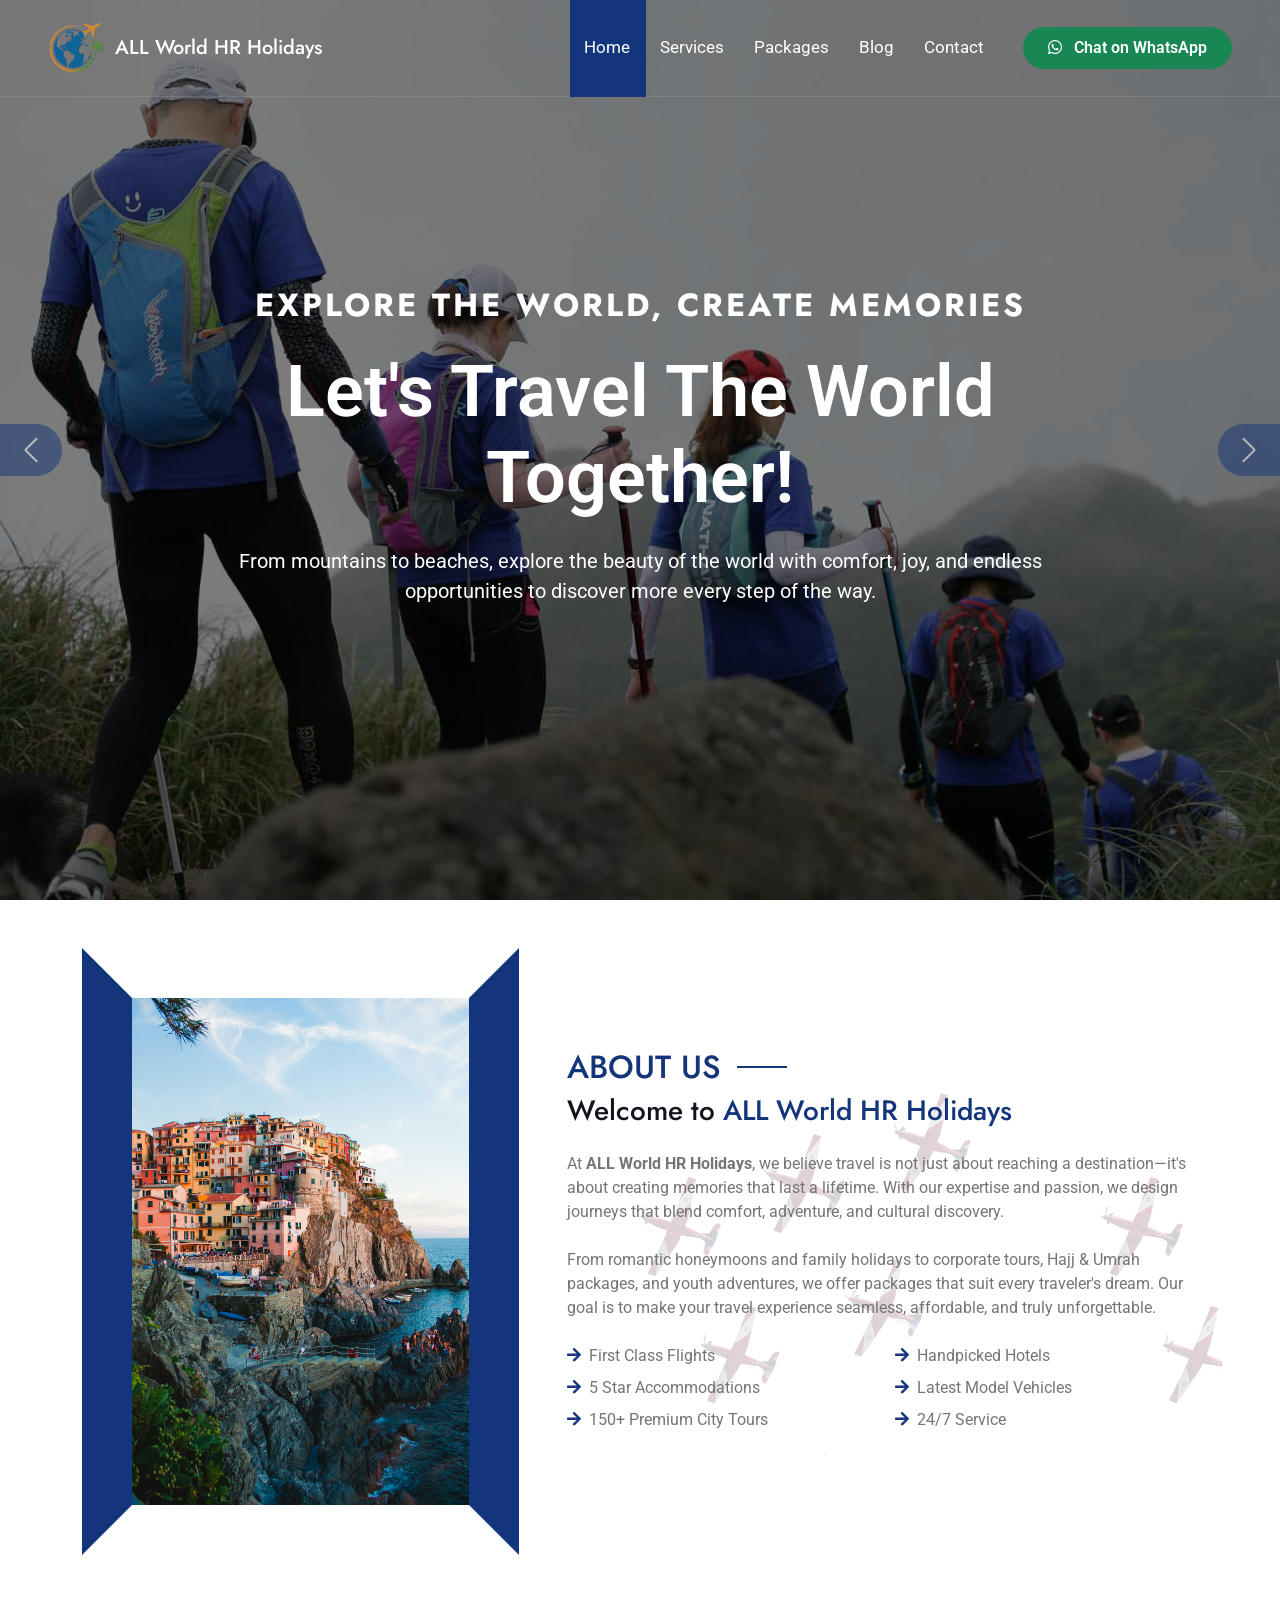
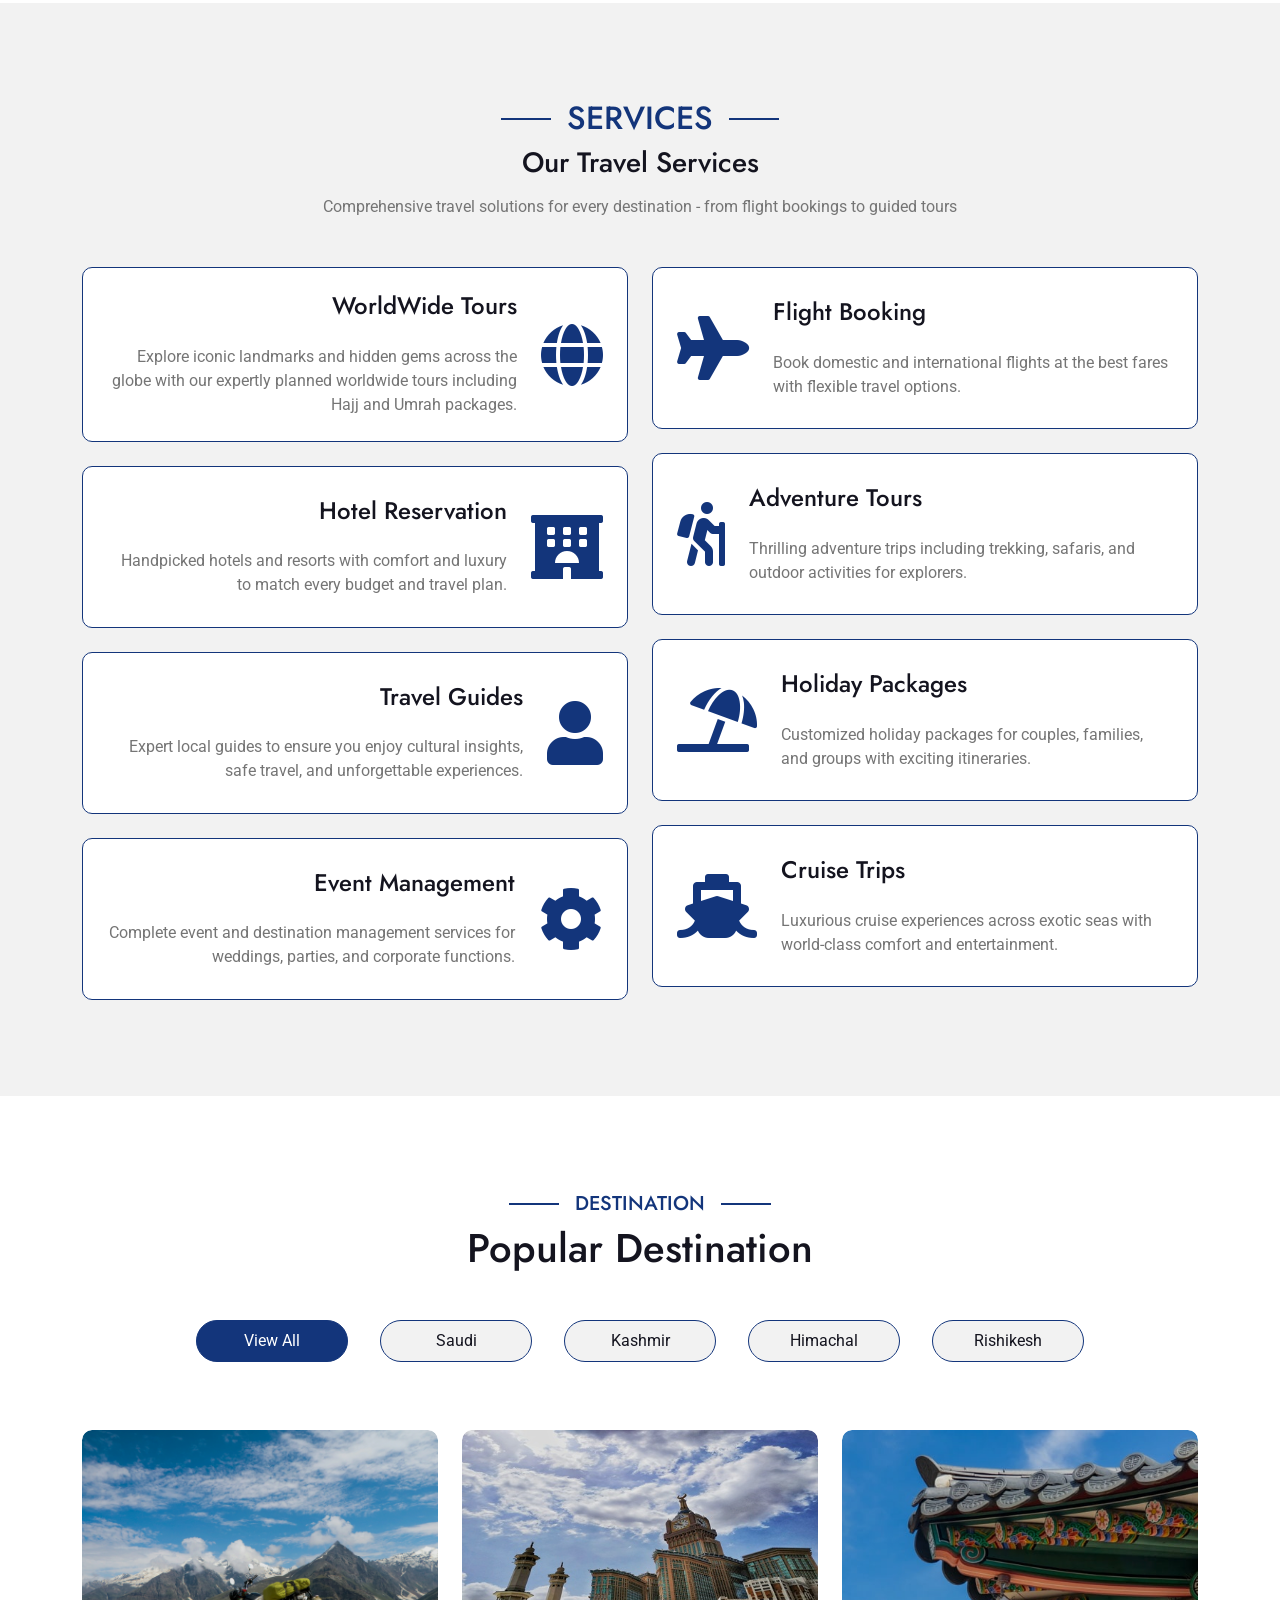
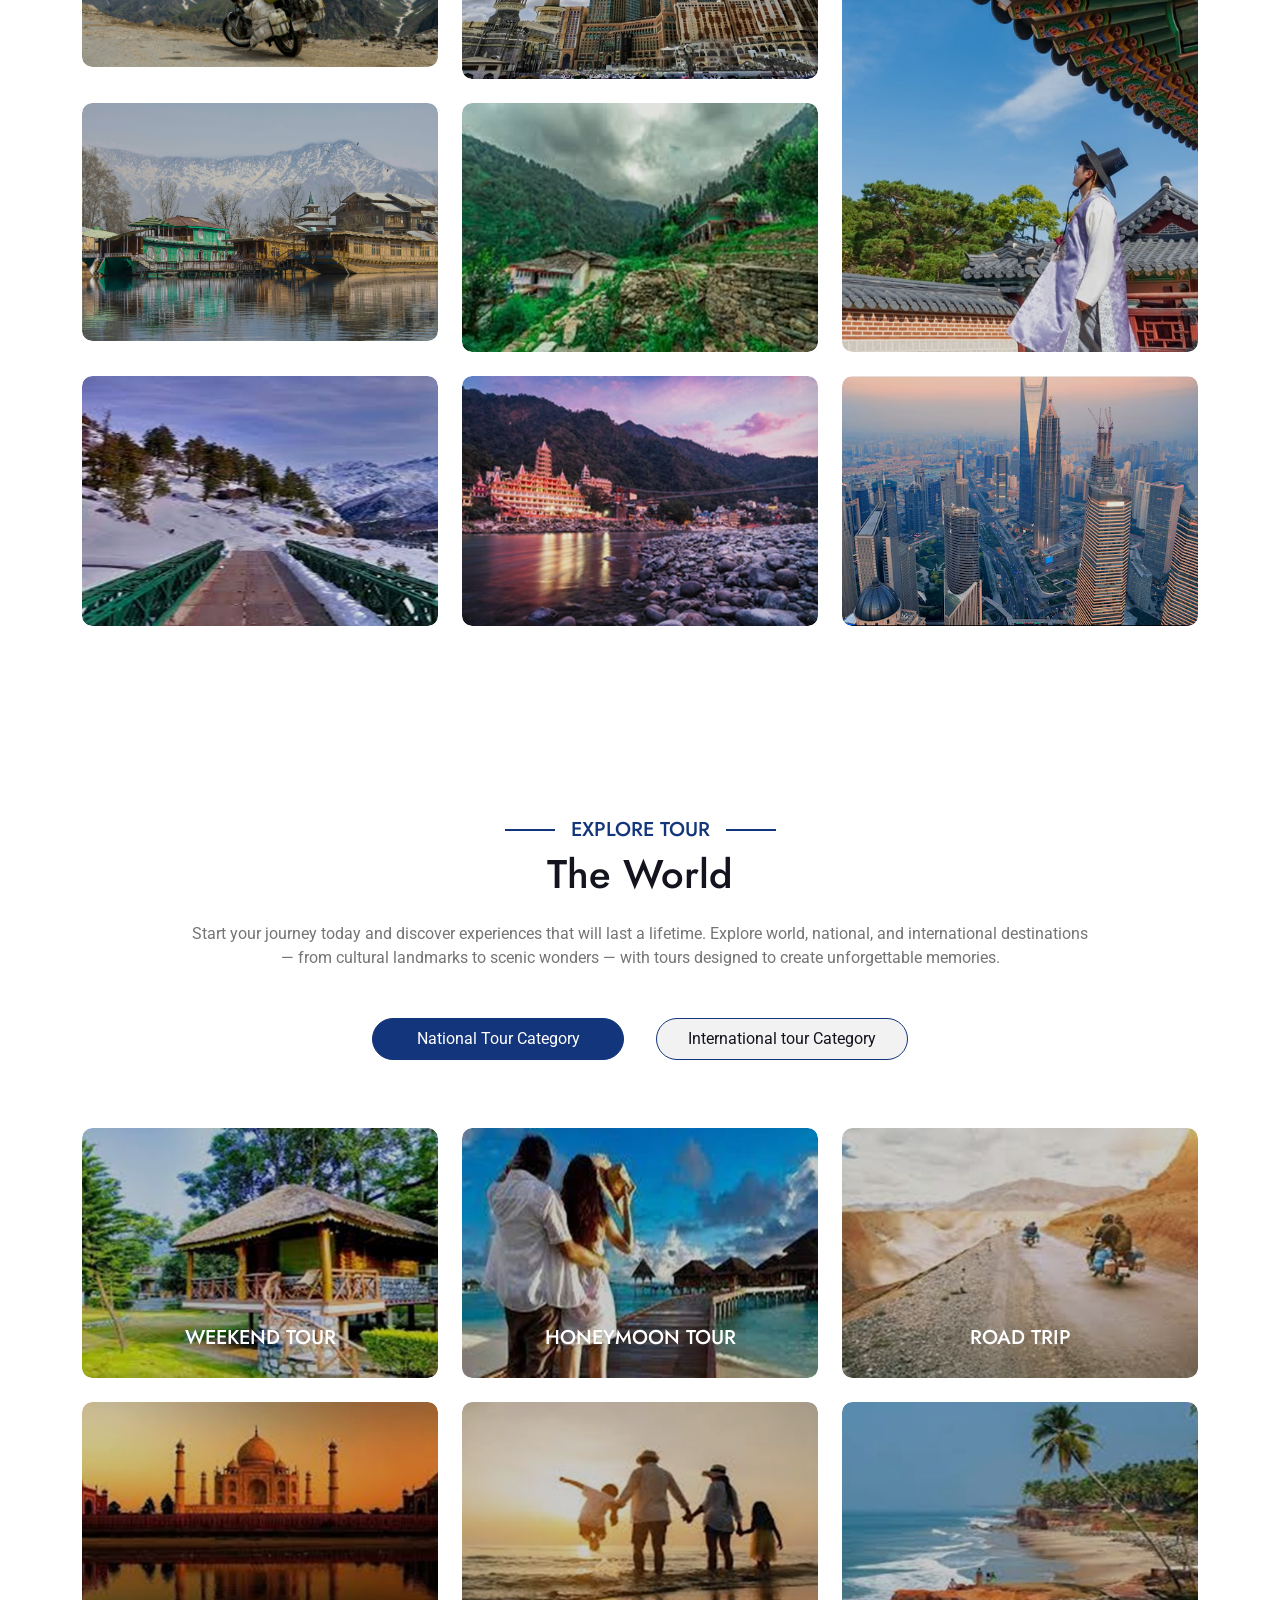
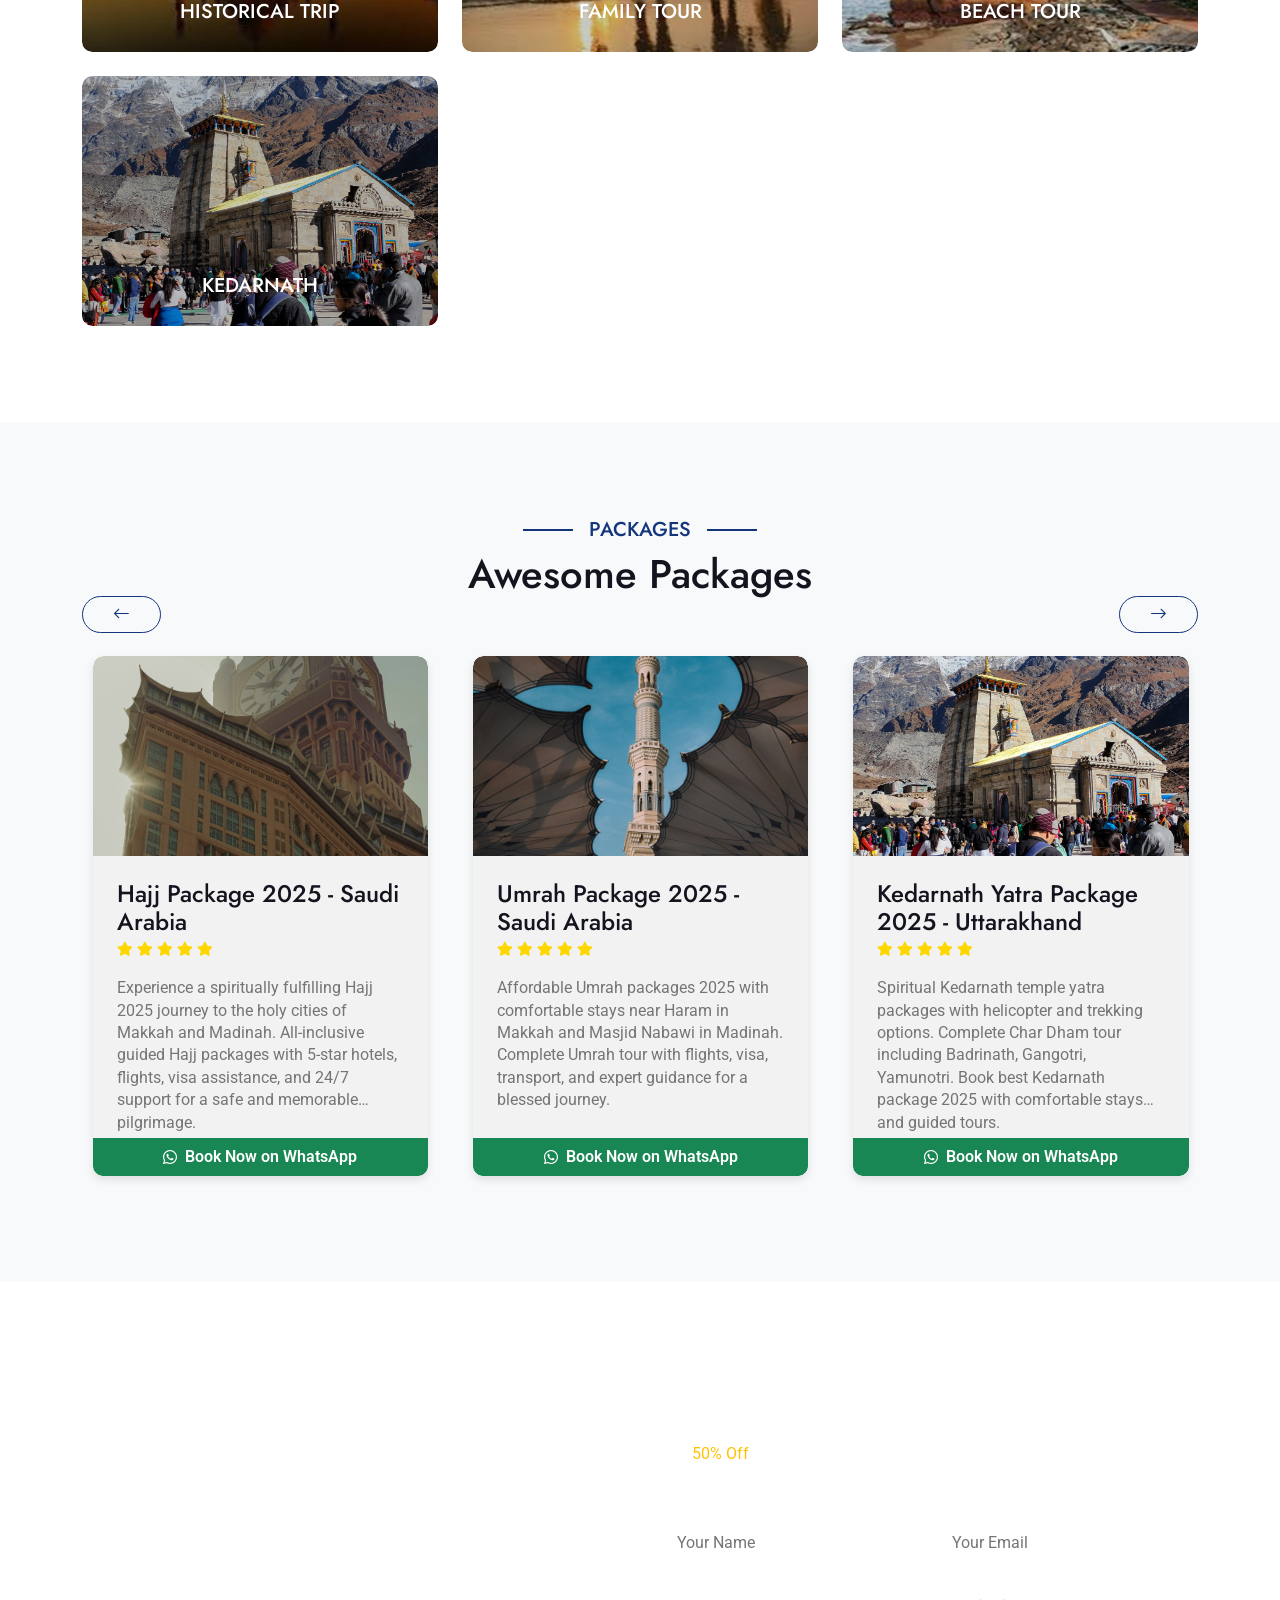
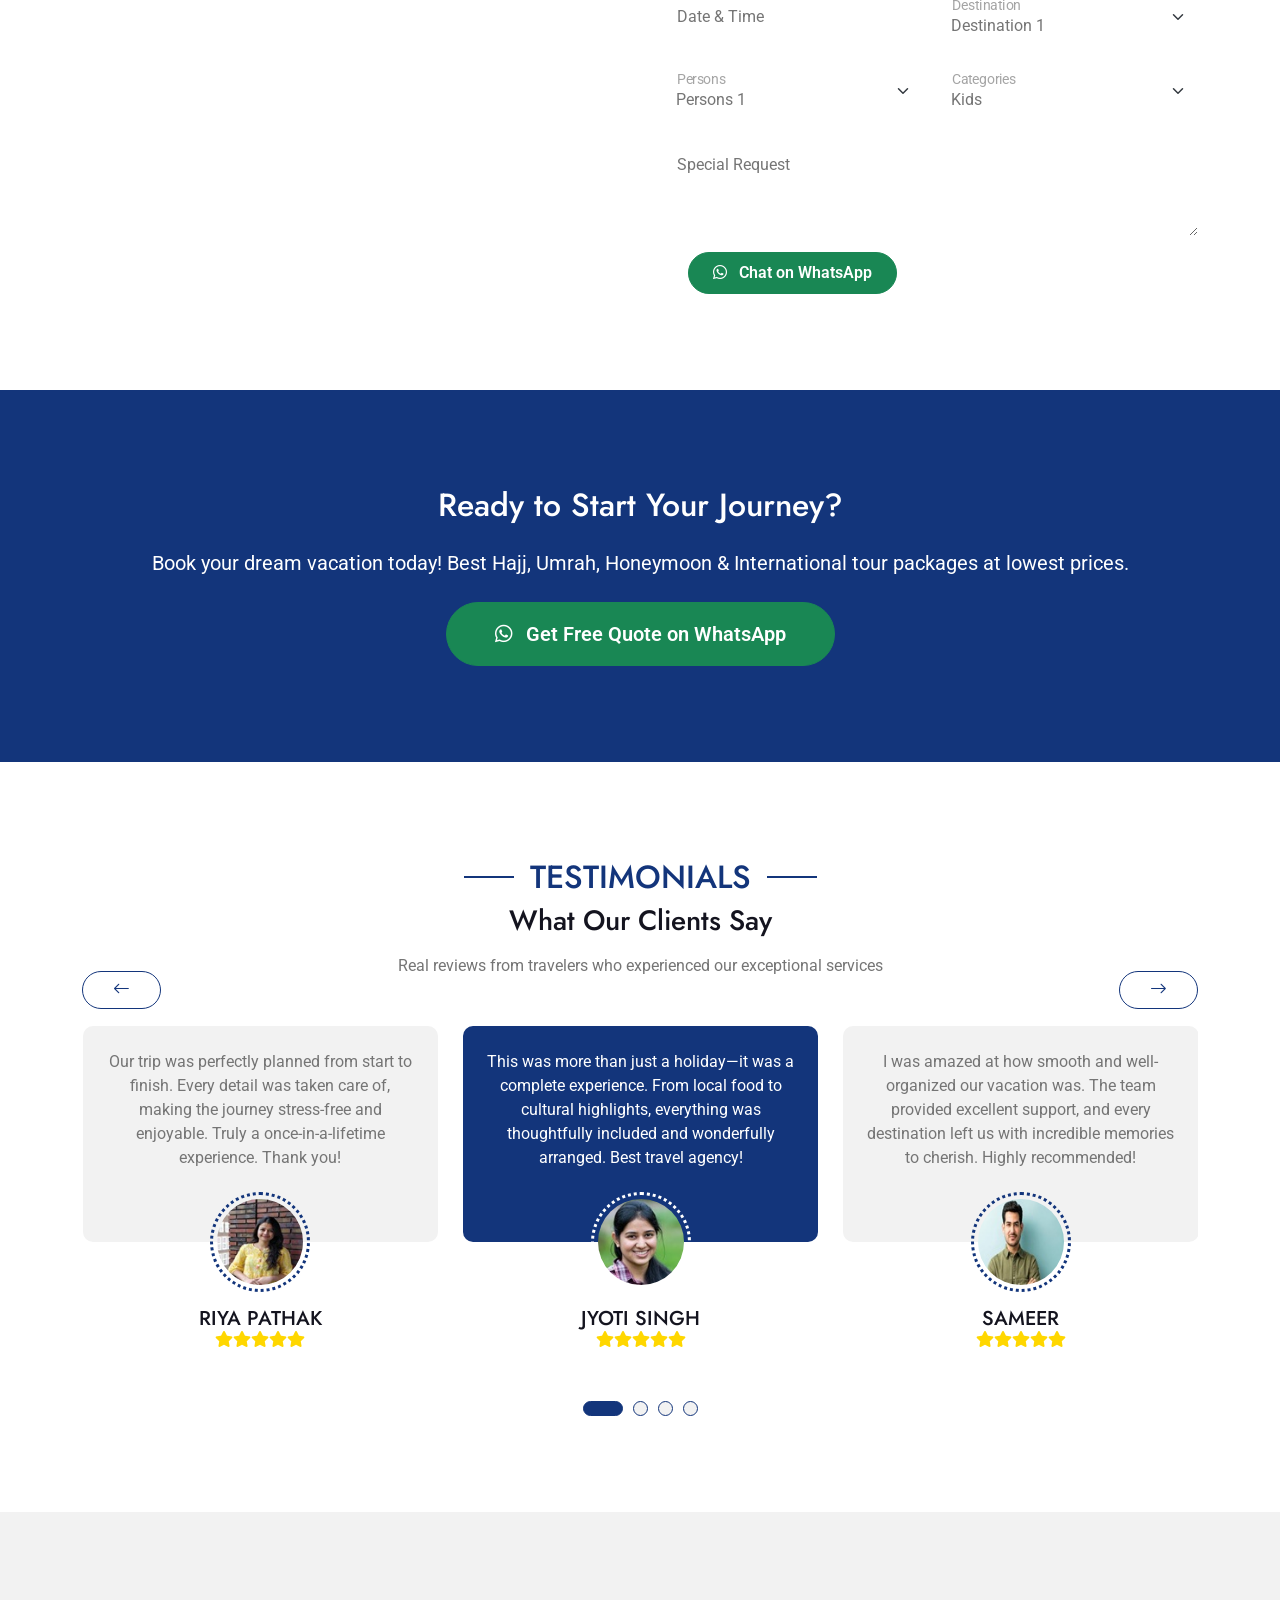
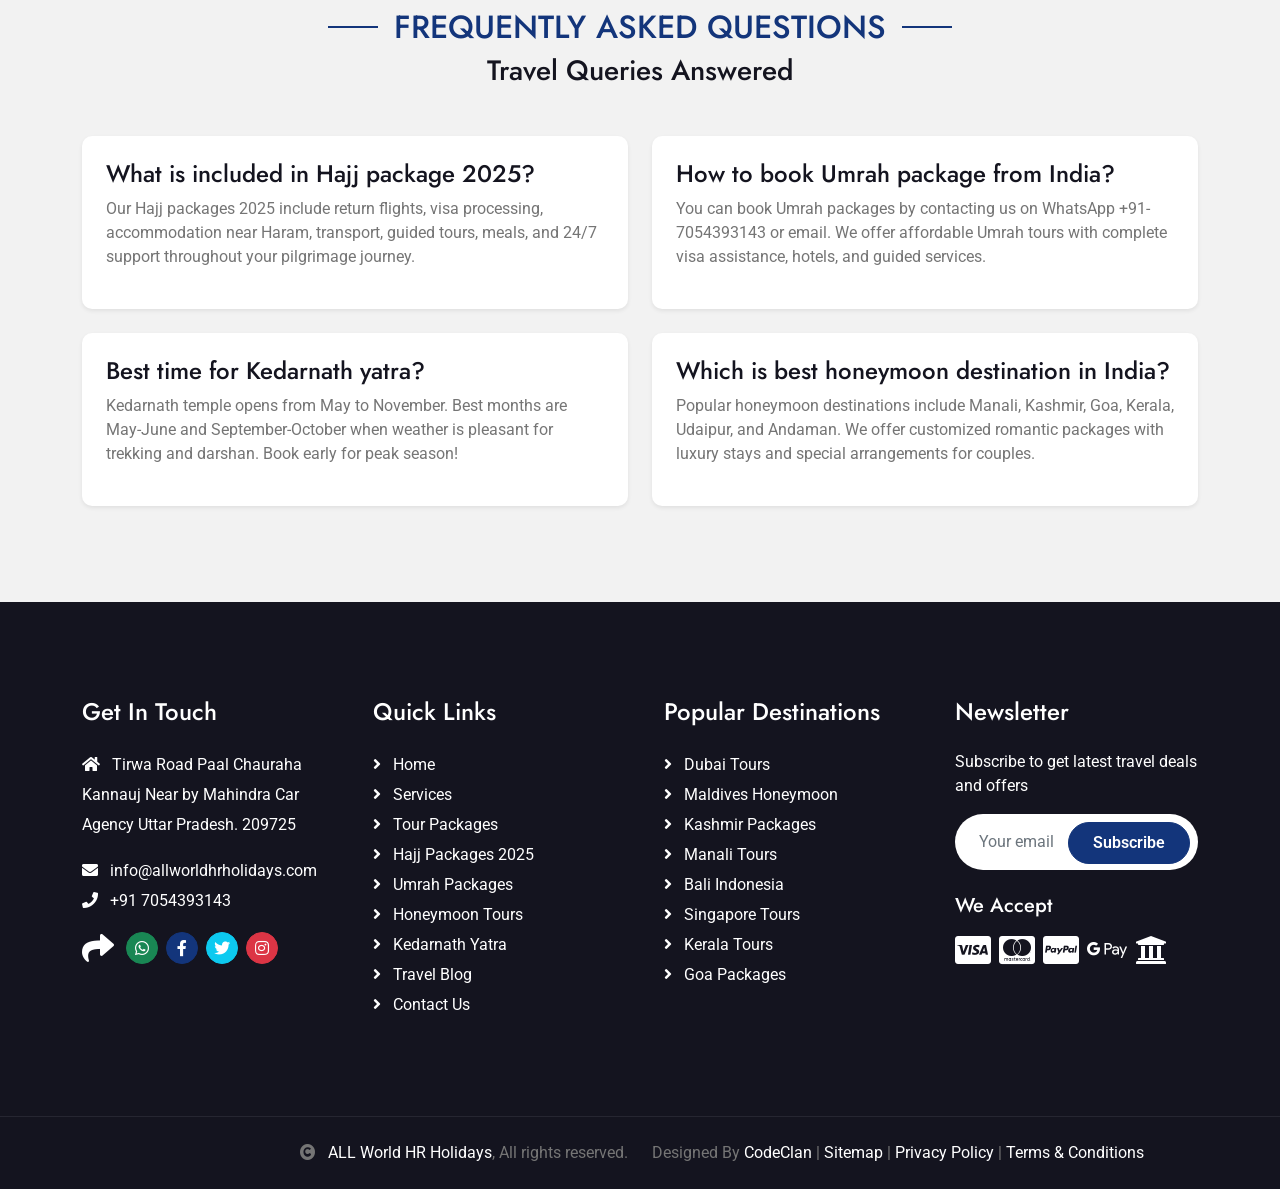
<file: index.html>
<!DOCTYPE html>
<html lang="en">
  <head>
    <meta charset="utf-8" />

    <!-- Primary Meta Tags -->
    <title>
      Hajj & Umrah Packages 2025 | Honeymoon Tours | Kedarnath Yatra - ALL World
      HR Holidays
    </title>
    <meta
      name="title"
      content="Hajj & Umrah Packages 2025 | Honeymoon Tours | Kedarnath Yatra - ALL World HR Holidays"
    />
    <meta
      name="description"
      content="Book best Hajj packages 2025, Umrah tours, romantic honeymoon destinations, Kedarnath yatra. Affordable international & domestic holiday packages. 5-star hotels, flights & guided tours. ✓ 24/7 Support ✓ Best Prices"
    />
    <meta
      name="keywords"
      content="hajj packages 2025, umrah packages, hajj umrah tour, kedarnath yatra packages, honeymoon packages India, manali honeymoon, Kashmir tour packages, international tour packages, Dubai tour, Maldives honeymoon, family holiday packages, corporate tour packages, pilgrimage tours, religious tour packages, budget travel packages India"
    />
    <meta name="author" content="ALL World HR Holidays" />
    <meta name="robots" content="index, follow" />
    <meta name="language" content="English" />
    <meta name="revisit-after" content="7 days" />
    <meta name="viewport" content="width=device-width, initial-scale=1.0" />

    <!-- Open Graph / Facebook Meta Tags -->
    <meta property="og:type" content="website" />
    <meta property="og:url" content="https://allworldhrholidays.com/" />
    <meta
      property="og:title"
      content="Hajj & Umrah Packages 2025 | Honeymoon Tours | Kedarnath Yatra"
    />
    <meta
      property="og:description"
      content="Book best Hajj packages 2025, Umrah tours, romantic honeymoon destinations, Kedarnath yatra. Affordable international & domestic holiday packages."
    />
    <meta
      property="og:image"
      content="https://allworldhrholidays.com/img/logo.png"
    />
    <meta property="og:site_name" content="ALL World HR Holidays" />

    <!-- Twitter Meta Tags -->
    <meta name="twitter:card" content="summary_large_image" />
    <meta name="twitter:url" content="https://allworldhrholidays.com/" />
    <meta
      name="twitter:title"
      content="Hajj & Umrah Packages 2025 | Honeymoon Tours | Kedarnath Yatra"
    />
    <meta
      name="twitter:description"
      content="Book best Hajj packages 2025, Umrah tours, romantic honeymoon destinations, Kedarnath yatra. Affordable international & domestic holiday packages."
    />
    <meta
      name="twitter:image"
      content="https://allworldhrholidays.com/img/logo.png"
    />

    <!-- Canonical URL -->
    <link rel="canonical" href="https://allworldhrholidays.com/" />

    <!-- Favicon -->
    <link rel="icon" type="image/png" href="img/logo.png" />
    <link rel="apple-touch-icon" href="img/logo.png" />

    <!-- Geo Tags -->
    <meta name="geo.region" content="IN-UP" />
    <meta name="geo.placename" content="Kannauj, Uttar Pradesh" />
    <meta name="geo.position" content="27.0514;79.9145" />
    <meta name="ICBM" content="27.0514, 79.9145" />

    <!-- Structured Data - Organization Schema -->
    <script type="application/ld+json">
      {
        "@context": "https://schema.org",
        "@type": "TravelAgency",
        "name": "ALL World HR Holidays",
        "url": "https://allworldhrholidays.com",
        "logo": "https://allworldhrholidays.com/img/logo.png",
        "description": "Leading travel agency offering Hajj, Umrah, honeymoon packages, Kedarnath yatra, and international tour packages",
        "address": {
          "@type": "PostalAddress",
          "streetAddress": "Tirwa Road Paal Chauraha, Near Mahindra Car Agency",
          "addressLocality": "Kannauj",
          "addressRegion": "Uttar Pradesh",
          "postalCode": "209725",
          "addressCountry": "IN"
        },
        "contactPoint": {
          "@type": "ContactPoint",
          "telephone": "+91-7054393143",
          "contactType": "Customer Service",
          "availableLanguage": ["English", "Hindi"],
          "areaServed": "IN"
        },
        "email": "info@allworldhrholidays.com",
        "telephone": "+91-7054393143",
        "priceRange": "₹₹",
        "sameAs": ["https://wa.me/917054393143"],
        "aggregateRating": {
          "@type": "AggregateRating",
          "ratingValue": "5",
          "reviewCount": "250"
        }
      }
    </script>

    <!-- Structured Data - Service Schema -->
    <script type="application/ld+json">
      {
        "@context": "https://schema.org",
        "@type": "Service",
        "serviceType": "Travel and Tourism",
        "provider": {
          "@type": "TravelAgency",
          "name": "ALL World HR Holidays"
        },
        "areaServed": {
          "@type": "Country",
          "name": "India"
        },
        "hasOfferCatalog": {
          "@type": "OfferCatalog",
          "name": "Travel Packages",
          "itemListElement": [
            {
              "@type": "Offer",
              "itemOffered": {
                "@type": "TouristTrip",
                "name": "Hajj Package 2025",
                "description": "Complete Hajj pilgrimage package to Saudi Arabia with flights, accommodation, and guided tours"
              }
            },
            {
              "@type": "Offer",
              "itemOffered": {
                "@type": "TouristTrip",
                "name": "Umrah Package",
                "description": "Affordable Umrah packages with comfortable stays in Makkah and Madinah"
              }
            },
            {
              "@type": "Offer",
              "itemOffered": {
                "@type": "TouristTrip",
                "name": "Kedarnath Yatra Package",
                "description": "Spiritual journey to Kedarnath temple with helicopter and trekking options"
              }
            },
            {
              "@type": "Offer",
              "itemOffered": {
                "@type": "TouristTrip",
                "name": "Honeymoon Package",
                "description": "Romantic honeymoon packages to Manali, Kashmir, Maldives, and Bali"
              }
            }
          ]
        }
      }
    </script>

    <!-- Structured Data - Breadcrumb -->
    <script type="application/ld+json">
      {
        "@context": "https://schema.org",
        "@type": "BreadcrumbList",
        "itemListElement": [
          {
            "@type": "ListItem",
            "position": 1,
            "name": "Home",
            "item": "https://allworldhrholidays.com/"
          }
        ]
      }
    </script>

    <!-- Google Web Fonts -->
    <link rel="preconnect" href="https://fonts.googleapis.com" />
    <link rel="preconnect" href="https://fonts.gstatic.com" crossorigin />
    <link
      href="https://fonts.googleapis.com/css2?family=Jost:wght@500;600&family=Roboto&display=swap"
      rel="stylesheet"
    />

    <!-- Icon Font Stylesheet -->
    <link
      rel="stylesheet"
      href="https://use.fontawesome.com/releases/v5.15.4/css/all.css"
    />
    <link
      href="https://cdn.jsdelivr.net/npm/bootstrap-icons@1.4.1/font/bootstrap-icons.css"
      rel="stylesheet"
    />

    <!-- Libraries Stylesheet -->
    <link href="lib/owlcarousel/assets/owl.carousel.min.css" rel="stylesheet" />
    <link href="lib/lightbox/css/lightbox.min.css" rel="stylesheet" />

    <!-- Customized Bootstrap Stylesheet -->
    <link href="css/bootstrap.min.css" rel="stylesheet" />

    <!-- Template Stylesheet -->
    <link href="css/style.css" rel="stylesheet" />

    <style>
      .national-item img,
      .international-item img {
        width: 100%;
        height: 250px;
        object-fit: cover;
        border-radius: 10px;
      }

      .packages {
        background-color: #f8f9fa;
      }

      .packages-item {
        height: 520px;
        display: flex;
        flex-direction: column;
        margin: 10px;
        border-radius: 10px;
        overflow: hidden;
        box-shadow: 0 4px 8px rgba(0, 0, 0, 0.1);
        background: white;
      }

      .packages-img {
        height: 200px;
        overflow: hidden;
      }

      .packages-img img {
        height: 100%;
        width: 100%;
        object-fit: cover;
      }

      .packages-content {
        flex: 1;
        display: flex;
        flex-direction: column;
        height: 320px;
      }

      .packages-content .p-4 {
        flex: 1;
        display: flex;
        flex-direction: column;
        height: 260px;
      }

      .packages-content h5 {
        height: 50px;
        display: flex;
        align-items: center;
        font-size: 1.1rem;
        line-height: 1.2;
        margin-bottom: 10px !important;
      }

      .packages-content .mb-3 {
        height: 25px;
        margin-bottom: 15px !important;
      }

      .packages-content p {
        flex: 1;
        font-size: 1rem;
        line-height: 1.4;
        margin-bottom: 0 !important;
        overflow: hidden;
        display: -webkit-box;
        -webkit-line-clamp: 6;
        -webkit-box-orient: vertical;
      }

      .owl-carousel .owl-item {
        display: flex;
        align-items: stretch;
      }

      @media (max-width: 768px) {
        .packages-item {
          height: 480px;
          margin: 5px;
        }

        .packages-content .p-4 {
          height: 220px;
        }

        .packages-content h5 {
          height: 45px;
          font-size: 1rem;
        }

        .packages-content p {
          font-size: 0.9rem;
          -webkit-line-clamp: 5;
        }
      }
    </style>
  </head>

  <body>
    <!-- Spinner Start -->
    <div
      id="spinner"
      class="show bg-white position-fixed translate-middle w-100 vh-100 top-50 start-50 d-flex align-items-center justify-content-center"
    >
      <div
        class="spinner-border text-primary"
        style="width: 3rem; height: 3rem"
        role="status"
      >
        <span class="sr-only">Loading...</span>
      </div>
    </div>
    <!-- Spinner End -->

    <!-- Navbar & Hero Start -->
    <div class="container-fluid position-relative p-0">
      <nav
        class="navbar navbar-expand-lg navbar-light px-4 px-lg-5 py-3 py-lg-0"
        aria-label="Main navigation"
      >
        <a href="/" class="navbar-brand d-flex align-items-center p-0">
          <img
            src="img/logo.png"
            alt="ALL World HR Holidays Logo - Travel Agency"
            class="img-fluid me-2"
            style="height: 100px; width: auto"
          />
          <h1 class="m-0 fs-5">ALL World HR Holidays</h1>
        </a>
        <button
          class="navbar-toggler"
          type="button"
          data-bs-toggle="collapse"
          data-bs-target="#navbarCollapse"
          aria-controls="navbarCollapse"
          aria-expanded="false"
          aria-label="Toggle navigation"
        >
          <span class="fa fa-bars"></span>
        </button>
        <div class="collapse navbar-collapse" id="navbarCollapse">
          <div class="navbar-nav ms-auto py-0">
            <a href="/" class="nav-item nav-link active">Home</a>
            <a href="/services" class="nav-item nav-link">Services</a>
            <a href="/packages" class="nav-item nav-link">Packages</a>
            <a href="/blog" class="nav-item nav-link">Blog</a>
            <a href="/contact" class="nav-item nav-link">Contact</a>
          </div>
          <a
            href="https://wa.me/+917054393143"
            target="_blank"
            rel="noopener noreferrer"
            class="btn btn-success rounded-pill py-2 px-4 ms-lg-4"
            aria-label="Chat with us on WhatsApp"
          >
            <i class="fab fa-whatsapp me-2"></i> Chat on WhatsApp
          </a>
        </div>
      </nav>

      <!-- Carousel Start -->
      <div class="carousel-header">
        <div id="carouselId" class="carousel slide" data-bs-ride="carousel">
          <ol class="carousel-indicators">
            <li
              data-bs-target="#carouselId"
              data-bs-slide-to="0"
              class="active"
              aria-current="true"
              aria-label="Slide 1"
            ></li>
            <li
              data-bs-target="#carouselId"
              data-bs-slide-to="1"
              aria-label="Slide 2"
            ></li>
            <li
              data-bs-target="#carouselId"
              data-bs-slide-to="2"
              aria-label="Slide 3"
            ></li>
          </ol>
          <div class="carousel-inner" role="listbox">
            <div class="carousel-item active">
              <img
                src="img/carousel-2.jpg"
                class="img-fluid"
                alt="Explore world destinations with ALL World HR Holidays"
              />
              <div class="carousel-caption">
                <div class="p-3" style="max-width: 900px">
                  <h2
                    class="text-white text-uppercase fw-bold mb-4"
                    style="letter-spacing: 3px"
                  >
                    Explore the World, Create Memories
                  </h2>
                  <p class="display-2 text-capitalize text-white mb-4">
                    Let's Travel The World Together!
                  </p>
                  <p class="mb-5 fs-5">
                    From mountains to beaches, explore the beauty of the world
                    with comfort, joy, and endless opportunities to discover
                    more every step of the way.
                  </p>
                </div>
              </div>
            </div>
            <div class="carousel-item">
              <img
                src="img/carousel-1.jpg"
                class="img-fluid"
                alt="Discover adventure tours and holiday packages"
              />
              <div class="carousel-caption">
                <div class="p-3" style="max-width: 900px">
                  <h2
                    class="text-white text-uppercase fw-bold mb-4"
                    style="letter-spacing: 3px"
                  >
                    Explore The World
                  </h2>
                  <p class="display-2 text-capitalize text-white mb-4">
                    Discover Your Next Adventure with Us
                  </p>
                  <p class="mb-5 fs-5">
                    From stunning landscapes to rich cultures, our curated tours
                    turn every journey into an unforgettable experience.
                  </p>
                </div>
              </div>
            </div>
            <div class="carousel-item">
              <img
                src="img/carousel-3.jpg"
                class="img-fluid"
                alt="Best travel packages for families and couples"
              />
              <div class="carousel-caption">
                <div class="p-3" style="max-width: 900px">
                  <h2
                    class="text-white text-uppercase fw-bold mb-4"
                    style="letter-spacing: 3px"
                  >
                    Explore The World
                  </h2>
                  <p class="display-2 text-capitalize text-white mb-4">
                    Where Would You Like To Go?
                  </p>
                  <p class="mb-5 fs-5">
                    Discover breathtaking destinations, unique cultures, and
                    unforgettable adventures waiting just for you. Let's take
                    you where your heart wants to go.
                  </p>
                </div>
              </div>
            </div>
          </div>
          <button
            class="carousel-control-prev"
            type="button"
            data-bs-target="#carouselId"
            data-bs-slide="prev"
            aria-label="Previous slide"
          >
            <span
              class="carousel-control-prev-icon btn bg-primary"
              aria-hidden="true"
            ></span>
            <span class="visually-hidden">Previous</span>
          </button>
          <button
            class="carousel-control-next"
            type="button"
            data-bs-target="#carouselId"
            data-bs-slide="next"
            aria-label="Next slide"
          >
            <span
              class="carousel-control-next-icon btn bg-primary"
              aria-hidden="true"
            ></span>
            <span class="visually-hidden">Next</span>
          </button>
        </div>
      </div>
      <!-- Carousel End -->
    </div>
    <!-- Navbar & Hero End -->

    <!-- About Start -->
    <section class="container-fluid about" aria-labelledby="about-heading">
      <div class="container py-5">
        <div class="row g-5 align-items-center">
          <div class="col-lg-5">
            <div
              class="h-100"
              style="
                border: 50px solid;
                border-color: transparent #13357b transparent #13357b;
              "
            >
              <img
                src="img/plan.jpg"
                class="img-fluid w-100 h-100"
                alt="Travel planning and tour packages"
              />
            </div>
          </div>
          <div
            class="col-lg-7"
            style="
              background: linear-gradient(
                  rgba(255, 255, 255, 0.8),
                  rgba(255, 255, 255, 0.8)
                ),
                url(img/about-img-1.png);
            "
          >
            <h2 id="about-heading" class="section-about-title pe-3">
              About Us
            </h2>
            <h3 class="mb-4">
              Welcome to <span class="text-primary">ALL World HR Holidays</span>
            </h3>
            <p class="mb-4">
              At <strong>ALL World HR Holidays</strong>, we believe travel is
              not just about reaching a destination—it's about creating memories
              that last a lifetime. With our expertise and passion, we design
              journeys that blend comfort, adventure, and cultural discovery.
            </p>
            <p class="mb-4">
              From romantic honeymoons and family holidays to corporate tours,
              Hajj & Umrah packages, and youth adventures, we offer packages
              that suit every traveler's dream. Our goal is to make your travel
              experience seamless, affordable, and truly unforgettable.
            </p>

            <div class="row gy-2 gx-4 mb-4">
              <div class="col-sm-6">
                <p class="mb-0">
                  <i class="fa fa-arrow-right text-primary me-2"></i>First Class
                  Flights
                </p>
              </div>
              <div class="col-sm-6">
                <p class="mb-0">
                  <i class="fa fa-arrow-right text-primary me-2"></i>Handpicked
                  Hotels
                </p>
              </div>
              <div class="col-sm-6">
                <p class="mb-0">
                  <i class="fa fa-arrow-right text-primary me-2"></i>5 Star
                  Accommodations
                </p>
              </div>
              <div class="col-sm-6">
                <p class="mb-0">
                  <i class="fa fa-arrow-right text-primary me-2"></i>Latest
                  Model Vehicles
                </p>
              </div>
              <div class="col-sm-6">
                <p class="mb-0">
                  <i class="fa fa-arrow-right text-primary me-2"></i>150+
                  Premium City Tours
                </p>
              </div>
              <div class="col-sm-6">
                <p class="mb-0">
                  <i class="fa fa-arrow-right text-primary me-2"></i>24/7
                  Service
                </p>
              </div>
            </div>
          </div>
        </div>
      </div>
    </section>
    <!-- About End -->

    <!-- Services Start -->
    <section
      class="container-fluid bg-light service py-5"
      aria-labelledby="services-heading"
    >
      <div class="container py-5">
        <div class="mx-auto text-center mb-5" style="max-width: 900px">
          <h2 id="services-heading" class="section-title px-3">Services</h2>
          <h3 class="mb-0">Our Travel Services</h3>
          <p class="mt-3">
            Comprehensive travel solutions for every destination - from flight
            bookings to guided tours
          </p>
        </div>
        <div class="row g-4">
          <div class="col-lg-6">
            <div class="row g-4">
              <div class="col-12">
                <article
                  class="service-content-inner d-flex align-items-center bg-white border border-primary rounded p-4 pe-0"
                >
                  <div class="service-content text-end">
                    <h4 class="mb-4">WorldWide Tours</h4>
                    <p class="mb-0">
                      Explore iconic landmarks and hidden gems across the globe
                      with our expertly planned worldwide tours including Hajj
                      and Umrah packages.
                    </p>
                  </div>
                  <div class="service-icon p-4">
                    <i
                      class="fa fa-globe fa-4x text-primary"
                      aria-hidden="true"
                    ></i>
                  </div>
                </article>
              </div>
              <div class="col-12">
                <article
                  class="service-content-inner d-flex align-items-center bg-white border border-primary rounded p-4 pe-0"
                >
                  <div class="service-content text-end">
                    <h4 class="mb-4">Hotel Reservation</h4>
                    <p class="mb-0">
                      Handpicked hotels and resorts with comfort and luxury to
                      match every budget and travel plan.
                    </p>
                  </div>
                  <div class="service-icon p-4">
                    <i
                      class="fa fa-hotel fa-4x text-primary"
                      aria-hidden="true"
                    ></i>
                  </div>
                </article>
              </div>
              <div class="col-12">
                <article
                  class="service-content-inner d-flex align-items-center bg-white border border-primary rounded p-4 pe-0"
                >
                  <div class="service-content text-end">
                    <h4 class="mb-4">Travel Guides</h4>
                    <p class="mb-0">
                      Expert local guides to ensure you enjoy cultural insights,
                      safe travel, and unforgettable experiences.
                    </p>
                  </div>
                  <div class="service-icon p-4">
                    <i
                      class="fa fa-user fa-4x text-primary"
                      aria-hidden="true"
                    ></i>
                  </div>
                </article>
              </div>
              <div class="col-12">
                <article
                  class="service-content-inner d-flex align-items-center bg-white border border-primary rounded p-4 pe-0"
                >
                  <div class="service-content text-end">
                    <h4 class="mb-4">Event Management</h4>
                    <p class="mb-0">
                      Complete event and destination management services for
                      weddings, parties, and corporate functions.
                    </p>
                  </div>
                  <div class="service-icon p-4">
                    <i
                      class="fa fa-cog fa-4x text-primary"
                      aria-hidden="true"
                    ></i>
                  </div>
                </article>
              </div>
            </div>
          </div>

          <div class="col-lg-6">
            <div class="row g-4">
              <div class="col-12">
                <article
                  class="service-content-inner d-flex align-items-center bg-white border border-primary rounded p-4 ps-0"
                >
                  <div class="service-icon p-4">
                    <i
                      class="fa fa-plane fa-4x text-primary"
                      aria-hidden="true"
                    ></i>
                  </div>
                  <div class="service-content">
                    <h4 class="mb-4">Flight Booking</h4>
                    <p class="mb-0">
                      Book domestic and international flights at the best fares
                      with flexible travel options.
                    </p>
                  </div>
                </article>
              </div>
              <div class="col-12">
                <article
                  class="service-content-inner d-flex align-items-center bg-white border border-primary rounded p-4 ps-0"
                >
                  <div class="service-icon p-4">
                    <i
                      class="fa fa-hiking fa-4x text-primary"
                      aria-hidden="true"
                    ></i>
                  </div>
                  <div class="service-content">
                    <h4 class="mb-4">Adventure Tours</h4>
                    <p class="mb-0">
                      Thrilling adventure trips including trekking, safaris, and
                      outdoor activities for explorers.
                    </p>
                  </div>
                </article>
              </div>
              <div class="col-12">
                <article
                  class="service-content-inner d-flex align-items-center bg-white border border-primary rounded p-4 ps-0"
                >
                  <div class="service-icon p-4">
                    <i
                      class="fa fa-umbrella-beach fa-4x text-primary"
                      aria-hidden="true"
                    ></i>
                  </div>
                  <div class="service-content">
                    <h4 class="mb-4">Holiday Packages</h4>
                    <p class="mb-0">
                      Customized holiday packages for couples, families, and
                      groups with exciting itineraries.
                    </p>
                  </div>
                </article>
              </div>
              <div class="col-12">
                <article
                  class="service-content-inner d-flex align-items-center bg-white border border-primary rounded p-4 ps-0"
                >
                  <div class="service-icon p-4">
                    <i
                      class="fa fa-ship fa-4x text-primary"
                      aria-hidden="true"
                    ></i>
                  </div>
                  <div class="service-content">
                    <h4 class="mb-4">Cruise Trips</h4>
                    <p class="mb-0">
                      Luxurious cruise experiences across exotic seas with
                      world-class comfort and entertainment.
                    </p>
                  </div>
                </article>
              </div>
            </div>
          </div>
        </div>
      </div>
    </section>
    <!-- Services End -->

        <!-- Destination Start -->
        <div class="container-fluid destination py-5">
          <div class="container py-5">
            <div class="mx-auto text-center mb-5" style="max-width: 900px">
              <h5 class="section-title px-3">Destination</h5>
              <h1 class="mb-0">Popular Destination</h1>
            </div>
            <div class="tab-class text-center">
              <ul
                class="nav nav-pills d-inline-flex justify-content-center mb-5"
              >
                <li class="nav-item">
                  <a
                    class="d-flex mx-3 py-2 border border-primary bg-light rounded-pill active"
                    data-bs-toggle="pill"
                    href="#tab-1"
                  >
                    <span class="text-dark" style="width: 150px">View All</span>
                  </a>
                </li>
                <li class="nav-item">
                  <a
                    class="d-flex py-2 mx-3 border border-primary bg-light rounded-pill"
                    data-bs-toggle="pill"
                    href="#tab-2"
                  >
                    <span class="text-dark" style="width: 150px">Saudi</span>
                  </a>
                </li>
                <li class="nav-item">
                  <a
                    class="d-flex mx-3 py-2 border border-primary bg-light rounded-pill"
                    data-bs-toggle="pill"
                    href="#tab-3"
                  >
                    <span class="text-dark" style="width: 150px">Kashmir</span>
                  </a>
                </li>
                <li class="nav-item">
                  <a
                    class="d-flex mx-3 py-2 border border-primary bg-light rounded-pill"
                    data-bs-toggle="pill"
                    href="#tab-4"
                  >
                    <span class="text-dark" style="width: 150px">Himachal</span>
                  </a>
                </li>
                <li class="nav-item">
                  <a
                    class="d-flex mx-3 py-2 border border-primary bg-light rounded-pill"
                    data-bs-toggle="pill"
                    href="#tab-5"
                  >
                    <span class="text-dark" style="width: 150px"
                      >Rishikesh</span
                    >
                  </a>
                </li>
              </ul>

              <div class="tab-content">
                <div id="tab-1" class="tab-pane fade show p-0 active">
                  <div class="row g-4">
                    <div class="col-xl-8">
                      <div class="row g-4">
                        <div class="col-lg-6">
                          <div class="destination-img">
                            <img
                              class="img-fluid rounded w-100"
                              src="img/kasmir2.jpg"
                              alt=""
                            />
                            <!-- <div class="destination-overlay p-4">
                                                    <a href="#" class="btn btn-primary text-white rounded-pill border py-2 px-3">20 Photos</a>
                                                    <h4 class="text-white mb-2 mt-3">New York City</h4>
                                                    <a href="#" class="btn-hover text-white">View All Place <i class="fa fa-arrow-right ms-2"></i></a>
                                                </div> -->
                            <div class="search-icon">
                              <a
                                href="img/kasmir2.jpg"
                                data-lightbox="destination-1"
                                ><i
                                  class="fa fa-plus-square fa-1x btn btn-light btn-lg-square text-primary"
                                ></i
                              ></a>
                            </div>
                          </div>
                        </div>
                        <div class="col-lg-6">
                          <div class="destination-img">
                            <img
                              class="img-fluid rounded w-100"
                              src="img/saudi2.jpg"
                              alt=""
                            />
                            <!-- <div class="destination-overlay p-4">
                                                    <a href="#" class="btn btn-primary text-white rounded-pill border py-2 px-3">20 Photos</a>
                                                    <h4 class="text-white mb-2 mt-3">Las vegas</h4>
                                                    <a href="#" class="btn-hover text-white">View All Place <i class="fa fa-arrow-right ms-2"></i></a>
                                                </div> -->
                            <div class="search-icon">
                              <a
                                href="img/saudi2.jpg"
                                data-lightbox="destination-2"
                                ><i
                                  class="fa fa-plus-square fa-1x btn btn-light btn-lg-square text-primary"
                                ></i
                              ></a>
                            </div>
                          </div>
                        </div>
                        <div class="col-lg-6">
                          <div class="destination-img">
                            <img
                              class="img-fluid rounded w-100"
                              src="img/kasmir1.jpg"
                              alt=""
                            />
                            <!-- <div class="destination-overlay p-4">
                                                    <a href="#" class="btn btn-primary text-white rounded-pill border py-2 px-3">20 Photos</a>
                                                    <h4 class="text-white mb-2 mt-3">Los angelas</h4>
                                                    <a href="#" class="btn-hover text-white">View All Place <i class="fa fa-arrow-right ms-2"></i></a>
                                                </div> -->
                            <div class="search-icon">
                              <a
                                href="img/kasmir1.jpg"
                                data-lightbox="destination-7"
                                ><i
                                  class="fa fa-plus-square fa-1x btn btn-light btn-lg-square text-primary"
                                ></i
                              ></a>
                            </div>
                          </div>
                        </div>
                        <div class="col-lg-6">
                          <div class="destination-img">
                            <img
                              class="img-fluid rounded w-100"
                              src="img/himachal1.jpg"
                              alt=""
                            />
                            <!-- <div class="destination-overlay p-4">
                                                    <a href="#" class="btn btn-primary text-white rounded-pill border py-2 px-3">20 Photos</a>
                                                    <h4 class="text-white mb-2 mt-3">Los angelas</h4>
                                                    <a href="#" class="btn-hover text-white">View All Place <i class="fa fa-arrow-right ms-2"></i></a>
                                                </div> -->
                            <div class="search-icon">
                              <a
                                href="img/himachal1.jpg"
                                data-lightbox="destination-8"
                                ><i
                                  class="fa fa-plus-square fa-1x btn btn-light btn-lg-square text-primary"
                                ></i
                              ></a>
                            </div>
                          </div>
                        </div>
                      </div>
                    </div>
                    <div class="col-xl-4">
                      <div class="destination-img h-100">
                        <img
                          class="img-fluid rounded w-100 h-100"
                          src="img/destination-9.jpg"
                          style="object-fit: cover; min-height: 300px"
                          alt=""
                        />
                        <!-- <div class="destination-overlay p-4">
                                            <a href="#" class="btn btn-primary text-white rounded-pill border py-2 px-3">20 Photos</a>
                                            <h4 class="text-white mb-2 mt-3">San francisco</h4>
                                            <a href="#" class="btn-hover text-white">View All Place <i class="fa fa-arrow-right ms-2"></i></a>
                                        </div> -->
                        <div class="search-icon">
                          <a
                            href="img/destination-9.jpg"
                            data-lightbox="destination-4"
                            ><i
                              class="fa fa-plus-square fa-1x btn btn-light btn-lg-square text-primary"
                            ></i
                          ></a>
                        </div>
                      </div>
                    </div>
                    <div class="col-lg-4">
                      <div class="destination-img">
                        <img
                          class="img-fluid rounded w-100"
                          src="img/himachal2.jpg"
                          alt=""
                        />
                        <!-- <div class="destination-overlay p-4">
                                            <a href="#" class="btn btn-primary text-white rounded-pill border py-2 px-3">20 Photos</a>
                                            <h4 class="text-white mb-2 mt-3">Los angelas</h4>
                                            <a href="#" class="btn-hover text-white">View All Place <i class="fa fa-arrow-right ms-2"></i></a>
                                        </div> -->
                        <div class="search-icon">
                          <a
                            href="img/himachal2.jpg"
                            data-lightbox="destination-4"
                            ><i
                              class="fa fa-plus-square fa-1x btn btn-light btn-lg-square text-primary"
                            ></i
                          ></a>
                        </div>
                      </div>
                    </div>
                    <div class="col-lg-4">
                      <div class="destination-img">
                        <img
                          class="img-fluid rounded w-100"
                          src="img/rishikesh1.jpg"
                          alt=""
                        />
                        <!-- <div class="destination-overlay p-4">
                                            <a href="#" class="btn btn-primary text-white rounded-pill border py-2 px-3">20 Photos</a>
                                            <h4 class="text-white mb-2 mt-3">Los angelas</h4>
                                            <a href="#" class="btn-hover text-white">View All Place <i class="fa fa-arrow-right ms-2"></i></a>
                                        </div> -->
                        <div class="search-icon">
                          <a
                            href="img/rishikesh1.jpg"
                            data-lightbox="destination-5"
                            ><i
                              class="fa fa-plus-square fa-1x btn btn-light btn-lg-square text-primary"
                            ></i
                          ></a>
                        </div>
                      </div>
                    </div>
                    <div class="col-lg-4">
                      <div class="destination-img">
                        <img
                          class="img-fluid rounded w-100"
                          src="img/saudi1.png"
                          alt=""
                        />
                        <!-- <div class="destination-overlay p-4">
                                            <a href="#" class="btn btn-primary text-white rounded-pill border py-2 px-3">20 Photos</a>
                                            <h4 class="text-white mb-2 mt-3">Los angelas</h4>
                                            <a href="#" class="btn-hover text-white">View All Place <i class="fa fa-arrow-right ms-2"></i></a>
                                        </div> -->
                        <div class="search-icon">
                          <a href="img/saudi1.png" data-lightbox="destination-6"
                            ><i
                              class="fa fa-plus-square fa-1x btn btn-light btn-lg-square text-primary"
                            ></i
                          ></a>
                        </div>
                      </div>
                    </div>
                  </div>
                </div>
                <div id="tab-2" class="tab-pane fade show p-0">
                  <div class="row g-4">
                    <div class="col-lg-6">
                      <div class="destination-img">
                        <img
                          class="img-fluid rounded w-100"
                          src="img/saudi1.png"
                          alt="destination-5"
                        />
                        <!-- <div class="destination-overlay p-4">
                                            <a href="#" class="btn btn-primary text-white rounded-pill border py-2 px-3">20 Photos</a>
                                            <h4 class="text-white mb-2 mt-3">San francisco</h4>
                                            <a href="#" class="btn-hover text-white">View All Place <i class="fa fa-arrow-right ms-2"></i></a>
                                        </div> -->
                        <div class="search-icon">
                          <a href="img/saudi1.png" data-lightbox="destination-5"
                            ><i
                              class="fa fa-plus-square fa-1x btn btn-light btn-lg-square text-primary"
                            ></i
                          ></a>
                        </div>
                      </div>
                    </div>
                    <div class="col-lg-6">
                      <div class="destination-img">
                        <img
                          class="img-fluid rounded w-100"
                          src="img/saudi2.jpg"
                          alt=""
                        />
                        <!-- <div class="destination-overlay p-4">
                                            <a href="#" class="btn btn-primary text-white rounded-pill border py-2 px-3">20 Photos</a>
                                            <h4 class="text-white mb-2 mt-3">San francisco</h4>
                                            <a href="#" class="btn-hover text-white">View All Place <i class="fa fa-arrow-right ms-2"></i></a>
                                        </div> -->
                        <div class="search-icon">
                          <a href="img/saudi2.jpg" data-lightbox="destination-6"
                            ><i
                              class="fa fa-plus-square fa-1x btn btn-light btn-lg-square text-primary"
                            ></i
                          ></a>
                        </div>
                      </div>
                    </div>
                  </div>
                </div>
                <div id="tab-3" class="tab-pane fade show p-0">
                  <div class="row g-4">
                    <div class="col-lg-6">
                      <div class="destination-img">
                        <img
                          class="img-fluid rounded w-100"
                          src="img/kasmir1.jpg"
                          alt=""
                        />
                        <!-- <div class="destination-overlay p-4">
                                            <a href="#" class="btn btn-primary text-white rounded-pill border py-2 px-3">20 Photos</a>
                                            <h4 class="text-white mb-2 mt-3">San francisco</h4>
                                            <a href="#" class="btn-hover text-white">View All Place <i class="fa fa-arrow-right ms-2"></i></a>
                                        </div> -->
                        <div class="search-icon">
                          <a
                            href="img/kasmir1.jpg"
                            data-lightbox="destination-5"
                            ><i
                              class="fa fa-plus-square fa-1x btn btn-light btn-lg-square text-primary"
                            ></i
                          ></a>
                        </div>
                      </div>
                    </div>
                    <div class="col-lg-6">
                      <div class="destination-img">
                        <img
                          class="img-fluid rounded w-100"
                          src="img/kasmir2.jpg"
                          alt=""
                        />
                        <!-- <div class="destination-overlay p-4">
                                            <a href="#" class="btn btn-primary text-white rounded-pill border py-2 px-3">20 Photos</a>
                                            <h4 class="text-white mb-2 mt-3">San francisco</h4>
                                            <a href="#" class="btn-hover text-white">View All Place <i class="fa fa-arrow-right ms-2"></i></a>
                                        </div> -->
                        <div class="search-icon">
                          <a
                            href="img/kasmir2.jpg"
                            data-lightbox="destination-6"
                            ><i
                              class="fa fa-plus-square fa-1x btn btn-light btn-lg-square text-primary"
                            ></i
                          ></a>
                        </div>
                      </div>
                    </div>
                  </div>
                </div>
                <div id="tab-4" class="tab-pane fade show p-0">
                  <div class="row g-4">
                    <div class="col-lg-6">
                      <div class="destination-img">
                        <img
                          class="img-fluid rounded w-100"
                          src="img/himachal1.jpg"
                          alt=""
                        />
                        <!-- <div class="destination-overlay p-4">
                                            <a href="#" class="btn btn-primary text-white rounded-pill border py-2 px-3">20 Photos</a>
                                            <h4 class="text-white mb-2 mt-3">San francisco</h4>
                                            <a href="#" class="btn-hover text-white">View All Place <i class="fa fa-arrow-right ms-2"></i></a>
                                        </div> -->
                        <div class="search-icon">
                          <a
                            href="img/himachal1.jpg"
                            data-lightbox="destination-5"
                            ><i
                              class="fa fa-plus-square fa-1x btn btn-light btn-lg-square text-primary"
                            ></i
                          ></a>
                        </div>
                      </div>
                    </div>
                    <div class="col-lg-6">
                      <div class="destination-img">
                        <img
                          class="img-fluid rounded w-100"
                          src="img/himachal2.jpg"
                          alt=""
                        />
                        <!-- <div class="destination-overlay p-4">
                                            <a href="#" class="btn btn-primary text-white rounded-pill border py-2 px-3">20 Photos</a>
                                            <h4 class="text-white mb-2 mt-3">San francisco</h4>
                                            <a href="#" class="btn-hover text-white">View All Place <i class="fa fa-arrow-right ms-2"></i></a>
                                        </div> -->
                        <div class="search-icon">
                          <a
                            href="img/himachal2.jpg"
                            data-lightbox="destination-6"
                            ><i
                              class="fa fa-plus-square fa-1x btn btn-light btn-lg-square text-primary"
                            ></i
                          ></a>
                        </div>
                      </div>
                    </div>
                  </div>
                </div>
                <div id="tab-5" class="tab-pane fade show p-0">
                  <div class="row g-4">
                    <div class="col-lg-6">
                      <div class="destination-img">
                        <img
                          class="img-fluid rounded w-100"
                          src="img/rishikesh1.jpg"
                          alt=""
                        />
                        <!-- <div class="destination-overlay p-4">
                                            <a href="#" class="btn btn-primary text-white rounded-pill border py-2 px-3">20 Photos</a>
                                            <h4 class="text-white mb-2 mt-3">San francisco</h4>
                                            <a href="#" class="btn-hover text-white">View All Place <i class="fa fa-arrow-right ms-2"></i></a>
                                        </div>  -->
                        <div class="search-icon">
                          <a
                            href="img/rishikesh1.jpg"
                            data-lightbox="destination-5"
                            ><i
                              class="fa fa-plus-square fa-1x btn btn-light btn-lg-square text-primary"
                            ></i
                          ></a>
                        </div>
                      </div>
                    </div>
                    <div class="col-lg-6">
                      <div class="destination-img">
                        <img
                          class="img-fluid rounded w-100"
                          src="img/rishikesh2.jpg"
                          alt=""
                        />
                        <!-- <div class="destination-overlay p-4">
                                            <a href="#" class="btn btn-primary text-white rounded-pill border py-2 px-3">20 Photos</a>
                                            <h4 class="text-white mb-2 mt-3">San francisco</h4>
                                            <a href="#" class="btn-hover text-white">View All Place <i class="fa fa-arrow-right ms-2"></i></a>
                                        </div>  -->
                        <div class="search-icon">
                          <a
                            href="img/rishikesh2.jpg"
                            data-lightbox="destination-6"
                            ><i
                              class="fa fa-plus-square fa-1x btn btn-light btn-lg-square text-primary"
                            ></i
                          ></a>
                        </div>
                      </div>
                    </div>
                  </div>
                </div>
                <!-- <div id="tab-6" class="tab-pane fade show p-0">
                            <div class="row g-4">
                                <div class="col-lg-6">
                                    <div class="destination-img">
                                        <img class="img-fluid rounded w-100" src="img/destination-5.jpg" alt="">
                                         <div class="destination-overlay p-4">
                                            <a href="#" class="btn btn-primary text-white rounded-pill border py-2 px-3">20 Photos</a>
                                            <h4 class="text-white mb-2 mt-3">San francisco</h4>
                                            <a href="#" class="btn-hover text-white">View All Place <i class="fa fa-arrow-right ms-2"></i></a>
                                        </div> 
                                        <div class="search-icon">
                                            <a href="img/destination-5.jpg" data-lightbox="destination-5"><i class="fa fa-plus-square fa-1x btn btn-light btn-lg-square text-primary"></i></a>
                                        </div>
                                    </div>
                                </div>
                                <div class="col-lg-6">
                                    <div class="destination-img">
                                        <img class="img-fluid rounded w-100" src="img/destination-6.jpg" alt="">
                                         <div class="destination-overlay p-4">
                                            <a href="#" class="btn btn-primary text-white rounded-pill border py-2 px-3">20 Photos</a>
                                            <h4 class="text-white mb-2 mt-3">San francisco</h4>
                                            <a href="#" class="btn-hover text-white">View All Place <i class="fa fa-arrow-right ms-2"></i></a>
                                        </div> 
                                        <div class="search-icon">
                                            <a href="img/destination-6.jpg" data-lightbox="destination-6"><i class="fa fa-plus-square fa-1x btn btn-light btn-lg-square text-primary"></i></a>
                                        </div>
                                    </div>
                                </div>
                            </div>
                        </div> -->
              </div>
            </div>
          </div>
        </div>
        <!-- Destination End -->

        <!-- Explore Tour Start -->
        <div class="container-fluid ExploreTour py-5">
      <div class="container py-5">
        <div class="mx-auto text-center mb-5" style="max-width: 900px">
              <h5 class="section-title px-3">Explore Tour</h5>
              <h1 class="mb-4">The World</h1>
              <p class="mb-0">
                Start your journey today and discover experiences that will last
                a lifetime. Explore world, national, and international
                destinations — from cultural landmarks to scenic wonders — with
                tours designed to create unforgettable memories.
              </p>
            </div>
               <div class="tab-class text-center">
            <ul class="nav nav-pills d-inline-flex justify-content-center mb-5">
              <li class="nav-item">
                <a
                  class="d-flex mx-3 py-2 border border-primary bg-light rounded-pill active"
                  data-bs-toggle="pill"
                  href="#NationalTab-1"
                >
                  <span class="text-dark" style="width: 250px"
                    >National Tour Category</span
                  >
                </a>
              </li>
              <li class="nav-item">
                <a
                  class="d-flex py-2 mx-3 border border-primary bg-light rounded-pill"
                  data-bs-toggle="pill"
                  href="#InternationalTab-2"
                >
                  <span class="text-dark" style="width: 250px"
                    >International tour Category</span
                  >
                </a>
              </li>
            </ul>
            <div class="tab-content">
              <div id="NationalTab-1" class="tab-pane fade show p-0 active">
                <div class="row g-4">
                  <div class="col-md-6 col-lg-4">
                    <div class="national-item">
                      <img
                        src="img/weekend.jpg"
                        class="img-fluid w-100 rounded"
                        alt="Weekend Tour"
                      />
                      <div class="national-content">
                        <div class="national-info">
                          <h5 class="text-white text-uppercase mb-2">
                            Weekend Tour
                          </h5>
                        </div>
                      </div>
                    </div>
                  </div>
                  <div class="col-md-6 col-lg-4">
                    <div class="national-item">
                      <img
                        src="img/honeymoon.jpg"
                        class="img-fluid w-100 rounded"
                        alt="Honeymoon Tour"
                      />
                      <div class="national-content">
                        <div class="national-info">
                          <h5 class="text-white text-uppercase mb-2">
                            HoneyMoon Tour
                          </h5>
                        </div>
                      </div>
                    </div>
                  </div>
                  <div class="col-md-6 col-lg-4">
                    <div class="national-item">
                      <img
                        src="img/roadtrip.jpg"
                        class="img-fluid w-100 rounded"
                        alt="Road Trip"
                      />
                      <div class="national-content">
                        <div class="national-info">
                          <h5 class="text-white text-uppercase mb-2">
                            Road Trip
                          </h5>
                        </div>
                      </div>
                    </div>
                  </div>
                  <div class="col-md-6 col-lg-4">
                    <div class="national-item">
                      <img
                        src="img/historical.jpg"
                        class="img-fluid w-100 rounded"
                        alt="Historical Trip"
                      />
                      <div class="national-content">
                        <div class="national-info">
                          <h5 class="text-white text-uppercase mb-2">
                            Historical Trip
                          </h5>
                        </div>
                      </div>
                    </div>
                  </div>
                  <div class="col-md-6 col-lg-4">
                    <div class="national-item">
                      <img
                        src="img/familytour.jpg"
                        class="img-fluid w-100 rounded"
                        alt="Family Tour"
                      />
                      <div class="national-content">
                        <div class="national-info">
                          <h5 class="text-white text-uppercase mb-2">
                            Family Tour
                          </h5>
                          <p class="tour-price d-none">Starting from ₹18,999</p>
                        </div>
                      </div>
                    </div>
                  </div>
                  <div class="col-md-6 col-lg-4">
                    <div class="national-item">
                      <img
                        src="img/beachtour.jpg"
                        class="img-fluid w-100 rounded"
                        alt="Beach Tour"
                      />
                      <div class="national-content">
                        <div class="national-info">
                          <h5 class="text-white text-uppercase mb-2">
                            Beach Tour
                          </h5>
                        </div>
                      </div>
                    </div>
                  </div>
                  <div class="col-md-6 col-lg-4">
                    <div class="national-item">
                      <img
                        src="img/kedarnath.jpg"
                        class="img-fluid w-100 rounded"
                        alt="Kedarnath Tour"
                      />
                      <div class="national-content">
                        <div class="national-info">
                          <h5 class="text-white text-uppercase mb-2">
                            Kedarnath
                          </h5>
                        </div>
                      </div>
                    </div>
                  </div>
                </div>
              </div>
              <div id="InternationalTab-2" class="tab-pane fade show p-0">
                <div class="InternationalTour-carousel owl-carousel">
                  <div class="international-item">
                    <img
                      src="img/dubai.jpg"
                      class="img-fluid w-100 rounded"
                      alt="Dubai Tour"
                    />
                    <div class="international-content">
                      <div class="international-info">
                        <h5 class="text-white text-uppercase mb-2">Dubai</h5>
                      </div>
                    </div>
                  </div>
                  <div class="international-item">
                    <img
                      src="img/maldives.jpg"
                      class="img-fluid w-100 rounded"
                      alt="Maldives Tour"
                    />
                    <div class="international-content">
                      <div class="international-info">
                        <h5 class="text-white text-uppercase mb-2">Maldives</h5>
                      </div>
                    </div>
                  </div>
                  <div class="international-item">
                    <img
                      src="img/nepal.jpg"
                      class="img-fluid w-100 rounded"
                      alt="Nepal Tour"
                    />
                    <div class="international-content">
                      <div class="international-info">
                        <h5 class="text-white text-uppercase mb-2">Nepal</h5>
                      </div>
                    </div>
                  </div>
                  <div class="international-item">
                    <img
                      src="img/singapore.jpg"
                      class="img-fluid w-100 rounded"
                      alt="Singapore Tour"
                    />
                    <div class="international-content">
                      <div class="international-info">
                        <h5 class="text-white text-uppercase mb-2">
                          Singapore
                        </h5>
                      </div>
                    </div>
                  </div>
                  <div class="international-item">
                    <img
                      src="img/srilanka.jpg"
                      class="img-fluid w-100 rounded"
                      alt="Sri Lanka Tour"
                    />
                    <div class="international-content">
                      <div class="international-info">
                        <h5 class="text-white text-uppercase mb-2">
                          Sri Lanka
                        </h5>
                      </div>
                    </div>
                  </div>
                  <div class="international-item">
                    <img
                      src="img/hajj2.jpg"
                      class="img-fluid w-100 rounded"
                      alt="Hajj Tour"
                    />
                    <div class="international-content">
                      <div class="international-info">
                        <h5 class="text-white text-uppercase mb-2">Hajj</h5>
                      </div>
                    </div>
                  </div>
                  <div class="international-item">
                    <img
                      src="img/umra2.jpg"
                      class="img-fluid w-100 rounded"
                      alt="Umrah Tour"
                    />
                    <div class="international-content">
                      <div class="international-info">
                        <h5 class="text-white text-uppercase mb-2">Umrah</h5>
                      </div>
                    </div>
                  </div>
                  <div class="international-item">
                    <img
                      src="img/bali.jpg"
                      class="img-fluid w-100 rounded"
                      alt="Bali Tour"
                    />
                    <div class="international-content">
                      <div class="international-info">
                        <h5 class="text-white text-uppercase mb-2">Bali</h5>
                      </div>
                    </div>
                  </div>
                  <div class="international-item">
                    <img
                      src="img/vietnam.jpg"
                      class="img-fluid w-100 rounded"
                      alt="Vietnam Tour"
                    />
                    <div class="international-content">
                      <div class="international-info">
                        <h5 class="text-white text-uppercase mb-2">Vietnam</h5>
                      </div>
                    </div>
                  </div>
                </div>
              </div>
            </div>
          </div>
          </div>
       
        </div>
      </div>
      <!-- Explore Tour End -->

      <!-- Packages Start -->
      <div class="container-fluid packages py-5">
        <div class="container py-5">
          <div class="mx-auto text-center mb-5" style="max-width: 900px">
            <h5 class="section-title px-3">Packages</h5>
            <h1 class="mb-0">Awesome Packages</h1>
        </div>
        <div class="packages-carousel owl-carousel">
          <!-- Hajj Package -->
          <article
            class="packages-item"
            itemscope
            itemtype="https://schema.org/TouristTrip"
          >
            <div class="packages-img">
              <img
                src="img/hajj.jpg"
                class="img-fluid w-100 rounded-top"
                alt="Hajj Package 2025 Saudi Arabia - Best Hajj Tour"
                itemprop="image"
              />
            </div>
            <div class="packages-content bg-light d-flex flex-column">
              <div class="p-4 pb-0 flex-grow-1">
                <h4 class="mb-0" itemprop="name">
                  Hajj Package 2025 - Saudi Arabia
                </h4>
                <div
                  class="mb-3"
                  itemprop="aggregateRating"
                  itemscope
                  itemtype="https://schema.org/AggregateRating"
                >
                  <meta itemprop="ratingValue" content="5" />
                  <meta itemprop="reviewCount" content="150" />
                  <small class="fa fa-star text-primary"></small>
                  <small class="fa fa-star text-primary"></small>
                  <small class="fa fa-star text-primary"></small>
                  <small class="fa fa-star text-primary"></small>
                  <small class="fa fa-star text-primary"></small>
                </div>
                <p class="mb-4" itemprop="description">
                  Experience a spiritually fulfilling Hajj 2025 journey to the
                  holy cities of Makkah and Madinah. All-inclusive guided Hajj
                  packages with 5-star hotels, flights, visa assistance, and
                  24/7 support for a safe and memorable pilgrimage.
                </p>
              </div>
              <div class="bg-success rounded-bottom">
                <a
                  href="https://wa.me/+917054393143"
                  target="_blank"
                  rel="noopener noreferrer"
                  class="btn btn-success rounded-bottom w-100 d-flex align-items-center justify-content-center"
                  aria-label="Book Hajj Package on WhatsApp"
                >
                  <i class="fab fa-whatsapp me-2"></i> Book Now on WhatsApp
                </a>
              </div>
            </div>
          </article>

          <!-- Umrah Package -->
          <article
            class="packages-item"
            itemscope
            itemtype="https://schema.org/TouristTrip"
          >
            <div class="packages-img">
              <img
                src="img/umrah.jpg"
                class="img-fluid w-100 rounded-top"
                alt="Umrah Package 2025 Saudi Arabia - Affordable Umrah Tours"
                itemprop="image"
              />
            </div>
            <div class="packages-content bg-light d-flex flex-column">
              <div class="p-4 pb-0 flex-grow-1">
                <h4 class="mb-0" itemprop="name">
                  Umrah Package 2025 - Saudi Arabia
                </h4>
                <div
                  class="mb-3"
                  itemprop="aggregateRating"
                  itemscope
                  itemtype="https://schema.org/AggregateRating"
                >
                  <meta itemprop="ratingValue" content="5" />
                  <meta itemprop="reviewCount" content="200" />
                  <small class="fa fa-star text-primary"></small>
                  <small class="fa fa-star text-primary"></small>
                  <small class="fa fa-star text-primary"></small>
                  <small class="fa fa-star text-primary"></small>
                  <small class="fa fa-star text-primary"></small>
                </div>
                <p class="mb-4" itemprop="description">
                  Affordable Umrah packages 2025 with comfortable stays near
                  Haram in Makkah and Masjid Nabawi in Madinah. Complete Umrah
                  tour with flights, visa, transport, and expert guidance for a
                  blessed journey.
                </p>
              </div>
              <div class="bg-success rounded-bottom">
                <a
                  href="https://wa.me/+917054393143"
                  target="_blank"
                  rel="noopener noreferrer"
                  class="btn btn-success rounded-bottom w-100 d-flex align-items-center justify-content-center"
                  aria-label="Book Umrah Package on WhatsApp"
                >
                  <i class="fab fa-whatsapp me-2"></i> Book Now on WhatsApp
                </a>
              </div>
            </div>
          </article>

          <!-- Kedarnath Package -->
          <article
            class="packages-item"
            itemscope
            itemtype="https://schema.org/TouristTrip"
          >
            <div class="packages-img">
              <img
                src="img/kedarnath.jpg"
                class="img-fluid w-100 rounded-top"
                alt="Kedarnath Yatra Package 2025 - Char Dham Tour Uttarakhand"
                itemprop="image"
              />
            </div>
            <div class="packages-content bg-light d-flex flex-column">
              <div class="p-4 pb-0 flex-grow-1">
                <h4 class="mb-0" itemprop="name">
                  Kedarnath Yatra Package 2025 - Uttarakhand
                </h4>
                <div
                  class="mb-3"
                  itemprop="aggregateRating"
                  itemscope
                  itemtype="https://schema.org/AggregateRating"
                >
                  <meta itemprop="ratingValue" content="5" />
                  <meta itemprop="reviewCount" content="180" />
                  <small class="fa fa-star text-primary"></small>
                  <small class="fa fa-star text-primary"></small>
                  <small class="fa fa-star text-primary"></small>
                  <small class="fa fa-star text-primary"></small>
                  <small class="fa fa-star text-primary"></small>
                </div>
                <p class="mb-4" itemprop="description">
                  Spiritual Kedarnath temple yatra packages with helicopter and
                  trekking options. Complete Char Dham tour including Badrinath,
                  Gangotri, Yamunotri. Book best Kedarnath package 2025 with
                  comfortable stays and guided tours.
                </p>
              </div>
              <div class="bg-success rounded-bottom">
                <a
                  href="https://wa.me/+917054393143"
                  target="_blank"
                  rel="noopener noreferrer"
                  class="btn btn-success rounded-bottom w-100 d-flex align-items-center justify-content-center"
                  aria-label="Book Kedarnath Package on WhatsApp"
                >
                  <i class="fab fa-whatsapp me-2"></i> Book Now on WhatsApp
                </a>
              </div>
            </div>
          </article>

          <!-- Honeymoon Package Manali -->
          <article
            class="packages-item"
            itemscope
            itemtype="https://schema.org/TouristTrip"
          >
            <div class="packages-img">
              <img
                src="img/p1.jpg"
                class="img-fluid w-100 rounded-top"
                alt="Manali Honeymoon Package - Romantic Hill Station Tour"
                itemprop="image"
              />
            </div>
            <div class="packages-content bg-light d-flex flex-column">
              <div class="p-4 pb-0 flex-grow-1">
                <h4 class="mb-0" itemprop="name">Honeymoon Package - Manali</h4>
                <div
                  class="mb-3"
                  itemprop="aggregateRating"
                  itemscope
                  itemtype="https://schema.org/AggregateRating"
                >
                  <meta itemprop="ratingValue" content="5" />
                  <meta itemprop="reviewCount" content="220" />
                  <small class="fa fa-star text-primary"></small>
                  <small class="fa fa-star text-primary"></small>
                  <small class="fa fa-star text-primary"></small>
                  <small class="fa fa-star text-primary"></small>
                  <small class="fa fa-star text-primary"></small>
                </div>
                <p class="mb-4" itemprop="description">
                  Romantic honeymoon packages in Manali with luxury resorts,
                  candlelight dinners, and scenic views. Perfect couples tour
                  with adventure activities like paragliding, river rafting, and
                  peaceful Himalayan experiences.
                </p>
              </div>
              <div class="bg-success rounded-bottom">
                <a
                  href="https://wa.me/+917054393143"
                  target="_blank"
                  rel="noopener noreferrer"
                  class="btn btn-success rounded-bottom w-100 d-flex align-items-center justify-content-center"
                  aria-label="Book Manali Honeymoon Package on WhatsApp"
                >
                  <i class="fab fa-whatsapp me-2"></i> Book Now on WhatsApp
                </a>
              </div>
            </div>
          </article>

          <!-- Kashmir Package -->
          <article
            class="packages-item"
            itemscope
            itemtype="https://schema.org/TouristTrip"
          >
            <div class="packages-img">
              <img
                src="img/kasmir2.jpg"
                class="img-fluid w-100 rounded-top"
                alt="Kashmir Tour Package - Paradise on Earth Honeymoon"
                itemprop="image"
              />
            </div>
            <div class="packages-content bg-light d-flex flex-column">
              <div class="p-4 pb-0 flex-grow-1">
                <h4 class="mb-0" itemprop="name">
                  Kashmir Honeymoon Package - Srinagar
                </h4>
                <div
                  class="mb-3"
                  itemprop="aggregateRating"
                  itemscope
                  itemtype="https://schema.org/AggregateRating"
                >
                  <meta itemprop="ratingValue" content="5" />
                  <meta itemprop="reviewCount" content="190" />
                  <small class="fa fa-star text-primary"></small>
                  <small class="fa fa-star text-primary"></small>
                  <small class="fa fa-star text-primary"></small>
                  <small class="fa fa-star text-primary"></small>
                  <small class="fa fa-star text-primary"></small>
                </div>
                <p class="mb-4" itemprop="description">
                  Explore paradise on earth with Kashmir tour packages. Dal Lake
                  shikara rides, Gulmarg skiing, Pahalgam valleys, and
                  houseboats. Perfect honeymoon destination with snow-capped
                  mountains and beautiful gardens.
                </p>
              </div>
              <div class="bg-success rounded-bottom">
                <a
                  href="https://wa.me/+917054393143"
                  target="_blank"
                  rel="noopener noreferrer"
                  class="btn btn-success rounded-bottom w-100 d-flex align-items-center justify-content-center"
                  aria-label="Book Kashmir Package on WhatsApp"
                >
                  <i class="fab fa-whatsapp me-2"></i> Book Now on WhatsApp
                </a>
              </div>
            </div>
          </article>

          <!-- Dubai Package -->
          <article
            class="packages-item"
            itemscope
            itemtype="https://schema.org/TouristTrip"
          >
            <div class="packages-img">
              <img
                src="img/dubai.jpg"
                class="img-fluid w-100 rounded-top"
                alt="Dubai Tour Package - International Luxury Holiday"
                itemprop="image"
              />
            </div>
            <div class="packages-content bg-light d-flex flex-column">
              <div class="p-4 pb-0 flex-grow-1">
                <h4 class="mb-0" itemprop="name">Dubai Tour Package - UAE</h4>
                <div
                  class="mb-3"
                  itemprop="aggregateRating"
                  itemscope
                  itemtype="https://schema.org/AggregateRating"
                >
                  <meta itemprop="ratingValue" content="5" />
                  <meta itemprop="reviewCount" content="210" />
                  <small class="fa fa-star text-primary"></small>
                  <small class="fa fa-star text-primary"></small>
                  <small class="fa fa-star text-primary"></small>
                  <small class="fa fa-star text-primary"></small>
                  <small class="fa fa-star text-primary"></small>
                </div>
                <p class="mb-4" itemprop="description">
                  Luxurious Dubai holiday packages with Burj Khalifa, desert
                  safari, Dubai Mall, and beach resorts. Complete international
                  tour with visa, flights, 5-star hotels, and city tours at
                  affordable prices.
                </p>
              </div>
              <div class="bg-success rounded-bottom">
                <a
                  href="https://wa.me/+917054393143"
                  target="_blank"
                  rel="noopener noreferrer"
                  class="btn btn-success rounded-bottom w-100 d-flex align-items-center justify-content-center"
                  aria-label="Book Dubai Package on WhatsApp"
                >
                  <i class="fab fa-whatsapp me-2"></i> Book Now on WhatsApp
                </a>
              </div>
            </div>
          </article>

          <!-- Maldives Package -->
          <article
            class="packages-item"
            itemscope
            itemtype="https://schema.org/TouristTrip"
          >
            <div class="packages-img">
              <img
                src="img/maldives.jpg"
                class="img-fluid w-100 rounded-top"
                alt="Maldives Honeymoon Package - Beach Resort Holiday"
                itemprop="image"
              />
            </div>
            <div class="packages-content bg-light d-flex flex-column">
              <div class="p-4 pb-0 flex-grow-1">
                <h4 class="mb-0" itemprop="name">Maldives Honeymoon Package</h4>
                <div
                  class="mb-3"
                  itemprop="aggregateRating"
                  itemscope
                  itemtype="https://schema.org/AggregateRating"
                >
                  <meta itemprop="ratingValue" content="5" />
                  <meta itemprop="reviewCount" content="175" />
                  <small class="fa fa-star text-primary"></small>
                  <small class="fa fa-star text-primary"></small>
                  <small class="fa fa-star text-primary"></small>
                  <small class="fa fa-star text-primary"></small>
                  <small class="fa fa-star text-primary"></small>
                </div>
                <p class="mb-4" itemprop="description">
                  Exotic Maldives honeymoon packages with overwater villas,
                  private beaches, water sports, and romantic dinners. Best
                  international honeymoon destination with crystal clear waters
                  and luxury resorts.
                </p>
              </div>
              <div class="bg-success rounded-bottom">
                <a
                  href="https://wa.me/+917054393143"
                  target="_blank"
                  rel="noopener noreferrer"
                  class="btn btn-success rounded-bottom w-100 d-flex align-items-center justify-content-center"
                  aria-label="Book Maldives Package on WhatsApp"
                >
                  <i class="fab fa-whatsapp me-2"></i> Book Now on WhatsApp
                </a>
              </div>
            </div>
          </article>

          <!-- Bali Package -->
          <article
            class="packages-item"
            itemscope
            itemtype="https://schema.org/TouristTrip"
          >
            <div class="packages-img">
              <img
                src="img/bali.jpg"
                class="img-fluid w-100 rounded-top"
                alt="Bali Tour Package Indonesia - Exotic Island Holiday"
                itemprop="image"
              />
            </div>
            <div class="packages-content bg-light d-flex flex-column">
              <div class="p-4 pb-0 flex-grow-1">
                <h4 class="mb-0" itemprop="name">Bali Package - Indonesia</h4>
                <div
                  class="mb-3"
                  itemprop="aggregateRating"
                  itemscope
                  itemtype="https://schema.org/AggregateRating"
                >
                  <meta itemprop="ratingValue" content="5" />
                  <meta itemprop="reviewCount" content="165" />
                  <small class="fa fa-star text-primary"></small>
                  <small class="fa fa-star text-primary"></small>
                  <small class="fa fa-star text-primary"></small>
                  <small class="fa fa-star text-primary"></small>
                  <small class="fa fa-star text-primary"></small>
                </div>
                <p class="mb-4" itemprop="description">
                  Exotic Bali island tour packages with stunning beaches,
                  ancient temples, Ubud rice terraces, and vibrant nightlife.
                  Perfect mix of relaxation, culture, adventure, and
                  unforgettable Indonesian experiences.
                </p>
              </div>
              <div class="bg-success rounded-bottom">
                <a
                  href="https://wa.me/+917054393143"
                  target="_blank"
                  rel="noopener noreferrer"
                  class="btn btn-success rounded-bottom w-100 d-flex align-items-center justify-content-center"
                  aria-label="Book Bali Package on WhatsApp"
                >
                  <i class="fab fa-whatsapp me-2"></i> Book Now on WhatsApp
                </a>
              </div>
            </div>
          </article>

          <!-- Family Package -->
          <article
            class="packages-item"
            itemscope
            itemtype="https://schema.org/TouristTrip"
          >
            <div class="packages-img">
              <img
                src="img/p2.jpg"
                class="img-fluid w-100 rounded-top"
                alt="Family Holiday Package Jaipur - Rajasthan Tour"
                itemprop="image"
              />
            </div>
            <div class="packages-content bg-light d-flex flex-column">
              <div class="p-4 pb-0 flex-grow-1">
                <h4 class="mb-0" itemprop="name">
                  Family Package - Jaipur Rajasthan
                </h4>
                <div
                  class="mb-3"
                  itemprop="aggregateRating"
                  itemscope
                  itemtype="https://schema.org/AggregateRating"
                >
                  <meta itemprop="ratingValue" content="5" />
                  <meta itemprop="reviewCount" content="195" />
                  <small class="fa fa-star text-primary"></small>
                  <small class="fa fa-star text-primary"></small>
                  <small class="fa fa-star text-primary"></small>
                  <small class="fa fa-star text-primary"></small>
                  <small class="fa fa-star text-primary"></small>
                </div>
                <p class="mb-4" itemprop="description">
                  Ideal family holiday packages to Jaipur. Explore Pink City
                  with Amber Fort, City Palace, Hawa Mahal, and vibrant bazaars.
                  Cultural heritage tours with comfortable stays and
                  kid-friendly activities.
                </p>
              </div>
              <div class="bg-success rounded-bottom">
                <a
                  href="https://wa.me/+917054393143"
                  target="_blank"
                  rel="noopener noreferrer"
                  class="btn btn-success rounded-bottom w-100 d-flex align-items-center justify-content-center"
                  aria-label="Book Family Package on WhatsApp"
                >
                  <i class="fab fa-whatsapp me-2"></i> Book Now on WhatsApp
                </a>
              </div>
            </div>
          </article>
        </div>
      </div>
    </section>
  </div>
    <!-- Packages End -->

    <div class="container-fluid booking py-5">
      <div class="container py-5">
        <div class="row g-5 align-items-center">
          <div class="col-lg-6">
            <h5 class="section-booking-title pe-3">Booking</h5>
            <h1 class="text-white mb-4">Online Booking</h1>
            <p class="text-white mb-4">
              Travel opens the door to unforgettable adventures and experiences.
              Discover new places, meet new people, and create stories that stay
              with you forever
            </p>
            <p class="text-white mb-4">
              Every journey begins with a single step. Explore the world’s
              beauty, embrace new cultures, and find inspiration in every corner
              you choose to visit.
            </p>
            <!-- <a href="#" class="btn btn-light text-primary rounded-pill py-3 px-5 mt-2">Read More</a> -->
          </div>
          <div class="col-lg-6">
            <h1 class="text-white mb-3">Book A Tour Deals</h1>
            <p class="text-white mb-4">
              Get <span class="text-warning">50% Off</span> On Your First
              Adventure Trip With Travela. Get More Deal Offers Here.
            </p>
            <form>
              <div class="row g-3">
                <div class="col-md-6">
                  <div class="form-floating">
                    <input
                      type="text"
                      class="form-control bg-white border-0"
                      id="name"
                      placeholder="Your Name"
                    />
                    <label for="name">Your Name</label>
                  </div>
                </div>
                <div class="col-md-6">
                  <div class="form-floating">
                    <input
                      type="email"
                      class="form-control bg-white border-0"
                      id="email"
                      placeholder="Your Email"
                    />
                    <label for="email">Your Email</label>
                  </div>
                </div>
                <div class="col-md-6">
                  <div
                    class="form-floating date"
                    id="date3"
                    data-target-input="nearest"
                  >
                    <input
                      type="text"
                      class="form-control bg-white border-0"
                      id="datetime"
                      placeholder="Date & Time"
                      data-target="#date3"
                      data-toggle="datetimepicker"
                    />
                    <label for="datetime">Date & Time</label>
                  </div>
                </div>
                <div class="col-md-6">
                  <div class="form-floating">
                    <select class="form-select bg-white border-0" id="select1">
                      <option value="1">Destination 1</option>
                      <option value="2">Destination 2</option>
                      <option value="3">Destination 3</option>
                    </select>
                    <label for="select1">Destination</label>
                  </div>
                </div>
                <div class="col-md-6">
                  <div class="form-floating">
                    <select
                      class="form-select bg-white border-0"
                      id="SelectPerson"
                    >
                      <option value="1">Persons 1</option>
                      <option value="2">Persons 2</option>
                      <option value="3">Persons 3</option>
                    </select>
                    <label for="SelectPerson">Persons</label>
                  </div>
                </div>
                <div class="col-md-6">
                  <div class="form-floating">
                    <select
                      class="form-select bg-white border-0"
                      id="CategoriesSelect"
                    >
                      <option value="1">Kids</option>
                      <option value="2">1</option>
                      <option value="3">2</option>
                      <option value="3">3</option>
                    </select>
                    <label for="CategoriesSelect">Categories</label>
                  </div>
                </div>
                <div class="col-12">
                  <div class="form-floating">
                    <textarea
                      class="form-control bg-white border-0"
                      placeholder="Special Request"
                      id="message"
                      style="height: 100px"
                    ></textarea>
                    <label for="message">Special Request</label>
                  </div>
                </div>
                <div class="col-12">
                  <a
                    href="https://wa.me/+917054393143"
                    target="_blank"
                    class="btn btn-success rounded-pill py-2 px-4 ms-lg-4"
                  >
                    <i class="fab fa-whatsapp me-2"></i> Chat on WhatsApp
                  </a>
                </div>
              </div>
            </form>
          </div>
        </div>
      </div>
    </div>

    <!-- CTA Section -->
    <section
      class="container-fluid bg-primary py-5"
      aria-labelledby="cta-heading"
    >
      <div class="container text-center py-5">
        <h2 id="cta-heading" class="text-white mb-4">
          Ready to Start Your Journey?
        </h2>
        <p class="text-white mb-4 fs-5">
          Book your dream vacation today! Best Hajj, Umrah, Honeymoon &
          International tour packages at lowest prices.
        </p>
        <a
          href="https://wa.me/+917054393143"
          target="_blank"
          rel="noopener noreferrer"
          class="btn btn-success btn-lg rounded-pill py-3 px-5"
          aria-label="Contact us on WhatsApp for booking"
        >
          <i class="fab fa-whatsapp me-2"></i> Get Free Quote on WhatsApp
        </a>
      </div>
    </section>

    <!-- Testimonial Start -->
    <section
      class="container-fluid testimonial py-5"
      aria-labelledby="testimonial-heading"
    >
      <div class="container py-5">
        <div class="mx-auto text-center mb-5" style="max-width: 900px">
          <h2 id="testimonial-heading" class="section-title px-3">
            Testimonials
          </h2>
          <h3 class="mb-0">What Our Clients Say</h3>
          <p class="mt-3">
            Real reviews from travelers who experienced our exceptional services
          </p>
        </div>
        <div class="testimonial-carousel owl-carousel">
          <article
            class="testimonial-item text-center rounded pb-4"
            itemscope
            itemtype="https://schema.org/Review"
          >
            <div class="testimonial-comment bg-light rounded p-4">
              <p class="text-center mb-5" itemprop="reviewBody">
                This was more than just a holiday—it was a complete experience.
                From local food to cultural highlights, everything was
                thoughtfully included and wonderfully arranged. Best travel
                agency!
              </p>
            </div>
            <div class="testimonial-img p-1">
              <img
                src="img/t1.jpg"
                class="img-fluid rounded-circle"
                alt="Customer review by Jyoti Singh"
                itemprop="image"
              />
            </div>
            <div style="margin-top: -35px">
              <h5
                class="mb-0"
                itemprop="author"
                itemscope
                itemtype="https://schema.org/Person"
              >
                <span itemprop="name">JYOTI SINGH</span>
              </h5>
              <div
                class="d-flex justify-content-center"
                itemprop="reviewRating"
                itemscope
                itemtype="https://schema.org/Rating"
              >
                <meta itemprop="ratingValue" content="5" />
                <meta itemprop="bestRating" content="5" />
                <i class="fas fa-star text-primary"></i>
                <i class="fas fa-star text-primary"></i>
                <i class="fas fa-star text-primary"></i>
                <i class="fas fa-star text-primary"></i>
                <i class="fas fa-star text-primary"></i>
              </div>
            </div>
          </article>
          <article
            class="testimonial-item text-center rounded pb-4"
            itemscope
            itemtype="https://schema.org/Review"
          >
            <div class="testimonial-comment bg-light rounded p-4">
              <p class="text-center mb-5" itemprop="reviewBody">
                I was amazed at how smooth and well-organized our vacation was.
                The team provided excellent support, and every destination left
                us with incredible memories to cherish. Highly recommended!
              </p>
            </div>
            <div class="testimonial-img p-1">
              <img
                src="img/t2.jpg"
                class="img-fluid rounded-circle"
                alt="Customer review by Sameer"
                itemprop="image"
              />
            </div>
            <div style="margin-top: -35px">
              <h5
                class="mb-0"
                itemprop="author"
                itemscope
                itemtype="https://schema.org/Person"
              >
                <span itemprop="name">SAMEER</span>
              </h5>
              <div
                class="d-flex justify-content-center"
                itemprop="reviewRating"
                itemscope
                itemtype="https://schema.org/Rating"
              >
                <meta itemprop="ratingValue" content="5" />
                <meta itemprop="bestRating" content="5" />
                <i class="fas fa-star text-primary"></i>
                <i class="fas fa-star text-primary"></i>
                <i class="fas fa-star text-primary"></i>
                <i class="fas fa-star text-primary"></i>
                <i class="fas fa-star text-primary"></i>
              </div>
            </div>
          </article>
          <article
            class="testimonial-item text-center rounded pb-4"
            itemscope
            itemtype="https://schema.org/Review"
          >
            <div class="testimonial-comment bg-light rounded p-4">
              <p class="text-center mb-5" itemprop="reviewBody">
                Traveling with this agency was the best decision we made. From
                beautiful hotels to guided tours, everything exceeded our
                expectations. We can't wait for our next trip with them!
              </p>
            </div>
            <div class="testimonial-img p-1">
              <img
                src="img/t3.jpg"
                class="img-fluid rounded-circle"
                alt="Customer review by Raushan Gail"
                itemprop="image"
              />
            </div>
            <div style="margin-top: -35px">
              <h5
                class="mb-0"
                itemprop="author"
                itemscope
                itemtype="https://schema.org/Person"
              >
                <span itemprop="name">RAUSHAN GAIL</span>
              </h5>
              <div
                class="d-flex justify-content-center"
                itemprop="reviewRating"
                itemscope
                itemtype="https://schema.org/Rating"
              >
                <meta itemprop="ratingValue" content="5" />
                <meta itemprop="bestRating" content="5" />
                <i class="fas fa-star text-primary"></i>
                <i class="fas fa-star text-primary"></i>
                <i class="fas fa-star text-primary"></i>
                <i class="fas fa-star text-primary"></i>
                <i class="fas fa-star text-primary"></i>
              </div>
            </div>
          </article>
          <article
            class="testimonial-item text-center rounded pb-4"
            itemscope
            itemtype="https://schema.org/Review"
          >
            <div class="testimonial-comment bg-light rounded p-4">
              <p class="text-center mb-5" itemprop="reviewBody">
                Our trip was perfectly planned from start to finish. Every
                detail was taken care of, making the journey stress-free and
                enjoyable. Truly a once-in-a-lifetime experience. Thank you!
              </p>
            </div>
            <div class="testimonial-img p-1">
              <img
                src="img/t4.jpg"
                class="img-fluid rounded-circle"
                alt="Customer review by Riya Pathak"
                itemprop="image"
              />
            </div>
            <div style="margin-top: -35px">
              <h5
                class="mb-0"
                itemprop="author"
                itemscope
                itemtype="https://schema.org/Person"
              >
                <span itemprop="name">RIYA PATHAK</span>
              </h5>
              <div
                class="d-flex justify-content-center"
                itemprop="reviewRating"
                itemscope
                itemtype="https://schema.org/Rating"
              >
                <meta itemprop="ratingValue" content="5" />
                <meta itemprop="bestRating" content="5" />
                <i class="fas fa-star text-primary"></i>
                <i class="fas fa-star text-primary"></i>
                <i class="fas fa-star text-primary"></i>
                <i class="fas fa-star text-primary"></i>
                <i class="fas fa-star text-primary"></i>
              </div>
            </div>
          </article>
        </div>
      </div>
    </section>
    <!-- Testimonial End -->

    <!-- FAQ Section for SEO -->
    <section
      class="container-fluid py-5 bg-light"
      aria-labelledby="faq-heading"
      itemscope
      itemtype="https://schema.org/FAQPage"
    >
      <div class="container py-5">
        <div class="mx-auto text-center mb-5" style="max-width: 900px">
          <h2 id="faq-heading" class="section-title px-3">
            Frequently Asked Questions
          </h2>
          <h3 class="mb-0">Travel Queries Answered</h3>
        </div>
        <div class="row g-4">
          <div class="col-lg-6">
            <article
              class="bg-white p-4 rounded shadow-sm"
              itemscope
              itemprop="mainEntity"
              itemtype="https://schema.org/Question"
            >
              <h4 itemprop="name">What is included in Hajj package 2025?</h4>
              <div
                itemscope
                itemprop="acceptedAnswer"
                itemtype="https://schema.org/Answer"
              >
                <p itemprop="text">
                  Our Hajj packages 2025 include return flights, visa
                  processing, accommodation near Haram, transport, guided tours,
                  meals, and 24/7 support throughout your pilgrimage journey.
                </p>
              </div>
            </article>
          </div>
          <div class="col-lg-6">
            <article
              class="bg-white p-4 rounded shadow-sm"
              itemscope
              itemprop="mainEntity"
              itemtype="https://schema.org/Question"
            >
              <h4 itemprop="name">How to book Umrah package from India?</h4>
              <div
                itemscope
                itemprop="acceptedAnswer"
                itemtype="https://schema.org/Answer"
              >
                <p itemprop="text">
                  You can book Umrah packages by contacting us on WhatsApp
                  +91-7054393143 or email. We offer affordable Umrah tours with
                  complete visa assistance, hotels, and guided services.
                </p>
              </div>
            </article>
          </div>
          <div class="col-lg-6">
            <article
              class="bg-white p-4 rounded shadow-sm"
              itemscope
              itemprop="mainEntity"
              itemtype="https://schema.org/Question"
            >
              <h4 itemprop="name">Best time for Kedarnath yatra?</h4>
              <div
                itemscope
                itemprop="acceptedAnswer"
                itemtype="https://schema.org/Answer"
              >
                <p itemprop="text">
                  Kedarnath temple opens from May to November. Best months are
                  May-June and September-October when weather is pleasant for
                  trekking and darshan. Book early for peak season!
                </p>
              </div>
            </article>
          </div>
          <div class="col-lg-6">
            <article
              class="bg-white p-4 rounded shadow-sm"
              itemscope
              itemprop="mainEntity"
              itemtype="https://schema.org/Question"
            >
              <h4 itemprop="name">
                Which is best honeymoon destination in India?
              </h4>
              <div
                itemscope
                itemprop="acceptedAnswer"
                itemtype="https://schema.org/Answer"
              >
                <p itemprop="text">
                  Popular honeymoon destinations include Manali, Kashmir, Goa,
                  Kerala, Udaipur, and Andaman. We offer customized romantic
                  packages with luxury stays and special arrangements for
                  couples.
                </p>
              </div>
            </article>
          </div>
        </div>
      </div>
    </section>

    <!-- Footer Start -->
    <footer
      class="container-fluid footer py-5 bg-dark text-light"
      role="contentinfo"
    >
      <div class="container py-5">
        <div class="row g-5">
          <div class="col-md-6 col-lg-6 col-xl-3">
            <article class="footer-item d-flex flex-column">
              <h4 class="mb-4 text-white">Get In Touch</h4>
              <address>
                <a
                  href="https://goo.gl/maps/example"
                  target="_blank"
                  rel="noopener noreferrer"
                  ><i class="fas fa-home me-2"></i> Tirwa Road Paal Chauraha
                  Kannauj Near by Mahindra Car Agency Uttar Pradesh. 209725</a
                >
              </address>
              <a href="mailto:info@allworldhrholidays.com"
                ><i class="fas fa-envelope me-2"></i>
                info@allworldhrholidays.com</a
              >
              <a href="tel:+917054393143"
                ><i class="fas fa-phone me-2"></i> +91 7054393143</a
              >
              <div class="d-flex align-items-center mt-3">
                <i
                  class="fas fa-share fa-2x text-white me-2"
                  aria-hidden="true"
                ></i>
                <a
                  class="btn-square btn btn-success rounded-circle mx-1"
                  href="https://wa.me/917054393143"
                  target="_blank"
                  rel="noopener noreferrer"
                  aria-label="WhatsApp"
                  ><i class="fab fa-whatsapp"></i
                ></a>
                <a
                  class="btn-square btn btn-primary rounded-circle mx-1"
                  href="#"
                  target="_blank"
                  rel="noopener noreferrer"
                  aria-label="Facebook"
                  ><i class="fab fa-facebook-f"></i
                ></a>
                <a
                  class="btn-square btn btn-info rounded-circle mx-1"
                  href="#"
                  target="_blank"
                  rel="noopener noreferrer"
                  aria-label="Twitter"
                  ><i class="fab fa-twitter"></i
                ></a>
                <a
                  class="btn-square btn btn-danger rounded-circle mx-1"
                  href="#"
                  target="_blank"
                  rel="noopener noreferrer"
                  aria-label="Instagram"
                  ><i class="fab fa-instagram"></i
                ></a>
              </div>
            </article>
          </div>

          <div class="col-md-6 col-lg-6 col-xl-3">
            <nav
              class="footer-item d-flex flex-column"
              aria-label="Footer navigation"
            >
              <h4 class="mb-4 text-white">Quick Links</h4>
              <a href="/"><i class="fas fa-angle-right me-2"></i> Home</a>
              <a href="/services"
                ><i class="fas fa-angle-right me-2"></i> Services</a
              >
              <a href="/packages"
                ><i class="fas fa-angle-right me-2"></i> Tour Packages</a
              >
              <a href="?hajj-packages"
                ><i class="fas fa-angle-right me-2"></i> Hajj Packages 2025</a
              >
              <a href="?umrah-packages"
                ><i class="fas fa-angle-right me-2"></i> Umrah Packages</a
              >
              <a href="?honeymoon-packages"
                ><i class="fas fa-angle-right me-2"></i> Honeymoon Tours</a
              >
              <a href="?kedarnath-yatra"
                ><i class="fas fa-angle-right me-2"></i> Kedarnath Yatra</a
              >
              <a href="/blog"
                ><i class="fas fa-angle-right me-2"></i> Travel Blog</a
              >
              <a href="/contact"
                ><i class="fas fa-angle-right me-2"></i> Contact Us</a
              >
            </nav>
          </div>

          <div class="col-md-6 col-lg-6 col-xl-3">
            <article class="footer-item d-flex flex-column">
              <h4 class="mb-4 text-white">Popular Destinations</h4>
              <a href="?dubai-tour-packages"
                ><i class="fas fa-angle-right me-2"></i> Dubai Tours</a
              >
              <a href="?maldives-honeymoon"
                ><i class="fas fa-angle-right me-2"></i> Maldives Honeymoon</a
              >
              <a href="?kashmir-packages"
                ><i class="fas fa-angle-right me-2"></i> Kashmir Packages</a
              >
              <a href="?manali-tour"
                ><i class="fas fa-angle-right me-2"></i> Manali Tours</a
              >
              <a href="?bali-packages"
                ><i class="fas fa-angle-right me-2"></i> Bali Indonesia</a
              >
              <a href="?singapore-tour"
                ><i class="fas fa-angle-right me-2"></i> Singapore Tours</a
              >
              <a href="?kerala-packages"
                ><i class="fas fa-angle-right me-2"></i> Kerala Tours</a
              >
              <a href="?goa-packages"
                ><i class="fas fa-angle-right me-2"></i> Goa Packages</a
              >
            </article>
          </div>

          <div class="col-md-6 col-lg-6 col-xl-3">
            <article class="footer-item">
              <h4 class="text-white mb-4">Newsletter</h4>
              <p class="text-white mb-3">
                Subscribe to get latest travel deals and offers
              </p>
              <form class="position-relative mx-auto" action="#" method="post">
                <input
                  class="form-control border-0 rounded-pill w-100 py-3 ps-4 pe-5"
                  type="email"
                  name="email"
                  placeholder="Your email"
                  required
                  aria-label="Email subscription"
                />
                <button
                  type="submit"
                  class="btn btn-primary rounded-pill position-absolute top-0 end-0 py-2 px-4 mt-2 me-2"
                >
                  Subscribe
                </button>
              </form>
              <div class="mt-4">
                <h5 class="text-white mb-3">We Accept</h5>
                <div class="footer-bank-card d-flex flex-wrap gap-2">
                  <i
                    class="fab fa-cc-visa fa-2x text-white"
                    aria-label="Visa"
                  ></i>
                  <i
                    class="fab fa-cc-mastercard fa-2x text-white"
                    aria-label="Mastercard"
                  ></i>
                  <i
                    class="fab fa-cc-paypal fa-2x text-white"
                    aria-label="PayPal"
                  ></i>
                  <i
                    class="fab fa-google-pay fa-2x text-white"
                    aria-label="Google Pay"
                  ></i>
                  <i
                    class="fas fa-university fa-2x text-white"
                    aria-label="Bank Transfer"
                  ></i>
                </div>
              </div>
            </article>
          </div>
        </div>
      </div>
    </footer>
    <!-- Footer End -->

    <!-- Copyright Start -->
    <div class="container-fluid copyright text-body py-4">
      <div class="container">
        <div class="row g-4 align-items-center">
          <div class="col-md-6 text-center text-md-end mb-md-0">
            <i class="fas fa-copyright me-2"></i>
            <a class="text-white" href="https://allworldhrholidays.com"
              >ALL World HR Holidays</a
            >, All rights reserved.
          </div>
          <div class="col-md-6 text-center text-md-start">
            Designed By
            <a class="text-white" href="#" rel="nofollow">CodeClan</a> |
            <a href="/sitemap.xml" class="text-white">Sitemap</a> |
            <a href="/privacy-policy" class="text-white">Privacy Policy</a> |
            <a href="/terms-conditions" class="text-white"
              >Terms & Conditions</a
            >
          </div>
        </div>
      </div>
    </div>
    <!-- Copyright End -->

    <!-- Back to Top -->
    <a
      href="#"
      class="btn btn-primary btn-primary-outline-0 btn-md-square back-to-top"
      aria-label="Back to top"
      ><i class="fa fa-arrow-up"></i
    ></a>

    <!-- JavaScript Libraries -->
    <script src="https://ajax.googleapis.com/ajax/libs/jquery/3.6.4/jquery.min.js"></script>
    <script src="https://cdn.jsdelivr.net/npm/bootstrap@5.0.0/dist/js/bootstrap.bundle.min.js"></script>
    <script src="lib/easing/easing.min.js"></script>
    <script src="lib/waypoints/waypoints.min.js"></script>
    <script src="lib/owlcarousel/owl.carousel.min.js"></script>
    <script src="lib/lightbox/js/lightbox.min.js"></script>
    <script src="js/main.js"></script>

    <script>
      // Navbar active state
      document.addEventListener("DOMContentLoaded", function () {
        const navLinks = document.querySelectorAll(".navbar-nav .nav-link");
        let currentActive = document.querySelector(
          ".navbar-nav .nav-link.active"
        );

        navLinks.forEach((link) => {
          link.addEventListener("mouseenter", function () {
            if (currentActive) currentActive.classList.remove("active");
            this.classList.add("active");
          });

          link.addEventListener("mouseleave", function () {
            this.classList.remove("active");
            if (currentActive) currentActive.classList.add("active");
          });
        });
      });
    </script>
  </body>
</html>
</file>
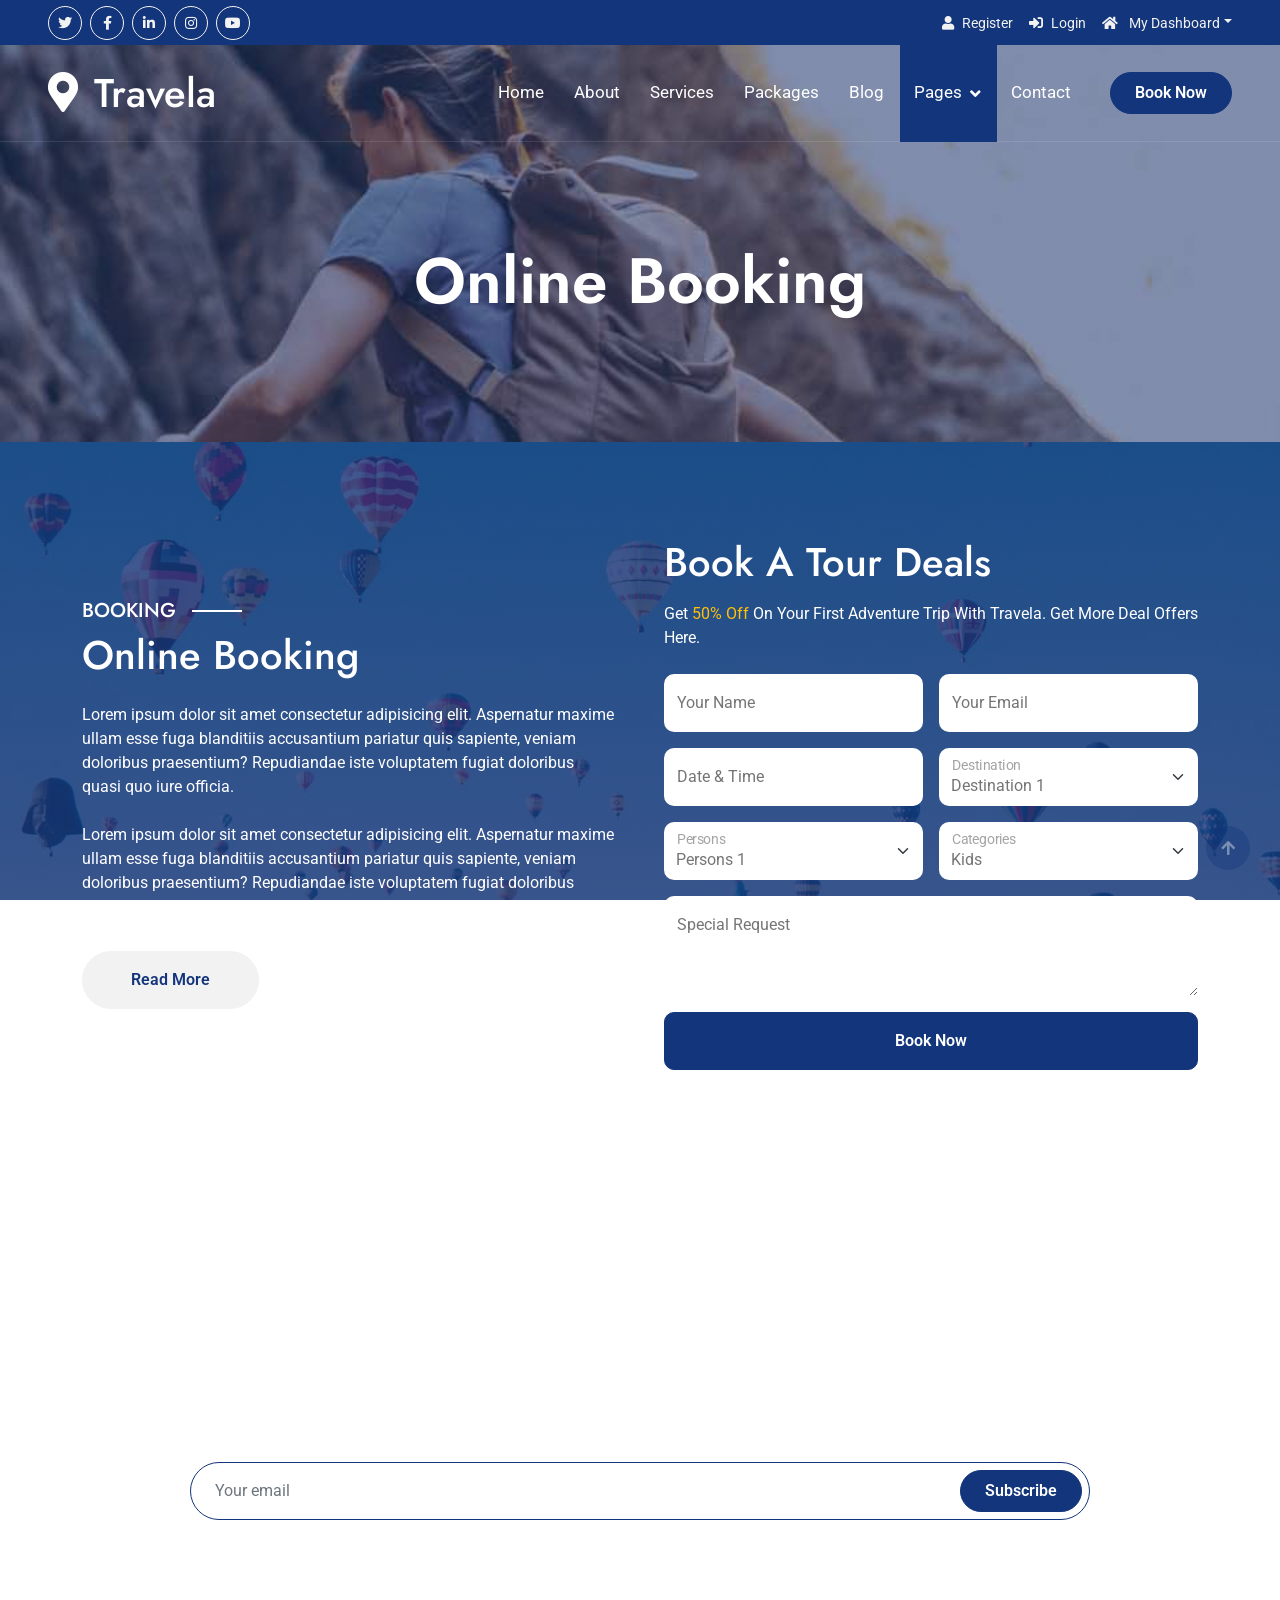
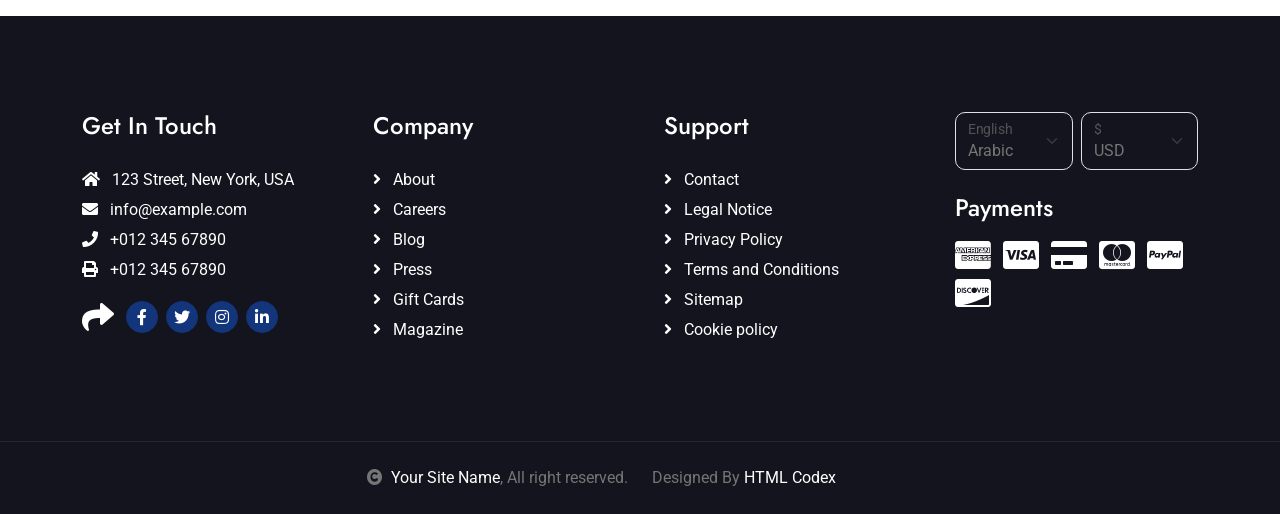
<file: booking.html>
<!DOCTYPE html>
<html lang="en">
  <head>
    <meta charset="utf-8" />
    <title>ALL World HR Holidays | Booking</title>
    <meta content="width=device-width, initial-scale=1.0" name="viewport" />
    <meta content="" name="keywords" />
    <meta content="" name="description" />
   <link rel="icon" type="image/png" href="img/logo.png">
    <!-- Google Web Fonts -->
    <link rel="preconnect" href="https://fonts.googleapis.com" />
    <link rel="preconnect" href="https://fonts.gstatic.com" crossorigin />
    <link
      href="https://fonts.googleapis.com/css2?family=Jost:wght@500;600&family=Roboto&display=swap"
      rel="stylesheet"
    />

    <!-- Icon Font Stylesheet -->
    <link
      rel="stylesheet"
      href="https://use.fontawesome.com/releases/v5.15.4/css/all.css"
    />
    <link
      href="https://cdn.jsdelivr.net/npm/bootstrap-icons@1.4.1/font/bootstrap-icons.css"
      rel="stylesheet"
    />

    <!-- Libraries Stylesheet -->
    <link href="lib/owlcarousel/assets/owl.carousel.min.css" rel="stylesheet" />
    <link href="lib/lightbox/css/lightbox.min.css" rel="stylesheet" />

    <!-- Customized Bootstrap Stylesheet -->
    <link href="css/bootstrap.min.css" rel="stylesheet" />

    <!-- Template Stylesheet -->
    <link href="css/style.css" rel="stylesheet" />
  </head>

  <body>
    <!-- Spinner Start -->
    <div
      id="spinner"
      class="show bg-white position-fixed translate-middle w-100 vh-100 top-50 start-50 d-flex align-items-center justify-content-center"
    >
      <div
        class="spinner-border text-primary"
        style="width: 3rem; height: 3rem"
        role="status"
      >
        <span class="sr-only">Loading...</span>
      </div>
    </div>
    <!-- Spinner End -->

    <!-- Topbar Start -->
    <div class="container-fluid bg-primary px-5 d-none d-lg-block">
      <div class="row gx-0">
        <div class="col-lg-8 text-center text-lg-start mb-2 mb-lg-0">
          <div class="d-inline-flex align-items-center" style="height: 45px">
            <a
              class="btn btn-sm btn-outline-light btn-sm-square rounded-circle me-2"
              href=""
              ><i class="fab fa-twitter fw-normal"></i
            ></a>
            <a
              class="btn btn-sm btn-outline-light btn-sm-square rounded-circle me-2"
              href=""
              ><i class="fab fa-facebook-f fw-normal"></i
            ></a>
            <a
              class="btn btn-sm btn-outline-light btn-sm-square rounded-circle me-2"
              href=""
              ><i class="fab fa-linkedin-in fw-normal"></i
            ></a>
            <a
              class="btn btn-sm btn-outline-light btn-sm-square rounded-circle me-2"
              href=""
              ><i class="fab fa-instagram fw-normal"></i
            ></a>
            <a
              class="btn btn-sm btn-outline-light btn-sm-square rounded-circle"
              href=""
              ><i class="fab fa-youtube fw-normal"></i
            ></a>
          </div>
        </div>
        <div class="col-lg-4 text-center text-lg-end">
          <div class="d-inline-flex align-items-center" style="height: 45px">
            <a href="#"
              ><small class="me-3 text-light"
                ><i class="fa fa-user me-2"></i>Register</small
              ></a
            >
            <a href="#"
              ><small class="me-3 text-light"
                ><i class="fa fa-sign-in-alt me-2"></i>Login</small
              ></a
            >
            <div class="dropdown">
              <a
                href="#"
                class="dropdown-toggle text-light"
                data-bs-toggle="dropdown"
                ><small><i class="fa fa-home me-2"></i> My Dashboard</small></a
              >
              <div class="dropdown-menu rounded">
                <a href="#" class="dropdown-item"
                  ><i class="fas fa-user-alt me-2"></i> My Profile</a
                >
                <a href="#" class="dropdown-item"
                  ><i class="fas fa-comment-alt me-2"></i> Inbox</a
                >
                <a href="#" class="dropdown-item"
                  ><i class="fas fa-bell me-2"></i> Notifications</a
                >
                <a href="#" class="dropdown-item"
                  ><i class="fas fa-cog me-2"></i> Account Settings</a
                >
                <a href="#" class="dropdown-item"
                  ><i class="fas fa-power-off me-2"></i> Log Out</a
                >
              </div>
            </div>
          </div>
        </div>
      </div>
    </div>
    <!-- Topbar End -->

    <!-- Navbar & Hero Start -->
    <div class="container-fluid position-relative p-0">
      <nav
        class="navbar navbar-expand-lg navbar-light px-4 px-lg-5 py-3 py-lg-0"
      >
        <a href="" class="navbar-brand p-0">
          <h1 class="m-0"><i class="fa fa-map-marker-alt me-3"></i>Travela</h1>
          <!-- <img src="img/logo.png" alt="Logo"> -->
        </a>
        <button
          class="navbar-toggler"
          type="button"
          data-bs-toggle="collapse"
          data-bs-target="#navbarCollapse"
        >
          <span class="fa fa-bars"></span>
        </button>
        <div class="collapse navbar-collapse" id="navbarCollapse">
          <div class="navbar-nav ms-auto py-0">
            <a href="/" class="nav-item nav-link">Home</a>
            <a href="/about" class="nav-item nav-link">About</a>
            <a href="/services" class="nav-item nav-link">Services</a>
            <a href="/packages" class="nav-item nav-link">Packages</a>
            <a href="/blog" class="nav-item nav-link">Blog</a>
            <div class="nav-item dropdown">
              <a
                href="#"
                class="nav-link dropdown-toggle active"
                data-bs-toggle="dropdown"
                >Pages</a
              >
              <div class="dropdown-menu m-0">
                <a href="destination" class="dropdown-item">Destination</a>
                <a href="tour" class="dropdown-item">Explore Tour</a>
                <a href="booking" class="dropdown-item active"
                  >Travel Booking</a
                >
                <a href="gallery" class="dropdown-item">Our Gallery</a>
                <a href="guides" class="dropdown-item">Travel Guides</a>
                <a href="testimonial" class="dropdown-item">Testimonial</a>
                <a href="404" class="dropdown-item">404 Page</a>
              </div>
            </div>
            <a href="/contact" class="nav-item nav-link">Contact</a>
          </div>
          <a href="" class="btn btn-primary rounded-pill py-2 px-4 ms-lg-4"
            >Book Now</a
          >
        </div>
      </nav>
    </div>
    <!-- Navbar & Hero End -->

        <!-- Header Start -->
        <div class="container-fluid bg-breadcrumb">
            <div class="container text-center py-5" style="max-width: 900px;">
                <h3 class="text-white display-3 mb-4">Online Booking</h1>
                   
            </div>
        </div>
        <!-- Header End -->

    <!-- Tour Booking Start -->
    <div class="container-fluid booking py-5">
      <div class="container py-5">
        <div class="row g-5 align-items-center">
          <div class="col-lg-6">
            <h5 class="section-booking-title pe-3">Booking</h5>
            <h1 class="text-white mb-4">Online Booking</h1>
            <p class="text-white mb-4">
              Lorem ipsum dolor sit amet consectetur adipisicing elit.
              Aspernatur maxime ullam esse fuga blanditiis accusantium pariatur
              quis sapiente, veniam doloribus praesentium? Repudiandae iste
              voluptatem fugiat doloribus quasi quo iure officia.
            </p>
            <p class="text-white mb-4">
              Lorem ipsum dolor sit amet consectetur adipisicing elit.
              Aspernatur maxime ullam esse fuga blanditiis accusantium pariatur
              quis sapiente, veniam doloribus praesentium? Repudiandae iste
              voluptatem fugiat doloribus quasi quo iure officia.
            </p>
            <a
              href="#"
              class="btn btn-light text-primary rounded-pill py-3 px-5 mt-2"
              >Read More</a
            >
          </div>
          <div class="col-lg-6">
            <h1 class="text-white mb-3">Book A Tour Deals</h1>
            <p class="text-white mb-4">
              Get <span class="text-warning">50% Off</span> On Your First
              Adventure Trip With Travela. Get More Deal Offers Here.
            </p>
            <form>
              <div class="row g-3">
                <div class="col-md-6">
                  <div class="form-floating">
                    <input
                      type="text"
                      class="form-control bg-white border-0"
                      id="name"
                      placeholder="Your Name"
                    />
                    <label for="name">Your Name</label>
                  </div>
                </div>
                <div class="col-md-6">
                  <div class="form-floating">
                    <input
                      type="email"
                      class="form-control bg-white border-0"
                      id="email"
                      placeholder="Your Email"
                    />
                    <label for="email">Your Email</label>
                  </div>
                </div>
                <div class="col-md-6">
                  <div
                    class="form-floating date"
                    id="date3"
                    data-target-input="nearest"
                  >
                    <input
                      type="text"
                      class="form-control bg-white border-0"
                      id="datetime"
                      placeholder="Date & Time"
                      data-target="#date3"
                      data-toggle="datetimepicker"
                    />
                    <label for="datetime">Date & Time</label>
                  </div>
                </div>
                <div class="col-md-6">
                  <div class="form-floating">
                    <select class="form-select bg-white border-0" id="select1">
                      <option value="1">Destination 1</option>
                      <option value="2">Destination 2</option>
                      <option value="3">Destination 3</option>
                    </select>
                    <label for="select1">Destination</label>
                  </div>
                </div>
                <div class="col-md-6">
                  <div class="form-floating">
                    <select
                      class="form-select bg-white border-0"
                      id="SelectPerson"
                    >
                      <option value="1">Persons 1</option>
                      <option value="2">Persons 2</option>
                      <option value="3">Persons 3</option>
                    </select>
                    <label for="SelectPerson">Persons</label>
                  </div>
                </div>
                <div class="col-md-6">
                  <div class="form-floating">
                    <select
                      class="form-select bg-white border-0"
                      id="CategoriesSelect"
                    >
                      <option value="1">Kids</option>
                      <option value="2">1</option>
                      <option value="3">2</option>
                      <option value="3">3</option>
                    </select>
                    <label for="CategoriesSelect">Categories</label>
                  </div>
                </div>
                <div class="col-12">
                  <div class="form-floating">
                    <textarea
                      class="form-control bg-white border-0"
                      placeholder="Special Request"
                      id="message"
                      style="height: 100px"
                    ></textarea>
                    <label for="message">Special Request</label>
                  </div>
                </div>
                <div class="col-12">
                  <button
                    class="btn btn-primary text-white w-100 py-3"
                    type="submit"
                  >
                    Book Now
                  </button>
                </div>
              </div>
            </form>
          </div>
        </div>
      </div>
    </div>
    <!-- Tour Booking End -->

    <!-- Subscribe Start -->
    <div class="container-fluid subscribe py-5">
      <div class="container text-center py-5">
        <div class="mx-auto text-center" style="max-width: 900px">
          <h5 class="subscribe-title px-3">Subscribe</h5>
          <h1 class="text-white mb-4">Our Newsletter</h1>
          <p class="text-white mb-5">
            Lorem ipsum dolor sit amet consectetur adipisicing elit. Laborum
            tempore nam, architecto doloremque velit explicabo? Voluptate sunt
            eveniet fuga eligendi! Expedita laudantium fugiat corrupti eum cum
            repellat a laborum quasi.
          </p>
          <div class="position-relative mx-auto">
            <input
              class="form-control border-primary rounded-pill w-100 py-3 ps-4 pe-5"
              type="text"
              placeholder="Your email"
            />
            <button
              type="button"
              class="btn btn-primary rounded-pill position-absolute top-0 end-0 py-2 px-4 mt-2 me-2"
            >
              Subscribe
            </button>
          </div>
        </div>
      </div>
    </div>
    <!-- Subscribe End -->

    <!-- Footer Start -->
    <div class="container-fluid footer py-5">
      <div class="container py-5">
        <div class="row g-5">
          <div class="col-md-6 col-lg-6 col-xl-3">
            <div class="footer-item d-flex flex-column">
              <h4 class="mb-4 text-white">Get In Touch</h4>
              <a href=""
                ><i class="fas fa-home me-2"></i> 123 Street, New York, USA</a
              >
              <a href=""
                ><i class="fas fa-envelope me-2"></i> info@example.com</a
              >
              <a href=""><i class="fas fa-phone me-2"></i> +012 345 67890</a>
              <a href="" class="mb-3"
                ><i class="fas fa-print me-2"></i> +012 345 67890</a
              >
              <div class="d-flex align-items-center">
                <i class="fas fa-share fa-2x text-white me-2"></i>
                <a
                  class="btn-square btn btn-primary rounded-circle mx-1"
                  href=""
                  ><i class="fab fa-facebook-f"></i
                ></a>
                <a
                  class="btn-square btn btn-primary rounded-circle mx-1"
                  href=""
                  ><i class="fab fa-twitter"></i
                ></a>
                <a
                  class="btn-square btn btn-primary rounded-circle mx-1"
                  href=""
                  ><i class="fab fa-instagram"></i
                ></a>
                <a
                  class="btn-square btn btn-primary rounded-circle mx-1"
                  href=""
                  ><i class="fab fa-linkedin-in"></i
                ></a>
              </div>
            </div>
          </div>
          <div class="col-md-6 col-lg-6 col-xl-3">
            <div class="footer-item d-flex flex-column">
              <h4 class="mb-4 text-white">Company</h4>
              <a href=""><i class="fas fa-angle-right me-2"></i> About</a>
              <a href=""><i class="fas fa-angle-right me-2"></i> Careers</a>
              <a href=""><i class="fas fa-angle-right me-2"></i> Blog</a>
              <a href=""><i class="fas fa-angle-right me-2"></i> Press</a>
              <a href=""><i class="fas fa-angle-right me-2"></i> Gift Cards</a>
              <a href=""><i class="fas fa-angle-right me-2"></i> Magazine</a>
            </div>
          </div>
          <div class="col-md-6 col-lg-6 col-xl-3">
            <div class="footer-item d-flex flex-column">
              <h4 class="mb-4 text-white">Support</h4>
              <a href=""><i class="fas fa-angle-right me-2"></i> Contact</a>
              <a href=""
                ><i class="fas fa-angle-right me-2"></i> Legal Notice</a
              >
              <a href=""
                ><i class="fas fa-angle-right me-2"></i> Privacy Policy</a
              >
              <a href=""
                ><i class="fas fa-angle-right me-2"></i> Terms and Conditions</a
              >
              <a href=""><i class="fas fa-angle-right me-2"></i> Sitemap</a>
              <a href=""
                ><i class="fas fa-angle-right me-2"></i> Cookie policy</a
              >
            </div>
          </div>
          <div class="col-md-6 col-lg-6 col-xl-3">
            <div class="footer-item">
              <div class="row gy-3 gx-2 mb-4">
                <div class="col-xl-6">
                  <form>
                    <div class="form-floating">
                      <select class="form-select bg-dark border" id="select1">
                        <option value="1">Arabic</option>
                        <option value="2">German</option>
                        <option value="3">Greek</option>
                        <option value="3">New York</option>
                      </select>
                      <label for="select1">English</label>
                    </div>
                  </form>
                </div>
                <div class="col-xl-6">
                  <form>
                    <div class="form-floating">
                      <select class="form-select bg-dark border" id="select1">
                        <option value="1">USD</option>
                        <option value="2">EUR</option>
                        <option value="3">INR</option>
                        <option value="3">GBP</option>
                      </select>
                      <label for="select1">$</label>
                    </div>
                  </form>
                </div>
              </div>
              <h4 class="text-white mb-3">Payments</h4>
              <div class="footer-bank-card">
                <a href="#" class="text-white me-2"
                  ><i class="fab fa-cc-amex fa-2x"></i
                ></a>
                <a href="#" class="text-white me-2"
                  ><i class="fab fa-cc-visa fa-2x"></i
                ></a>
                <a href="#" class="text-white me-2"
                  ><i class="fas fa-credit-card fa-2x"></i
                ></a>
                <a href="#" class="text-white me-2"
                  ><i class="fab fa-cc-mastercard fa-2x"></i
                ></a>
                <a href="#" class="text-white me-2"
                  ><i class="fab fa-cc-paypal fa-2x"></i
                ></a>
                <a href="#" class="text-white"
                  ><i class="fab fa-cc-discover fa-2x"></i
                ></a>
              </div>
            </div>
          </div>
        </div>
      </div>
    </div>
    <!-- Footer End -->

    <!-- Copyright Start -->
    <div class="container-fluid copyright text-body py-4">
      <div class="container">
        <div class="row g-4 align-items-center">
          <div class="col-md-6 text-center text-md-end mb-md-0">
            <i class="fas fa-copyright me-2"></i
            ><a class="text-white" href="#">Your Site Name</a>, All right
            reserved.
          </div>
          <div class="col-md-6 text-center text-md-start">
            <!--/*** This template is free as long as you keep the below author’s credit link/attribution link/backlink. ***/-->
            <!--/*** If you'd like to use the template without the below author’s credit link/attribution link/backlink, ***/-->
            <!--/*** you can purchase the Credit Removal License from "https://htmlcodex.com/credit-removal". ***/-->
            Designed By
            <a class="text-white" href="https://htmlcodex.com">HTML Codex</a>
          </div>
        </div>
      </div>
    </div>
    <!-- Copyright End -->

    <!-- Back to Top -->
    <a
      href="#"
      class="btn btn-primary btn-primary-outline-0 btn-md-square back-to-top"
      ><i class="fa fa-arrow-up"></i
    ></a>

    <!-- JavaScript Libraries -->
    <script src="https://ajax.googleapis.com/ajax/libs/jquery/3.6.4/jquery.min.js"></script>
    <script src="https://cdn.jsdelivr.net/npm/bootstrap@5.0.0/dist/js/bootstrap.bundle.min.js"></script>
    <script src="lib/easing/easing.min.js"></script>
    <script src="lib/waypoints/waypoints.min.js"></script>
    <script src="lib/owlcarousel/owl.carousel.min.js"></script>
    <script src="lib/lightbox/js/lightbox.min.js"></script>

    <!-- Template Javascript -->
    <script src="js/main.js"></script>
  </body>
</html>
</file>
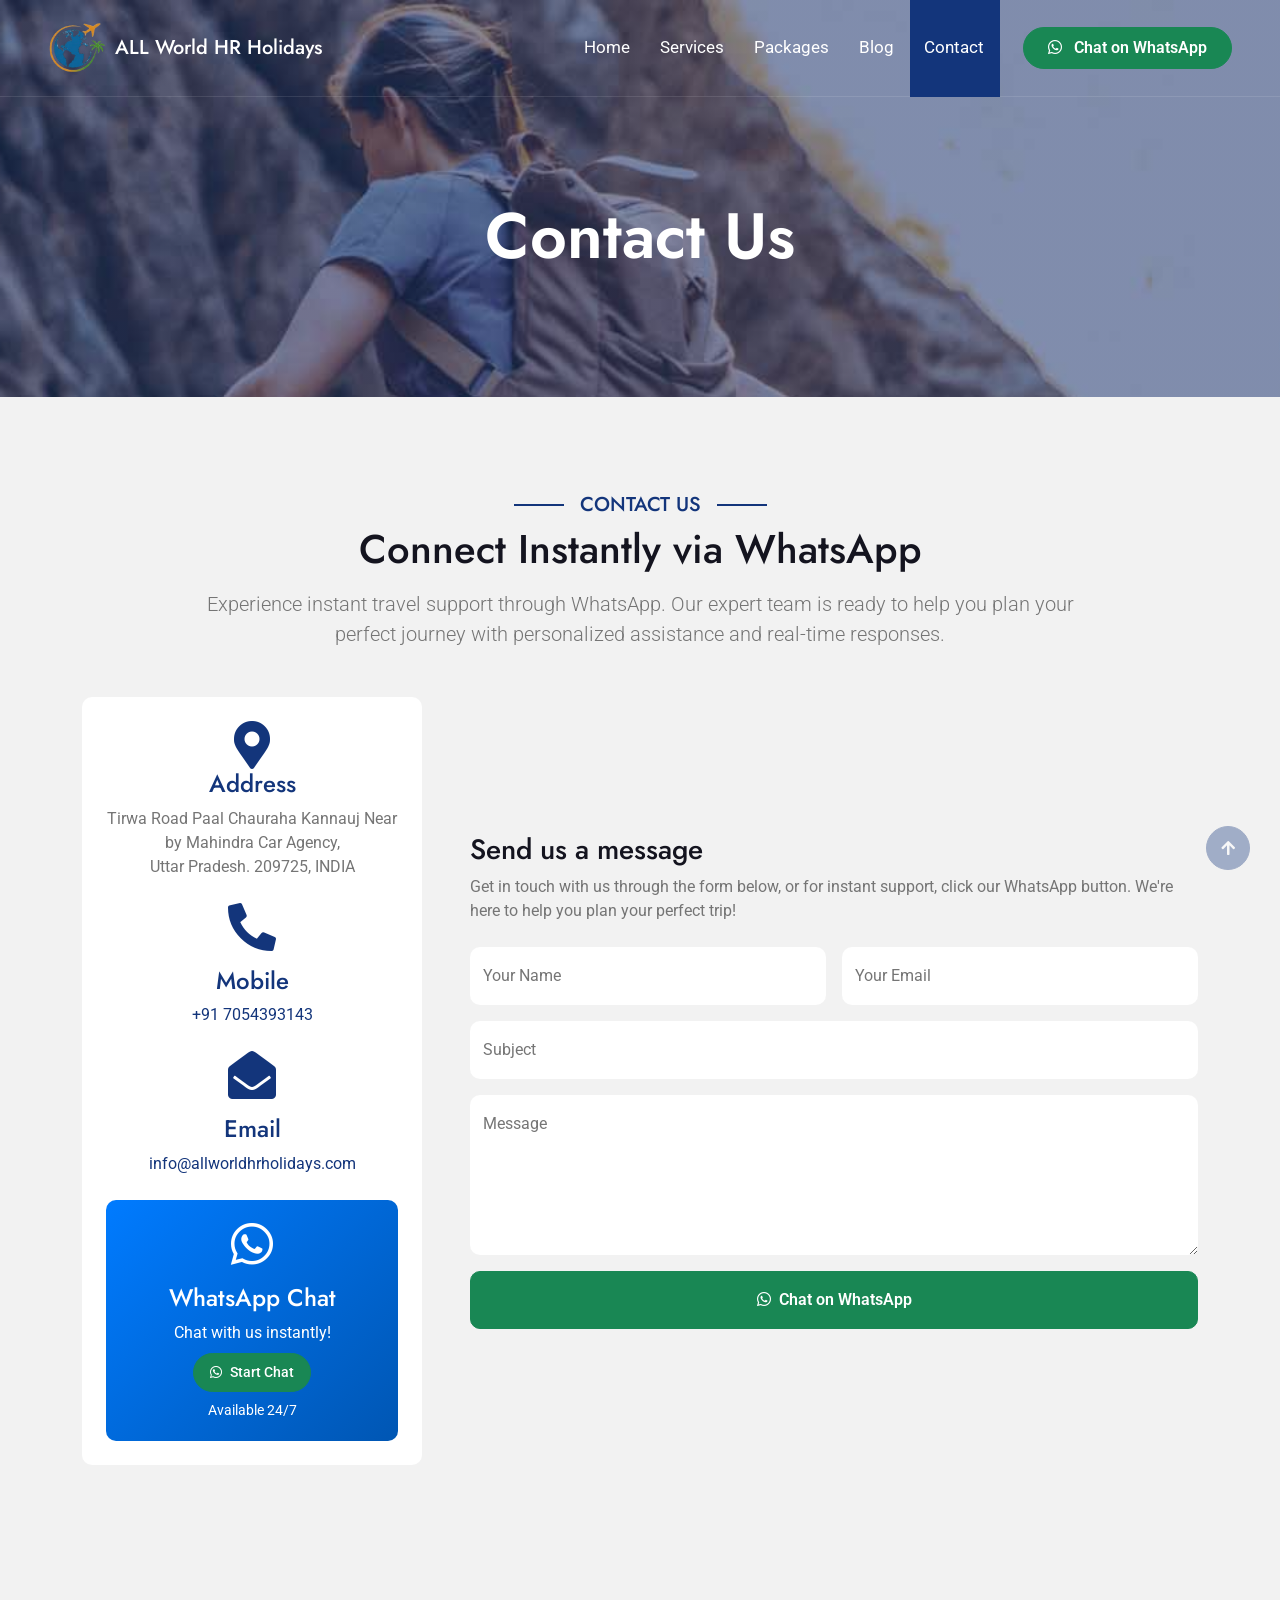
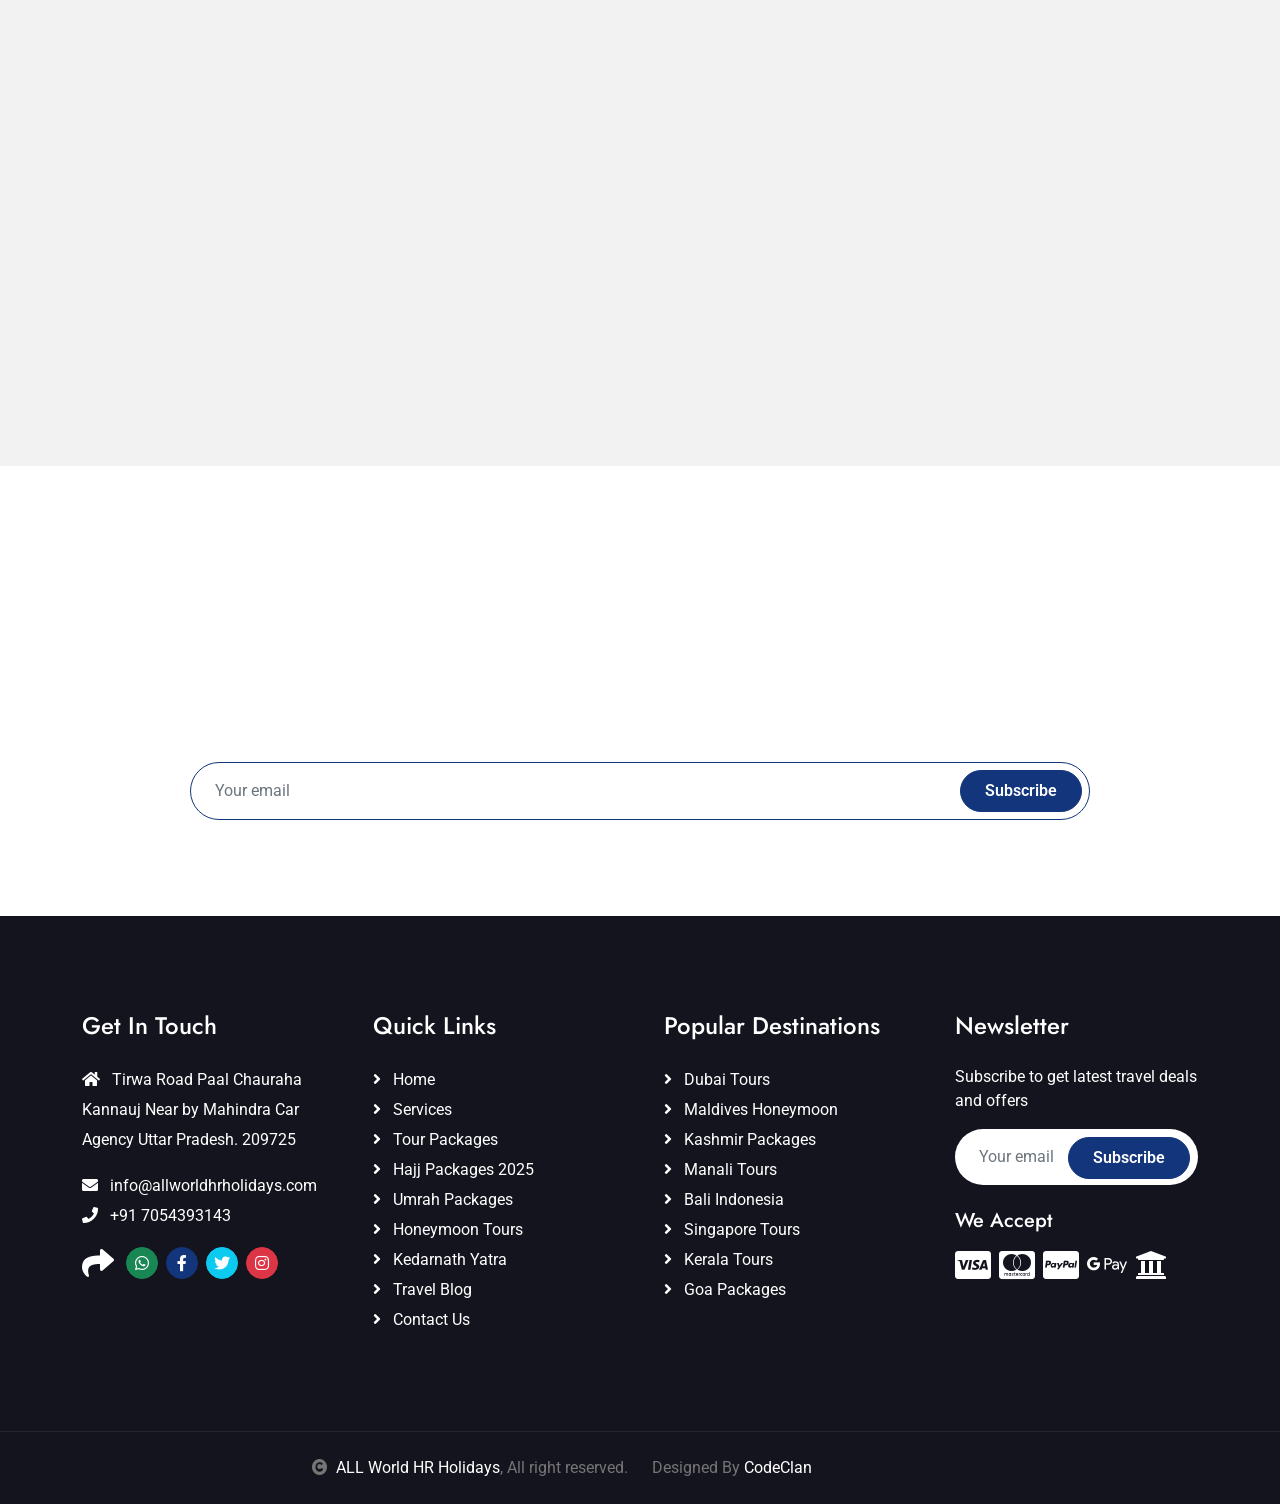
<file: contact.html>
<!DOCTYPE html>
<html lang="en">
  <head>
    <meta charset="utf-8" />

    <!-- Primary Meta Tags -->
    <title>
      Hajj & Umrah Packages 2025 | Honeymoon Tours | Kedarnath Yatra - ALL World
      HR Holidays
    </title>
    <meta
      name="title"
      content="Hajj & Umrah Packages 2025 | Honeymoon Tours | Kedarnath Yatra - ALL World HR Holidays"
    />
    <meta
      name="description"
      content="Book best Hajj packages 2025, Umrah tours, romantic honeymoon destinations, Kedarnath yatra. Affordable international & domestic holiday packages. 5-star hotels, flights & guided tours. ✓ 24/7 Support ✓ Best Prices"
    />
    <meta
      name="keywords"
      content="hajj packages 2025, umrah packages, hajj umrah tour, kedarnath yatra packages, honeymoon packages India, manali honeymoon, Kashmir tour packages, international tour packages, Dubai tour, Maldives honeymoon, family holiday packages, corporate tour packages, pilgrimage tours, religious tour packages, budget travel packages India"
    />
    <meta name="author" content="ALL World HR Holidays" />
    <meta name="robots" content="index, follow" />
    <meta name="language" content="English" />
    <meta name="revisit-after" content="7 days" />
    <meta name="viewport" content="width=device-width, initial-scale=1.0" />

    <!-- Open Graph / Facebook Meta Tags -->
    <meta property="og:type" content="website" />
    <meta property="og:url" content="https://allworldhrholidays.com/" />
    <meta
      property="og:title"
      content="Hajj & Umrah Packages 2025 | Honeymoon Tours | Kedarnath Yatra"
    />
    <meta
      property="og:description"
      content="Book best Hajj packages 2025, Umrah tours, romantic honeymoon destinations, Kedarnath yatra. Affordable international & domestic holiday packages."
    />
    <meta
      property="og:image"
      content="https://allworldhrholidays.com/img/logo.png"
    />
    <meta property="og:site_name" content="ALL World HR Holidays" />

    <!-- Twitter Meta Tags -->
    <meta name="twitter:card" content="summary_large_image" />
    <meta name="twitter:url" content="https://allworldhrholidays.com/" />
    <meta
      name="twitter:title"
      content="Hajj & Umrah Packages 2025 | Honeymoon Tours | Kedarnath Yatra"
    />
    <meta
      name="twitter:description"
      content="Book best Hajj packages 2025, Umrah tours, romantic honeymoon destinations, Kedarnath yatra. Affordable international & domestic holiday packages."
    />
    <meta
      name="twitter:image"
      content="https://allworldhrholidays.com/img/logo.png"
    />

    <!-- Canonical URL -->
    <link rel="canonical" href="https://allworldhrholidays.com/" />

    <!-- Favicon -->
    <link rel="icon" type="image/png" href="img/logo.png" />
    <link rel="apple-touch-icon" href="img/logo.png" />

    <!-- Geo Tags -->
    <meta name="geo.region" content="IN-UP" />
    <meta name="geo.placename" content="Kannauj, Uttar Pradesh" />
    <meta name="geo.position" content="27.0514;79.9145" />
    <meta name="ICBM" content="27.0514, 79.9145" />

    <!-- Structured Data - Organization Schema -->
    <script type="application/ld+json">
      {
        "@context": "https://schema.org",
        "@type": "TravelAgency",
        "name": "ALL World HR Holidays",
        "url": "https://allworldhrholidays.com",
        "logo": "https://allworldhrholidays.com/img/logo.png",
        "description": "Leading travel agency offering Hajj, Umrah, honeymoon packages, Kedarnath yatra, and international tour packages",
        "address": {
          "@type": "PostalAddress",
          "streetAddress": "Tirwa Road Paal Chauraha, Near Mahindra Car Agency",
          "addressLocality": "Kannauj",
          "addressRegion": "Uttar Pradesh",
          "postalCode": "209725",
          "addressCountry": "IN"
        },
        "contactPoint": {
          "@type": "ContactPoint",
          "telephone": "+91-7054393143",
          "contactType": "Customer Service",
          "availableLanguage": ["English", "Hindi"],
          "areaServed": "IN"
        },
        "email": "info@allworldhrholidays.com",
        "telephone": "+91-7054393143",
        "priceRange": "₹₹",
        "sameAs": ["https://wa.me/917054393143"],
        "aggregateRating": {
          "@type": "AggregateRating",
          "ratingValue": "5",
          "reviewCount": "250"
        }
      }
    </script>

    <!-- Structured Data - Service Schema -->
    <script type="application/ld+json">
      {
        "@context": "https://schema.org",
        "@type": "Service",
        "serviceType": "Travel and Tourism",
        "provider": {
          "@type": "TravelAgency",
          "name": "ALL World HR Holidays"
        },
        "areaServed": {
          "@type": "Country",
          "name": "India"
        },
        "hasOfferCatalog": {
          "@type": "OfferCatalog",
          "name": "Travel Packages",
          "itemListElement": [
            {
              "@type": "Offer",
              "itemOffered": {
                "@type": "TouristTrip",
                "name": "Hajj Package 2025",
                "description": "Complete Hajj pilgrimage package to Saudi Arabia with flights, accommodation, and guided tours"
              }
            },
            {
              "@type": "Offer",
              "itemOffered": {
                "@type": "TouristTrip",
                "name": "Umrah Package",
                "description": "Affordable Umrah packages with comfortable stays in Makkah and Madinah"
              }
            },
            {
              "@type": "Offer",
              "itemOffered": {
                "@type": "TouristTrip",
                "name": "Kedarnath Yatra Package",
                "description": "Spiritual journey to Kedarnath temple with helicopter and trekking options"
              }
            },
            {
              "@type": "Offer",
              "itemOffered": {
                "@type": "TouristTrip",
                "name": "Honeymoon Package",
                "description": "Romantic honeymoon packages to Manali, Kashmir, Maldives, and Bali"
              }
            }
          ]
        }
      }
    </script>

    <!-- Structured Data - Breadcrumb -->
    <script type="application/ld+json">
      {
        "@context": "https://schema.org",
        "@type": "BreadcrumbList",
        "itemListElement": [
          {
            "@type": "ListItem",
            "position": 1,
            "name": "Home",
            "item": "https://allworldhrholidays.com/"
          }
        ]
      }
    </script>

    <!-- Google Web Fonts -->
    <link rel="preconnect" href="https://fonts.googleapis.com" />
    <link rel="preconnect" href="https://fonts.gstatic.com" crossorigin />
    <link
      href="https://fonts.googleapis.com/css2?family=Jost:wght@500;600&family=Roboto&display=swap"
      rel="stylesheet"
    />

    <!-- Icon Font Stylesheet -->
    <link
      rel="stylesheet"
      href="https://use.fontawesome.com/releases/v5.15.4/css/all.css"
    />
    <link
      href="https://cdn.jsdelivr.net/npm/bootstrap-icons@1.4.1/font/bootstrap-icons.css"
      rel="stylesheet"
    />

    <!-- Libraries Stylesheet -->
    <link href="lib/owlcarousel/assets/owl.carousel.min.css" rel="stylesheet" />
    <link href="lib/lightbox/css/lightbox.min.css" rel="stylesheet" />

    <!-- Customized Bootstrap Stylesheet -->
    <link href="css/bootstrap.min.css" rel="stylesheet" />

    <!-- Template Stylesheet -->
    <link href="css/style.css" rel="stylesheet" />

    <style>
      /* WhatsApp Floating Button Styles */
      .whatsapp-float {
        position: fixed;
        width: 60px;
        height: 60px;
        bottom: 30px;
        right: 30px;
        background-color: #007bff;
        color: #fff;
        border-radius: 50px;
        text-align: center;
        font-size: 30px;
        box-shadow: 2px 2px 10px rgba(0, 0, 0, 0.2);
        z-index: 100;
        transition: all 0.3s ease;
        display: flex;
        align-items: center;
        justify-content: center;
        text-decoration: none;
      }

      .whatsapp-float:hover {
        background-color: #0056b3;
        transform: scale(1.1);
        color: #fff;
        text-decoration: none;
      }

      .whatsapp-float:focus {
        color: #fff;
        text-decoration: none;
      }

      /* WhatsApp contact section styles */
      .whatsapp-contact {
        background: linear-gradient(135deg, #007bff, #0056b3);
        border-radius: 10px;
        padding: 20px;
        margin-top: 20px;
        text-align: center;
        transition: transform 0.3s ease;
      }

      .whatsapp-contact:hover {
        transform: translateY(-5px);
      }

      .whatsapp-contact i {
        color: white !important;
      }

      .whatsapp-contact h4 {
        color: white !important;
      }

      .whatsapp-contact p {
        color: white !important;
      }

      .whatsapp-contact a {
        color: white !important;
        text-decoration: none;
        font-weight: 500;
      }

      .whatsapp-contact a:hover {
        text-decoration: underline;
      }

      /* Animation for floating button */
      @keyframes pulse {
        0% {
          transform: scale(1);
        }
        50% {
          transform: scale(1.05);
        }
        100% {
          transform: scale(1);
        }
      }

      .whatsapp-float.pulse {
        animation: pulse 2s infinite;
      }

      /* Mobile responsiveness */
      @media (max-width: 768px) {
        .whatsapp-float {
          width: 50px;
          height: 50px;
          font-size: 25px;
          bottom: 20px;
          right: 20px;
        }
      }
    </style>
  </head>
  <body>
    <!-- Spinner Start -->
    <div
      id="spinner"
      class="show bg-white position-fixed translate-middle w-100 vh-100 top-50 start-50 d-flex align-items-center justify-content-center"
    >
      <div
        class="spinner-border text-primary"
        style="width: 3rem; height: 3rem"
        role="status"
      >
        <span class="sr-only">Loading...</span>
      </div>
    </div>
    <!-- Spinner End -->

    <!-- Topbar End -->

    <!-- Navbar & Hero Start -->
    <div class="container-fluid position-relative p-0">
      <nav
        class="navbar navbar-expand-lg navbar-light px-4 px-lg-5 py-3 py-lg-0"
      >
        <a href="/" class="navbar-brand d-flex align-items-center p-0">
          <img
            src="img/logo.png"
            alt="Logo"
            class="img-fluid me-2"
            style="height: 100px; width: auto"
          />
          <h1 class="m-0 fs-5">ALL World HR Holidays</h1>
        </a>
        <button
          class="navbar-toggler"
          type="button"
          data-bs-toggle="collapse"
          data-bs-target="#navbarCollapse"
        >
          <span class="fa fa-bars"></span>
        </button>
        <div class="collapse navbar-collapse" id="navbarCollapse">
          <div class="navbar-nav ms-auto py-0">
            <a href="/" class="nav-item nav-link">Home</a>
            <!-- <a href="/about" class="nav-item nav-link">About</a> -->
            <a href="/services" class="nav-item nav-link">Services</a>
            <!-- <div class="nav-item dropdown">
                            <a href="#" class="nav-link dropdown-toggle" data-bs-toggle="dropdown">Pages</a>
                            <div class="dropdown-menu m-0">
                                <a href="destination" class="dropdown-item">Destination</a>
                                <a href="tour" class="dropdown-item">Explore Tour</a>
                                <a href="booking" class="dropdown-item">Travel Booking</a>
                                <a href="gallery" class="dropdown-item">Our Gallery</a>
                                <a href="guides" class="dropdown-item">Travel Guides</a>
                                <a href="testimonial" class="dropdown-item">Testimonial</a>
                                <a href="404" class="dropdown-item">404 Page</a>
                            </div>
                        </div> -->
            <a href="/packages" class="nav-item nav-link">Packages</a>
            <a href="/blog" class="nav-item nav-link">Blog</a>
            <a href="/contact" class="nav-item nav-link active">Contact</a>
          </div>
          <a
            href="https://wa.me/+917054393143"
            target="_blank"
            class="btn btn-success rounded-pill py-2 px-4 ms-lg-4"
          >
            <i class="fab fa-whatsapp me-2"></i> Chat on WhatsApp
          </a>
        </div>
      </nav>
    </div>
    <!-- Navbar & Hero End -->

    <!-- Header Start -->
    <div class="container-fluid bg-breadcrumb">
      <div class="container text-center py-5" style="max-width: 900px">
        <h3 class="text-white display-3 mb-4">Contact Us</h3>
      </div>
    </div>
    <!-- Header End -->

    <!-- Contact Start -->
    <div class="container-fluid contact bg-light py-5">
      <div class="container py-5">
        <div class="mx-auto text-center mb-5" style="max-width: 900px">
          <h5 class="section-title px-3">Contact Us</h5>
          <h1 class="mb-3">Connect Instantly via WhatsApp</h1>
          <p class="lead">
            Experience instant travel support through WhatsApp. Our expert team
            is ready to help you plan your perfect journey with personalized
            assistance and real-time responses.
          </p>
        </div>
        <div class="row g-5 align-items-center">
          <div class="col-lg-4">
            <div class="bg-white rounded p-4">
              <div class="text-center mb-4">
                <i class="fa fa-map-marker-alt fa-3x text-primary"></i>
                <h4 class="text-primary">Address</h4>
                <p class="mb-0">
                  Tirwa Road Paal Chauraha Kannauj Near by Mahindra Car Agency,
                  <br />
                  Uttar Pradesh. 209725, INDIA
                </p>
              </div>
              <div class="text-center mb-4">
                <i class="fa fa-phone-alt fa-3x text-primary mb-3"></i>
                <h4 class="text-primary">Mobile</h4>
                <p class="mb-0">
                  <a href="tel:+012345678900">+91 7054393143</a>
                </p>
              </div>

              <div class="text-center mb-4">
                <i class="fa fa-envelope-open fa-3x text-primary mb-3"></i>
                <h4 class="text-primary">Email</h4>
                <p class="mb-0">
                  <a href="mailto:info@allworldhrholidays.com"
                    >info@allworldhrholidays.com</a
                  >
                </p>
              </div>

              <!-- WhatsApp Contact Section -->
              <div class="whatsapp-contact">
                <i class="fab fa-whatsapp fa-3x mb-3"></i>
                <h4>WhatsApp Chat</h4>
                <p class="mb-2">Chat with us instantly!</p>
                <a
                  href="https://wa.me/+917054393143?text=Hi!%20I%20need%20help%20with%20travel%20planning."
                  target="_blank"
                  class="btn btn-success btn-sm rounded-pill px-3 py-2"
                >
                  <i class="fab fa-whatsapp me-2"></i>Start Chat
                </a>
                <p class="mt-2 mb-0 small">Available 24/7</p>
              </div>
            </div>
          </div>
          <div class="col-lg-8">
            <h3 class="mb-2">Send us a message</h3>
            <p class="mb-4">
              Get in touch with us through the form below, or for instant
              support, click our WhatsApp button. We're here to help you plan
              your perfect trip!
            </p>
            <form>
              <div class="row g-3">
                <div class="col-md-6">
                  <div class="form-floating">
                    <input
                      type="text"
                      class="form-control border-0"
                      id="name"
                      placeholder="Your Name"
                    />
                    <label for="name">Your Name</label>
                  </div>
                </div>
                <div class="col-md-6">
                  <div class="form-floating">
                    <input
                      type="email"
                      class="form-control border-0"
                      id="email"
                      placeholder="Your Email"
                    />
                    <label for="email">Your Email</label>
                  </div>
                </div>
                <div class="col-12">
                  <div class="form-floating">
                    <input
                      type="text"
                      class="form-control border-0"
                      id="subject"
                      placeholder="Subject"
                    />
                    <label for="subject">Subject</label>
                  </div>
                </div>
                <div class="col-12">
                  <div class="form-floating">
                    <textarea
                      class="form-control border-0"
                      placeholder="Leave a message here"
                      id="message"
                      style="height: 160px"
                    ></textarea>
                    <label for="message">Message</label>
                  </div>
                </div>
                <div class="col-12">
                  <div class="row g-2">
                    <div class="col-md-12">
                      <a
                        href="https://wa.me/+917054393143?text=Hi!%20I%20would%20like%20to%20discuss%20travel%20packages."
                        target="_blank"
                        class="btn btn-success w-100 py-3"
                      >
                        <i class="fab fa-whatsapp me-2"></i>Chat on WhatsApp
                      </a>
                    </div>
                  </div>
                </div>
              </div>
            </form>
          </div>
          <div class="col-12">
            <div class="rounded">
              <!-- Map with Mahindra Agency Pin -->
              <iframe
                class="rounded w-100"
                style="height: 450px; border: 0"
                src="https://www.google.com/maps?q=Rajendra%20Autowheels%20Mahindra%20Dealer%20Tirwa%20Road%20Pal%20Chauraha%20Kannauj%20Uttar%20Pradesh%20209725&output=embed"
                loading="lazy"
                referrerpolicy="no-referrer-when-downgrade"
                allowfullscreen
                aria-label="Map showing Rajendra Autowheels Mahindra agency, Pal Chauraha, Kannauj"
              >
              </iframe>
            </div>
          </div>
        </div>
      </div>
    </div>
    <!-- Contact End -->

    <!-- Subscribe Start -->
    <div class="container-fluid subscribe py-5">
      <div class="container text-center py-5">
        <div class="mx-auto text-center" style="max-width: 900px">
          <h5 class="subscribe-title px-3">Subscribe</h5>
          <h1 class="text-white mb-4">Our Newsletter</h1>
          <p class="text-white mb-5">
            Stay updated with our latest travel deals and destinations.
            Subscribe to our newsletter and never miss out on amazing travel
            opportunities!
          </p>
          <div class="position-relative mx-auto">
            <input
              class="form-control border-primary rounded-pill w-100 py-3 ps-4 pe-5"
              type="text"
              placeholder="Your email"
            />
            <button
              type="button"
              class="btn btn-primary rounded-pill position-absolute top-0 end-0 py-2 px-4 mt-2 me-2"
            >
              Subscribe
            </button>
          </div>
        </div>
      </div>
    </div>
    <!-- Subscribe End -->

    <!-- Footer Start -->
    <footer
      class="container-fluid footer py-5 bg-dark text-light"
      role="contentinfo"
    >
      <div class="container py-5">
        <div class="row g-5">
          <div class="col-md-6 col-lg-6 col-xl-3">
            <article class="footer-item d-flex flex-column">
              <h4 class="mb-4 text-white">Get In Touch</h4>
              <address>
                <a
                  href="https://goo.gl/maps/example"
                  target="_blank"
                  rel="noopener noreferrer"
                  ><i class="fas fa-home me-2"></i> Tirwa Road Paal Chauraha
                  Kannauj Near by Mahindra Car Agency Uttar Pradesh. 209725</a
                >
              </address>
              <a href="mailto:info@allworldhrholidays.com"
                ><i class="fas fa-envelope me-2"></i>
                info@allworldhrholidays.com</a
              >
              <a href="tel:+917054393143"
                ><i class="fas fa-phone me-2"></i> +91 7054393143</a
              >
              <div class="d-flex align-items-center mt-3">
                <i
                  class="fas fa-share fa-2x text-white me-2"
                  aria-hidden="true"
                ></i>
                <a
                  class="btn-square btn btn-success rounded-circle mx-1"
                  href="https://wa.me/917054393143"
                  target="_blank"
                  rel="noopener noreferrer"
                  aria-label="WhatsApp"
                  ><i class="fab fa-whatsapp"></i
                ></a>
                <a
                  class="btn-square btn btn-primary rounded-circle mx-1"
                  href="#"
                  target="_blank"
                  rel="noopener noreferrer"
                  aria-label="Facebook"
                  ><i class="fab fa-facebook-f"></i
                ></a>
                <a
                  class="btn-square btn btn-info rounded-circle mx-1"
                  href="#"
                  target="_blank"
                  rel="noopener noreferrer"
                  aria-label="Twitter"
                  ><i class="fab fa-twitter"></i
                ></a>
                <a
                  class="btn-square btn btn-danger rounded-circle mx-1"
                  href="#"
                  target="_blank"
                  rel="noopener noreferrer"
                  aria-label="Instagram"
                  ><i class="fab fa-instagram"></i
                ></a>
              </div>
            </article>
          </div>

          <div class="col-md-6 col-lg-6 col-xl-3">
            <nav
              class="footer-item d-flex flex-column"
              aria-label="Footer navigation"
            >
              <h4 class="mb-4 text-white">Quick Links</h4>
              <a href="/"><i class="fas fa-angle-right me-2"></i> Home</a>
              <a href="/services"
                ><i class="fas fa-angle-right me-2"></i> Services</a
              >
              <a href="/packages"
                ><i class="fas fa-angle-right me-2"></i> Tour Packages</a
              >
              <a href="?hajj-packages"
                ><i class="fas fa-angle-right me-2"></i> Hajj Packages 2025</a
              >
              <a href="?umrah-packages"
                ><i class="fas fa-angle-right me-2"></i> Umrah Packages</a
              >
              <a href="?honeymoon-packages"
                ><i class="fas fa-angle-right me-2"></i> Honeymoon Tours</a
              >
              <a href="?kedarnath-yatra"
                ><i class="fas fa-angle-right me-2"></i> Kedarnath Yatra</a
              >
              <a href="/blog"
                ><i class="fas fa-angle-right me-2"></i> Travel Blog</a
              >
              <a href="/contact"
                ><i class="fas fa-angle-right me-2"></i> Contact Us</a
              >
            </nav>
          </div>

          <div class="col-md-6 col-lg-6 col-xl-3">
            <article class="footer-item d-flex flex-column">
              <h4 class="mb-4 text-white">Popular Destinations</h4>
              <a href="?dubai-tour-packages"
                ><i class="fas fa-angle-right me-2"></i> Dubai Tours</a
              >
              <a href="?maldives-honeymoon"
                ><i class="fas fa-angle-right me-2"></i> Maldives Honeymoon</a
              >
              <a href="?kashmir-packages"
                ><i class="fas fa-angle-right me-2"></i> Kashmir Packages</a
              >
              <a href="?manali-tour"
                ><i class="fas fa-angle-right me-2"></i> Manali Tours</a
              >
              <a href="?bali-packages"
                ><i class="fas fa-angle-right me-2"></i> Bali Indonesia</a
              >
              <a href="?singapore-tour"
                ><i class="fas fa-angle-right me-2"></i> Singapore Tours</a
              >
              <a href="?kerala-packages"
                ><i class="fas fa-angle-right me-2"></i> Kerala Tours</a
              >
              <a href="?goa-packages"
                ><i class="fas fa-angle-right me-2"></i> Goa Packages</a
              >
            </article>
          </div>

          <div class="col-md-6 col-lg-6 col-xl-3">
            <article class="footer-item">
              <h4 class="text-white mb-4">Newsletter</h4>
              <p class="text-white mb-3">
                Subscribe to get latest travel deals and offers
              </p>
              <form class="position-relative mx-auto" action="#" method="post">
                <input
                  class="form-control border-0 rounded-pill w-100 py-3 ps-4 pe-5"
                  type="email"
                  name="email"
                  placeholder="Your email"
                  required
                  aria-label="Email subscription"
                />
                <button
                  type="submit"
                  class="btn btn-primary rounded-pill position-absolute top-0 end-0 py-2 px-4 mt-2 me-2"
                >
                  Subscribe
                </button>
              </form>
              <div class="mt-4">
                <h5 class="text-white mb-3">We Accept</h5>
                <div class="footer-bank-card d-flex flex-wrap gap-2">
                  <i
                    class="fab fa-cc-visa fa-2x text-white"
                    aria-label="Visa"
                  ></i>
                  <i
                    class="fab fa-cc-mastercard fa-2x text-white"
                    aria-label="Mastercard"
                  ></i>
                  <i
                    class="fab fa-cc-paypal fa-2x text-white"
                    aria-label="PayPal"
                  ></i>
                  <i
                    class="fab fa-google-pay fa-2x text-white"
                    aria-label="Google Pay"
                  ></i>
                  <i
                    class="fas fa-university fa-2x text-white"
                    aria-label="Bank Transfer"
                  ></i>
                </div>
              </div>
            </article>
          </div>
        </div>
      </div>
    </footer>
    <!-- Footer End -->

    <!-- Copyright Start -->
    <div class="container-fluid copyright text-body py-4">
      <div class="container">
        <div class="row g-4 align-items-center">
          <div class="col-md-6 text-center text-md-end mb-md-0">
            <i class="fas fa-copyright me-2"></i
            ><a class="text-white" href="#">ALL World HR Holidays</a>, All right
            reserved.
          </div>
          <div class="col-md-6 text-center text-md-start">
            <!--/*** This template is free as long as you keep the below author’s credit link/attribution link/backlink. ***/-->
            <!--/*** If you'd like to use the template without the below author’s credit link/attribution link/backlink, ***/-->
            <!--/*** you can purchase the Credit Removal License from "https://htmlcodex.com/credit-removal". ***/-->
            Designed By
            <a class="text-white" href="#">CodeClan</a>
          </div>
        </div>
      </div>
    </div>
    <!-- Copyright End -->

    <!-- Back to Top -->
    <a
      href="#"
      class="btn btn-primary btn-primary-outline-0 btn-md-square back-to-top"
      ><i class="fa fa-arrow-up"></i
    ></a>

    <!-- JavaScript Libraries -->
    <script src="https://ajax.googleapis.com/ajax/libs/jquery/3.6.4/jquery.min.js"></script>
    <script src="https://cdn.jsdelivr.net/npm/bootstrap@5.0.0/dist/js/bootstrap.bundle.min.js"></script>
    <script src="lib/easing/easing.min.js"></script>
    <script src="lib/waypoints/waypoints.min.js"></script>
    <script src="lib/owlcarousel/owl.carousel.min.js"></script>
    <script src="lib/lightbox/js/lightbox.min.js"></script>

    <!-- Template Javascript -->
    <script src="js/main.js"></script>

    <!-- WhatsApp Integration Script -->
    <script>
      // Function to detect device type
      // function isMobileDevice() {
      //   return (
      //     /Android|webOS|iPhone|iPad|iPod|BlackBerry|IEMobile|Opera Mini/i.test(
      //       navigator.userAgent
      //     ) ||
      //     (window.innerWidth <= 768 && "ontouchstart" in window)
      //   );
      // }

      // // Function to create appropriate WhatsApp URL
      // function createWhatsAppURL(phoneNumber, message) {
      //   const encodedMessage = encodeURIComponent(message);

      //   if (isMobileDevice()) {
      //     // Mobile: Use wa.me for app
      //     return `https://wa.me/${phoneNumber}?text=${encodedMessage}`;
      //   } else {
      //     // Desktop/Laptop: Use web.whatsapp.com
      //     return `https://web.whatsapp.com/send?phone=${phoneNumber}&text=${encodedMessage}`;
      //   }
      // }

      // // Update all WhatsApp links when page loads
      // document.addEventListener("DOMContentLoaded", function () {
      //   const phoneNumber = "+1234567890"; // Replace with your actual number

      //   // Update all WhatsApp links with appropriate URLs
      //   document.querySelectorAll('a[href*="wa.me"]').forEach(function (link) {
      //     const originalHref = link.href;
      //     const urlParams = new URLSearchParams(originalHref.split("?")[1]);
      //     const message =
      //       urlParams.get("text") || "Hi! I need help with travel planning.";

      //     // Set the appropriate URL based on device
      //     link.href = createWhatsAppURL(phoneNumber, message);

      //     // Add click event for analytics and user feedback
      //     link.addEventListener("click", function (e) {
      //       console.log(
      //         "WhatsApp chat initiated on:",
      //         isMobileDevice() ? "Mobile" : "Desktop"
      //       );

      //       // Optional: Show a brief loading message for desktop users
      //       if (!isMobileDevice()) {
      //         // You can add a small notification here
      //         console.log("Opening WhatsApp Web...");
      //       }
      //     });
      //   });

      //   // Handle floating WhatsApp button animations
      //   const whatsappButton = document.querySelector(".whatsapp-float");
      //   if (whatsappButton) {
      //     // Update floating button URL
      //     const defaultMessage =
      //       "Hi there! I'm interested in your travel packages. Can you help me plan my next trip?";
      //     whatsappButton.href = createWhatsAppURL(phoneNumber, defaultMessage);

      //     // Remove pulse animation on hover
      //     whatsappButton.addEventListener("mouseenter", function () {
      //       this.classList.remove("pulse");
      //     });

      //     // Add pulse animation back when mouse leaves
      //     whatsappButton.addEventListener("mouseleave", function () {
      //       this.classList.add("pulse");
      //     });
      //   }

      //   // Add device-specific styling hints
      //   if (!isMobileDevice()) {
      //     // Add a subtle indicator for desktop users
      //     const style = document.createElement("style");
      //     style.textContent = `
      //                   .whatsapp-float::after {
      //                       content: '';
      //                       position: absolute;
      //                       top: -5px;
      //                       right: -5px;
      //                       width: 20px;
      //                       height: 20px;
      //                       background: #fff;
      //                       border-radius: 50%;
      //                       opacity: 0.8;
      //                       animation: ping 2s infinite;
      //                   }

      //                   @keyframes ping {
      //                       0% { transform: scale(1); opacity: 0.8; }
      //                       50% { transform: scale(1.2); opacity: 0.4; }
      //                       100% { transform: scale(1); opacity: 0.8; }
      //                   }
      //               `;
      //     document.head.appendChild(style);
      //   }
      // });

      // // Optional: Add a function to manually refresh WhatsApp URLs if needed
      // window.refreshWhatsAppLinks = function () {
      //   const event = new Event("DOMContentLoaded");
      //   document.dispatchEvent(event);
      // };
    </script>
    <script>
      document.addEventListener("DOMContentLoaded", function () {
        const navLinks = document.querySelectorAll(".navbar-nav .nav-link");
        let currentActive = document.querySelector(
          ".navbar-nav .nav-link.active"
        );

        navLinks.forEach((link) => {
          link.addEventListener("mouseenter", function () {
            // remove active from current
            if (currentActive) currentActive.classList.remove("active");
            // set new active
            this.classList.add("active");
          });

          link.addEventListener("mouseleave", function () {
            // remove hover active
            this.classList.remove("active");
            // restore original active if exists
            if (currentActive) currentActive.classList.add("active");
          });
        });
      });
    </script>
  </body>
</html>
</file>
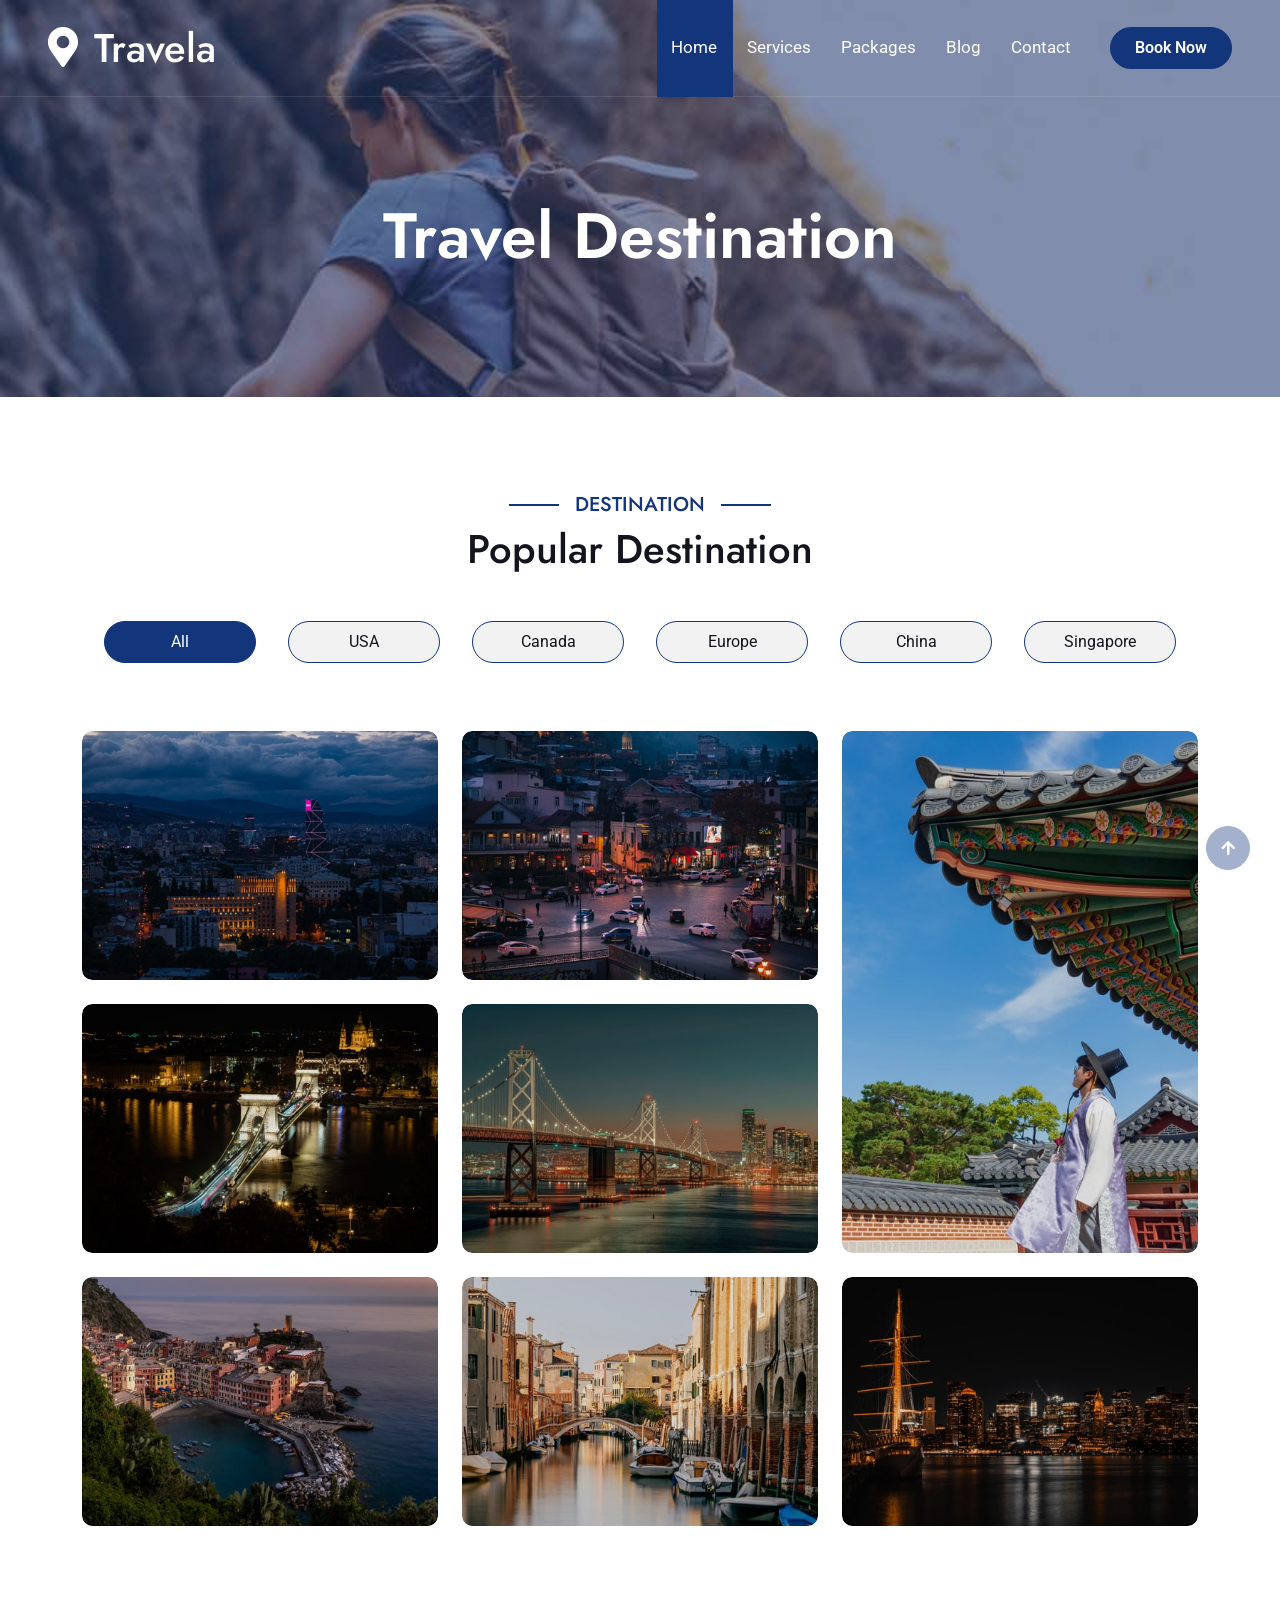
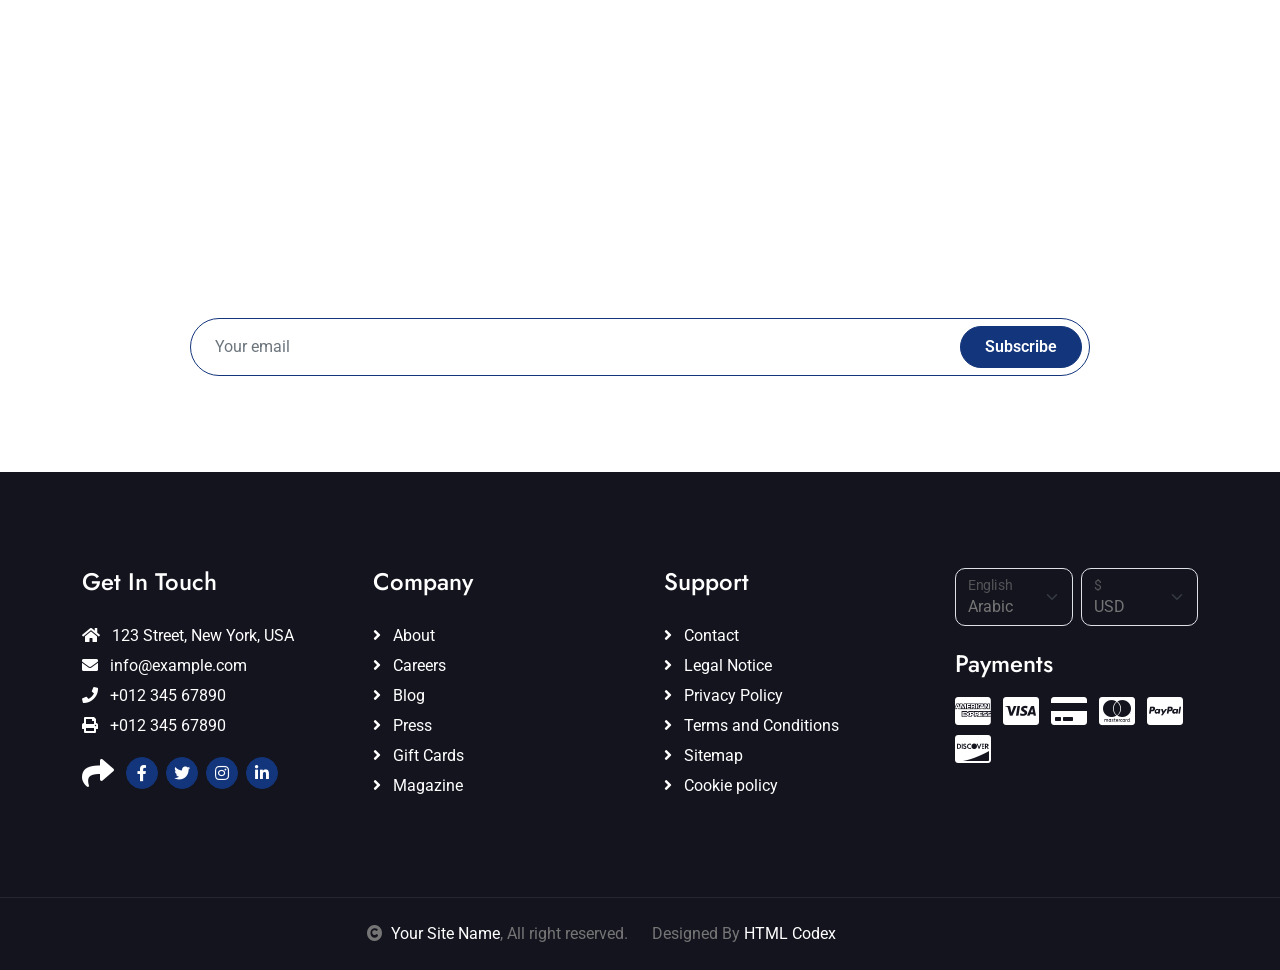
<file: destination.html>
<!DOCTYPE html>
<html lang="en">
  <head>
    <meta charset="utf-8" />
    <title>Travela - Tourism Website Template</title>
    <meta content="width=device-width, initial-scale=1.0" name="viewport" />
    <meta content="" name="keywords" />
    <meta content="" name="description" />

    <!-- Google Web Fonts -->
    <link rel="preconnect" href="https://fonts.googleapis.com" />
    <link rel="preconnect" href="https://fonts.gstatic.com" crossorigin />
    <link
      href="https://fonts.googleapis.com/css2?family=Jost:wght@500;600&family=Roboto&display=swap"
      rel="stylesheet"
    />

    <!-- Icon Font Stylesheet -->
    <link
      rel="stylesheet"
      href="https://use.fontawesome.com/releases/v5.15.4/css/all.css"
    />
    <link
      href="https://cdn.jsdelivr.net/npm/bootstrap-icons@1.4.1/font/bootstrap-icons.css"
      rel="stylesheet"
    />

    <!-- Libraries Stylesheet -->
    <link href="lib/owlcarousel/assets/owl.carousel.min.css" rel="stylesheet" />
    <link href="lib/lightbox/css/lightbox.min.css" rel="stylesheet" />

    <!-- Customized Bootstrap Stylesheet -->
    <link href="css/bootstrap.min.css" rel="stylesheet" />

    <!-- Template Stylesheet -->
    <link href="css/style.css" rel="stylesheet" />
  </head>

  <body>
    <!-- Spinner Start -->
    <div
      id="spinner"
      class="show bg-white position-fixed translate-middle w-100 vh-100 top-50 start-50 d-flex align-items-center justify-content-center"
    >
      <div
        class="spinner-border text-primary"
        style="width: 3rem; height: 3rem"
        role="status"
      >
        <span class="sr-only">Loading...</span>
      </div>
    </div>
    <!-- Spinner End -->

    <!-- Topbar Start -->
    <!-- <div class="container-fluid bg-primary px-5 d-none d-lg-block">
            <div class="row gx-0">
                <div class="col-lg-8 text-center text-lg-start mb-2 mb-lg-0">
                    <div class="d-inline-flex align-items-center" style="height: 45px;">
                        <a class="btn btn-sm btn-outline-light btn-sm-square rounded-circle me-2" href=""><i class="fab fa-twitter fw-normal"></i></a>
                        <a class="btn btn-sm btn-outline-light btn-sm-square rounded-circle me-2" href=""><i class="fab fa-facebook-f fw-normal"></i></a>
                        <a class="btn btn-sm btn-outline-light btn-sm-square rounded-circle me-2" href=""><i class="fab fa-linkedin-in fw-normal"></i></a>
                        <a class="btn btn-sm btn-outline-light btn-sm-square rounded-circle me-2" href=""><i class="fab fa-instagram fw-normal"></i></a>
                        <a class="btn btn-sm btn-outline-light btn-sm-square rounded-circle" href=""><i class="fab fa-youtube fw-normal"></i></a>
                    </div>
                </div>
                <div class="col-lg-4 text-center text-lg-end">
                    <div class="d-inline-flex align-items-center" style="height: 45px;">
                        <a href="#"><small class="me-3 text-light"><i class="fa fa-user me-2"></i>Register</small></a>
                        <a href="#"><small class="me-3 text-light"><i class="fa fa-sign-in-alt me-2"></i>Login</small></a>
                        <div class="dropdown">
                            <a href="#" class="dropdown-toggle text-light" data-bs-toggle="dropdown"><small><i class="fa fa-home me-2"></i> My Dashboard</small></a>
                            <div class="dropdown-menu rounded">
                                <a href="#" class="dropdown-item"><i class="fas fa-user-alt me-2"></i> My Profile</a>
                                <a href="#" class="dropdown-item"><i class="fas fa-comment-alt me-2"></i> Inbox</a>
                                <a href="#" class="dropdown-item"><i class="fas fa-bell me-2"></i> Notifications</a>
                                <a href="#" class="dropdown-item"><i class="fas fa-cog me-2"></i> Account Settings</a>
                                <a href="#" class="dropdown-item"><i class="fas fa-power-off me-2"></i> Log Out</a>
                            </div>
                        </div>
                    </div>
                </div>
            </div>
        </div> -->
    <!-- Topbar End -->

    <!-- Navbar & Hero Start -->
    <div class="container-fluid position-relative p-0">
      <nav
        class="navbar navbar-expand-lg navbar-light px-4 px-lg-5 py-3 py-lg-0"
      >
        <a href="" class="navbar-brand p-0">
          <h1 class="m-0"><i class="fa fa-map-marker-alt me-3"></i>Travela</h1>
          <!-- <img src="img/logo.png" alt="Logo"> -->
        </a>
        <button
          class="navbar-toggler"
          type="button"
          data-bs-toggle="collapse"
          data-bs-target="#navbarCollapse"
        >
          <span class="fa fa-bars"></span>
        </button>
        <div class="collapse navbar-collapse" id="navbarCollapse">
          <div class="navbar-nav ms-auto py-0">
            <a href="/" class="nav-item nav-link active">Home</a>
            <!-- <a href="/about" class="nav-item nav-link">About</a> -->
            <a href="/services" class="nav-item nav-link">Services</a>
            <!-- <div class="nav-item dropdown">
                            <a href="#" class="nav-link dropdown-toggle" data-bs-toggle="dropdown">Pages</a>
                            <div class="dropdown-menu m-0">
                                <a href="destination" class="dropdown-item">Destination</a>
                                <a href="tour" class="dropdown-item">Explore Tour</a>
                                <a href="booking" class="dropdown-item">Travel Booking</a>
                                <a href="gallery" class="dropdown-item">Our Gallery</a>
                                <a href="guides" class="dropdown-item">Travel Guides</a>
                                <a href="testimonial" class="dropdown-item">Testimonial</a>
                                <a href="404" class="dropdown-item">404 Page</a>
                            </div>
                        </div> -->
            <a href="/packages" class="nav-item nav-link">Packages</a>
            <a href="/blog" class="nav-item nav-link">Blog</a>
            <a href="/contact" class="nav-item nav-link">Contact</a>
          </div>
          <a href="" class="btn btn-primary rounded-pill py-2 px-4 ms-lg-4"
            >Book Now</a
          >
        </div>
      </nav>
    </div>
    <!-- Navbar & Hero End -->

    <!-- Header Start -->
        <div class="container-fluid bg-breadcrumb">
            <div class="container text-center py-5" style="max-width: 900px;">
                <h3 class="text-white display-3 mb-4">Travel Destination</h1>
                    
            </div>
        </div>
    <!-- Header End -->

    <!-- Destination Start -->
    <div class="container-fluid destination py-5">
      <div class="container py-5">
        <div class="mx-auto text-center mb-5" style="max-width: 900px">
          <h5 class="section-title px-3">Destination</h5>
          <h1 class="mb-0">Popular Destination</h1>
        </div>
        <div class="tab-class text-center">
          <ul class="nav nav-pills d-inline-flex justify-content-center mb-5">
            <li class="nav-item">
              <a
                class="d-flex mx-3 py-2 border border-primary bg-light rounded-pill active"
                data-bs-toggle="pill"
                href="#tab-1"
              >
                <span class="text-dark" style="width: 150px">All</span>
              </a>
            </li>
            <li class="nav-item">
              <a
                class="d-flex py-2 mx-3 border border-primary bg-light rounded-pill"
                data-bs-toggle="pill"
                href="#tab-2"
              >
                <span class="text-dark" style="width: 150px">USA</span>
              </a>
            </li>
            <li class="nav-item">
              <a
                class="d-flex mx-3 py-2 border border-primary bg-light rounded-pill"
                data-bs-toggle="pill"
                href="#tab-3"
              >
                <span class="text-dark" style="width: 150px">Canada</span>
              </a>
            </li>
            <li class="nav-item">
              <a
                class="d-flex mx-3 py-2 border border-primary bg-light rounded-pill"
                data-bs-toggle="pill"
                href="#tab-4"
              >
                <span class="text-dark" style="width: 150px">Europe</span>
              </a>
            </li>
            <li class="nav-item">
              <a
                class="d-flex mx-3 py-2 border border-primary bg-light rounded-pill"
                data-bs-toggle="pill"
                href="#tab-5"
              >
                <span class="text-dark" style="width: 150px">China</span>
              </a>
            </li>
            <li class="nav-item">
              <a
                class="d-flex mx-3 py-2 border border-primary bg-light rounded-pill"
                data-bs-toggle="pill"
                href="#tab-6"
              >
                <span class="text-dark" style="width: 150px">Singapore</span>
              </a>
            </li>
          </ul>
          <div class="tab-content">
            <div id="tab-1" class="tab-pane fade show p-0 active">
              <div class="row g-4">
                <div class="col-xl-8">
                  <div class="row g-4">
                    <div class="col-lg-6">
                      <div class="destination-img">
                        <img
                          class="img-fluid rounded w-100"
                          src="img/destination-1.jpg"
                          alt=""
                        />
                        <div class="destination-overlay p-4">
                          <a
                            href="#"
                            class="btn btn-primary text-white rounded-pill border py-2 px-3"
                            >20 Photos</a
                          >
                          <h4 class="text-white mb-2 mt-3">New York City</h4>
                          <a href="#" class="btn-hover text-white"
                            >View All Place
                            <i class="fa fa-arrow-right ms-2"></i
                          ></a>
                        </div>
                        <div class="search-icon">
                          <a
                            href="img/destination-1.jpg"
                            data-lightbox="destination-1"
                            ><i
                              class="fa fa-plus-square fa-1x btn btn-light btn-lg-square text-primary"
                            ></i
                          ></a>
                        </div>
                      </div>
                    </div>
                    <div class="col-lg-6">
                      <div class="destination-img">
                        <img
                          class="img-fluid rounded w-100"
                          src="img/destination-2.jpg"
                          alt=""
                        />
                        <div class="destination-overlay p-4">
                          <a
                            href="#"
                            class="btn btn-primary text-white rounded-pill border py-2 px-3"
                            >20 Photos</a
                          >
                          <h4 class="text-white mb-2 mt-3">Las vegas</h4>
                          <a href="#" class="btn-hover text-white"
                            >View All Place
                            <i class="fa fa-arrow-right ms-2"></i
                          ></a>
                        </div>
                        <div class="search-icon">
                          <a
                            href="img/destination-2.jpg"
                            data-lightbox="destination-2"
                            ><i
                              class="fa fa-plus-square fa-1x btn btn-light btn-lg-square text-primary"
                            ></i
                          ></a>
                        </div>
                      </div>
                    </div>
                    <div class="col-lg-6">
                      <div class="destination-img">
                        <img
                          class="img-fluid rounded w-100"
                          src="img/destination-7.jpg"
                          alt=""
                        />
                        <div class="destination-overlay p-4">
                          <a
                            href="#"
                            class="btn btn-primary text-white rounded-pill border py-2 px-3"
                            >20 Photos</a
                          >
                          <h4 class="text-white mb-2 mt-3">Los angelas</h4>
                          <a href="#" class="btn-hover text-white"
                            >View All Place
                            <i class="fa fa-arrow-right ms-2"></i
                          ></a>
                        </div>
                        <div class="search-icon">
                          <a
                            href="img/destination-7.jpg"
                            data-lightbox="destination-7"
                            ><i
                              class="fa fa-plus-square fa-1x btn btn-light btn-lg-square text-primary"
                            ></i
                          ></a>
                        </div>
                      </div>
                    </div>
                    <div class="col-lg-6">
                      <div class="destination-img">
                        <img
                          class="img-fluid rounded w-100"
                          src="img/destination-8.jpg"
                          alt=""
                        />
                        <div class="destination-overlay p-4">
                          <a
                            href="#"
                            class="btn btn-primary text-white rounded-pill border py-2 px-3"
                            >20 Photos</a
                          >
                          <h4 class="text-white mb-2 mt-3">Los angelas</h4>
                          <a href="#" class="btn-hover text-white"
                            >View All Place
                            <i class="fa fa-arrow-right ms-2"></i
                          ></a>
                        </div>
                        <div class="search-icon">
                          <a
                            href="img/destination-8.jpg"
                            data-lightbox="destination-8"
                            ><i
                              class="fa fa-plus-square fa-1x btn btn-light btn-lg-square text-primary"
                            ></i
                          ></a>
                        </div>
                      </div>
                    </div>
                  </div>
                </div>
                <div class="col-xl-4">
                  <div class="destination-img h-100">
                    <img
                      class="img-fluid rounded w-100 h-100"
                      src="img/destination-9.jpg"
                      style="object-fit: cover; min-height: 300px"
                      alt=""
                    />
                    <div class="destination-overlay p-4">
                      <a
                        href="#"
                        class="btn btn-primary text-white rounded-pill border py-2 px-3"
                        >20 Photos</a
                      >
                      <h4 class="text-white mb-2 mt-3">San francisco</h4>
                      <a href="#" class="btn-hover text-white"
                        >View All Place <i class="fa fa-arrow-right ms-2"></i
                      ></a>
                    </div>
                    <div class="search-icon">
                      <a
                        href="img/destination-9.jpg"
                        data-lightbox="destination-4"
                        ><i
                          class="fa fa-plus-square fa-1x btn btn-light btn-lg-square text-primary"
                        ></i
                      ></a>
                    </div>
                  </div>
                </div>
                <div class="col-lg-4">
                  <div class="destination-img">
                    <img
                      class="img-fluid rounded w-100"
                      src="img/destination-4.jpg"
                      alt=""
                    />
                    <div class="destination-overlay p-4">
                      <a
                        href="#"
                        class="btn btn-primary text-white rounded-pill border py-2 px-3"
                        >20 Photos</a
                      >
                      <h4 class="text-white mb-2 mt-3">Los angelas</h4>
                      <a href="#" class="btn-hover text-white"
                        >View All Place <i class="fa fa-arrow-right ms-2"></i
                      ></a>
                    </div>
                    <div class="search-icon">
                      <a
                        href="img/destination-4.jpg"
                        data-lightbox="destination-4"
                        ><i
                          class="fa fa-plus-square fa-1x btn btn-light btn-lg-square text-primary"
                        ></i
                      ></a>
                    </div>
                  </div>
                </div>
                <div class="col-lg-4">
                  <div class="destination-img">
                    <img
                      class="img-fluid rounded w-100"
                      src="img/destination-5.jpg"
                      alt=""
                    />
                    <div class="destination-overlay p-4">
                      <a
                        href="#"
                        class="btn btn-primary text-white rounded-pill border py-2 px-3"
                        >20 Photos</a
                      >
                      <h4 class="text-white mb-2 mt-3">Los angelas</h4>
                      <a href="#" class="btn-hover text-white"
                        >View All Place <i class="fa fa-arrow-right ms-2"></i
                      ></a>
                    </div>
                    <div class="search-icon">
                      <a
                        href="img/destination-5.jpg"
                        data-lightbox="destination-5"
                        ><i
                          class="fa fa-plus-square fa-1x btn btn-light btn-lg-square text-primary"
                        ></i
                      ></a>
                    </div>
                  </div>
                </div>
                <div class="col-lg-4">
                  <div class="destination-img">
                    <img
                      class="img-fluid rounded w-100"
                      src="img/destination-6.jpg"
                      alt=""
                    />
                    <div class="destination-overlay p-4">
                      <a
                        href="#"
                        class="btn btn-primary text-white rounded-pill border py-2 px-3"
                        >20 Photos</a
                      >
                      <h4 class="text-white mb-2 mt-3">Los angelas</h4>
                      <a href="#" class="btn-hover text-white"
                        >View All Place <i class="fa fa-arrow-right ms-2"></i
                      ></a>
                    </div>
                    <div class="search-icon">
                      <a
                        href="img/destination-6.jpg"
                        data-lightbox="destination-6"
                        ><i
                          class="fa fa-plus-square fa-1x btn btn-light btn-lg-square text-primary"
                        ></i
                      ></a>
                    </div>
                  </div>
                </div>
              </div>
            </div>
            <div id="tab-2" class="tab-pane fade show p-0">
              <div class="row g-4">
                <div class="col-lg-6">
                  <div class="destination-img">
                    <img
                      class="img-fluid rounded w-100"
                      src="img/destination-5.jpg"
                      alt=""
                    />
                    <div class="destination-overlay p-4">
                      <a
                        href="#"
                        class="btn btn-primary text-white rounded-pill border py-2 px-3"
                        >20 Photos</a
                      >
                      <h4 class="text-white mb-2 mt-3">San francisco</h4>
                      <a href="#" class="btn-hover text-white"
                        >View All Place <i class="fa fa-arrow-right ms-2"></i
                      ></a>
                    </div>
                    <div class="search-icon">
                      <a
                        href="img/destination-5.jpg"
                        data-lightbox="destination-5"
                        ><i
                          class="fa fa-plus-square fa-1x btn btn-light btn-lg-square text-primary"
                        ></i
                      ></a>
                    </div>
                  </div>
                </div>
                <div class="col-lg-6">
                  <div class="destination-img">
                    <img
                      class="img-fluid rounded w-100"
                      src="img/destination-6.jpg"
                      alt=""
                    />
                    <div class="destination-overlay p-4">
                      <a
                        href="#"
                        class="btn btn-primary text-white rounded-pill border py-2 px-3"
                        >20 Photos</a
                      >
                      <h4 class="text-white mb-2 mt-3">San francisco</h4>
                      <a href="#" class="btn-hover text-white"
                        >View All Place <i class="fa fa-arrow-right ms-2"></i
                      ></a>
                    </div>
                    <div class="search-icon">
                      <a
                        href="img/destination-6.jpg"
                        data-lightbox="destination-6"
                        ><i
                          class="fa fa-plus-square fa-1x btn btn-light btn-lg-square text-primary"
                        ></i
                      ></a>
                    </div>
                  </div>
                </div>
              </div>
            </div>
            <div id="tab-3" class="tab-pane fade show p-0">
              <div class="row g-4">
                <div class="col-lg-6">
                  <div class="destination-img">
                    <img
                      class="img-fluid rounded w-100"
                      src="img/destination-5.jpg"
                      alt=""
                    />
                    <div class="destination-overlay p-4">
                      <a
                        href="#"
                        class="btn btn-primary text-white rounded-pill border py-2 px-3"
                        >20 Photos</a
                      >
                      <h4 class="text-white mb-2 mt-3">San francisco</h4>
                      <a href="#" class="btn-hover text-white"
                        >View All Place <i class="fa fa-arrow-right ms-2"></i
                      ></a>
                    </div>
                    <div class="search-icon">
                      <a
                        href="img/destination-5.jpg"
                        data-lightbox="destination-5"
                        ><i
                          class="fa fa-plus-square fa-1x btn btn-light btn-lg-square text-primary"
                        ></i
                      ></a>
                    </div>
                  </div>
                </div>
                <div class="col-lg-6">
                  <div class="destination-img">
                    <img
                      class="img-fluid rounded w-100"
                      src="img/destination-6.jpg"
                      alt=""
                    />
                    <div class="destination-overlay p-4">
                      <a
                        href="#"
                        class="btn btn-primary text-white rounded-pill border py-2 px-3"
                        >20 Photos</a
                      >
                      <h4 class="text-white mb-2 mt-3">San francisco</h4>
                      <a href="#" class="btn-hover text-white"
                        >View All Place <i class="fa fa-arrow-right ms-2"></i
                      ></a>
                    </div>
                    <div class="search-icon">
                      <a
                        href="img/destination-6.jpg"
                        data-lightbox="destination-6"
                        ><i
                          class="fa fa-plus-square fa-1x btn btn-light btn-lg-square text-primary"
                        ></i
                      ></a>
                    </div>
                  </div>
                </div>
              </div>
            </div>
            <div id="tab-4" class="tab-pane fade show p-0">
              <div class="row g-4">
                <div class="col-lg-6">
                  <div class="destination-img">
                    <img
                      class="img-fluid rounded w-100"
                      src="img/destination-5.jpg"
                      alt=""
                    />
                    <div class="destination-overlay p-4">
                      <a
                        href="#"
                        class="btn btn-primary text-white rounded-pill border py-2 px-3"
                        >20 Photos</a
                      >
                      <h4 class="text-white mb-2 mt-3">San francisco</h4>
                      <a href="#" class="btn-hover text-white"
                        >View All Place <i class="fa fa-arrow-right ms-2"></i
                      ></a>
                    </div>
                    <div class="search-icon">
                      <a
                        href="img/destination-5.jpg"
                        data-lightbox="destination-5"
                        ><i
                          class="fa fa-plus-square fa-1x btn btn-light btn-lg-square text-primary"
                        ></i
                      ></a>
                    </div>
                  </div>
                </div>
                <div class="col-lg-6">
                  <div class="destination-img">
                    <img
                      class="img-fluid rounded w-100"
                      src="img/destination-6.jpg"
                      alt=""
                    />
                    <div class="destination-overlay p-4">
                      <a
                        href="#"
                        class="btn btn-primary text-white rounded-pill border py-2 px-3"
                        >20 Photos</a
                      >
                      <h4 class="text-white mb-2 mt-3">San francisco</h4>
                      <a href="#" class="btn-hover text-white"
                        >View All Place <i class="fa fa-arrow-right ms-2"></i
                      ></a>
                    </div>
                    <div class="search-icon">
                      <a
                        href="img/destination-6.jpg"
                        data-lightbox="destination-6"
                        ><i
                          class="fa fa-plus-square fa-1x btn btn-light btn-lg-square text-primary"
                        ></i
                      ></a>
                    </div>
                  </div>
                </div>
              </div>
            </div>
            <div id="tab-5" class="tab-pane fade show p-0">
              <div class="row g-4">
                <div class="col-lg-6">
                  <div class="destination-img">
                    <img
                      class="img-fluid rounded w-100"
                      src="img/destination-5.jpg"
                      alt=""
                    />
                    <div class="destination-overlay p-4">
                      <a
                        href="#"
                        class="btn btn-primary text-white rounded-pill border py-2 px-3"
                        >20 Photos</a
                      >
                      <h4 class="text-white mb-2 mt-3">San francisco</h4>
                      <a href="#" class="btn-hover text-white"
                        >View All Place <i class="fa fa-arrow-right ms-2"></i
                      ></a>
                    </div>
                    <div class="search-icon">
                      <a
                        href="img/destination-5.jpg"
                        data-lightbox="destination-5"
                        ><i
                          class="fa fa-plus-square fa-1x btn btn-light btn-lg-square text-primary"
                        ></i
                      ></a>
                    </div>
                  </div>
                </div>
                <div class="col-lg-6">
                  <div class="destination-img">
                    <img
                      class="img-fluid rounded w-100"
                      src="img/destination-6.jpg"
                      alt=""
                    />
                    <div class="destination-overlay p-4">
                      <a
                        href="#"
                        class="btn btn-primary text-white rounded-pill border py-2 px-3"
                        >20 Photos</a
                      >
                      <h4 class="text-white mb-2 mt-3">San francisco</h4>
                      <a href="#" class="btn-hover text-white"
                        >View All Place <i class="fa fa-arrow-right ms-2"></i
                      ></a>
                    </div>
                    <div class="search-icon">
                      <a
                        href="img/destination-6.jpg"
                        data-lightbox="destination-6"
                        ><i
                          class="fa fa-plus-square fa-1x btn btn-light btn-lg-square text-primary"
                        ></i
                      ></a>
                    </div>
                  </div>
                </div>
              </div>
            </div>
            <div id="tab-6" class="tab-pane fade show p-0">
              <div class="row g-4">
                <div class="col-lg-6">
                  <div class="destination-img">
                    <img
                      class="img-fluid rounded w-100"
                      src="img/destination-5.jpg"
                      alt=""
                    />
                    <div class="destination-overlay p-4">
                      <a
                        href="#"
                        class="btn btn-primary text-white rounded-pill border py-2 px-3"
                        >20 Photos</a
                      >
                      <h4 class="text-white mb-2 mt-3">San francisco</h4>
                      <a href="#" class="btn-hover text-white"
                        >View All Place <i class="fa fa-arrow-right ms-2"></i
                      ></a>
                    </div>
                    <div class="search-icon">
                      <a
                        href="img/destination-5.jpg"
                        data-lightbox="destination-5"
                        ><i
                          class="fa fa-plus-square fa-1x btn btn-light btn-lg-square text-primary"
                        ></i
                      ></a>
                    </div>
                  </div>
                </div>
                <div class="col-lg-6">
                  <div class="destination-img">
                    <img
                      class="img-fluid rounded w-100"
                      src="img/destination-6.jpg"
                      alt=""
                    />
                    <div class="destination-overlay p-4">
                      <a
                        href="#"
                        class="btn btn-primary text-white rounded-pill border py-2 px-3"
                        >20 Photos</a
                      >
                      <h4 class="text-white mb-2 mt-3">San francisco</h4>
                      <a href="#" class="btn-hover text-white"
                        >View All Place <i class="fa fa-arrow-right ms-2"></i
                      ></a>
                    </div>
                    <div class="search-icon">
                      <a
                        href="img/destination-6.jpg"
                        data-lightbox="destination-6"
                        ><i
                          class="fa fa-plus-square fa-1x btn btn-light btn-lg-square text-primary"
                        ></i
                      ></a>
                    </div>
                  </div>
                </div>
              </div>
            </div>
          </div>
        </div>
      </div>
    </div>
    <!-- Destination End -->

    <!-- Subscribe Start -->
    <div class="container-fluid subscribe py-5">
      <div class="container text-center py-5">
        <div class="mx-auto text-center" style="max-width: 900px">
          <h5 class="subscribe-title px-3">Subscribe</h5>
          <h1 class="text-white mb-4">Our Newsletter</h1>
          <p class="text-white mb-5">
            Lorem ipsum dolor sit amet consectetur adipisicing elit. Laborum
            tempore nam, architecto doloremque velit explicabo? Voluptate sunt
            eveniet fuga eligendi! Expedita laudantium fugiat corrupti eum cum
            repellat a laborum quasi.
          </p>
          <div class="position-relative mx-auto">
            <input
              class="form-control border-primary rounded-pill w-100 py-3 ps-4 pe-5"
              type="text"
              placeholder="Your email"
            />
            <button
              type="button"
              class="btn btn-primary rounded-pill position-absolute top-0 end-0 py-2 px-4 mt-2 me-2"
            >
              Subscribe
            </button>
          </div>
        </div>
      </div>
    </div>
    <!-- Subscribe End -->

    <!-- Footer Start -->
    <div class="container-fluid footer py-5">
      <div class="container py-5">
        <div class="row g-5">
          <div class="col-md-6 col-lg-6 col-xl-3">
            <div class="footer-item d-flex flex-column">
              <h4 class="mb-4 text-white">Get In Touch</h4>
              <a href=""
                ><i class="fas fa-home me-2"></i> 123 Street, New York, USA</a
              >
              <a href=""
                ><i class="fas fa-envelope me-2"></i> info@example.com</a
              >
              <a href=""><i class="fas fa-phone me-2"></i> +012 345 67890</a>
              <a href="" class="mb-3"
                ><i class="fas fa-print me-2"></i> +012 345 67890</a
              >
              <div class="d-flex align-items-center">
                <i class="fas fa-share fa-2x text-white me-2"></i>
                <a
                  class="btn-square btn btn-primary rounded-circle mx-1"
                  href=""
                  ><i class="fab fa-facebook-f"></i
                ></a>
                <a
                  class="btn-square btn btn-primary rounded-circle mx-1"
                  href=""
                  ><i class="fab fa-twitter"></i
                ></a>
                <a
                  class="btn-square btn btn-primary rounded-circle mx-1"
                  href=""
                  ><i class="fab fa-instagram"></i
                ></a>
                <a
                  class="btn-square btn btn-primary rounded-circle mx-1"
                  href=""
                  ><i class="fab fa-linkedin-in"></i
                ></a>
              </div>
            </div>
          </div>
          <div class="col-md-6 col-lg-6 col-xl-3">
            <div class="footer-item d-flex flex-column">
              <h4 class="mb-4 text-white">Company</h4>
              <a href=""><i class="fas fa-angle-right me-2"></i> About</a>
              <a href=""><i class="fas fa-angle-right me-2"></i> Careers</a>
              <a href=""><i class="fas fa-angle-right me-2"></i> Blog</a>
              <a href=""><i class="fas fa-angle-right me-2"></i> Press</a>
              <a href=""><i class="fas fa-angle-right me-2"></i> Gift Cards</a>
              <a href=""><i class="fas fa-angle-right me-2"></i> Magazine</a>
            </div>
          </div>
          <div class="col-md-6 col-lg-6 col-xl-3">
            <div class="footer-item d-flex flex-column">
              <h4 class="mb-4 text-white">Support</h4>
              <a href=""><i class="fas fa-angle-right me-2"></i> Contact</a>
              <a href=""
                ><i class="fas fa-angle-right me-2"></i> Legal Notice</a
              >
              <a href=""
                ><i class="fas fa-angle-right me-2"></i> Privacy Policy</a
              >
              <a href=""
                ><i class="fas fa-angle-right me-2"></i> Terms and Conditions</a
              >
              <a href=""><i class="fas fa-angle-right me-2"></i> Sitemap</a>
              <a href=""
                ><i class="fas fa-angle-right me-2"></i> Cookie policy</a
              >
            </div>
          </div>
          <div class="col-md-6 col-lg-6 col-xl-3">
            <div class="footer-item">
              <div class="row gy-3 gx-2 mb-4">
                <div class="col-xl-6">
                  <form>
                    <div class="form-floating">
                      <select class="form-select bg-dark border" id="select1">
                        <option value="1">Arabic</option>
                        <option value="2">German</option>
                        <option value="3">Greek</option>
                        <option value="3">New York</option>
                      </select>
                      <label for="select1">English</label>
                    </div>
                  </form>
                </div>
                <div class="col-xl-6">
                  <form>
                    <div class="form-floating">
                      <select class="form-select bg-dark border" id="select1">
                        <option value="1">USD</option>
                        <option value="2">EUR</option>
                        <option value="3">INR</option>
                        <option value="3">GBP</option>
                      </select>
                      <label for="select1">$</label>
                    </div>
                  </form>
                </div>
              </div>
              <h4 class="text-white mb-3">Payments</h4>
              <div class="footer-bank-card">
                <a href="#" class="text-white me-2"
                  ><i class="fab fa-cc-amex fa-2x"></i
                ></a>
                <a href="#" class="text-white me-2"
                  ><i class="fab fa-cc-visa fa-2x"></i
                ></a>
                <a href="#" class="text-white me-2"
                  ><i class="fas fa-credit-card fa-2x"></i
                ></a>
                <a href="#" class="text-white me-2"
                  ><i class="fab fa-cc-mastercard fa-2x"></i
                ></a>
                <a href="#" class="text-white me-2"
                  ><i class="fab fa-cc-paypal fa-2x"></i
                ></a>
                <a href="#" class="text-white"
                  ><i class="fab fa-cc-discover fa-2x"></i
                ></a>
              </div>
            </div>
          </div>
        </div>
      </div>
    </div>
    <!-- Footer End -->

    <!-- Copyright Start -->
    <div class="container-fluid copyright text-body py-4">
      <div class="container">
        <div class="row g-4 align-items-center">
          <div class="col-md-6 text-center text-md-end mb-md-0">
            <i class="fas fa-copyright me-2"></i
            ><a class="text-white" href="#">Your Site Name</a>, All right
            reserved.
          </div>
          <div class="col-md-6 text-center text-md-start">
            <!--/*** This template is free as long as you keep the below author’s credit link/attribution link/backlink. ***/-->
            <!--/*** If you'd like to use the template without the below author’s credit link/attribution link/backlink, ***/-->
            <!--/*** you can purchase the Credit Removal License from "https://htmlcodex.com/credit-removal". ***/-->
            Designed By
            <a class="text-white" href="https://htmlcodex.com">HTML Codex</a>
          </div>
        </div>
      </div>
    </div>
    <!-- Copyright End -->

    <!-- Back to Top -->
    <a
      href="#"
      class="btn btn-primary btn-primary-outline-0 btn-md-square back-to-top"
      ><i class="fa fa-arrow-up"></i
    ></a>

    <!-- JavaScript Libraries -->
    <script src="https://ajax.googleapis.com/ajax/libs/jquery/3.6.4/jquery.min.js"></script>
    <script src="https://cdn.jsdelivr.net/npm/bootstrap@5.0.0/dist/js/bootstrap.bundle.min.js"></script>
    <script src="lib/easing/easing.min.js"></script>
    <script src="lib/waypoints/waypoints.min.js"></script>
    <script src="lib/owlcarousel/owl.carousel.min.js"></script>
    <script src="lib/lightbox/js/lightbox.min.js"></script>

    <!-- Template Javascript -->
    <script src="js/main.js"></script>
  </body>
</html>
</file>
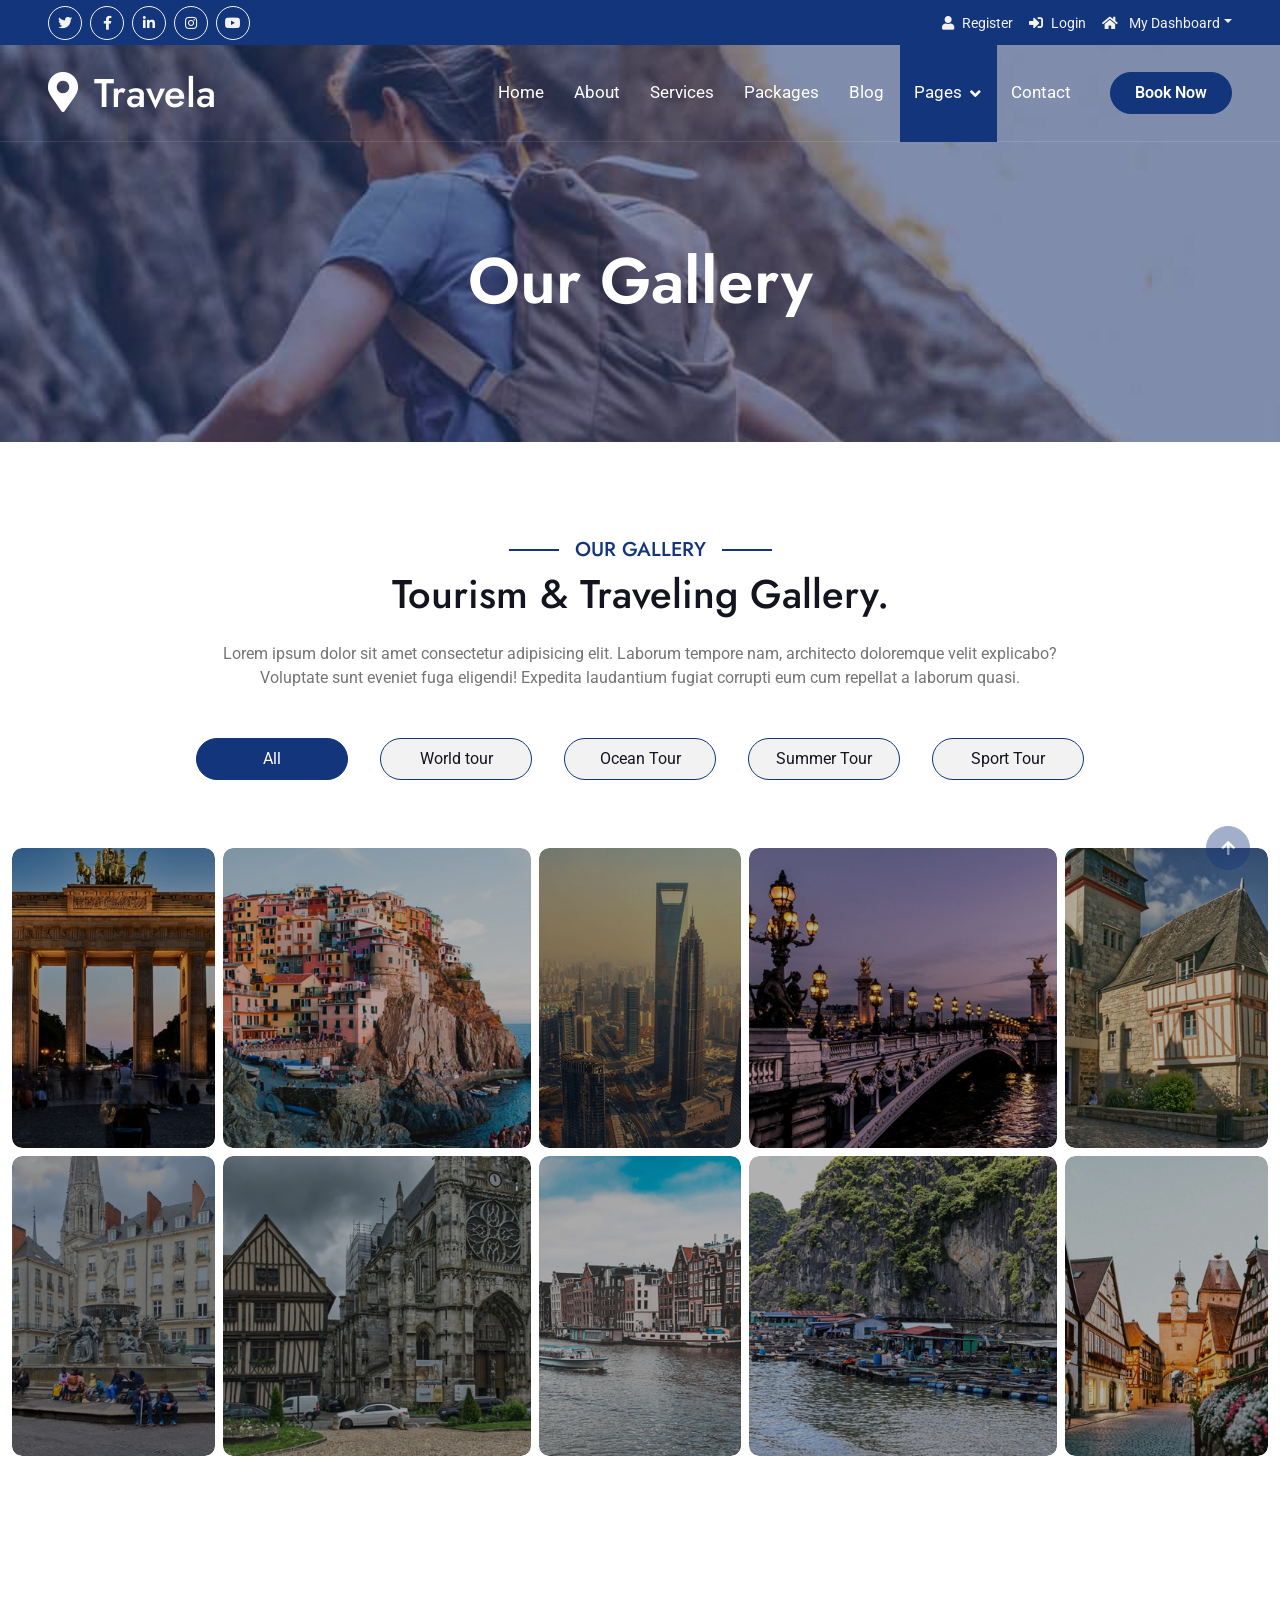
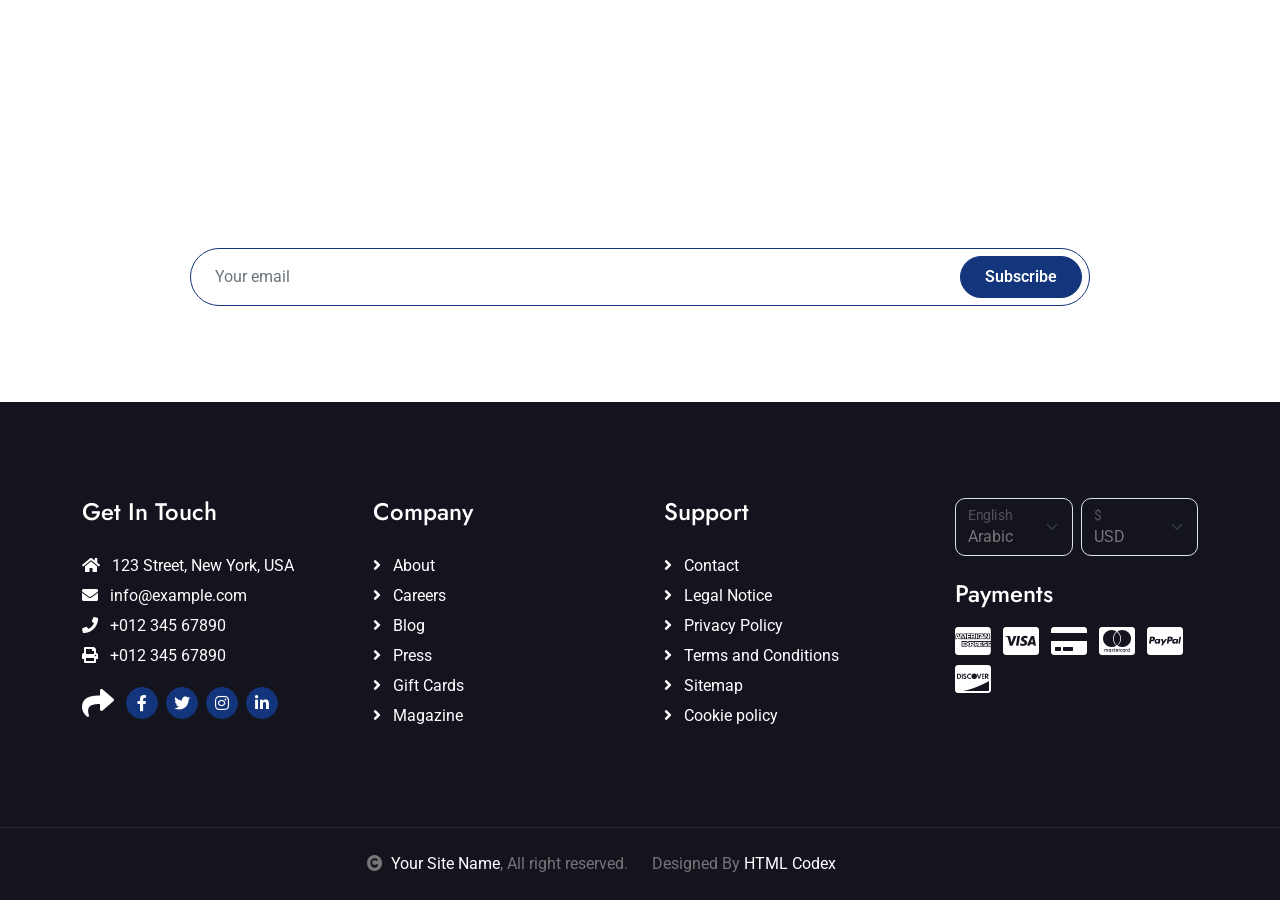
<file: gallery.html>
<!DOCTYPE html>
<html lang="en">
  <head>
    <meta charset="utf-8" />
    <title>Travela - Tourism Website Template</title>
    <meta content="width=device-width, initial-scale=1.0" name="viewport" />
    <meta content="" name="keywords" />
    <meta content="" name="description" />

    <!-- Google Web Fonts -->
    <link rel="preconnect" href="https://fonts.googleapis.com" />
    <link rel="preconnect" href="https://fonts.gstatic.com" crossorigin />
    <link
      href="https://fonts.googleapis.com/css2?family=Jost:wght@500;600&family=Roboto&display=swap"
      rel="stylesheet"
    />

    <!-- Icon Font Stylesheet -->
    <link
      rel="stylesheet"
      href="https://use.fontawesome.com/releases/v5.15.4/css/all.css"
    />
    <link
      href="https://cdn.jsdelivr.net/npm/bootstrap-icons@1.4.1/font/bootstrap-icons.css"
      rel="stylesheet"
    />

    <!-- Libraries Stylesheet -->
    <link href="lib/owlcarousel/assets/owl.carousel.min.css" rel="stylesheet" />
    <link href="lib/lightbox/css/lightbox.min.css" rel="stylesheet" />

    <!-- Customized Bootstrap Stylesheet -->
    <link href="css/bootstrap.min.css" rel="stylesheet" />

    <!-- Template Stylesheet -->
    <link href="css/style.css" rel="stylesheet" />
  </head>

  <body>
    <!-- Spinner Start -->
    <div
      id="spinner"
      class="show bg-white position-fixed translate-middle w-100 vh-100 top-50 start-50 d-flex align-items-center justify-content-center"
    >
      <div
        class="spinner-border text-primary"
        style="width: 3rem; height: 3rem"
        role="status"
      >
        <span class="sr-only">Loading...</span>
      </div>
    </div>
    <!-- Spinner End -->

    <!-- Topbar Start -->
    <div class="container-fluid bg-primary px-5 d-none d-lg-block">
      <div class="row gx-0">
        <div class="col-lg-8 text-center text-lg-start mb-2 mb-lg-0">
          <div class="d-inline-flex align-items-center" style="height: 45px">
            <a
              class="btn btn-sm btn-outline-light btn-sm-square rounded-circle me-2"
              href=""
              ><i class="fab fa-twitter fw-normal"></i
            ></a>
            <a
              class="btn btn-sm btn-outline-light btn-sm-square rounded-circle me-2"
              href=""
              ><i class="fab fa-facebook-f fw-normal"></i
            ></a>
            <a
              class="btn btn-sm btn-outline-light btn-sm-square rounded-circle me-2"
              href=""
              ><i class="fab fa-linkedin-in fw-normal"></i
            ></a>
            <a
              class="btn btn-sm btn-outline-light btn-sm-square rounded-circle me-2"
              href=""
              ><i class="fab fa-instagram fw-normal"></i
            ></a>
            <a
              class="btn btn-sm btn-outline-light btn-sm-square rounded-circle"
              href=""
              ><i class="fab fa-youtube fw-normal"></i
            ></a>
          </div>
        </div>
        <div class="col-lg-4 text-center text-lg-end">
          <div class="d-inline-flex align-items-center" style="height: 45px">
            <a href="#"
              ><small class="me-3 text-light"
                ><i class="fa fa-user me-2"></i>Register</small
              ></a
            >
            <a href="#"
              ><small class="me-3 text-light"
                ><i class="fa fa-sign-in-alt me-2"></i>Login</small
              ></a
            >
            <div class="dropdown">
              <a
                href="#"
                class="dropdown-toggle text-light"
                data-bs-toggle="dropdown"
                ><small><i class="fa fa-home me-2"></i> My Dashboard</small></a
              >
              <div class="dropdown-menu rounded">
                <a href="#" class="dropdown-item"
                  ><i class="fas fa-user-alt me-2"></i> My Profile</a
                >
                <a href="#" class="dropdown-item"
                  ><i class="fas fa-comment-alt me-2"></i> Inbox</a
                >
                <a href="#" class="dropdown-item"
                  ><i class="fas fa-bell me-2"></i> Notifications</a
                >
                <a href="#" class="dropdown-item"
                  ><i class="fas fa-cog me-2"></i> Account Settings</a
                >
                <a href="#" class="dropdown-item"
                  ><i class="fas fa-power-off me-2"></i> Log Out</a
                >
              </div>
            </div>
          </div>
        </div>
      </div>
    </div>
    <!-- Topbar End -->

    <!-- Navbar & Hero Start -->
    <div class="container-fluid position-relative p-0">
      <nav
        class="navbar navbar-expand-lg navbar-light px-4 px-lg-5 py-3 py-lg-0"
      >
        <a href="" class="navbar-brand p-0">
          <h1 class="m-0"><i class="fa fa-map-marker-alt me-3"></i>Travela</h1>
          <!-- <img src="img/logo.png" alt="Logo"> -->
        </a>
        <button
          class="navbar-toggler"
          type="button"
          data-bs-toggle="collapse"
          data-bs-target="#navbarCollapse"
        >
          <span class="fa fa-bars"></span>
        </button>
        <div class="collapse navbar-collapse" id="navbarCollapse">
          <div class="navbar-nav ms-auto py-0">
            <a href="/" class="nav-item nav-link">Home</a>
            <a href="/about" class="nav-item nav-link">About</a>
            <a href="/services" class="nav-item nav-link">Services</a>
            <a href="/packages" class="nav-item nav-link">Packages</a>
            <a href="/blog" class="nav-item nav-link">Blog</a>
            <div class="nav-item dropdown">
              <a
                href="#"
                class="nav-link dropdown-toggle active"
                data-bs-toggle="dropdown"
                >Pages</a
              >
              <div class="dropdown-menu m-0">
                <a href="destination" class="dropdown-item">Destination</a>
                <a href="tour" class="dropdown-item">Explore Tour</a>
                <a href="booking" class="dropdown-item">Travel Booking</a>
                <a href="gallery" class="dropdown-item active">Our Gallery</a>
                <a href="guides" class="dropdown-item">Travel Guides</a>
                <a href="testimonial" class="dropdown-item">Testimonial</a>
                <a href="404" class="dropdown-item">404 Page</a>
              </div>
            </div>
            <a href="/contact" class="nav-item nav-link">Contact</a>
          </div>
          <a href="" class="btn btn-primary rounded-pill py-2 px-4 ms-lg-4"
            >Book Now</a
          >
        </div>
      </nav>
    </div>
    <!-- Navbar & Hero End -->

    <!-- Header Start -->
        <div class="container-fluid bg-breadcrumb">
            <div class="container text-center py-5" style="max-width: 900px;">
                <h3 class="text-white display-3 mb-4">Our Gallery</h1>
                   
            </div>
        </div>
        <!-- Header End -->

    <!-- Gallery Start -->
    <div class="container-fluid gallery py-5 my-5">
      <div class="mx-auto text-center mb-5" style="max-width: 900px">
        <h5 class="section-title px-3">Our Gallery</h5>
        <h1 class="mb-4">Tourism & Traveling Gallery.</h1>
        <p class="mb-0">
          Lorem ipsum dolor sit amet consectetur adipisicing elit. Laborum
          tempore nam, architecto doloremque velit explicabo? Voluptate sunt
          eveniet fuga eligendi! Expedita laudantium fugiat corrupti eum cum
          repellat a laborum quasi.
        </p>
      </div>
      <div class="tab-class text-center">
        <ul class="nav nav-pills d-inline-flex justify-content-center mb-5">
          <li class="nav-item">
            <a
              class="d-flex mx-3 py-2 border border-primary bg-light rounded-pill active"
              data-bs-toggle="pill"
              href="#GalleryTab-1"
            >
              <span class="text-dark" style="width: 150px">All</span>
            </a>
          </li>
          <li class="nav-item">
            <a
              class="d-flex py-2 mx-3 border border-primary bg-light rounded-pill"
              data-bs-toggle="pill"
              href="#GalleryTab-2"
            >
              <span class="text-dark" style="width: 150px">World tour</span>
            </a>
          </li>
          <li class="nav-item">
            <a
              class="d-flex mx-3 py-2 border border-primary bg-light rounded-pill"
              data-bs-toggle="pill"
              href="#GalleryTab-3"
            >
              <span class="text-dark" style="width: 150px">Ocean Tour</span>
            </a>
          </li>
          <li class="nav-item">
            <a
              class="d-flex mx-3 py-2 border border-primary bg-light rounded-pill"
              data-bs-toggle="pill"
              href="#GalleryTab-4"
            >
              <span class="text-dark" style="width: 150px">Summer Tour</span>
            </a>
          </li>
          <li class="nav-item">
            <a
              class="d-flex mx-3 py-2 border border-primary bg-light rounded-pill"
              data-bs-toggle="pill"
              href="#GalleryTab-5"
            >
              <span class="text-dark" style="width: 150px">Sport Tour</span>
            </a>
          </li>
        </ul>
        <div class="tab-content">
          <div id="GalleryTab-1" class="tab-pane fade show p-0 active">
            <div class="row g-2">
              <div class="col-sm-6 col-md-6 col-lg-4 col-xl-2">
                <div class="gallery-item h-100">
                  <img
                    src="img/gallery-1.jpg"
                    class="img-fluid w-100 h-100 rounded"
                    alt="Image"
                  />
                  <div class="gallery-content">
                    <div class="gallery-info">
                      <h5 class="text-white text-uppercase mb-2">World Tour</h5>
                      <a href="#" class="btn-hover text-white"
                        >View All Place <i class="fa fa-arrow-right ms-2"></i
                      ></a>
                    </div>
                  </div>
                  <div class="gallery-plus-icon">
                    <a
                      href="img/gallery-1.jpg"
                      data-lightbox="gallery-1"
                      class="my-auto"
                      ><i class="fas fa-plus fa-2x text-white"></i
                    ></a>
                  </div>
                </div>
              </div>
              <div class="col-sm-6 col-md-6 col-lg-4 col-xl-3">
                <div class="gallery-item h-100">
                  <img
                    src="img/gallery-2.jpg"
                    class="img-fluid w-100 h-100 rounded"
                    alt="Image"
                  />
                  <div class="gallery-content">
                    <div class="gallery-info">
                      <h5 class="text-white text-uppercase mb-2">World Tour</h5>
                      <a href="#" class="btn-hover text-white"
                        >View All Place <i class="fa fa-arrow-right ms-2"></i
                      ></a>
                    </div>
                  </div>
                  <div class="gallery-plus-icon">
                    <a
                      href="img/gallery-2.jpg"
                      data-lightbox="gallery-2"
                      class="my-auto"
                      ><i class="fas fa-plus fa-2x text-white"></i
                    ></a>
                  </div>
                </div>
              </div>
              <div class="col-sm-6 col-md-6 col-lg-4 col-xl-2">
                <div class="gallery-item h-100">
                  <img
                    src="img/gallery-3.jpg"
                    class="img-fluid w-100 h-100 rounded"
                    alt="Image"
                  />
                  <div class="gallery-content">
                    <div class="gallery-info">
                      <h5 class="text-white text-uppercase mb-2">World Tour</h5>
                      <a href="#" class="btn-hover text-white"
                        >View All Place <i class="fa fa-arrow-right ms-2"></i
                      ></a>
                    </div>
                  </div>
                  <div class="gallery-plus-icon">
                    <a
                      href="img/gallery-3.jpg"
                      data-lightbox="gallery-3"
                      class="my-auto"
                      ><i class="fas fa-plus fa-2x text-white"></i
                    ></a>
                  </div>
                </div>
              </div>
              <div class="col-sm-6 col-md-6 col-lg-4 col-xl-3">
                <div class="gallery-item h-100">
                  <img
                    src="img/gallery-4.jpg"
                    class="img-fluid w-100 h-100 rounded"
                    alt="Image"
                  />
                  <div class="gallery-content">
                    <div class="gallery-info">
                      <h5 class="text-white text-uppercase mb-2">World Tour</h5>
                      <a href="#" class="btn-hover text-white"
                        >View All Place <i class="fa fa-arrow-right ms-2"></i
                      ></a>
                    </div>
                  </div>
                  <div class="gallery-plus-icon">
                    <a
                      href="img/gallery-4.jpg"
                      data-lightbox="gallery-4"
                      class="my-auto"
                      ><i class="fas fa-plus fa-2x text-white"></i
                    ></a>
                  </div>
                </div>
              </div>
              <div class="col-sm-6 col-md-6 col-lg-4 col-xl-2">
                <div class="gallery-item h-100">
                  <img
                    src="img/gallery-5.jpg"
                    class="img-fluid w-100 h-100 rounded"
                    alt="Image"
                  />
                  <div class="gallery-content">
                    <div class="gallery-info">
                      <h5 class="text-white text-uppercase mb-2">World Tour</h5>
                      <a href="#" class="btn-hover text-white"
                        >View All Place <i class="fa fa-arrow-right ms-2"></i
                      ></a>
                    </div>
                  </div>
                  <div class="gallery-plus-icon">
                    <a
                      href="img/gallery-5.jpg"
                      data-lightbox="gallery-5"
                      class="my-auto"
                      ><i class="fas fa-plus fa-2x text-white"></i
                    ></a>
                  </div>
                </div>
              </div>
              <div class="col-sm-6 col-md-6 col-lg-4 col-xl-2">
                <div class="gallery-item h-100">
                  <img
                    src="img/gallery-6.jpg"
                    class="img-fluid w-100 h-100 rounded"
                    alt="Image"
                  />
                  <div class="gallery-content">
                    <div class="gallery-info">
                      <h5 class="text-white text-uppercase mb-2">World Tour</h5>
                      <a href="#" class="btn-hover text-white"
                        >View All Place <i class="fa fa-arrow-right ms-2"></i
                      ></a>
                    </div>
                  </div>
                  <div class="gallery-plus-icon">
                    <a
                      href="img/gallery-6.jpg"
                      data-lightbox="gallery-6"
                      class="my-auto"
                      ><i class="fas fa-plus fa-2x text-white"></i
                    ></a>
                  </div>
                </div>
              </div>
              <div class="col-sm-6 col-md-6 col-lg-3 col-xl-3">
                <div class="gallery-item h-100">
                  <img
                    src="img/gallery-7.jpg"
                    class="img-fluid w-100 h-100 rounded"
                    alt="Image"
                  />
                  <div class="gallery-content">
                    <div class="gallery-info">
                      <h5 class="text-white text-uppercase mb-2">World Tour</h5>
                      <a href="#" class="btn-hover text-white"
                        >View All Place <i class="fa fa-arrow-right ms-2"></i
                      ></a>
                    </div>
                  </div>
                  <div class="gallery-plus-icon">
                    <a
                      href="img/gallery-7.jpg"
                      data-lightbox="gallery-7"
                      class="my-auto"
                      ><i class="fas fa-plus fa-2x text-white"></i
                    ></a>
                  </div>
                </div>
              </div>
              <div class="col-sm-6 col-md-6 col-lg-3 col-xl-2">
                <div class="gallery-item h-100">
                  <img
                    src="img/gallery-8.jpg"
                    class="img-fluid w-100 h-100 rounded"
                    alt="Image"
                  />
                  <div class="gallery-content">
                    <div class="gallery-info">
                      <h5 class="text-white text-uppercase mb-2">World Tour</h5>
                      <a href="#" class="btn-hover text-white"
                        >View All Place <i class="fa fa-arrow-right ms-2"></i
                      ></a>
                    </div>
                  </div>
                  <div class="gallery-plus-icon">
                    <a
                      href="img/gallery-8.jpg"
                      data-lightbox="gallery-8"
                      class="my-auto"
                      ><i class="fas fa-plus fa-2x text-white"></i
                    ></a>
                  </div>
                </div>
              </div>
              <div class="col-sm-6 col-md-6 col-lg-3 col-xl-3">
                <div class="gallery-item h-100">
                  <img
                    src="img/gallery-9.jpg"
                    class="img-fluid w-100 h-100 rounded"
                    alt="Image"
                  />
                  <div class="gallery-content">
                    <div class="gallery-info">
                      <h5 class="text-white text-uppercase mb-2">World Tour</h5>
                      <a href="#" class="btn-hover text-white"
                        >View All Place <i class="fa fa-arrow-right ms-2"></i
                      ></a>
                    </div>
                  </div>
                  <div class="gallery-plus-icon">
                    <a
                      href="img/gallery-9.jpg"
                      data-lightbox="gallery-9"
                      class="my-auto"
                      ><i class="fas fa-plus fa-2x text-white"></i
                    ></a>
                  </div>
                </div>
              </div>
              <div class="col-sm-6 col-md-6 col-lg-3 col-xl-2">
                <div class="gallery-item h-100">
                  <img
                    src="img/gallery-10.jpg"
                    class="img-fluid w-100 h-100 rounded"
                    alt="Image"
                  />
                  <div class="gallery-content">
                    <div class="gallery-info">
                      <h5 class="text-white text-uppercase mb-2">World Tour</h5>
                      <a href="#" class="btn-hover text-white"
                        >View All Place <i class="fa fa-arrow-right ms-2"></i
                      ></a>
                    </div>
                  </div>
                  <div class="gallery-plus-icon">
                    <a
                      href="img/gallery-10.jpg"
                      data-lightbox="gallery-10"
                      class="my-auto"
                      ><i class="fas fa-plus fa-2x text-white"></i
                    ></a>
                  </div>
                </div>
              </div>
            </div>
          </div>
          <div id="GalleryTab-2" class="tab-pane fade show p-0">
            <div class="row g-2">
              <div class="col-sm-6 col-md-6 col-lg-4 col-xl-3">
                <div class="gallery-item h-100">
                  <img
                    src="img/gallery-2.jpg"
                    class="img-fluid w-100 h-100 rounded"
                    alt="Image"
                  />
                  <div class="gallery-content">
                    <div class="gallery-info">
                      <h5 class="text-white text-uppercase mb-2">World Tour</h5>
                      <a href="#" class="btn-hover text-white"
                        >View All Place <i class="fa fa-arrow-right ms-2"></i
                      ></a>
                    </div>
                  </div>
                  <div class="gallery-plus-icon">
                    <a
                      href="img/gallery-2.jpg"
                      data-lightbox="gallery-2"
                      class="my-auto"
                      ><i class="fas fa-plus fa-2x text-white"></i
                    ></a>
                  </div>
                </div>
              </div>
              <div class="col-sm-6 col-md-6 col-lg-4 col-xl-2">
                <div class="gallery-item h-100">
                  <img
                    src="img/gallery-3.jpg"
                    class="img-fluid w-100 h-100 rounded"
                    alt="Image"
                  />
                  <div class="gallery-content">
                    <div class="gallery-info">
                      <h5 class="text-white text-uppercase mb-2">World Tour</h5>
                      <a href="#" class="btn-hover text-white"
                        >View All Place <i class="fa fa-arrow-right ms-2"></i
                      ></a>
                    </div>
                  </div>
                  <div class="gallery-plus-icon">
                    <a
                      href="img/gallery-3.jpg"
                      data-lightbox="gallery-3"
                      class="my-auto"
                      ><i class="fas fa-plus fa-2x text-white"></i
                    ></a>
                  </div>
                </div>
              </div>
            </div>
          </div>
          <div id="GalleryTab-3" class="tab-pane fade show p-0">
            <div class="row g-2">
              <div class="col-sm-6 col-md-6 col-lg-4 col-xl-3">
                <div class="gallery-item h-100">
                  <img
                    src="img/gallery-2.jpg"
                    class="img-fluid w-100 h-100 rounded"
                    alt="Image"
                  />
                  <div class="gallery-content">
                    <div class="gallery-info">
                      <h5 class="text-white text-uppercase mb-2">World Tour</h5>
                      <a href="#" class="btn-hover text-white"
                        >View All Place <i class="fa fa-arrow-right ms-2"></i
                      ></a>
                    </div>
                  </div>
                  <div class="gallery-plus-icon">
                    <a
                      href="img/gallery-2.jpg"
                      data-lightbox="gallery-2"
                      class="my-auto"
                      ><i class="fas fa-plus fa-2x text-white"></i
                    ></a>
                  </div>
                </div>
              </div>
              <div class="col-sm-6 col-md-6 col-lg-4 col-xl-2">
                <div class="gallery-item h-100">
                  <img
                    src="img/gallery-3.jpg"
                    class="img-fluid w-100 h-100 rounded"
                    alt="Image"
                  />
                  <div class="gallery-content">
                    <div class="gallery-info">
                      <h5 class="text-white text-uppercase mb-2">World Tour</h5>
                      <a href="#" class="btn-hover text-white"
                        >View All Place <i class="fa fa-arrow-right ms-2"></i
                      ></a>
                    </div>
                  </div>
                  <div class="gallery-plus-icon">
                    <a
                      href="img/gallery-3.jpg"
                      data-lightbox="gallery-3"
                      class="my-auto"
                      ><i class="fas fa-plus fa-2x text-white"></i
                    ></a>
                  </div>
                </div>
              </div>
            </div>
          </div>
          <div id="GalleryTab-4" class="tab-pane fade show p-0">
            <div class="row g-2">
              <div class="col-sm-6 col-md-6 col-lg-4 col-xl-3">
                <div class="gallery-item h-100">
                  <img
                    src="img/gallery-2.jpg"
                    class="img-fluid w-100 h-100 rounded"
                    alt="Image"
                  />
                  <div class="gallery-content">
                    <div class="gallery-info">
                      <h5 class="text-white text-uppercase mb-2">World Tour</h5>
                      <a href="#" class="btn-hover text-white"
                        >View All Place <i class="fa fa-arrow-right ms-2"></i
                      ></a>
                    </div>
                  </div>
                  <div class="gallery-plus-icon">
                    <a
                      href="img/gallery-2.jpg"
                      data-lightbox="gallery-2"
                      class="my-auto"
                      ><i class="fas fa-plus fa-2x text-white"></i
                    ></a>
                  </div>
                </div>
              </div>
              <div class="col-sm-6 col-md-6 col-lg-4 col-xl-2">
                <div class="gallery-item h-100">
                  <img
                    src="img/gallery-3.jpg"
                    class="img-fluid w-100 h-100 rounded"
                    alt="Image"
                  />
                  <div class="gallery-content">
                    <div class="gallery-info">
                      <h5 class="text-white text-uppercase mb-2">World Tour</h5>
                      <a href="#" class="btn-hover text-white"
                        >View All Place <i class="fa fa-arrow-right ms-2"></i
                      ></a>
                    </div>
                  </div>
                  <div class="gallery-plus-icon">
                    <a
                      href="img/gallery-3.jpg"
                      data-lightbox="gallery-3"
                      class="my-auto"
                      ><i class="fas fa-plus fa-2x text-white"></i
                    ></a>
                  </div>
                </div>
              </div>
            </div>
          </div>
          <div id="GalleryTab-5" class="tab-pane fade show p-0">
            <div class="row g-2">
              <div class="col-sm-6 col-md-6 col-lg-4 col-xl-3">
                <div class="gallery-item h-100">
                  <img
                    src="img/gallery-2.jpg"
                    class="img-fluid w-100 h-100 rounded"
                    alt="Image"
                  />
                  <div class="gallery-content">
                    <div class="gallery-info">
                      <h5 class="text-white text-uppercase mb-2">World Tour</h5>
                      <a href="#" class="btn-hover text-white"
                        >View All Place <i class="fa fa-arrow-right ms-2"></i
                      ></a>
                    </div>
                  </div>
                  <div class="gallery-plus-icon">
                    <a
                      href="img/gallery-2.jpg"
                      data-lightbox="gallery-2"
                      class="my-auto"
                      ><i class="fas fa-plus fa-2x text-white"></i
                    ></a>
                  </div>
                </div>
              </div>
              <div class="col-sm-6 col-md-6 col-lg-4 col-xl-2">
                <div class="gallery-item h-100">
                  <img
                    src="img/gallery-3.jpg"
                    class="img-fluid w-100 h-100 rounded"
                    alt="Image"
                  />
                  <div class="gallery-content">
                    <div class="gallery-info">
                      <h5 class="text-white text-uppercase mb-2">World Tour</h5>
                      <a href="#" class="btn-hover text-white"
                        >View All Place <i class="fa fa-arrow-right ms-2"></i
                      ></a>
                    </div>
                  </div>
                  <div class="gallery-plus-icon">
                    <a
                      href="img/gallery-3.jpg"
                      data-lightbox="gallery-3"
                      class="my-auto"
                      ><i class="fas fa-plus fa-2x text-white"></i
                    ></a>
                  </div>
                </div>
              </div>
            </div>
          </div>
        </div>
      </div>
    </div>
    <!-- Gallery End -->

    <!-- Subscribe Start -->
    <div class="container-fluid subscribe py-5">
      <div class="container text-center py-5">
        <div class="mx-auto text-center" style="max-width: 900px">
          <h5 class="subscribe-title px-3">Subscribe</h5>
          <h1 class="text-white mb-4">Our Newsletter</h1>
          <p class="text-white mb-5">
            Lorem ipsum dolor sit amet consectetur adipisicing elit. Laborum
            tempore nam, architecto doloremque velit explicabo? Voluptate sunt
            eveniet fuga eligendi! Expedita laudantium fugiat corrupti eum cum
            repellat a laborum quasi.
          </p>
          <div class="position-relative mx-auto">
            <input
              class="form-control border-primary rounded-pill w-100 py-3 ps-4 pe-5"
              type="text"
              placeholder="Your email"
            />
            <button
              type="button"
              class="btn btn-primary rounded-pill position-absolute top-0 end-0 py-2 px-4 mt-2 me-2"
            >
              Subscribe
            </button>
          </div>
        </div>
      </div>
    </div>
    <!-- Subscribe End -->

    <!-- Footer Start -->
    <div class="container-fluid footer py-5">
      <div class="container py-5">
        <div class="row g-5">
          <div class="col-md-6 col-lg-6 col-xl-3">
            <div class="footer-item d-flex flex-column">
              <h4 class="mb-4 text-white">Get In Touch</h4>
              <a href=""
                ><i class="fas fa-home me-2"></i> 123 Street, New York, USA</a
              >
              <a href=""
                ><i class="fas fa-envelope me-2"></i> info@example.com</a
              >
              <a href=""><i class="fas fa-phone me-2"></i> +012 345 67890</a>
              <a href="" class="mb-3"
                ><i class="fas fa-print me-2"></i> +012 345 67890</a
              >
              <div class="d-flex align-items-center">
                <i class="fas fa-share fa-2x text-white me-2"></i>
                <a
                  class="btn-square btn btn-primary rounded-circle mx-1"
                  href=""
                  ><i class="fab fa-facebook-f"></i
                ></a>
                <a
                  class="btn-square btn btn-primary rounded-circle mx-1"
                  href=""
                  ><i class="fab fa-twitter"></i
                ></a>
                <a
                  class="btn-square btn btn-primary rounded-circle mx-1"
                  href=""
                  ><i class="fab fa-instagram"></i
                ></a>
                <a
                  class="btn-square btn btn-primary rounded-circle mx-1"
                  href=""
                  ><i class="fab fa-linkedin-in"></i
                ></a>
              </div>
            </div>
          </div>
          <div class="col-md-6 col-lg-6 col-xl-3">
            <div class="footer-item d-flex flex-column">
              <h4 class="mb-4 text-white">Company</h4>
              <a href=""><i class="fas fa-angle-right me-2"></i> About</a>
              <a href=""><i class="fas fa-angle-right me-2"></i> Careers</a>
              <a href=""><i class="fas fa-angle-right me-2"></i> Blog</a>
              <a href=""><i class="fas fa-angle-right me-2"></i> Press</a>
              <a href=""><i class="fas fa-angle-right me-2"></i> Gift Cards</a>
              <a href=""><i class="fas fa-angle-right me-2"></i> Magazine</a>
            </div>
          </div>
          <div class="col-md-6 col-lg-6 col-xl-3">
            <div class="footer-item d-flex flex-column">
              <h4 class="mb-4 text-white">Support</h4>
              <a href=""><i class="fas fa-angle-right me-2"></i> Contact</a>
              <a href=""
                ><i class="fas fa-angle-right me-2"></i> Legal Notice</a
              >
              <a href=""
                ><i class="fas fa-angle-right me-2"></i> Privacy Policy</a
              >
              <a href=""
                ><i class="fas fa-angle-right me-2"></i> Terms and Conditions</a
              >
              <a href=""><i class="fas fa-angle-right me-2"></i> Sitemap</a>
              <a href=""
                ><i class="fas fa-angle-right me-2"></i> Cookie policy</a
              >
            </div>
          </div>
          <div class="col-md-6 col-lg-6 col-xl-3">
            <div class="footer-item">
              <div class="row gy-3 gx-2 mb-4">
                <div class="col-xl-6">
                  <form>
                    <div class="form-floating">
                      <select class="form-select bg-dark border" id="select1">
                        <option value="1">Arabic</option>
                        <option value="2">German</option>
                        <option value="3">Greek</option>
                        <option value="3">New York</option>
                      </select>
                      <label for="select1">English</label>
                    </div>
                  </form>
                </div>
                <div class="col-xl-6">
                  <form>
                    <div class="form-floating">
                      <select class="form-select bg-dark border" id="select1">
                        <option value="1">USD</option>
                        <option value="2">EUR</option>
                        <option value="3">INR</option>
                        <option value="3">GBP</option>
                      </select>
                      <label for="select1">$</label>
                    </div>
                  </form>
                </div>
              </div>
              <h4 class="text-white mb-3">Payments</h4>
              <div class="footer-bank-card">
                <a href="#" class="text-white me-2"
                  ><i class="fab fa-cc-amex fa-2x"></i
                ></a>
                <a href="#" class="text-white me-2"
                  ><i class="fab fa-cc-visa fa-2x"></i
                ></a>
                <a href="#" class="text-white me-2"
                  ><i class="fas fa-credit-card fa-2x"></i
                ></a>
                <a href="#" class="text-white me-2"
                  ><i class="fab fa-cc-mastercard fa-2x"></i
                ></a>
                <a href="#" class="text-white me-2"
                  ><i class="fab fa-cc-paypal fa-2x"></i
                ></a>
                <a href="#" class="text-white"
                  ><i class="fab fa-cc-discover fa-2x"></i
                ></a>
              </div>
            </div>
          </div>
        </div>
      </div>
    </div>
    <!-- Footer End -->

    <!-- Copyright Start -->
    <div class="container-fluid copyright text-body py-4">
      <div class="container">
        <div class="row g-4 align-items-center">
          <div class="col-md-6 text-center text-md-end mb-md-0">
            <i class="fas fa-copyright me-2"></i
            ><a class="text-white" href="#">Your Site Name</a>, All right
            reserved.
          </div>
          <div class="col-md-6 text-center text-md-start">
            <!--/*** This template is free as long as you keep the below author’s credit link/attribution link/backlink. ***/-->
            <!--/*** If you'd like to use the template without the below author’s credit link/attribution link/backlink, ***/-->
            <!--/*** you can purchase the Credit Removal License from "https://htmlcodex.com/credit-removal". ***/-->
            Designed By
            <a class="text-white" href="https://htmlcodex.com">HTML Codex</a>
          </div>
        </div>
      </div>
    </div>
    <!-- Copyright End -->

    <!-- Back to Top -->
    <a
      href="#"
      class="btn btn-primary btn-primary-outline-0 btn-md-square back-to-top"
      ><i class="fa fa-arrow-up"></i
    ></a>

    <!-- JavaScript Libraries -->
    <script src="https://ajax.googleapis.com/ajax/libs/jquery/3.6.4/jquery.min.js"></script>
    <script src="https://cdn.jsdelivr.net/npm/bootstrap@5.0.0/dist/js/bootstrap.bundle.min.js"></script>
    <script src="lib/easing/easing.min.js"></script>
    <script src="lib/waypoints/waypoints.min.js"></script>
    <script src="lib/owlcarousel/owl.carousel.min.js"></script>
    <script src="lib/lightbox/js/lightbox.min.js"></script>

    <!-- Template Javascript -->
    <script src="js/main.js"></script>
  </body>
</html>
</file>
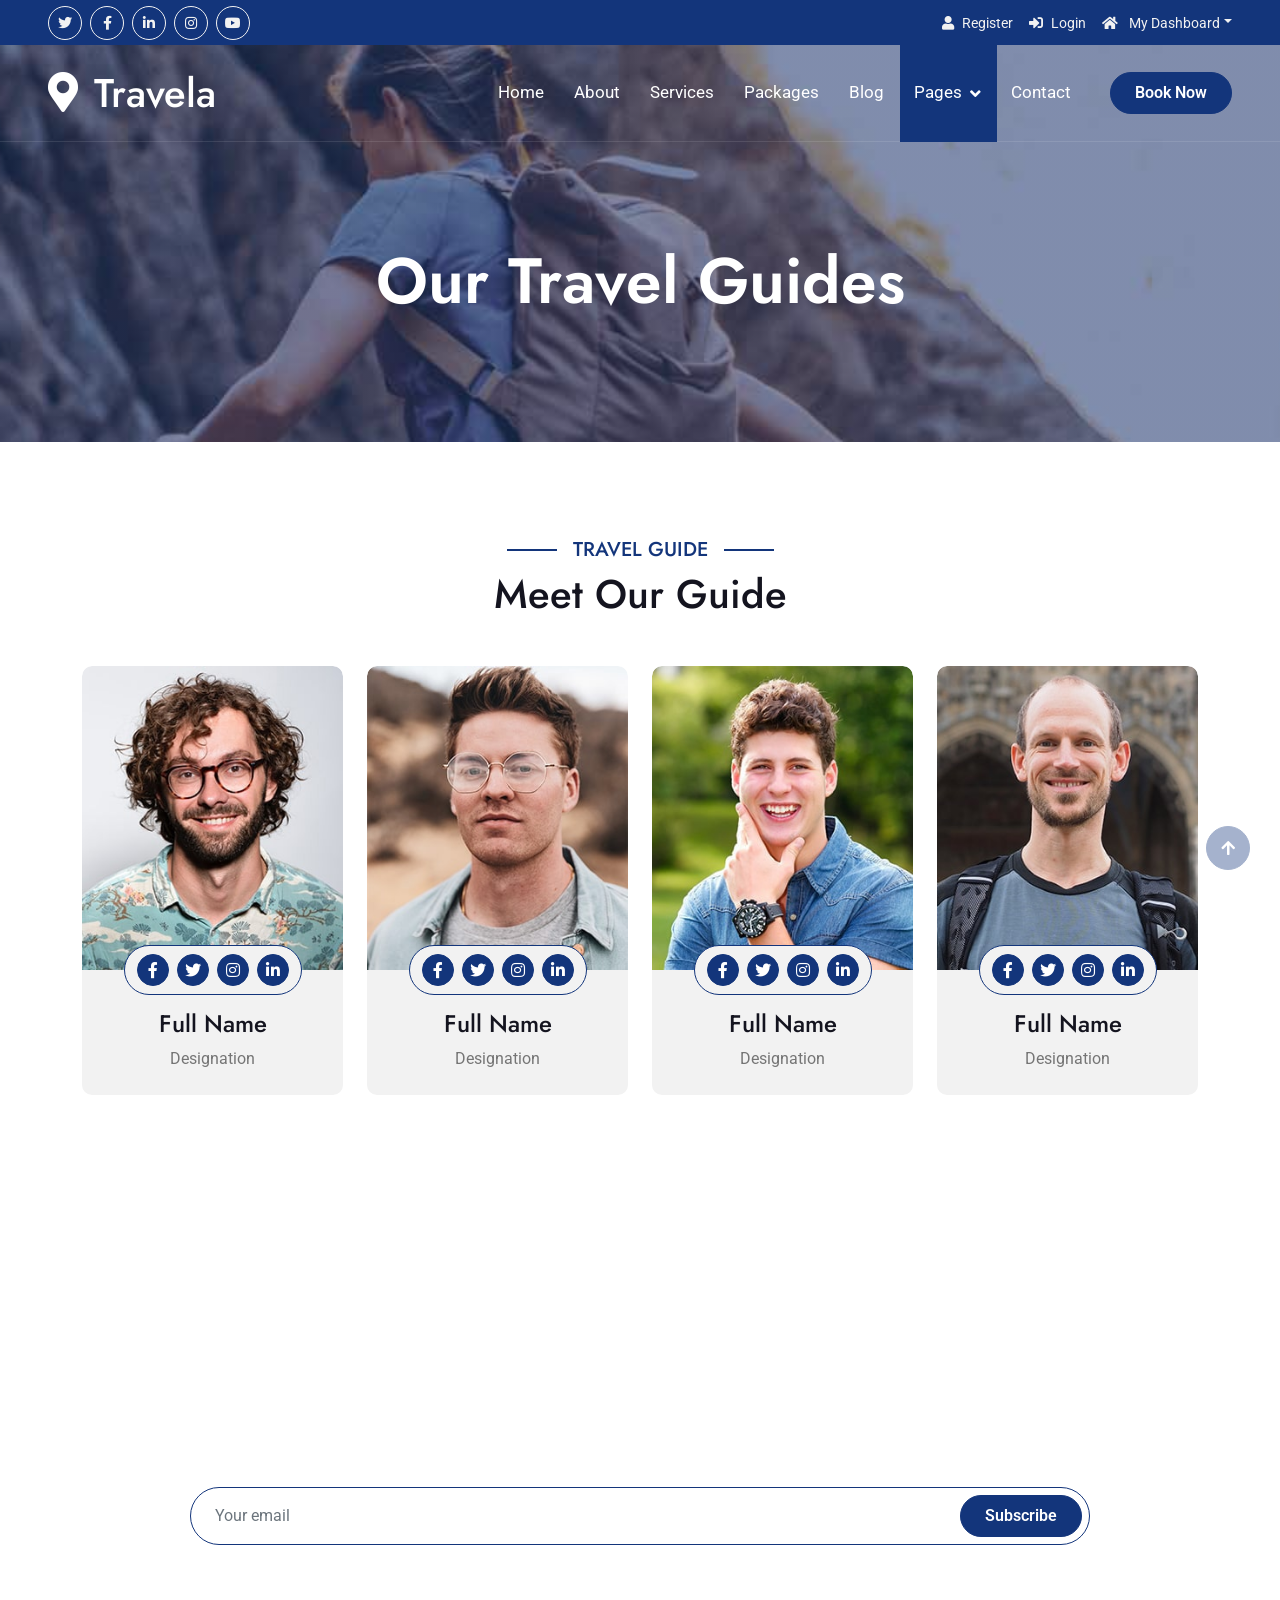
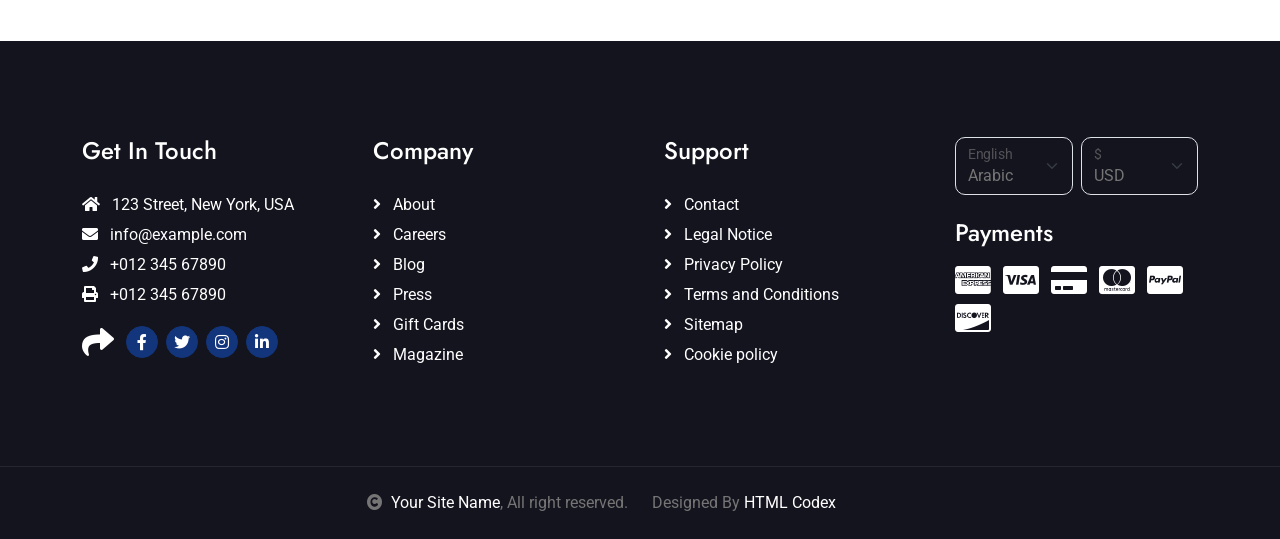
<file: guides.html>
<!DOCTYPE html>
<html lang="en">
  <head>
    <meta charset="utf-8" />
    <title>Travela - Tourism Website Template</title>
    <meta content="width=device-width, initial-scale=1.0" name="viewport" />
    <meta content="" name="keywords" />
    <meta content="" name="description" />

    <!-- Google Web Fonts -->
    <link rel="preconnect" href="https://fonts.googleapis.com" />
    <link rel="preconnect" href="https://fonts.gstatic.com" crossorigin />
    <link
      href="https://fonts.googleapis.com/css2?family=Jost:wght@500;600&family=Roboto&display=swap"
      rel="stylesheet"
    />

    <!-- Icon Font Stylesheet -->
    <link
      rel="stylesheet"
      href="https://use.fontawesome.com/releases/v5.15.4/css/all.css"
    />
    <link
      href="https://cdn.jsdelivr.net/npm/bootstrap-icons@1.4.1/font/bootstrap-icons.css"
      rel="stylesheet"
    />

    <!-- Libraries Stylesheet -->
    <link href="lib/owlcarousel/assets/owl.carousel.min.css" rel="stylesheet" />
    <link href="lib/lightbox/css/lightbox.min.css" rel="stylesheet" />

    <!-- Customized Bootstrap Stylesheet -->
    <link href="css/bootstrap.min.css" rel="stylesheet" />

    <!-- Template Stylesheet -->
    <link href="css/style.css" rel="stylesheet" />
  </head>

  <body>
    <!-- Spinner Start -->
    <div
      id="spinner"
      class="show bg-white position-fixed translate-middle w-100 vh-100 top-50 start-50 d-flex align-items-center justify-content-center"
    >
      <div
        class="spinner-border text-primary"
        style="width: 3rem; height: 3rem"
        role="status"
      >
        <span class="sr-only">Loading...</span>
      </div>
    </div>
    <!-- Spinner End -->

    <!-- Topbar Start -->
    <div class="container-fluid bg-primary px-5 d-none d-lg-block">
      <div class="row gx-0">
        <div class="col-lg-8 text-center text-lg-start mb-2 mb-lg-0">
          <div class="d-inline-flex align-items-center" style="height: 45px">
            <a
              class="btn btn-sm btn-outline-light btn-sm-square rounded-circle me-2"
              href=""
              ><i class="fab fa-twitter fw-normal"></i
            ></a>
            <a
              class="btn btn-sm btn-outline-light btn-sm-square rounded-circle me-2"
              href=""
              ><i class="fab fa-facebook-f fw-normal"></i
            ></a>
            <a
              class="btn btn-sm btn-outline-light btn-sm-square rounded-circle me-2"
              href=""
              ><i class="fab fa-linkedin-in fw-normal"></i
            ></a>
            <a
              class="btn btn-sm btn-outline-light btn-sm-square rounded-circle me-2"
              href=""
              ><i class="fab fa-instagram fw-normal"></i
            ></a>
            <a
              class="btn btn-sm btn-outline-light btn-sm-square rounded-circle"
              href=""
              ><i class="fab fa-youtube fw-normal"></i
            ></a>
          </div>
        </div>
        <div class="col-lg-4 text-center text-lg-end">
          <div class="d-inline-flex align-items-center" style="height: 45px">
            <a href="#"
              ><small class="me-3 text-light"
                ><i class="fa fa-user me-2"></i>Register</small
              ></a
            >
            <a href="#"
              ><small class="me-3 text-light"
                ><i class="fa fa-sign-in-alt me-2"></i>Login</small
              ></a
            >
            <div class="dropdown">
              <a
                href="#"
                class="dropdown-toggle text-light"
                data-bs-toggle="dropdown"
                ><small><i class="fa fa-home me-2"></i> My Dashboard</small></a
              >
              <div class="dropdown-menu rounded">
                <a href="#" class="dropdown-item"
                  ><i class="fas fa-user-alt me-2"></i> My Profile</a
                >
                <a href="#" class="dropdown-item"
                  ><i class="fas fa-comment-alt me-2"></i> Inbox</a
                >
                <a href="#" class="dropdown-item"
                  ><i class="fas fa-bell me-2"></i> Notifications</a
                >
                <a href="#" class="dropdown-item"
                  ><i class="fas fa-cog me-2"></i> Account Settings</a
                >
                <a href="#" class="dropdown-item"
                  ><i class="fas fa-power-off me-2"></i> Log Out</a
                >
              </div>
            </div>
          </div>
        </div>
      </div>
    </div>
    <!-- Topbar End -->

    <!-- Navbar & Hero Start -->
    <div class="container-fluid position-relative p-0">
      <nav
        class="navbar navbar-expand-lg navbar-light px-4 px-lg-5 py-3 py-lg-0"
      >
        <a href="" class="navbar-brand p-0">
          <h1 class="m-0"><i class="fa fa-map-marker-alt me-3"></i>Travela</h1>
          <!-- <img src="img/logo.png" alt="Logo"> -->
        </a>
        <button
          class="navbar-toggler"
          type="button"
          data-bs-toggle="collapse"
          data-bs-target="#navbarCollapse"
        >
          <span class="fa fa-bars"></span>
        </button>
        <div class="collapse navbar-collapse" id="navbarCollapse">
          <div class="navbar-nav ms-auto py-0">
            <a href="/" class="nav-item nav-link">Home</a>
            <a href="/about" class="nav-item nav-link">About</a>
            <a href="/services" class="nav-item nav-link">Services</a>
            <a href="/packages" class="nav-item nav-link">Packages</a>
            <a href="/blog" class="nav-item nav-link">Blog</a>
            <div class="nav-item dropdown">
              <a
                href="#"
                class="nav-link dropdown-toggle active"
                data-bs-toggle="dropdown"
                >Pages</a
              >
              <div class="dropdown-menu m-0">
                <a href="destination" class="dropdown-item">Destination</a>
                <a href="tour" class="dropdown-item">Explore Tour</a>
                <a href="booking" class="dropdown-item">Travel Booking</a>
                <a href="gallery" class="dropdown-item">Our Gallery</a>
                <a href="guides" class="dropdown-item active">Travel Guides</a>
                <a href="testimonial" class="dropdown-item">Testimonial</a>
                <a href="404" class="dropdown-item">404 Page</a>
              </div>
            </div>
            <a href="/contact" class="nav-item nav-link">Contact</a>
          </div>
          <a href="" class="btn btn-primary rounded-pill py-2 px-4 ms-lg-4"
            >Book Now</a
          >
        </div>
      </nav>
    </div>
    <!-- Navbar & Hero End -->

        <!-- Header Start -->
        <div class="container-fluid bg-breadcrumb">
            <div class="container text-center py-5" style="max-width: 900px;">
                <h3 class="text-white display-3 mb-4">Our Travel Guides</h1>
                   
            </div>
        </div>
        <!-- Header End -->

    <!-- Travel Guide Start -->
    <div class="container-fluid guide py-5">
      <div class="container py-5">
        <div class="mx-auto text-center mb-5" style="max-width: 900px">
          <h5 class="section-title px-3">Travel Guide</h5>
          <h1 class="mb-0">Meet Our Guide</h1>
        </div>
        <div class="row g-4">
          <div class="col-md-6 col-lg-3">
            <div class="guide-item">
              <div class="guide-img">
                <div class="guide-img-efects">
                  <img
                    src="img/guide-1.jpg"
                    class="img-fluid w-100 rounded-top"
                    alt="Image"
                  />
                </div>
                <div class="guide-icon rounded-pill p-2">
                  <a
                    class="btn btn-square btn-primary rounded-circle mx-1"
                    href=""
                    ><i class="fab fa-facebook-f"></i
                  ></a>
                  <a
                    class="btn btn-square btn-primary rounded-circle mx-1"
                    href=""
                    ><i class="fab fa-twitter"></i
                  ></a>
                  <a
                    class="btn btn-square btn-primary rounded-circle mx-1"
                    href=""
                    ><i class="fab fa-instagram"></i
                  ></a>
                  <a
                    class="btn btn-square btn-primary rounded-circle mx-1"
                    href=""
                    ><i class="fab fa-linkedin-in"></i
                  ></a>
                </div>
              </div>
              <div class="guide-title text-center rounded-bottom p-4">
                <div class="guide-title-inner">
                  <h4 class="mt-3">Full Name</h4>
                  <p class="mb-0">Designation</p>
                </div>
              </div>
            </div>
          </div>
          <div class="col-md-6 col-lg-3">
            <div class="guide-item">
              <div class="guide-img">
                <div class="guide-img-efects">
                  <img
                    src="img/guide-2.jpg"
                    class="img-fluid w-100 rounded-top"
                    alt="Image"
                  />
                </div>
                <div class="guide-icon rounded-pill p-2">
                  <a
                    class="btn btn-square btn-primary rounded-circle mx-1"
                    href=""
                    ><i class="fab fa-facebook-f"></i
                  ></a>
                  <a
                    class="btn btn-square btn-primary rounded-circle mx-1"
                    href=""
                    ><i class="fab fa-twitter"></i
                  ></a>
                  <a
                    class="btn btn-square btn-primary rounded-circle mx-1"
                    href=""
                    ><i class="fab fa-instagram"></i
                  ></a>
                  <a
                    class="btn btn-square btn-primary rounded-circle mx-1"
                    href=""
                    ><i class="fab fa-linkedin-in"></i
                  ></a>
                </div>
              </div>
              <div class="guide-title text-center rounded-bottom p-4">
                <div class="guide-title-inner">
                  <h4 class="mt-3">Full Name</h4>
                  <p class="mb-0">Designation</p>
                </div>
              </div>
            </div>
          </div>
          <div class="col-md-6 col-lg-3">
            <div class="guide-item">
              <div class="guide-img">
                <div class="guide-img-efects">
                  <img
                    src="img/guide-3.jpg"
                    class="img-fluid w-100 rounded-top"
                    alt="Image"
                  />
                </div>
                <div class="guide-icon rounded-pill p-2">
                  <a
                    class="btn btn-square btn-primary rounded-circle mx-1"
                    href=""
                    ><i class="fab fa-facebook-f"></i
                  ></a>
                  <a
                    class="btn btn-square btn-primary rounded-circle mx-1"
                    href=""
                    ><i class="fab fa-twitter"></i
                  ></a>
                  <a
                    class="btn btn-square btn-primary rounded-circle mx-1"
                    href=""
                    ><i class="fab fa-instagram"></i
                  ></a>
                  <a
                    class="btn btn-square btn-primary rounded-circle mx-1"
                    href=""
                    ><i class="fab fa-linkedin-in"></i
                  ></a>
                </div>
              </div>
              <div class="guide-title text-center rounded-bottom p-4">
                <div class="guide-title-inner">
                  <h4 class="mt-3">Full Name</h4>
                  <p class="mb-0">Designation</p>
                </div>
              </div>
            </div>
          </div>
          <div class="col-md-6 col-lg-3">
            <div class="guide-item">
              <div class="guide-img">
                <div class="guide-img-efects">
                  <img
                    src="img/guide-4.jpg"
                    class="img-fluid w-100 rounded-top"
                    alt="Image"
                  />
                </div>
                <div class="guide-icon rounded-pill p-2">
                  <a
                    class="btn btn-square btn-primary rounded-circle mx-1"
                    href=""
                    ><i class="fab fa-facebook-f"></i
                  ></a>
                  <a
                    class="btn btn-square btn-primary rounded-circle mx-1"
                    href=""
                    ><i class="fab fa-twitter"></i
                  ></a>
                  <a
                    class="btn btn-square btn-primary rounded-circle mx-1"
                    href=""
                    ><i class="fab fa-instagram"></i
                  ></a>
                  <a
                    class="btn btn-square btn-primary rounded-circle mx-1"
                    href=""
                    ><i class="fab fa-linkedin-in"></i
                  ></a>
                </div>
              </div>
              <div class="guide-title text-center rounded-bottom p-4">
                <div class="guide-title-inner">
                  <h4 class="mt-3">Full Name</h4>
                  <p class="mb-0">Designation</p>
                </div>
              </div>
            </div>
          </div>
        </div>
      </div>
    </div>
    <!-- Travel Guide End -->

    <!-- Subscribe Start -->
    <div class="container-fluid subscribe py-5">
      <div class="container text-center py-5">
        <div class="mx-auto text-center" style="max-width: 900px">
          <h5 class="subscribe-title px-3">Subscribe</h5>
          <h1 class="text-white mb-4">Our Newsletter</h1>
          <p class="text-white mb-5">
            Lorem ipsum dolor sit amet consectetur adipisicing elit. Laborum
            tempore nam, architecto doloremque velit explicabo? Voluptate sunt
            eveniet fuga eligendi! Expedita laudantium fugiat corrupti eum cum
            repellat a laborum quasi.
          </p>
          <div class="position-relative mx-auto">
            <input
              class="form-control border-primary rounded-pill w-100 py-3 ps-4 pe-5"
              type="text"
              placeholder="Your email"
            />
            <button
              type="button"
              class="btn btn-primary rounded-pill position-absolute top-0 end-0 py-2 px-4 mt-2 me-2"
            >
              Subscribe
            </button>
          </div>
        </div>
      </div>
    </div>
    <!-- Subscribe End -->

    <!-- Footer Start -->
    <div class="container-fluid footer py-5">
      <div class="container py-5">
        <div class="row g-5">
          <div class="col-md-6 col-lg-6 col-xl-3">
            <div class="footer-item d-flex flex-column">
              <h4 class="mb-4 text-white">Get In Touch</h4>
              <a href=""
                ><i class="fas fa-home me-2"></i> 123 Street, New York, USA</a
              >
              <a href=""
                ><i class="fas fa-envelope me-2"></i> info@example.com</a
              >
              <a href=""><i class="fas fa-phone me-2"></i> +012 345 67890</a>
              <a href="" class="mb-3"
                ><i class="fas fa-print me-2"></i> +012 345 67890</a
              >
              <div class="d-flex align-items-center">
                <i class="fas fa-share fa-2x text-white me-2"></i>
                <a
                  class="btn-square btn btn-primary rounded-circle mx-1"
                  href=""
                  ><i class="fab fa-facebook-f"></i
                ></a>
                <a
                  class="btn-square btn btn-primary rounded-circle mx-1"
                  href=""
                  ><i class="fab fa-twitter"></i
                ></a>
                <a
                  class="btn-square btn btn-primary rounded-circle mx-1"
                  href=""
                  ><i class="fab fa-instagram"></i
                ></a>
                <a
                  class="btn-square btn btn-primary rounded-circle mx-1"
                  href=""
                  ><i class="fab fa-linkedin-in"></i
                ></a>
              </div>
            </div>
          </div>
          <div class="col-md-6 col-lg-6 col-xl-3">
            <div class="footer-item d-flex flex-column">
              <h4 class="mb-4 text-white">Company</h4>
              <a href=""><i class="fas fa-angle-right me-2"></i> About</a>
              <a href=""><i class="fas fa-angle-right me-2"></i> Careers</a>
              <a href=""><i class="fas fa-angle-right me-2"></i> Blog</a>
              <a href=""><i class="fas fa-angle-right me-2"></i> Press</a>
              <a href=""><i class="fas fa-angle-right me-2"></i> Gift Cards</a>
              <a href=""><i class="fas fa-angle-right me-2"></i> Magazine</a>
            </div>
          </div>
          <div class="col-md-6 col-lg-6 col-xl-3">
            <div class="footer-item d-flex flex-column">
              <h4 class="mb-4 text-white">Support</h4>
              <a href=""><i class="fas fa-angle-right me-2"></i> Contact</a>
              <a href=""
                ><i class="fas fa-angle-right me-2"></i> Legal Notice</a
              >
              <a href=""
                ><i class="fas fa-angle-right me-2"></i> Privacy Policy</a
              >
              <a href=""
                ><i class="fas fa-angle-right me-2"></i> Terms and Conditions</a
              >
              <a href=""><i class="fas fa-angle-right me-2"></i> Sitemap</a>
              <a href=""
                ><i class="fas fa-angle-right me-2"></i> Cookie policy</a
              >
            </div>
          </div>
          <div class="col-md-6 col-lg-6 col-xl-3">
            <div class="footer-item">
              <div class="row gy-3 gx-2 mb-4">
                <div class="col-xl-6">
                  <form>
                    <div class="form-floating">
                      <select class="form-select bg-dark border" id="select1">
                        <option value="1">Arabic</option>
                        <option value="2">German</option>
                        <option value="3">Greek</option>
                        <option value="3">New York</option>
                      </select>
                      <label for="select1">English</label>
                    </div>
                  </form>
                </div>
                <div class="col-xl-6">
                  <form>
                    <div class="form-floating">
                      <select class="form-select bg-dark border" id="select1">
                        <option value="1">USD</option>
                        <option value="2">EUR</option>
                        <option value="3">INR</option>
                        <option value="3">GBP</option>
                      </select>
                      <label for="select1">$</label>
                    </div>
                  </form>
                </div>
              </div>
              <h4 class="text-white mb-3">Payments</h4>
              <div class="footer-bank-card">
                <a href="#" class="text-white me-2"
                  ><i class="fab fa-cc-amex fa-2x"></i
                ></a>
                <a href="#" class="text-white me-2"
                  ><i class="fab fa-cc-visa fa-2x"></i
                ></a>
                <a href="#" class="text-white me-2"
                  ><i class="fas fa-credit-card fa-2x"></i
                ></a>
                <a href="#" class="text-white me-2"
                  ><i class="fab fa-cc-mastercard fa-2x"></i
                ></a>
                <a href="#" class="text-white me-2"
                  ><i class="fab fa-cc-paypal fa-2x"></i
                ></a>
                <a href="#" class="text-white"
                  ><i class="fab fa-cc-discover fa-2x"></i
                ></a>
              </div>
            </div>
          </div>
        </div>
      </div>
    </div>
    <!-- Footer End -->

    <!-- Copyright Start -->
    <div class="container-fluid copyright text-body py-4">
      <div class="container">
        <div class="row g-4 align-items-center">
          <div class="col-md-6 text-center text-md-end mb-md-0">
            <i class="fas fa-copyright me-2"></i
            ><a class="text-white" href="#">Your Site Name</a>, All right
            reserved.
          </div>
          <div class="col-md-6 text-center text-md-start">
            <!--/*** This template is free as long as you keep the below author’s credit link/attribution link/backlink. ***/-->
            <!--/*** If you'd like to use the template without the below author’s credit link/attribution link/backlink, ***/-->
            <!--/*** you can purchase the Credit Removal License from "https://htmlcodex.com/credit-removal". ***/-->
            Designed By
            <a class="text-white" href="https://htmlcodex.com">HTML Codex</a>
          </div>
        </div>
      </div>
    </div>
    <!-- Copyright End -->

    <!-- Back to Top -->
    <a
      href="#"
      class="btn btn-primary btn-primary-outline-0 btn-md-square back-to-top"
      ><i class="fa fa-arrow-up"></i
    ></a>

    <!-- JavaScript Libraries -->
    <script src="https://ajax.googleapis.com/ajax/libs/jquery/3.6.4/jquery.min.js"></script>
    <script src="https://cdn.jsdelivr.net/npm/bootstrap@5.0.0/dist/js/bootstrap.bundle.min.js"></script>
    <script src="lib/easing/easing.min.js"></script>
    <script src="lib/waypoints/waypoints.min.js"></script>
    <script src="lib/owlcarousel/owl.carousel.min.js"></script>
    <script src="lib/lightbox/js/lightbox.min.js"></script>

    <!-- Template Javascript -->
    <script src="js/main.js"></script>
  </body>
</html>
</file>
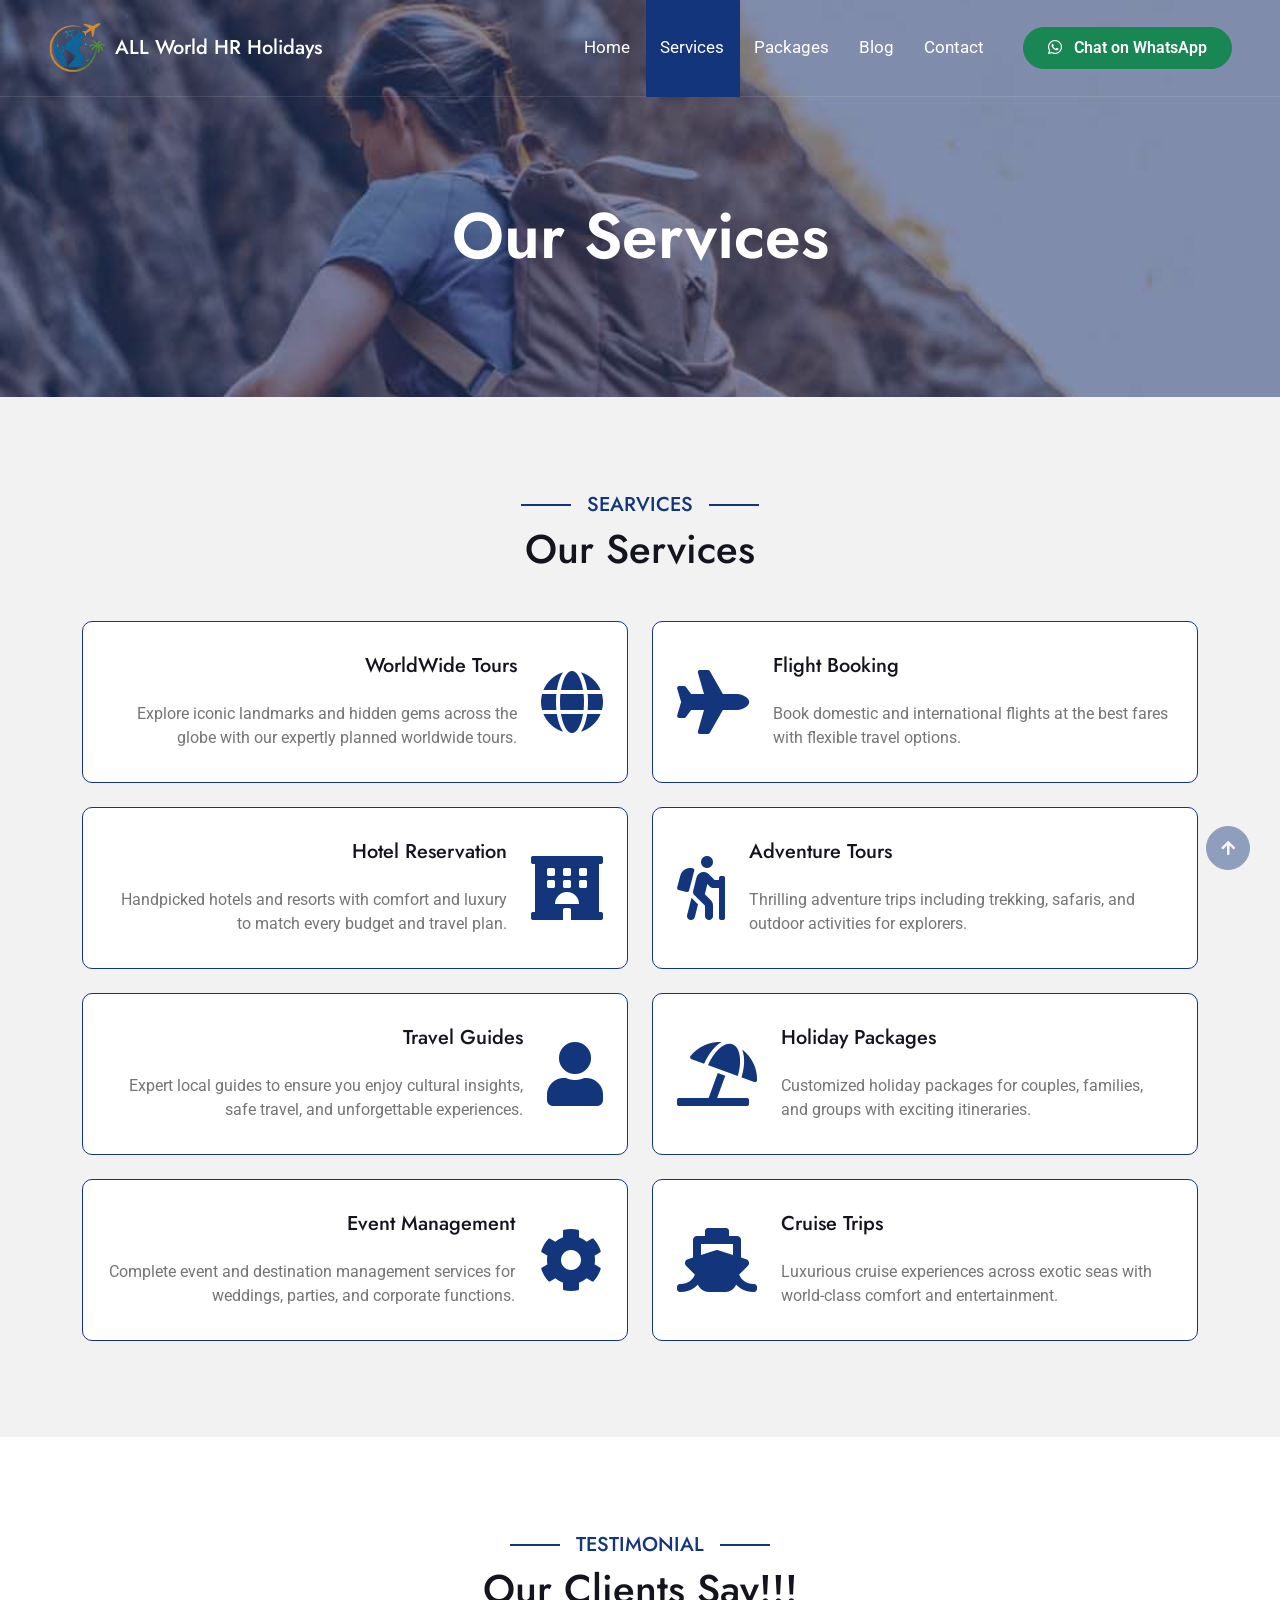
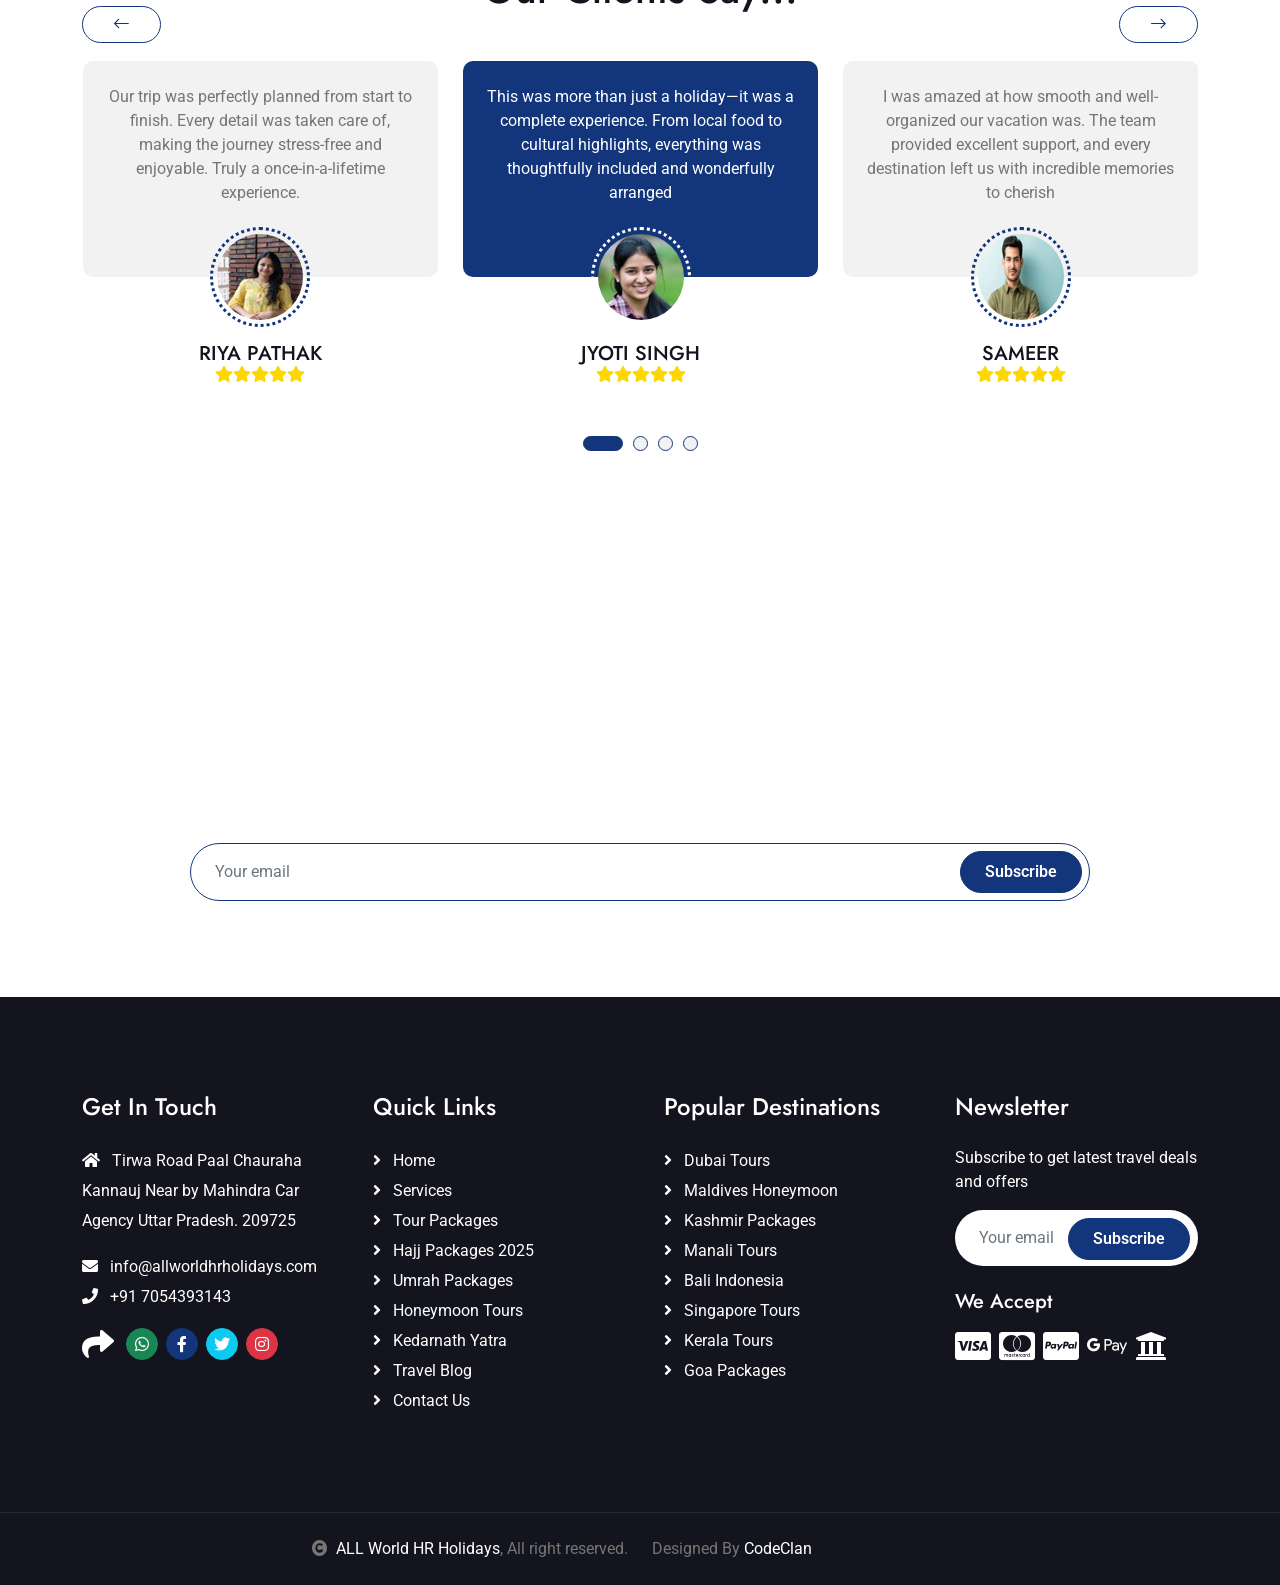
<file: services.html>
<!DOCTYPE html>
<html lang="en">

     <head>
    <meta charset="utf-8" />

    <!-- Primary Meta Tags -->
    <title>
      Hajj & Umrah Packages 2025 | Honeymoon Tours | Kedarnath Yatra - ALL World
      HR Holidays
    </title>
    <meta
      name="title"
      content="Hajj & Umrah Packages 2025 | Honeymoon Tours | Kedarnath Yatra - ALL World HR Holidays"
    />
    <meta
      name="description"
      content="Book best Hajj packages 2025, Umrah tours, romantic honeymoon destinations, Kedarnath yatra. Affordable international & domestic holiday packages. 5-star hotels, flights & guided tours. ✓ 24/7 Support ✓ Best Prices"
    />
    <meta
      name="keywords"
      content="hajj packages 2025, umrah packages, hajj umrah tour, kedarnath yatra packages, honeymoon packages India, manali honeymoon, Kashmir tour packages, international tour packages, Dubai tour, Maldives honeymoon, family holiday packages, corporate tour packages, pilgrimage tours, religious tour packages, budget travel packages India"
    />
    <meta name="author" content="ALL World HR Holidays" />
    <meta name="robots" content="index, follow" />
    <meta name="language" content="English" />
    <meta name="revisit-after" content="7 days" />
    <meta name="viewport" content="width=device-width, initial-scale=1.0" />

    <!-- Open Graph / Facebook Meta Tags -->
    <meta property="og:type" content="website" />
    <meta property="og:url" content="https://allworldhrholidays.com/" />
    <meta
      property="og:title"
      content="Hajj & Umrah Packages 2025 | Honeymoon Tours | Kedarnath Yatra"
    />
    <meta
      property="og:description"
      content="Book best Hajj packages 2025, Umrah tours, romantic honeymoon destinations, Kedarnath yatra. Affordable international & domestic holiday packages."
    />
    <meta
      property="og:image"
      content="https://allworldhrholidays.com/img/logo.png"
    />
    <meta property="og:site_name" content="ALL World HR Holidays" />

    <!-- Twitter Meta Tags -->
    <meta name="twitter:card" content="summary_large_image" />
    <meta name="twitter:url" content="https://allworldhrholidays.com/" />
    <meta
      name="twitter:title"
      content="Hajj & Umrah Packages 2025 | Honeymoon Tours | Kedarnath Yatra"
    />
    <meta
      name="twitter:description"
      content="Book best Hajj packages 2025, Umrah tours, romantic honeymoon destinations, Kedarnath yatra. Affordable international & domestic holiday packages."
    />
    <meta
      name="twitter:image"
      content="https://allworldhrholidays.com/img/logo.png"
    />

    <!-- Canonical URL -->
    <link rel="canonical" href="https://allworldhrholidays.com/" />

    <!-- Favicon -->
    <link rel="icon" type="image/png" href="img/logo.png" />
    <link rel="apple-touch-icon" href="img/logo.png" />

    <!-- Geo Tags -->
    <meta name="geo.region" content="IN-UP" />
    <meta name="geo.placename" content="Kannauj, Uttar Pradesh" />
    <meta name="geo.position" content="27.0514;79.9145" />
    <meta name="ICBM" content="27.0514, 79.9145" />

    <!-- Structured Data - Organization Schema -->
    <script type="application/ld+json">
      {
        "@context": "https://schema.org",
        "@type": "TravelAgency",
        "name": "ALL World HR Holidays",
        "url": "https://allworldhrholidays.com",
        "logo": "https://allworldhrholidays.com/img/logo.png",
        "description": "Leading travel agency offering Hajj, Umrah, honeymoon packages, Kedarnath yatra, and international tour packages",
        "address": {
          "@type": "PostalAddress",
          "streetAddress": "Tirwa Road Paal Chauraha, Near Mahindra Car Agency",
          "addressLocality": "Kannauj",
          "addressRegion": "Uttar Pradesh",
          "postalCode": "209725",
          "addressCountry": "IN"
        },
        "contactPoint": {
          "@type": "ContactPoint",
          "telephone": "+91-7054393143",
          "contactType": "Customer Service",
          "availableLanguage": ["English", "Hindi"],
          "areaServed": "IN"
        },
        "email": "info@allworldhrholidays.com",
        "telephone": "+91-7054393143",
        "priceRange": "₹₹",
        "sameAs": ["https://wa.me/917054393143"],
        "aggregateRating": {
          "@type": "AggregateRating",
          "ratingValue": "5",
          "reviewCount": "250"
        }
      }
    </script>

    <!-- Structured Data - Service Schema -->
    <script type="application/ld+json">
      {
        "@context": "https://schema.org",
        "@type": "Service",
        "serviceType": "Travel and Tourism",
        "provider": {
          "@type": "TravelAgency",
          "name": "ALL World HR Holidays"
        },
        "areaServed": {
          "@type": "Country",
          "name": "India"
        },
        "hasOfferCatalog": {
          "@type": "OfferCatalog",
          "name": "Travel Packages",
          "itemListElement": [
            {
              "@type": "Offer",
              "itemOffered": {
                "@type": "TouristTrip",
                "name": "Hajj Package 2025",
                "description": "Complete Hajj pilgrimage package to Saudi Arabia with flights, accommodation, and guided tours"
              }
            },
            {
              "@type": "Offer",
              "itemOffered": {
                "@type": "TouristTrip",
                "name": "Umrah Package",
                "description": "Affordable Umrah packages with comfortable stays in Makkah and Madinah"
              }
            },
            {
              "@type": "Offer",
              "itemOffered": {
                "@type": "TouristTrip",
                "name": "Kedarnath Yatra Package",
                "description": "Spiritual journey to Kedarnath temple with helicopter and trekking options"
              }
            },
            {
              "@type": "Offer",
              "itemOffered": {
                "@type": "TouristTrip",
                "name": "Honeymoon Package",
                "description": "Romantic honeymoon packages to Manali, Kashmir, Maldives, and Bali"
              }
            }
          ]
        }
      }
    </script>

    <!-- Structured Data - Breadcrumb -->
    <script type="application/ld+json">
      {
        "@context": "https://schema.org",
        "@type": "BreadcrumbList",
        "itemListElement": [
          {
            "@type": "ListItem",
            "position": 1,
            "name": "Home",
            "item": "https://allworldhrholidays.com/"
          }
        ]
      }
    </script>

    <!-- Google Web Fonts -->
    <link rel="preconnect" href="https://fonts.googleapis.com" />
    <link rel="preconnect" href="https://fonts.gstatic.com" crossorigin />
    <link
      href="https://fonts.googleapis.com/css2?family=Jost:wght@500;600&family=Roboto&display=swap"
      rel="stylesheet"
    />

    <!-- Icon Font Stylesheet -->
    <link
      rel="stylesheet"
      href="https://use.fontawesome.com/releases/v5.15.4/css/all.css"
    />
    <link
      href="https://cdn.jsdelivr.net/npm/bootstrap-icons@1.4.1/font/bootstrap-icons.css"
      rel="stylesheet"
    />

    <!-- Libraries Stylesheet -->
    <link href="lib/owlcarousel/assets/owl.carousel.min.css" rel="stylesheet" />
    <link href="lib/lightbox/css/lightbox.min.css" rel="stylesheet" />

    <!-- Customized Bootstrap Stylesheet -->
    <link href="css/bootstrap.min.css" rel="stylesheet" />

    <!-- Template Stylesheet -->
    <link href="css/style.css" rel="stylesheet" />

    <style>
      .national-item img,
      .international-item img {
        width: 100%;
        height: 250px;
        object-fit: cover;
        border-radius: 10px;
      }

      .packages {
        background-color: #f8f9fa;
      }

      .packages-item {
        height: 520px;
        display: flex;
        flex-direction: column;
        margin: 10px;
        border-radius: 10px;
        overflow: hidden;
        box-shadow: 0 4px 8px rgba(0, 0, 0, 0.1);
        background: white;
      }

      .packages-img {
        height: 200px;
        overflow: hidden;
      }

      .packages-img img {
        height: 100%;
        width: 100%;
        object-fit: cover;
      }

      .packages-content {
        flex: 1;
        display: flex;
        flex-direction: column;
        height: 320px;
      }

      .packages-content .p-4 {
        flex: 1;
        display: flex;
        flex-direction: column;
        height: 260px;
      }

      .packages-content h5 {
        height: 50px;
        display: flex;
        align-items: center;
        font-size: 1.1rem;
        line-height: 1.2;
        margin-bottom: 10px !important;
      }

      .packages-content .mb-3 {
        height: 25px;
        margin-bottom: 15px !important;
      }

      .packages-content p {
        flex: 1;
        font-size: 1rem;
        line-height: 1.4;
        margin-bottom: 0 !important;
        overflow: hidden;
        display: -webkit-box;
        -webkit-line-clamp: 6;
        -webkit-box-orient: vertical;
      }

      .owl-carousel .owl-item {
        display: flex;
        align-items: stretch;
      }

      @media (max-width: 768px) {
        .packages-item {
          height: 480px;
          margin: 5px;
        }

        .packages-content .p-4 {
          height: 220px;
        }

        .packages-content h5 {
          height: 45px;
          font-size: 1rem;
        }

        .packages-content p {
          font-size: 0.9rem;
          -webkit-line-clamp: 5;
        }
      }
    </style>
  </head>

    <body>

        <!-- Spinner Start -->
        <div id="spinner" class="show bg-white position-fixed translate-middle w-100 vh-100 top-50 start-50 d-flex align-items-center justify-content-center">
            <div class="spinner-border text-primary" style="width: 3rem; height: 3rem;" role="status">
                <span class="sr-only">Loading...</span>
            </div>
        </div>
        <!-- Spinner End -->

    
        <!-- Topbar End -->

        <!-- Navbar & Hero Start -->
        <div class="container-fluid position-relative p-0">
            <nav class="navbar navbar-expand-lg navbar-light px-4 px-lg-5 py-3 py-lg-0">
                <a href="/" class="navbar-brand d-flex align-items-center p-0">
          <img
            src="img/logo.png"
            alt="Logo"
            class="img-fluid me-2"
            style="height: 100px; width: auto"
          />
          <h1 class="m-0 fs-5">ALL World HR Holidays</h1>
        </a>
                <button class="navbar-toggler" type="button" data-bs-toggle="collapse" data-bs-target="#navbarCollapse">
                    <span class="fa fa-bars"></span>
                </button>
                <div class="collapse navbar-collapse" id="navbarCollapse">
                    <div class="navbar-nav ms-auto py-0">
                        <a href="/" class="nav-item nav-link">Home</a>
                        <a href="/services" class="nav-item nav-link active">Services</a>
                        <a href="/packages" class="nav-item nav-link">Packages</a>
                        <a href="/blog" class="nav-item nav-link">Blog</a>
                     
                        <a href="/contact" class="nav-item nav-link">Contact</a>
                    </div>
                  <a href="https://wa.me/+917054393143" 
   target="_blank" 
   class="btn btn-success rounded-pill py-2 px-4 ms-lg-4">
   <i class="fab fa-whatsapp me-2"></i> Chat on WhatsApp
</a>
 </div>
            </nav>
        </div>
        <!-- Navbar & Hero End -->

        <!-- Header Start -->
        <div class="container-fluid bg-breadcrumb">
            <div class="container text-center py-5" style="max-width: 900px;">
                <h3 class="text-white display-3 mb-4">Our Services</h1>
                
            </div>
        </div>
        <!-- Header End -->

         <!-- Services Start -->
        <div class="container-fluid bg-light service py-5">
            <div class="container py-5">
                <div class="mx-auto text-center mb-5" style="max-width: 900px;">
                    <h5 class="section-title px-3">Searvices</h5>
                    <h1 class="mb-0">Our Services</h1>
                </div>
                <div class="row g-4">
    <div class="col-lg-6">
        <div class="row g-4">
            <!-- Service 1 -->
            <div class="col-12">
                <div class="service-content-inner d-flex align-items-center bg-white border border-primary rounded p-4 pe-0">
                    <div class="service-content text-end">
                        <h5 class="mb-4">WorldWide Tours</h5>
                        <p class="mb-0">Explore iconic landmarks and hidden gems across the globe with our expertly planned worldwide tours.</p>
                    </div>
                    <div class="service-icon p-4">
                        <i class="fa fa-globe fa-4x text-primary"></i>
                    </div>
                </div>
            </div>
            <!-- Service 2 -->
            <div class="col-12">
                <div class="service-content-inner d-flex align-items-center  bg-white border border-primary rounded p-4 pe-0">
                    <div class="service-content text-end">
                        <h5 class="mb-4">Hotel Reservation</h5>
                        <p class="mb-0">Handpicked hotels and resorts with comfort and luxury to match every budget and travel plan.</p>
                    </div>
                    <div class="service-icon p-4">
                        <i class="fa fa-hotel fa-4x text-primary"></i>
                    </div>
                </div>
            </div>
            <!-- Service 3 -->
            <div class="col-12">
                <div class="service-content-inner d-flex align-items-center bg-white border border-primary rounded p-4 pe-0">
                    <div class="service-content text-end">
                        <h5 class="mb-4">Travel Guides</h5>
                        <p class="mb-0">Expert local guides to ensure you enjoy cultural insights, safe travel, and unforgettable experiences.</p>
                    </div>
                    <div class="service-icon p-4">
                        <i class="fa fa-user fa-4x text-primary"></i>
                    </div>
                </div>
            </div>
            <!-- Service 4 -->
            <div class="col-12">
                <div class="service-content-inner d-flex align-items-center bg-white border border-primary rounded p-4 pe-0">
                    <div class="service-content text-end">
                        <h5 class="mb-4">Event Management</h5>
                        <p class="mb-0">Complete event and destination management services for weddings, parties, and corporate functions.</p>
                    </div>
                    <div class="service-icon p-4">
                        <i class="fa fa-cog fa-4x text-primary"></i>
                    </div>
                </div>
            </div>
        </div>
    </div>

    <div class="col-lg-6">
        <div class="row g-4">
            <!-- Service 5 -->
            <div class="col-12">
                <div class="service-content-inner d-flex align-items-center bg-white border border-primary rounded p-4 ps-0">
                    <div class="service-icon p-4">
                        <i class="fa fa-plane fa-4x text-primary"></i>
                    </div>
                    <div class="service-content">
                        <h5 class="mb-4">Flight Booking</h5>
                        <p class="mb-0">Book domestic and international flights at the best fares with flexible travel options.</p>
                    </div>
                </div>
            </div>
            <!-- Service 6 -->
            <div class="col-12">
                <div class="service-content-inner d-flex align-items-center bg-white border border-primary rounded p-4 ps-0">
                    <div class="service-icon p-4">
                        <i class="fa fa-hiking fa-4x text-primary"></i>
                    </div>
                    <div class="service-content">
                        <h5 class="mb-4">Adventure Tours</h5>
                        <p class="mb-0">Thrilling adventure trips including trekking, safaris, and outdoor activities for explorers.</p>
                    </div>
                </div>
            </div>
            <!-- Service 7 -->
            <div class="col-12">
                <div class="service-content-inner d-flex align-items-center bg-white border border-primary rounded p-4 ps-0">
                    <div class="service-icon p-4">
                        <i class="fa fa-umbrella-beach fa-4x text-primary"></i>
                    </div>
                    <div class="service-content">
                        <h5 class="mb-4">Holiday Packages</h5>
                        <p class="mb-0">Customized holiday packages for couples, families, and groups with exciting itineraries.</p>
                    </div>
                </div>
            </div>
            <!-- Service 8 -->
            <div class="col-12">
                <div class="service-content-inner d-flex align-items-center bg-white border border-primary rounded p-4 ps-0">
                    <div class="service-icon p-4">
                        <i class="fa fa-ship fa-4x text-primary"></i>
                    </div>
                    <div class="service-content">
                        <h5 class="mb-4">Cruise Trips</h5>
                        <p class="mb-0">Luxurious cruise experiences across exotic seas with world-class comfort and entertainment.</p>
                    </div>
                </div>
            </div>
        </div>
    </div>
</div>


            </div>
        </div>
        <!-- Services End -->

   
        <!-- Testimonial Start -->
        <div class="container-fluid testimonial py-5">
            <div class="container py-5">
                <div class="mx-auto text-center mb-5" style="max-width: 900px;">
                    <h5 class="section-title px-3">Testimonial</h5>
                    <h1 class="mb-0">Our Clients Say!!!</h1>
                </div>
                <div class="testimonial-carousel owl-carousel">
                    <div class="testimonial-item text-center rounded pb-4">
                        <div class="testimonial-comment bg-light rounded p-4">
                            <p class="text-center mb-5">This was more than just a holiday—it was a complete experience. From local food to cultural highlights, everything was thoughtfully included and wonderfully arranged
                            </p>
                        </div>
                        <div class="testimonial-img p-1">
                            <img src="img/t1.jpg" class="img-fluid rounded-circle" alt="Image">
                        </div>
                        <div style="margin-top: -35px;">
                            <h5 class="mb-0">JYOTI SINGH</h5>
                            <!-- <p class="mb-0">New York, USA</p> -->
                            <div class="d-flex justify-content-center">
                                <i class="fas fa-star text-primary"></i>
                                <i class="fas fa-star text-primary"></i>
                                <i class="fas fa-star text-primary"></i>
                                <i class="fas fa-star text-primary"></i>
                                <i class="fas fa-star text-primary"></i>
                            </div>
                        </div>
                    </div>
                    <div class="testimonial-item text-center rounded pb-4">
                        <div class="testimonial-comment bg-light rounded p-4">
                            <p class="text-center mb-5">I was amazed at how smooth and well-organized our vacation was. The team provided excellent support, and every destination left us with incredible memories to cherish
                            </p>
                        </div>
                        <div class="testimonial-img p-1">
                            <img src="img/t2.jpg" class="img-fluid rounded-circle" alt="Image">
                        </div>
                        <div style="margin-top: -35px;">
                            <h5 class="mb-0">SAMEER</h5>
                            <!-- <p class="mb-0">New York, USA</p> -->
                            <div class="d-flex justify-content-center">
                                <i class="fas fa-star text-primary"></i>
                                <i class="fas fa-star text-primary"></i>
                                <i class="fas fa-star text-primary"></i>
                                <i class="fas fa-star text-primary"></i>
                                <i class="fas fa-star text-primary"></i>
                            </div>
                        </div>
                    </div>
                    <div class="testimonial-item text-center rounded pb-4">
                        <div class="testimonial-comment bg-light rounded p-4">
                            <p class="text-center mb-5">Traveling with this agency was the best decision we made. From beautiful hotels to guided tours, everything exceeded our expectations. We can’t wait for our next trip
                            </p>
                        </div>
                        <div class="testimonial-img p-1">
                            <img src="img/t3.jpg" class="img-fluid rounded-circle" alt="Image">
                        </div>
                        <div style="margin-top: -35px;">
                            <h5 class="mb-0">RAUSHAN GAIL</h5>
                            <!-- <p class="mb-0">New York, USA</p> -->
                            <div class="d-flex justify-content-center">
                                <i class="fas fa-star text-primary"></i>
                                <i class="fas fa-star text-primary"></i>
                                <i class="fas fa-star text-primary"></i>
                                <i class="fas fa-star text-primary"></i>
                                <i class="fas fa-star text-primary"></i>
                            </div>
                        </div>
                    </div>
                    <div class="testimonial-item text-center rounded pb-4">
                        <div class="testimonial-comment bg-light rounded p-4">
                            <p class="text-center mb-5">Our trip was perfectly planned from start to finish. Every detail was taken care of, making the journey stress-free and enjoyable. Truly a once-in-a-lifetime experience.
                            </p>
                        </div>
                        <div class="testimonial-img p-1">
                            <img src="img/t4.jpg" class="img-fluid rounded-circle" alt="Image">
                        </div>
                        <div style="margin-top: -35px;">
                            <h5 class="mb-0">RIYA PATHAK</h5>
                            <!-- <p class="mb-0">New York, USA</p> -->
                            <div class="d-flex justify-content-center">
                                <i class="fas fa-star text-primary"></i>
                                <i class="fas fa-star text-primary"></i>
                                <i class="fas fa-star text-primary"></i>
                                <i class="fas fa-star text-primary"></i>
                                <i class="fas fa-star text-primary"></i>
                            </div>
                        </div>
                    </div>
                </div>
            </div>
        </div>
        <!-- Testimonial End -->


        <!-- Subscribe Start -->
        <div class="container-fluid subscribe py-5">
            <div class="container text-center py-5">
                <div class="mx-auto text-center" style="max-width: 900px;">
                    <h5 class="subscribe-title px-3">Subscribe</h5>
                    <h1 class="text-white mb-4">Our Newsletter</h1>
                    <p class="text-white mb-5">Lorem ipsum dolor sit amet consectetur adipisicing elit. Laborum tempore nam, architecto doloremque velit explicabo? Voluptate sunt eveniet fuga eligendi! Expedita laudantium fugiat corrupti eum cum repellat a laborum quasi.
                    </p>
                    <div class="position-relative mx-auto">
                        <input class="form-control border-primary rounded-pill w-100 py-3 ps-4 pe-5" type="text" placeholder="Your email">
                        <button type="button" class="btn btn-primary rounded-pill position-absolute top-0 end-0 py-2 px-4 mt-2 me-2">Subscribe</button>
                    </div>
                </div>
            </div>
        </div>
        <!-- Subscribe End -->

         <!-- Footer Start -->
    <footer
      class="container-fluid footer py-5 bg-dark text-light"
      role="contentinfo"
    >
      <div class="container py-5">
        <div class="row g-5">
          <div class="col-md-6 col-lg-6 col-xl-3">
            <article class="footer-item d-flex flex-column">
              <h4 class="mb-4 text-white">Get In Touch</h4>
              <address>
                <a
                  href="https://goo.gl/maps/example"
                  target="_blank"
                  rel="noopener noreferrer"
                  ><i class="fas fa-home me-2"></i> Tirwa Road Paal Chauraha
                  Kannauj Near by Mahindra Car Agency Uttar Pradesh. 209725</a
                >
              </address>
              <a href="mailto:info@allworldhrholidays.com"
                ><i class="fas fa-envelope me-2"></i>
                info@allworldhrholidays.com</a
              >
              <a href="tel:+917054393143"
                ><i class="fas fa-phone me-2"></i> +91 7054393143</a
              >
              <div class="d-flex align-items-center mt-3">
                <i
                  class="fas fa-share fa-2x text-white me-2"
                  aria-hidden="true"
                ></i>
                <a
                  class="btn-square btn btn-success rounded-circle mx-1"
                  href="https://wa.me/917054393143"
                  target="_blank"
                  rel="noopener noreferrer"
                  aria-label="WhatsApp"
                  ><i class="fab fa-whatsapp"></i
                ></a>
                <a
                  class="btn-square btn btn-primary rounded-circle mx-1"
                  href="#"
                  target="_blank"
                  rel="noopener noreferrer"
                  aria-label="Facebook"
                  ><i class="fab fa-facebook-f"></i
                ></a>
                <a
                  class="btn-square btn btn-info rounded-circle mx-1"
                  href="#"
                  target="_blank"
                  rel="noopener noreferrer"
                  aria-label="Twitter"
                  ><i class="fab fa-twitter"></i
                ></a>
                <a
                  class="btn-square btn btn-danger rounded-circle mx-1"
                  href="#"
                  target="_blank"
                  rel="noopener noreferrer"
                  aria-label="Instagram"
                  ><i class="fab fa-instagram"></i
                ></a>
              </div>
            </article>
          </div>

          <div class="col-md-6 col-lg-6 col-xl-3">
            <nav
              class="footer-item d-flex flex-column"
              aria-label="Footer navigation"
            >
              <h4 class="mb-4 text-white">Quick Links</h4>
              <a href="/"><i class="fas fa-angle-right me-2"></i> Home</a>
              <a href="/services"
                ><i class="fas fa-angle-right me-2"></i> Services</a
              >
              <a href="/packages"
                ><i class="fas fa-angle-right me-2"></i> Tour Packages</a
              >
              <a href="?hajj-packages"
                ><i class="fas fa-angle-right me-2"></i> Hajj Packages 2025</a
              >
              <a href="?umrah-packages"
                ><i class="fas fa-angle-right me-2"></i> Umrah Packages</a
              >
              <a href="?honeymoon-packages"
                ><i class="fas fa-angle-right me-2"></i> Honeymoon Tours</a
              >
              <a href="?kedarnath-yatra"
                ><i class="fas fa-angle-right me-2"></i> Kedarnath Yatra</a
              >
              <a href="/blog"
                ><i class="fas fa-angle-right me-2"></i> Travel Blog</a
              >
              <a href="/contact"
                ><i class="fas fa-angle-right me-2"></i> Contact Us</a
              >
            </nav>
          </div>

          <div class="col-md-6 col-lg-6 col-xl-3">
            <article class="footer-item d-flex flex-column">
              <h4 class="mb-4 text-white">Popular Destinations</h4>
              <a href="?dubai-tour-packages"
                ><i class="fas fa-angle-right me-2"></i> Dubai Tours</a
              >
              <a href="?maldives-honeymoon"
                ><i class="fas fa-angle-right me-2"></i> Maldives Honeymoon</a
              >
              <a href="?kashmir-packages"
                ><i class="fas fa-angle-right me-2"></i> Kashmir Packages</a
              >
              <a href="?manali-tour"
                ><i class="fas fa-angle-right me-2"></i> Manali Tours</a
              >
              <a href="?bali-packages"
                ><i class="fas fa-angle-right me-2"></i> Bali Indonesia</a
              >
              <a href="?singapore-tour"
                ><i class="fas fa-angle-right me-2"></i> Singapore Tours</a
              >
              <a href="?kerala-packages"
                ><i class="fas fa-angle-right me-2"></i> Kerala Tours</a
              >
              <a href="?goa-packages"
                ><i class="fas fa-angle-right me-2"></i> Goa Packages</a
              >
            </article>
          </div>

          <div class="col-md-6 col-lg-6 col-xl-3">
            <article class="footer-item">
              <h4 class="text-white mb-4">Newsletter</h4>
              <p class="text-white mb-3">
                Subscribe to get latest travel deals and offers
              </p>
              <form class="position-relative mx-auto" action="#" method="post">
                <input
                  class="form-control border-0 rounded-pill w-100 py-3 ps-4 pe-5"
                  type="email"
                  name="email"
                  placeholder="Your email"
                  required
                  aria-label="Email subscription"
                />
                <button
                  type="submit"
                  class="btn btn-primary rounded-pill position-absolute top-0 end-0 py-2 px-4 mt-2 me-2"
                >
                  Subscribe
                </button>
              </form>
              <div class="mt-4">
                <h5 class="text-white mb-3">We Accept</h5>
                <div class="footer-bank-card d-flex flex-wrap gap-2">
                  <i
                    class="fab fa-cc-visa fa-2x text-white"
                    aria-label="Visa"
                  ></i>
                  <i
                    class="fab fa-cc-mastercard fa-2x text-white"
                    aria-label="Mastercard"
                  ></i>
                  <i
                    class="fab fa-cc-paypal fa-2x text-white"
                    aria-label="PayPal"
                  ></i>
                  <i
                    class="fab fa-google-pay fa-2x text-white"
                    aria-label="Google Pay"
                  ></i>
                  <i
                    class="fas fa-university fa-2x text-white"
                    aria-label="Bank Transfer"
                  ></i>
                </div>
              </div>
            </article>
          </div>
        </div>
      </div>
    </footer>
    <!-- Footer End -->
        <!-- Footer End -->
        
        <!-- Copyright Start -->
        <div class="container-fluid copyright text-body py-4">
            <div class="container">
                <div class="row g-4 align-items-center">
                    <div class="col-md-6 text-center text-md-end mb-md-0">
                        <i class="fas fa-copyright me-2"></i><a class="text-white" href="#">ALL World HR Holidays</a>, All right reserved.
                    </div>
                    <div class="col-md-6 text-center text-md-start">
                        <!--/*** This template is free as long as you keep the below author’s credit link/attribution link/backlink. ***/-->
                        <!--/*** If you'd like to use the template without the below author’s credit link/attribution link/backlink, ***/-->
                        <!--/*** you can purchase the Credit Removal License from "https://htmlcodex.com/credit-removal". ***/-->
                        Designed By <a class="text-white" href="#">CodeClan</a>
                    </div>
                </div>
            </div>
        </div>
        <!-- Copyright End -->

        <!-- Back to Top -->
        <a href="#" class="btn btn-primary btn-primary-outline-0 btn-md-square back-to-top"><i class="fa fa-arrow-up"></i></a>   

        
        <!-- JavaScript Libraries -->
        <script src="https://ajax.googleapis.com/ajax/libs/jquery/3.6.4/jquery.min.js"></script>
        <script src="https://cdn.jsdelivr.net/npm/bootstrap@5.0.0/dist/js/bootstrap.bundle.min.js"></script>
        <script src="lib/easing/easing.min.js"></script>
        <script src="lib/waypoints/waypoints.min.js"></script>
        <script src="lib/owlcarousel/owl.carousel.min.js"></script>
        <script src="lib/lightbox/js/lightbox.min.js"></script>
        

        <!-- Template Javascript -->
        <script src="js/main.js"></script>
        <script>
document.addEventListener("DOMContentLoaded", function () {
  const navLinks = document.querySelectorAll(".navbar-nav .nav-link");
  let currentActive = document.querySelector(".navbar-nav .nav-link.active");

  navLinks.forEach(link => {
    link.addEventListener("mouseenter", function () {
      // remove active from current
      if (currentActive) currentActive.classList.remove("active");
      // set new active
      this.classList.add("active");
    });

    link.addEventListener("mouseleave", function () {
      // remove hover active
      this.classList.remove("active");
      // restore original active if exists
      if (currentActive) currentActive.classList.add("active");
    });
  });
});
</script>

    </body>

</html>
</file>
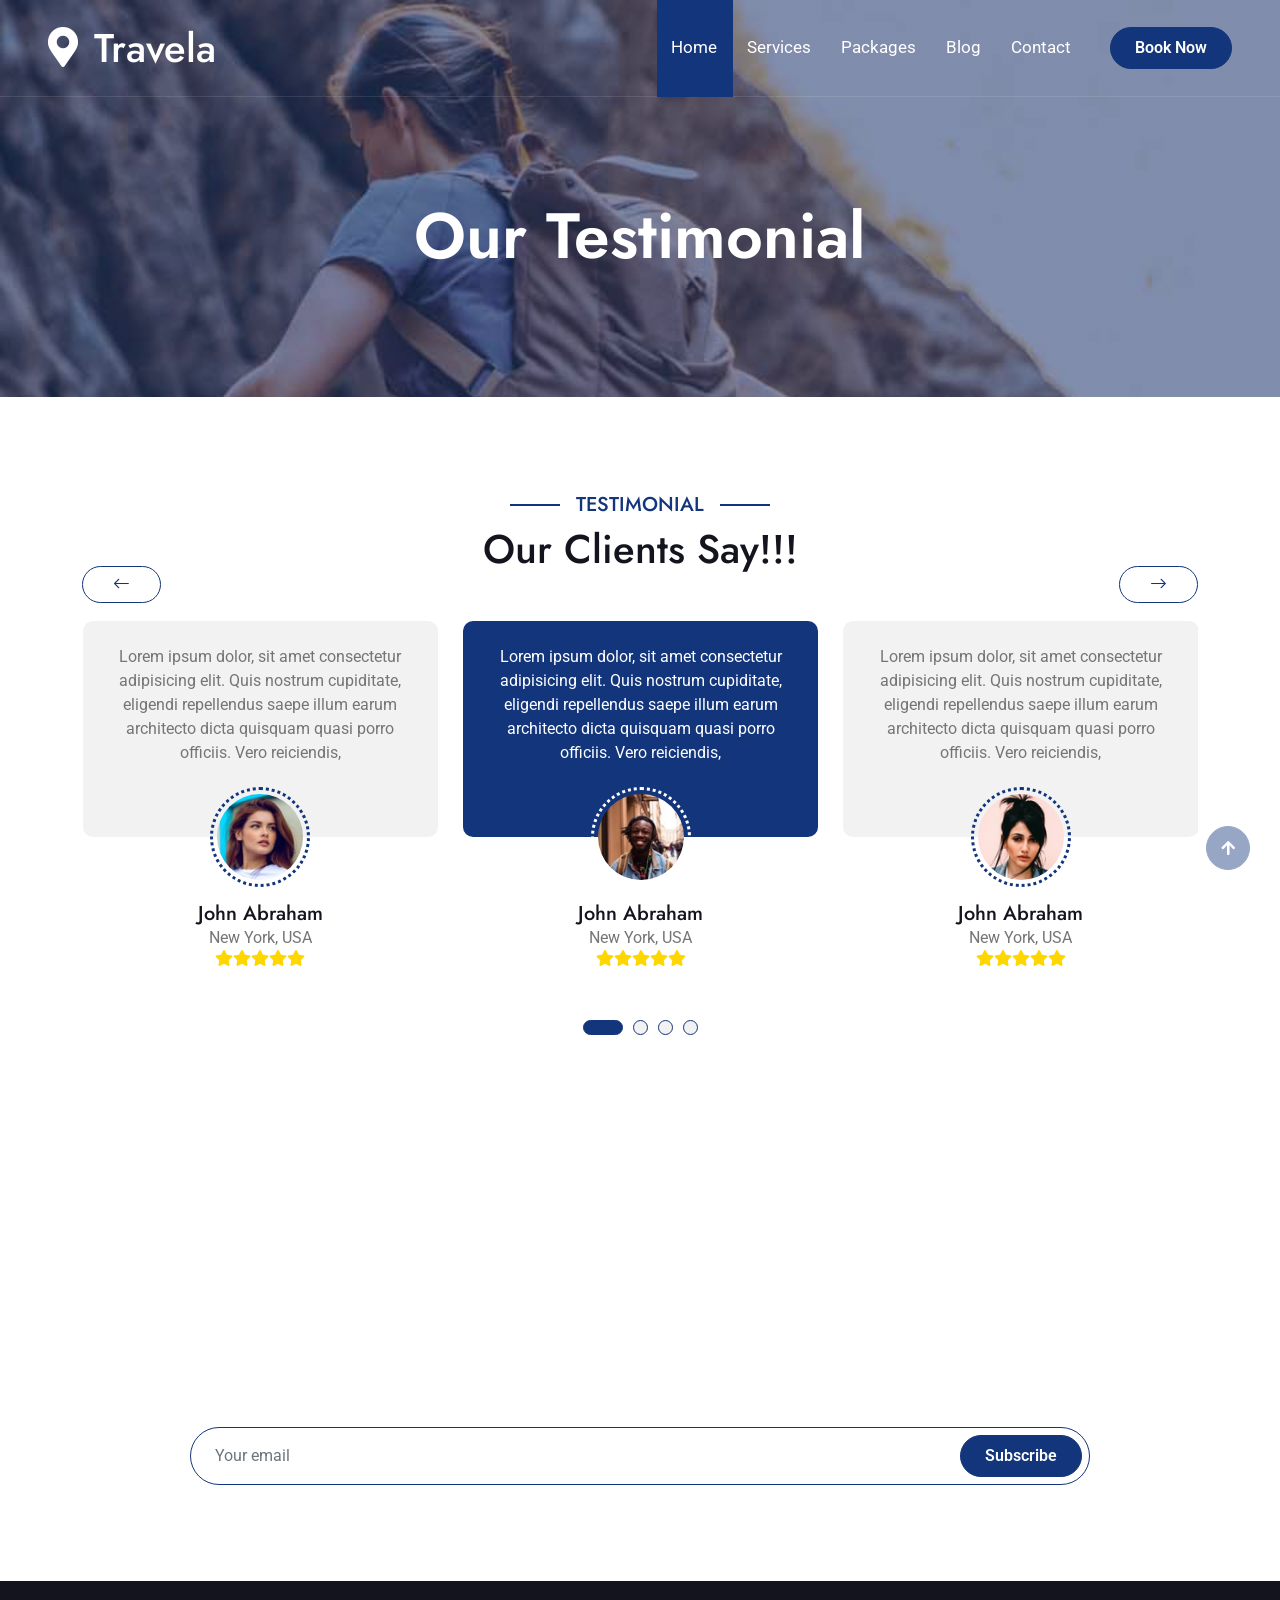
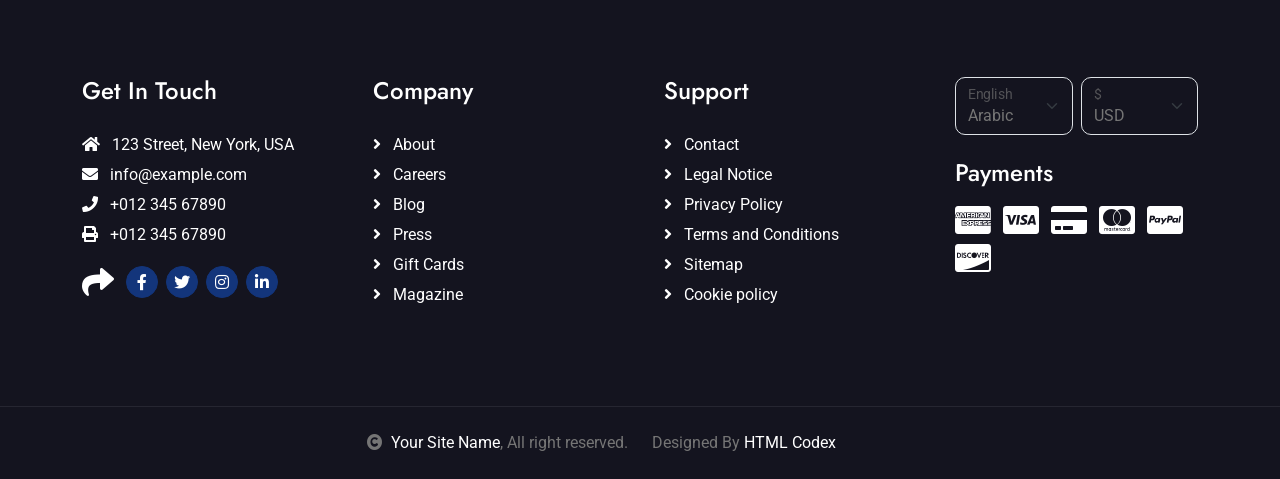
<file: testimonial.html>
<!DOCTYPE html>
<html lang="en">

    <head>
        <meta charset="utf-8">
        <title>Travela - Tourism Website Template</title>
        <meta content="width=device-width, initial-scale=1.0" name="viewport">
        <meta content="" name="keywords">
        <meta content="" name="description">

        <!-- Google Web Fonts -->
        <link rel="preconnect" href="https://fonts.googleapis.com">
        <link rel="preconnect" href="https://fonts.gstatic.com" crossorigin>
        <link href="https://fonts.googleapis.com/css2?family=Jost:wght@500;600&family=Roboto&display=swap" rel="stylesheet"> 

        <!-- Icon Font Stylesheet -->
        <link rel="stylesheet" href="https://use.fontawesome.com/releases/v5.15.4/css/all.css"/>
        <link href="https://cdn.jsdelivr.net/npm/bootstrap-icons@1.4.1/font/bootstrap-icons.css" rel="stylesheet">

        <!-- Libraries Stylesheet -->
        <link href="lib/owlcarousel/assets/owl.carousel.min.css" rel="stylesheet">
        <link href="lib/lightbox/css/lightbox.min.css" rel="stylesheet">


        <!-- Customized Bootstrap Stylesheet -->
        <link href="css/bootstrap.min.css" rel="stylesheet">

        <!-- Template Stylesheet -->
        <link href="css/style.css" rel="stylesheet">
    </head>

    <body>

        <!-- Spinner Start -->
        <div id="spinner" class="show bg-white position-fixed translate-middle w-100 vh-100 top-50 start-50 d-flex align-items-center justify-content-center">
            <div class="spinner-border text-primary" style="width: 3rem; height: 3rem;" role="status">
                <span class="sr-only">Loading...</span>
            </div>
        </div>
        <!-- Spinner End -->

        <!-- Topbar Start -->
        <!-- <div class="container-fluid bg-primary px-5 d-none d-lg-block">
            <div class="row gx-0">
                <div class="col-lg-8 text-center text-lg-start mb-2 mb-lg-0">
                    <div class="d-inline-flex align-items-center" style="height: 45px;">
                        <a class="btn btn-sm btn-outline-light btn-sm-square rounded-circle me-2" href=""><i class="fab fa-twitter fw-normal"></i></a>
                        <a class="btn btn-sm btn-outline-light btn-sm-square rounded-circle me-2" href=""><i class="fab fa-facebook-f fw-normal"></i></a>
                        <a class="btn btn-sm btn-outline-light btn-sm-square rounded-circle me-2" href=""><i class="fab fa-linkedin-in fw-normal"></i></a>
                        <a class="btn btn-sm btn-outline-light btn-sm-square rounded-circle me-2" href=""><i class="fab fa-instagram fw-normal"></i></a>
                        <a class="btn btn-sm btn-outline-light btn-sm-square rounded-circle" href=""><i class="fab fa-youtube fw-normal"></i></a>
                    </div>
                </div>
                <div class="col-lg-4 text-center text-lg-end">
                    <div class="d-inline-flex align-items-center" style="height: 45px;">
                        <a href="#"><small class="me-3 text-light"><i class="fa fa-user me-2"></i>Register</small></a>
                        <a href="#"><small class="me-3 text-light"><i class="fa fa-sign-in-alt me-2"></i>Login</small></a>
                        <div class="dropdown">
                            <a href="#" class="dropdown-toggle text-light" data-bs-toggle="dropdown"><small><i class="fa fa-home me-2"></i> My Dashboard</small></a>
                            <div class="dropdown-menu rounded">
                                <a href="#" class="dropdown-item"><i class="fas fa-user-alt me-2"></i> My Profile</a>
                                <a href="#" class="dropdown-item"><i class="fas fa-comment-alt me-2"></i> Inbox</a>
                                <a href="#" class="dropdown-item"><i class="fas fa-bell me-2"></i> Notifications</a>
                                <a href="#" class="dropdown-item"><i class="fas fa-cog me-2"></i> Account Settings</a>
                                <a href="#" class="dropdown-item"><i class="fas fa-power-off me-2"></i> Log Out</a>
                            </div>
                        </div>
                    </div>
                </div>
            </div>
        </div> -->
        <!-- Topbar End -->

        <!-- Navbar & Hero Start -->
        <div class="container-fluid position-relative p-0">
            <nav class="navbar navbar-expand-lg navbar-light px-4 px-lg-5 py-3 py-lg-0">
                <a href="" class="navbar-brand p-0">
                    <h1 class="m-0"><i class="fa fa-map-marker-alt me-3"></i>Travela</h1>
                    <!-- <img src="img/logo.png" alt="Logo"> -->
                </a>
                <button class="navbar-toggler" type="button" data-bs-toggle="collapse" data-bs-target="#navbarCollapse">
                    <span class="fa fa-bars"></span>
                </button>
                <div class="collapse navbar-collapse" id="navbarCollapse">
                    <div class="navbar-nav ms-auto py-0">
                        <a href="/" class="nav-item nav-link active">Home</a>
                        <!-- <a href="/about" class="nav-item nav-link">About</a> -->
                        <a href="/services" class="nav-item nav-link">Services</a>
                        <!-- <div class="nav-item dropdown">
                            <a href="#" class="nav-link dropdown-toggle" data-bs-toggle="dropdown">Pages</a>
                            <div class="dropdown-menu m-0">
                                <a href="destination" class="dropdown-item">Destination</a>
                                <a href="tour" class="dropdown-item">Explore Tour</a>
                                <a href="booking" class="dropdown-item">Travel Booking</a>
                                <a href="gallery" class="dropdown-item">Our Gallery</a>
                                <a href="guides" class="dropdown-item">Travel Guides</a>
                                <a href="testimonial" class="dropdown-item">Testimonial</a>
                                <a href="404" class="dropdown-item">404 Page</a>
                            </div>
                        </div> -->
                        <a href="/packages" class="nav-item nav-link">Packages</a>
                        <a href="/blog" class="nav-item nav-link">Blog</a>
                        <a href="/contact" class="nav-item nav-link">Contact</a>
                    </div>
                    <a href="" class="btn btn-primary rounded-pill py-2 px-4 ms-lg-4">Book Now</a>
                </div>
            </nav>
        </div>
        <!-- Navbar & Hero End -->

        <!-- Header Start -->
        <div class="container-fluid bg-breadcrumb">
            <div class="container text-center py-5" style="max-width: 900px;">
                <h3 class="text-white display-3 mb-4">Our Testimonial</h1>
                  
            </div>
        </div>
        <!-- Header End -->

        <!-- Testimonial Start -->
        <div class="container-fluid testimonial py-5">
            <div class="container py-5">
                <div class="mx-auto text-center mb-5" style="max-width: 900px;">
                    <h5 class="section-title px-3">Testimonial</h5>
                    <h1 class="mb-0">Our Clients Say!!!</h1>
                </div>
                <div class="testimonial-carousel owl-carousel">
                    <div class="testimonial-item text-center rounded pb-4">
                        <div class="testimonial-comment bg-light rounded p-4">
                            <p class="text-center mb-5">Lorem ipsum dolor, sit amet consectetur adipisicing elit. Quis nostrum cupiditate, eligendi repellendus saepe illum earum architecto dicta quisquam quasi porro officiis. Vero reiciendis,
                            </p>
                        </div>
                        <div class="testimonial-img p-1">
                            <img src="img/testimonial-1.jpg" class="img-fluid rounded-circle" alt="Image">
                        </div>
                        <div style="margin-top: -35px;">
                            <h5 class="mb-0">John Abraham</h5>
                            <p class="mb-0">New York, USA</p>
                            <div class="d-flex justify-content-center">
                                <i class="fas fa-star text-primary"></i>
                                <i class="fas fa-star text-primary"></i>
                                <i class="fas fa-star text-primary"></i>
                                <i class="fas fa-star text-primary"></i>
                                <i class="fas fa-star text-primary"></i>
                            </div>
                        </div>
                    </div>
                    <div class="testimonial-item text-center rounded pb-4">
                        <div class="testimonial-comment bg-light rounded p-4">
                            <p class="text-center mb-5">Lorem ipsum dolor, sit amet consectetur adipisicing elit. Quis nostrum cupiditate, eligendi repellendus saepe illum earum architecto dicta quisquam quasi porro officiis. Vero reiciendis,
                            </p>
                        </div>
                        <div class="testimonial-img p-1">
                            <img src="img/testimonial-2.jpg" class="img-fluid rounded-circle" alt="Image">
                        </div>
                        <div style="margin-top: -35px;">
                            <h5 class="mb-0">John Abraham</h5>
                            <p class="mb-0">New York, USA</p>
                            <div class="d-flex justify-content-center">
                                <i class="fas fa-star text-primary"></i>
                                <i class="fas fa-star text-primary"></i>
                                <i class="fas fa-star text-primary"></i>
                                <i class="fas fa-star text-primary"></i>
                                <i class="fas fa-star text-primary"></i>
                            </div>
                        </div>
                    </div>
                    <div class="testimonial-item text-center rounded pb-4">
                        <div class="testimonial-comment bg-light rounded p-4">
                            <p class="text-center mb-5">Lorem ipsum dolor, sit amet consectetur adipisicing elit. Quis nostrum cupiditate, eligendi repellendus saepe illum earum architecto dicta quisquam quasi porro officiis. Vero reiciendis,
                            </p>
                        </div>
                        <div class="testimonial-img p-1">
                            <img src="img/testimonial-3.jpg" class="img-fluid rounded-circle" alt="Image">
                        </div>
                        <div style="margin-top: -35px;">
                            <h5 class="mb-0">John Abraham</h5>
                            <p class="mb-0">New York, USA</p>
                            <div class="d-flex justify-content-center">
                                <i class="fas fa-star text-primary"></i>
                                <i class="fas fa-star text-primary"></i>
                                <i class="fas fa-star text-primary"></i>
                                <i class="fas fa-star text-primary"></i>
                                <i class="fas fa-star text-primary"></i>
                            </div>
                        </div>
                    </div>
                    <div class="testimonial-item text-center rounded pb-4">
                        <div class="testimonial-comment bg-light rounded p-4">
                            <p class="text-center mb-5">Lorem ipsum dolor, sit amet consectetur adipisicing elit. Quis nostrum cupiditate, eligendi repellendus saepe illum earum architecto dicta quisquam quasi porro officiis. Vero reiciendis,
                            </p>
                        </div>
                        <div class="testimonial-img p-1">
                            <img src="img/testimonial-4.jpg" class="img-fluid rounded-circle" alt="Image">
                        </div>
                        <div style="margin-top: -35px;">
                            <h5 class="mb-0">John Abraham</h5>
                            <p class="mb-0">New York, USA</p>
                            <div class="d-flex justify-content-center">
                                <i class="fas fa-star text-primary"></i>
                                <i class="fas fa-star text-primary"></i>
                                <i class="fas fa-star text-primary"></i>
                                <i class="fas fa-star text-primary"></i>
                                <i class="fas fa-star text-primary"></i>
                            </div>
                        </div>
                    </div>
                </div>
            </div>
        </div>
        <!-- Testimonial End -->

        <!-- Subscribe Start -->
        <div class="container-fluid subscribe py-5">
            <div class="container text-center py-5">
                <div class="mx-auto text-center" style="max-width: 900px;">
                    <h5 class="subscribe-title px-3">Subscribe</h5>
                    <h1 class="text-white mb-4">Our Newsletter</h1>
                    <p class="text-white mb-5">Lorem ipsum dolor sit amet consectetur adipisicing elit. Laborum tempore nam, architecto doloremque velit explicabo? Voluptate sunt eveniet fuga eligendi! Expedita laudantium fugiat corrupti eum cum repellat a laborum quasi.
                    </p>
                    <div class="position-relative mx-auto">
                        <input class="form-control border-primary rounded-pill w-100 py-3 ps-4 pe-5" type="text" placeholder="Your email">
                        <button type="button" class="btn btn-primary rounded-pill position-absolute top-0 end-0 py-2 px-4 mt-2 me-2">Subscribe</button>
                    </div>
                </div>
            </div>
        </div>
        <!-- Subscribe End -->

        <!-- Footer Start -->
        <div class="container-fluid footer py-5">
            <div class="container py-5">
                <div class="row g-5">
                    <div class="col-md-6 col-lg-6 col-xl-3">
                        <div class="footer-item d-flex flex-column">
                            <h4 class="mb-4 text-white">Get In Touch</h4>
                            <a href=""><i class="fas fa-home me-2"></i> 123 Street, New York, USA</a>
                            <a href=""><i class="fas fa-envelope me-2"></i> info@example.com</a>
                            <a href=""><i class="fas fa-phone me-2"></i> +012 345 67890</a>
                            <a href="" class="mb-3"><i class="fas fa-print me-2"></i> +012 345 67890</a>
                            <div class="d-flex align-items-center">
                                <i class="fas fa-share fa-2x text-white me-2"></i>
                                <a class="btn-square btn btn-primary rounded-circle mx-1" href=""><i class="fab fa-facebook-f"></i></a>
                                <a class="btn-square btn btn-primary rounded-circle mx-1" href=""><i class="fab fa-twitter"></i></a>
                                <a class="btn-square btn btn-primary rounded-circle mx-1" href=""><i class="fab fa-instagram"></i></a>
                                <a class="btn-square btn btn-primary rounded-circle mx-1" href=""><i class="fab fa-linkedin-in"></i></a>
                            </div>
                        </div>
                    </div>
                    <div class="col-md-6 col-lg-6 col-xl-3">
                        <div class="footer-item d-flex flex-column">
                            <h4 class="mb-4 text-white">Company</h4>
                            <a href=""><i class="fas fa-angle-right me-2"></i> About</a>
                            <a href=""><i class="fas fa-angle-right me-2"></i> Careers</a>
                            <a href=""><i class="fas fa-angle-right me-2"></i> Blog</a>
                            <a href=""><i class="fas fa-angle-right me-2"></i> Press</a>
                            <a href=""><i class="fas fa-angle-right me-2"></i> Gift Cards</a>
                            <a href=""><i class="fas fa-angle-right me-2"></i> Magazine</a>
                        </div>
                    </div>
                    <div class="col-md-6 col-lg-6 col-xl-3">
                        <div class="footer-item d-flex flex-column">
                            <h4 class="mb-4 text-white">Support</h4>
                            <a href=""><i class="fas fa-angle-right me-2"></i> Contact</a>
                            <a href=""><i class="fas fa-angle-right me-2"></i> Legal Notice</a>
                            <a href=""><i class="fas fa-angle-right me-2"></i> Privacy Policy</a>
                            <a href=""><i class="fas fa-angle-right me-2"></i> Terms and Conditions</a>
                            <a href=""><i class="fas fa-angle-right me-2"></i> Sitemap</a>
                            <a href=""><i class="fas fa-angle-right me-2"></i> Cookie policy</a>
                        </div>
                    </div>
                    <div class="col-md-6 col-lg-6 col-xl-3">
                        <div class="footer-item">
                            <div class="row gy-3 gx-2 mb-4">
                                <div class="col-xl-6">
                                    <form>
                                        <div class="form-floating">
                                            <select class="form-select bg-dark border" id="select1">
                                                <option value="1">Arabic</option>
                                                <option value="2">German</option>
                                                <option value="3">Greek</option>
                                                <option value="3">New York</option>
                                            </select>
                                            <label for="select1">English</label>
                                        </div>
                                    </form>
                                </div>
                                <div class="col-xl-6">
                                    <form>
                                        <div class="form-floating">
                                            <select class="form-select bg-dark border" id="select1">
                                                <option value="1">USD</option>
                                                <option value="2">EUR</option>
                                                <option value="3">INR</option>
                                                <option value="3">GBP</option>
                                            </select>
                                            <label for="select1">$</label>
                                        </div>
                                    </form>
                                </div>
                            </div>
                            <h4 class="text-white mb-3">Payments</h4>
                            <div class="footer-bank-card">
                                <a href="#" class="text-white me-2"><i class="fab fa-cc-amex fa-2x"></i></a>
                                <a href="#" class="text-white me-2"><i class="fab fa-cc-visa fa-2x"></i></a>
                                <a href="#" class="text-white me-2"><i class="fas fa-credit-card fa-2x"></i></a>
                                <a href="#" class="text-white me-2"><i class="fab fa-cc-mastercard fa-2x"></i></a>
                                <a href="#" class="text-white me-2"><i class="fab fa-cc-paypal fa-2x"></i></a>
                                <a href="#" class="text-white"><i class="fab fa-cc-discover fa-2x"></i></a>
                            </div>
                        </div>
                    </div>
                </div>
            </div>
        </div>
        <!-- Footer End -->
        
        <!-- Copyright Start -->
        <div class="container-fluid copyright text-body py-4">
            <div class="container">
                <div class="row g-4 align-items-center">
                    <div class="col-md-6 text-center text-md-end mb-md-0">
                        <i class="fas fa-copyright me-2"></i><a class="text-white" href="#">Your Site Name</a>, All right reserved.
                    </div>
                    <div class="col-md-6 text-center text-md-start">
                        <!--/*** This template is free as long as you keep the below author’s credit link/attribution link/backlink. ***/-->
                        <!--/*** If you'd like to use the template without the below author’s credit link/attribution link/backlink, ***/-->
                        <!--/*** you can purchase the Credit Removal License from "https://htmlcodex.com/credit-removal". ***/-->
                        Designed By <a class="text-white" href="https://htmlcodex.com">HTML Codex</a>
                    </div>
                </div>
            </div>
        </div>
        <!-- Copyright End -->

        <!-- Back to Top -->
        <a href="#" class="btn btn-primary btn-primary-outline-0 btn-md-square back-to-top"><i class="fa fa-arrow-up"></i></a>   

        
        <!-- JavaScript Libraries -->
        <script src="https://ajax.googleapis.com/ajax/libs/jquery/3.6.4/jquery.min.js"></script>
        <script src="https://cdn.jsdelivr.net/npm/bootstrap@5.0.0/dist/js/bootstrap.bundle.min.js"></script>
        <script src="lib/easing/easing.min.js"></script>
        <script src="lib/waypoints/waypoints.min.js"></script>
        <script src="lib/owlcarousel/owl.carousel.min.js"></script>
        <script src="lib/lightbox/js/lightbox.min.js"></script>
        

        <!-- Template Javascript -->
        <script src="js/main.js"></script>
    </body>

</html>
</file>
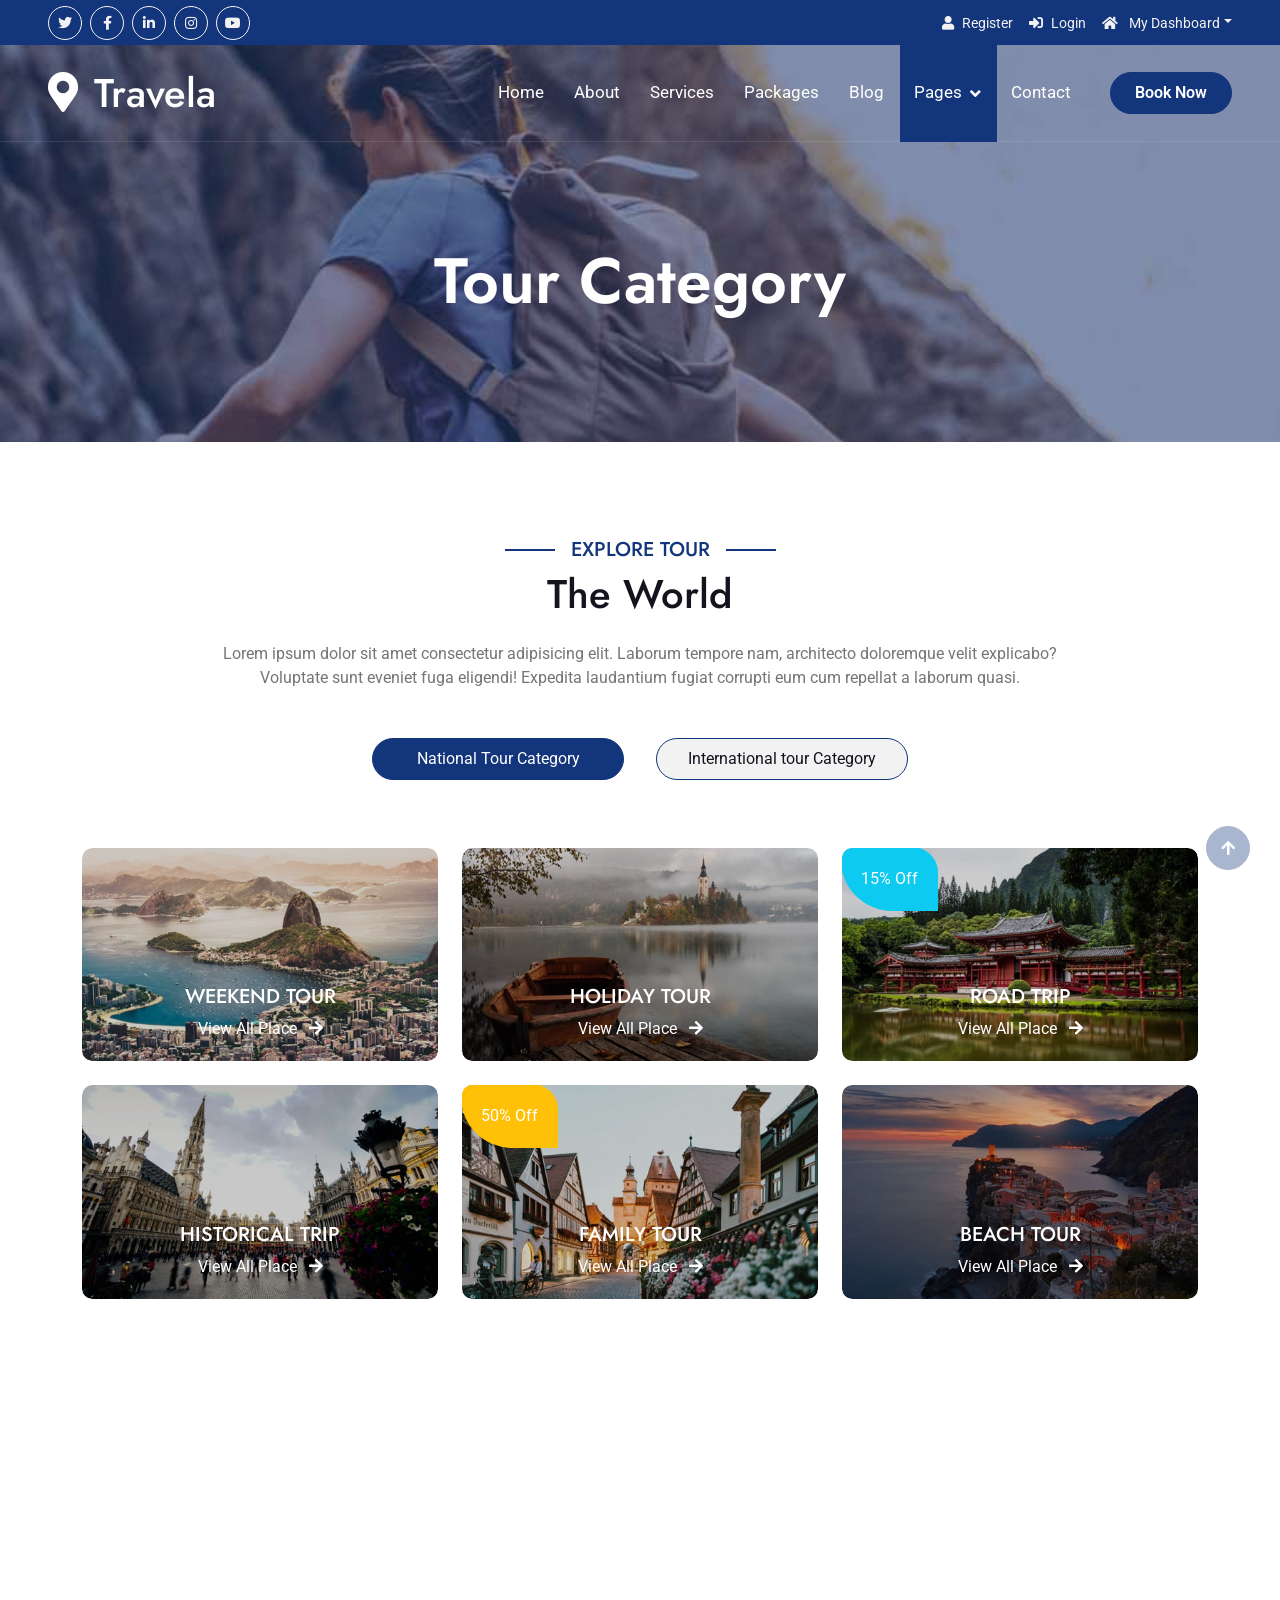
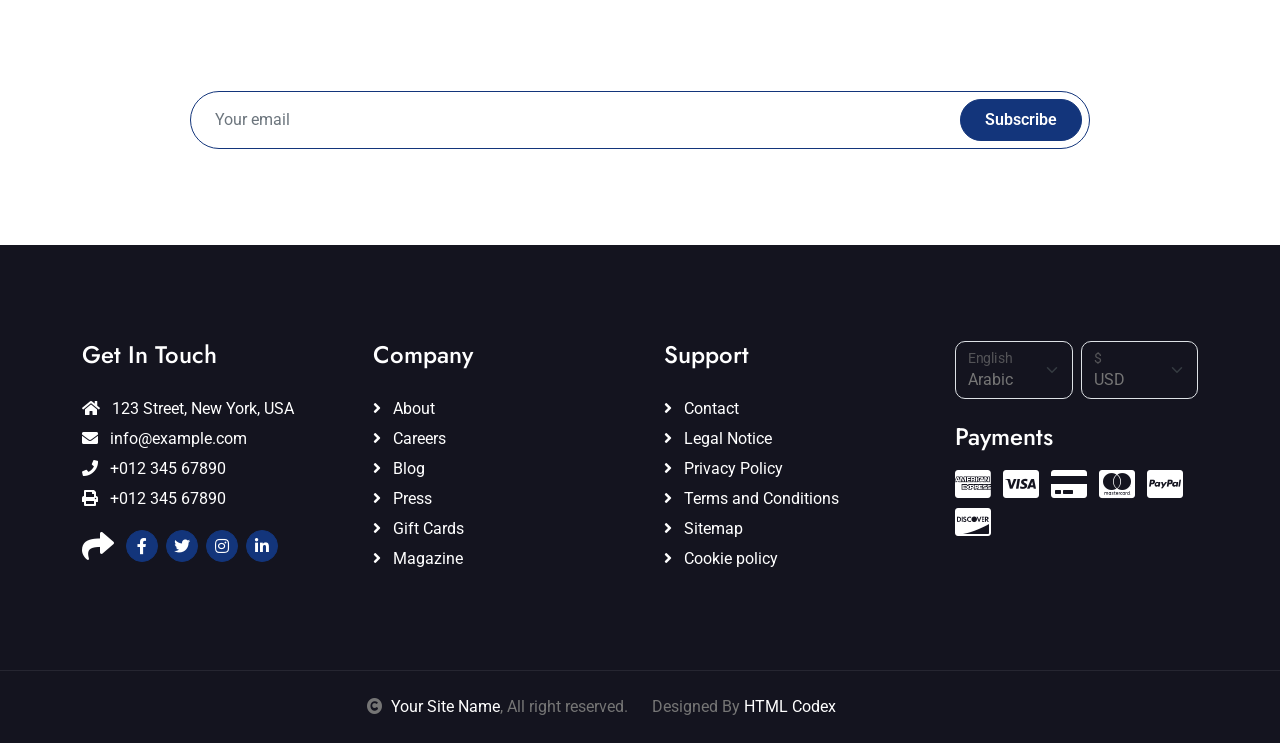
<file: tour.html>
<!DOCTYPE html>
<html lang="en">

    <head>
        <meta charset="utf-8">
        <title>Travela - Tourism Website Template</title>
        <meta content="width=device-width, initial-scale=1.0" name="viewport">
        <meta content="" name="keywords">
        <meta content="" name="description">

        <!-- Google Web Fonts -->
        <link rel="preconnect" href="https://fonts.googleapis.com">
        <link rel="preconnect" href="https://fonts.gstatic.com" crossorigin>
        <link href="https://fonts.googleapis.com/css2?family=Jost:wght@500;600&family=Roboto&display=swap" rel="stylesheet"> 

        <!-- Icon Font Stylesheet -->
        <link rel="stylesheet" href="https://use.fontawesome.com/releases/v5.15.4/css/all.css"/>
        <link href="https://cdn.jsdelivr.net/npm/bootstrap-icons@1.4.1/font/bootstrap-icons.css" rel="stylesheet">

        <!-- Libraries Stylesheet -->
        <link href="lib/owlcarousel/assets/owl.carousel.min.css" rel="stylesheet">
        <link href="lib/lightbox/css/lightbox.min.css" rel="stylesheet">


        <!-- Customized Bootstrap Stylesheet -->
        <link href="css/bootstrap.min.css" rel="stylesheet">

        <!-- Template Stylesheet -->
        <link href="css/style.css" rel="stylesheet">
    </head>

    <body>

        <!-- Spinner Start -->
        <div id="spinner" class="show bg-white position-fixed translate-middle w-100 vh-100 top-50 start-50 d-flex align-items-center justify-content-center">
            <div class="spinner-border text-primary" style="width: 3rem; height: 3rem;" role="status">
                <span class="sr-only">Loading...</span>
            </div>
        </div>
        <!-- Spinner End -->

        <!-- Topbar Start -->
        <div class="container-fluid bg-primary px-5 d-none d-lg-block">
            <div class="row gx-0">
                <div class="col-lg-8 text-center text-lg-start mb-2 mb-lg-0">
                    <div class="d-inline-flex align-items-center" style="height: 45px;">
                        <a class="btn btn-sm btn-outline-light btn-sm-square rounded-circle me-2" href=""><i class="fab fa-twitter fw-normal"></i></a>
                        <a class="btn btn-sm btn-outline-light btn-sm-square rounded-circle me-2" href=""><i class="fab fa-facebook-f fw-normal"></i></a>
                        <a class="btn btn-sm btn-outline-light btn-sm-square rounded-circle me-2" href=""><i class="fab fa-linkedin-in fw-normal"></i></a>
                        <a class="btn btn-sm btn-outline-light btn-sm-square rounded-circle me-2" href=""><i class="fab fa-instagram fw-normal"></i></a>
                        <a class="btn btn-sm btn-outline-light btn-sm-square rounded-circle" href=""><i class="fab fa-youtube fw-normal"></i></a>
                    </div>
                </div>
                <div class="col-lg-4 text-center text-lg-end">
                    <div class="d-inline-flex align-items-center" style="height: 45px;">
                        <a href="#"><small class="me-3 text-light"><i class="fa fa-user me-2"></i>Register</small></a>
                        <a href="#"><small class="me-3 text-light"><i class="fa fa-sign-in-alt me-2"></i>Login</small></a>
                        <div class="dropdown">
                            <a href="#" class="dropdown-toggle text-light" data-bs-toggle="dropdown"><small><i class="fa fa-home me-2"></i> My Dashboard</small></a>
                            <div class="dropdown-menu rounded">
                                <a href="#" class="dropdown-item"><i class="fas fa-user-alt me-2"></i> My Profile</a>
                                <a href="#" class="dropdown-item"><i class="fas fa-comment-alt me-2"></i> Inbox</a>
                                <a href="#" class="dropdown-item"><i class="fas fa-bell me-2"></i> Notifications</a>
                                <a href="#" class="dropdown-item"><i class="fas fa-cog me-2"></i> Account Settings</a>
                                <a href="#" class="dropdown-item"><i class="fas fa-power-off me-2"></i> Log Out</a>
                            </div>
                        </div>
                    </div>
                </div>
            </div>
        </div>
        <!-- Topbar End -->

        <!-- Navbar & Hero Start -->
        <div class="container-fluid position-relative p-0">
            <nav class="navbar navbar-expand-lg navbar-light px-4 px-lg-5 py-3 py-lg-0">
                <a href="" class="navbar-brand p-0">
                    <h1 class="m-0"><i class="fa fa-map-marker-alt me-3"></i>Travela</h1>
                    <!-- <img src="img/logo.png" alt="Logo"> -->
                </a>
                <button class="navbar-toggler" type="button" data-bs-toggle="collapse" data-bs-target="#navbarCollapse">
                    <span class="fa fa-bars"></span>
                </button>
                <div class="collapse navbar-collapse" id="navbarCollapse">
                    <div class="navbar-nav ms-auto py-0">
                        <a href="/" class="nav-item nav-link">Home</a>
                        <a href="/about" class="nav-item nav-link">About</a>
                        <a href="/services" class="nav-item nav-link">Services</a>
                        <a href="/packages" class="nav-item nav-link">Packages</a>
                        <a href="/blog" class="nav-item nav-link">Blog</a>
                        <div class="nav-item dropdown">
                            <a href="#" class="nav-link dropdown-toggle active" data-bs-toggle="dropdown">Pages</a>
                            <div class="dropdown-menu m-0">
                                <a href="destination" class="dropdown-item">Destination</a>
                                <a href="tour" class="dropdown-item active">Explore Tour</a>
                                <a href="booking" class="dropdown-item">Travel Booking</a>
                                <a href="gallery" class="dropdown-item">Our Gallery</a>
                                <a href="guides" class="dropdown-item">Travel Guides</a>
                                <a href="testimonial" class="dropdown-item">Testimonial</a>
                                <a href="404" class="dropdown-item">404 Page</a>
                            </div>
                        </div>
                        <a href="/contact" class="nav-item nav-link">Contact</a>
                    </div>
                    <a href="" class="btn btn-primary rounded-pill py-2 px-4 ms-lg-4">Book Now</a>
                </div>
            </nav>
        </div>
        <!-- Navbar & Hero End -->

        <!-- Header Start -->
        <div class="container-fluid bg-breadcrumb">
            <div class="container text-center py-5" style="max-width: 900px;">
                <h3 class="text-white display-3 mb-4">Tour Category</h1>
                 
            </div>
        </div>
        <!-- Header End -->

        <!-- Explore Tour Start -->
        <div class="container-fluid ExploreTour py-5">
            <div class="container py-5">
                <div class="mx-auto text-center mb-5" style="max-width: 900px;">
                    <h5 class="section-title px-3">Explore Tour</h5>
                    <h1 class="mb-4">The World</h1>
                    <p class="mb-0">Lorem ipsum dolor sit amet consectetur adipisicing elit. Laborum tempore nam, architecto doloremque velit explicabo? Voluptate sunt eveniet fuga eligendi! Expedita laudantium fugiat corrupti eum cum repellat a laborum quasi.
                    </p>
                </div>
                <div class="tab-class text-center">
                    <ul class="nav nav-pills d-inline-flex justify-content-center mb-5">
                        <li class="nav-item">
                            <a class="d-flex mx-3 py-2 border border-primary bg-light rounded-pill active" data-bs-toggle="pill" href="#NationalTab-1">
                                <span class="text-dark" style="width: 250px;">National Tour Category</span>
                            </a>
                        </li>
                        <li class="nav-item">
                            <a class="d-flex py-2 mx-3 border border-primary bg-light rounded-pill" data-bs-toggle="pill" href="#InternationalTab-2">
                                <span class="text-dark" style="width: 250px;">International tour Category</span>
                            </a>
                        </li>
                    </ul>
                    <div class="tab-content">
                        <div id="NationalTab-1" class="tab-pane fade show p-0 active">
                            <div class="row g-4">
                                <div class="col-md-6 col-lg-4">
                                    <div class="national-item">
                                        <img src="img/explore-tour-1.jpg" class="img-fluid w-100 rounded" alt="Image">
                                        <div class="national-content">
                                            <div class="national-info">
                                                <h5 class="text-white text-uppercase mb-2">Weekend Tour</h5>
                                                <a href="#" class="btn-hover text-white">View All Place <i class="fa fa-arrow-right ms-2"></i></a>
                                            </div>
                                        </div>
                                        <div class="national-plus-icon">
                                            <a href="#" class="my-auto"><i class="fas fa-link fa-2x text-white"></i></a>
                                        </div>
                                    </div>
                                </div>
                                <div class="col-md-6 col-lg-4">
                                    <div class="national-item">
                                        <img src="img/explore-tour-2.jpg" class="img-fluid w-100 rounded" alt="Image">
                                        <div class="national-content">
                                            <div class="national-info">
                                                <h5 class="text-white text-uppercase mb-2">Holiday Tour</h5>
                                                <a href="#" class="btn-hover text-white">View All Place <i class="fa fa-arrow-right ms-2"></i></a>
                                            </div>
                                        </div>
                                        <div class="national-plus-icon">
                                            <a href="#" class="my-auto"><i class="fas fa-link fa-2x text-white"></i></a>
                                        </div>
                                    </div>
                                </div>
                                <div class="col-md-6 col-lg-4">
                                    <div class="national-item">
                                        <img src="img/explore-tour-3.jpg" class="img-fluid w-100 rounded" alt="Image">
                                        <div class="national-content">
                                            <div class="national-info">
                                                <h5 class="text-white text-uppercase mb-2">Road Trip</h5>
                                                <a href="#" class="btn-hover text-white">View All Place <i class="fa fa-arrow-right ms-2"></i></a>
                                            </div>
                                        </div>
                                        <div class="tour-offer bg-info">15% Off</div>
                                        <div class="national-plus-icon">
                                            <a href="#" class="my-auto"><i class="fas fa-link fa-2x text-white"></i></a>
                                        </div>
                                    </div>
                                </div>
                                <div class="col-md-6 col-lg-4">
                                    <div class="national-item">
                                        <img src="img/explore-tour-4.jpg" class="img-fluid w-100 rounded" alt="Image">
                                        <div class="national-content">
                                            <div class="national-info">
                                                <h5 class="text-white text-uppercase mb-2">Historical Trip</h5>
                                                <a href="#" class="btn-hover text-white">View All Place <i class="fa fa-arrow-right ms-2"></i></a>
                                            </div>
                                        </div>
                                        <div class="national-plus-icon">
                                            <a href="#" class="my-auto"><i class="fas fa-link fa-2x text-white"></i></a>
                                        </div>
                                    </div>
                                </div>
                                <div class="col-md-6 col-lg-4">
                                    <div class="national-item">
                                        <img src="img/explore-tour-5.jpg" class="img-fluid w-100 rounded" alt="Image">
                                        <div class="national-content">
                                            <div class="national-info">
                                                <h5 class="text-white text-uppercase mb-2">Family Tour</h5>
                                                <a href="#" class="btn-hover text-white">View All Place <i class="fa fa-arrow-right ms-2"></i></a>
                                            </div>
                                        </div>
                                        <div class="tour-offer bg-warning">50% Off</div>
                                        <div class="national-plus-icon">
                                            <a href="#" class="my-auto"><i class="fas fa-link fa-2x text-white"></i></a>
                                        </div>
                                    </div>
                                </div>
                                <div class="col-md-6 col-lg-4">
                                    <div class="national-item">
                                        <img src="img/explore-tour-6.jpg" class="img-fluid w-100 rounded" alt="Image">
                                        <div class="national-content">
                                            <div class="national-info">
                                                <h5 class="text-white text-uppercase mb-2">Beach Tour</h5>
                                                <a href="#" class="btn-hover text-white">View All Place <i class="fa fa-arrow-right ms-2"></i></a>
                                            </div>
                                        </div>
                                        <div class="national-plus-icon">
                                            <a href="#" class="my-auto"><i class="fas fa-link fa-2x text-white"></i></a>
                                        </div>
                                    </div>
                                </div>
                            </div>
                        </div>
                        <div id="InternationalTab-2" class="tab-pane fade show p-0">
                            <div class="InternationalTour-carousel owl-carousel">
                                <div class="international-item">
                                    <img src="img/explore-tour-1.jpg" class="img-fluid w-100 rounded" alt="Image">
                                    <div class="international-content">
                                        <div class="international-info">
                                            <h5 class="text-white text-uppercase mb-2">Australia</h5>
                                            <a href="#" class="btn-hover text-white me-4"><i class="fas fa-map-marker-alt me-1"></i> 8 Cities</a>
                                            <a href="#" class="btn-hover text-white"><i class="fa fa-eye ms-2"></i> <span>143+ Tour Places</span></a>
                                        </div>
                                    </div>
                                    <div class="tour-offer bg-success">30% Off</div>
                                    <div class="international-plus-icon">
                                        <a href="#" class="my-auto"><i class="fas fa-link fa-2x text-white"></i></a>
                                    </div>
                                </div>
                                <div class="international-item">
                                    <img src="img/explore-tour-2.jpg" class="img-fluid w-100 rounded" alt="Image">
                                    <div class="international-content">
                                        <div class="international-info">
                                            <h5 class="text-white text-uppercase mb-2">Germany</h5>
                                            <a href="#" class="btn-hover text-white me-4"><i class="fas fa-map-marker-alt me-1"></i> 12 Cities</a>
                                            <a href="#" class="btn-hover text-white"><i class="fa fa-eye ms-2"></i> <span>21+ Tour Places</span></a>
                                        </div>
                                    </div>
                                    <div class="international-plus-icon">
                                        <a href="#" class="my-auto"><i class="fas fa-link fa-2x text-white"></i></a>
                                    </div>
                                </div>
                                <div class="international-item">
                                    <img src="img/explore-tour-3.jpg" class="img-fluid w-100 rounded" alt="Image">
                                    <div class="international-content">
                                        <div class="tour-offer bg-warning">45% Off</div>
                                        <div class="international-info">
                                            <h5 class="text-white text-uppercase mb-2">Spain</h5>
                                            <a href="#" class="btn-hover text-white me-4"><i class="fas fa-map-marker-alt me-1"></i> 9 Cities</a>
                                            <a href="#" class="btn-hover text-white"><i class="fa fa-eye ms-2"></i> <span>133+ Tour Places</span></a>
                                        </div>
                                    </div>
                                    <div class="international-plus-icon">
                                        <a href="#" class="my-auto"><i class="fas fa-link fa-2x text-white"></i></a>
                                    </div>
                                </div>
                                <div class="international-item">
                                    <img src="img/explore-tour-4.jpg" class="img-fluid w-100 rounded" alt="Image">
                                    <div class="international-content">
                                        <div class="international-info">
                                            <h5 class="text-white text-uppercase mb-2">Japan</h5>
                                            <a href="#" class="btn-hover text-white me-4"><i class="fas fa-map-marker-alt me-1"></i> 8 Cities</a>
                                            <a href="#" class="btn-hover text-white"><i class="fa fa-eye ms-2"></i> <span>137+ Tour Places</span></a>
                                        </div>
                                    </div>
                                    <div class="international-plus-icon">
                                        <a href="#" class="my-auto"><i class="fas fa-link fa-2x text-white"></i></a>
                                    </div>
                                </div>
                                <div class="international-item">
                                    <img src="img/explore-tour-5.jpg" class="img-fluid w-100 rounded" alt="Image">
                                    <div class="international-content">
                                        <div class="tour-offer bg-info">70% Off</div>
                                        <div class="international-info">
                                            <h5 class="text-white text-uppercase mb-2">London</h5>
                                            <a href="#" class="btn-hover text-white me-4"><i class="fas fa-map-marker-alt me-1"></i> 17 Cities</a>
                                            <a href="#" class="btn-hover text-white"><i class="fa fa-eye ms-2"></i> <span>26+ Tour Places</span></a>
                                        </div>
                                    </div>
                                    <div class="international-plus-icon">
                                        <a href="#" class="my-auto"><i class="fas fa-link fa-2x text-white"></i></a>
                                    </div>
                                </div>
                            </div>
                        </div>
                    </div>
                </div>
            </div>
        </div>
        <!-- Explore Tour Start -->

        <!-- Subscribe Start -->
        <div class="container-fluid subscribe py-5">
            <div class="container text-center py-5">
                <div class="mx-auto text-center" style="max-width: 900px;">
                    <h5 class="subscribe-title px-3">Subscribe</h5>
                    <h1 class="text-white mb-4">Our Newsletter</h1>
                    <p class="text-white mb-5">Lorem ipsum dolor sit amet consectetur adipisicing elit. Laborum tempore nam, architecto doloremque velit explicabo? Voluptate sunt eveniet fuga eligendi! Expedita laudantium fugiat corrupti eum cum repellat a laborum quasi.
                    </p>
                    <div class="position-relative mx-auto">
                        <input class="form-control border-primary rounded-pill w-100 py-3 ps-4 pe-5" type="text" placeholder="Your email">
                        <button type="button" class="btn btn-primary rounded-pill position-absolute top-0 end-0 py-2 px-4 mt-2 me-2">Subscribe</button>
                    </div>
                </div>
            </div>
        </div>
        <!-- Subscribe End -->

        <!-- Footer Start -->
        <div class="container-fluid footer py-5">
            <div class="container py-5">
                <div class="row g-5">
                    <div class="col-md-6 col-lg-6 col-xl-3">
                        <div class="footer-item d-flex flex-column">
                            <h4 class="mb-4 text-white">Get In Touch</h4>
                            <a href=""><i class="fas fa-home me-2"></i> 123 Street, New York, USA</a>
                            <a href=""><i class="fas fa-envelope me-2"></i> info@example.com</a>
                            <a href=""><i class="fas fa-phone me-2"></i> +012 345 67890</a>
                            <a href="" class="mb-3"><i class="fas fa-print me-2"></i> +012 345 67890</a>
                            <div class="d-flex align-items-center">
                                <i class="fas fa-share fa-2x text-white me-2"></i>
                                <a class="btn-square btn btn-primary rounded-circle mx-1" href=""><i class="fab fa-facebook-f"></i></a>
                                <a class="btn-square btn btn-primary rounded-circle mx-1" href=""><i class="fab fa-twitter"></i></a>
                                <a class="btn-square btn btn-primary rounded-circle mx-1" href=""><i class="fab fa-instagram"></i></a>
                                <a class="btn-square btn btn-primary rounded-circle mx-1" href=""><i class="fab fa-linkedin-in"></i></a>
                            </div>
                        </div>
                    </div>
                    <div class="col-md-6 col-lg-6 col-xl-3">
                        <div class="footer-item d-flex flex-column">
                            <h4 class="mb-4 text-white">Company</h4>
                            <a href=""><i class="fas fa-angle-right me-2"></i> About</a>
                            <a href=""><i class="fas fa-angle-right me-2"></i> Careers</a>
                            <a href=""><i class="fas fa-angle-right me-2"></i> Blog</a>
                            <a href=""><i class="fas fa-angle-right me-2"></i> Press</a>
                            <a href=""><i class="fas fa-angle-right me-2"></i> Gift Cards</a>
                            <a href=""><i class="fas fa-angle-right me-2"></i> Magazine</a>
                        </div>
                    </div>
                    <div class="col-md-6 col-lg-6 col-xl-3">
                        <div class="footer-item d-flex flex-column">
                            <h4 class="mb-4 text-white">Support</h4>
                            <a href=""><i class="fas fa-angle-right me-2"></i> Contact</a>
                            <a href=""><i class="fas fa-angle-right me-2"></i> Legal Notice</a>
                            <a href=""><i class="fas fa-angle-right me-2"></i> Privacy Policy</a>
                            <a href=""><i class="fas fa-angle-right me-2"></i> Terms and Conditions</a>
                            <a href=""><i class="fas fa-angle-right me-2"></i> Sitemap</a>
                            <a href=""><i class="fas fa-angle-right me-2"></i> Cookie policy</a>
                        </div>
                    </div>
                    <div class="col-md-6 col-lg-6 col-xl-3">
                        <div class="footer-item">
                            <div class="row gy-3 gx-2 mb-4">
                                <div class="col-xl-6">
                                    <form>
                                        <div class="form-floating">
                                            <select class="form-select bg-dark border" id="select1">
                                                <option value="1">Arabic</option>
                                                <option value="2">German</option>
                                                <option value="3">Greek</option>
                                                <option value="3">New York</option>
                                            </select>
                                            <label for="select1">English</label>
                                        </div>
                                    </form>
                                </div>
                                <div class="col-xl-6">
                                    <form>
                                        <div class="form-floating">
                                            <select class="form-select bg-dark border" id="select1">
                                                <option value="1">USD</option>
                                                <option value="2">EUR</option>
                                                <option value="3">INR</option>
                                                <option value="3">GBP</option>
                                            </select>
                                            <label for="select1">$</label>
                                        </div>
                                    </form>
                                </div>
                            </div>
                            <h4 class="text-white mb-3">Payments</h4>
                            <div class="footer-bank-card">
                                <a href="#" class="text-white me-2"><i class="fab fa-cc-amex fa-2x"></i></a>
                                <a href="#" class="text-white me-2"><i class="fab fa-cc-visa fa-2x"></i></a>
                                <a href="#" class="text-white me-2"><i class="fas fa-credit-card fa-2x"></i></a>
                                <a href="#" class="text-white me-2"><i class="fab fa-cc-mastercard fa-2x"></i></a>
                                <a href="#" class="text-white me-2"><i class="fab fa-cc-paypal fa-2x"></i></a>
                                <a href="#" class="text-white"><i class="fab fa-cc-discover fa-2x"></i></a>
                            </div>
                        </div>
                    </div>
                </div>
            </div>
        </div>
        <!-- Footer End -->
        
        <!-- Copyright Start -->
        <div class="container-fluid copyright text-body py-4">
            <div class="container">
                <div class="row g-4 align-items-center">
                    <div class="col-md-6 text-center text-md-end mb-md-0">
                        <i class="fas fa-copyright me-2"></i><a class="text-white" href="#">Your Site Name</a>, All right reserved.
                    </div>
                    <div class="col-md-6 text-center text-md-start">
                        <!--/*** This template is free as long as you keep the below author’s credit link/attribution link/backlink. ***/-->
                        <!--/*** If you'd like to use the template without the below author’s credit link/attribution link/backlink, ***/-->
                        <!--/*** you can purchase the Credit Removal License from "https://htmlcodex.com/credit-removal". ***/-->
                        Designed By <a class="text-white" href="https://htmlcodex.com">HTML Codex</a>
                    </div>
                </div>
            </div>
        </div>
        <!-- Copyright End -->

        <!-- Back to Top -->
        <a href="#" class="btn btn-primary btn-primary-outline-0 btn-md-square back-to-top"><i class="fa fa-arrow-up"></i></a>   

        
        <!-- JavaScript Libraries -->
        <script src="https://ajax.googleapis.com/ajax/libs/jquery/3.6.4/jquery.min.js"></script>
        <script src="https://cdn.jsdelivr.net/npm/bootstrap@5.0.0/dist/js/bootstrap.bundle.min.js"></script>
        <script src="lib/easing/easing.min.js"></script>
        <script src="lib/waypoints/waypoints.min.js"></script>
        <script src="lib/owlcarousel/owl.carousel.min.js"></script>
        <script src="lib/lightbox/js/lightbox.min.js"></script>
        

        <!-- Template Javascript -->
        <script src="js/main.js"></script>
    </body>

</html>
</file>
<file: css/style.css>
/*** Spinner Start ***/
/*** Spinner ***/
#spinner {
    opacity: 0;
    visibility: hidden;
    transition: opacity .5s ease-out, visibility 0s linear .5s;
    z-index: 99999;
}

#spinner.show {
    transition: opacity .5s ease-out, visibility 0s linear 0s;
    visibility: visible;
    opacity: 1;
}
/*** Spinner End ***/

.back-to-top {
    position: fixed;
    right: 30px;
    bottom: 30px;
    display: flex;
    width: 45px;
    height: 45px;
    align-items: center;
    justify-content: center;
    transition: 0.5s;
    z-index: 99;
}

/*** Button Start ***/
.btn {
    font-weight: 600;
    transition: .5s;
}

.btn-square {
    width: 32px;
    height: 32px;
}

.btn-sm-square {
    width: 34px;
    height: 34px;
}

.btn-md-square {
    width: 44px;
    height: 44px;
}

.btn-lg-square {
    width: 56px;
    height: 56px;
}

.btn-square,
.btn-sm-square,
.btn-md-square,
.btn-lg-square {
    padding: 0;
    display: flex;
    align-items: center;
    justify-content: center;
    font-weight: normal;
    border-radius: 50%;
}

.btn.btn-primary {
    box-shadow: inset 0 0 0 0 var(--bs-primary);
}

.btn.btn-primary:hover {
    box-shadow: inset 300px 0 0 0 var(--bs-light) !important;
    color: var(--bs-primary) !important;
}

.btn.btn-light {
    box-shadow: inset 0 0 0 0 var(--bs-primary);
}

.btn.btn-light:hover {
    box-shadow: inset 300px 0 0 0 var(--bs-primary);
    color: var(--bs-light) !important;
}

.btn-hover {
    transition: 0.5s;
}

.btn-hover:hover {
    color: var(--bs-secondary) !important;
}

/*** Section Title Start ***/
.section-title {
    position: relative;
    display: inline-block;
    text-transform: uppercase;
    color: var(--bs-primary);
}

.section-title::before {
    content: "";
    width: 50px;
    position: absolute;
    top: 50%;
    right: 0;
    transform: translateY(-50%);
    margin-right: -50px;
    border: 1px solid var(--bs-primary) !important;
}

.section-title::after {
    content: "";
    width: 50px;
    position: absolute;
    top: 50%;
    left: 0;
    transform: translateY(-50%);
    margin-left: -50px;
    border: 1px solid var(--bs-primary) !important;
}


/*** Topbar Start ***/
.fixed-top .container {
    transition: 0.5s;
}

.topbar {
    padding: 2px 10px 2px 20px;
    background: var(--bs-primary) !important;
}

.topbar a,
.topbar a i {
    transition: 0.5s;
}

.topbar a:hover,
.topbar a i:hover {
    color: var(--bs-secondary) !important;
}


@media (max-width: 768px) {
    .topbar {
        display: none;    
    }
}
/*** Topbar End ***/


/*** Navbar ***/
.navbar-light .navbar-nav .nav-link {
    font-family: 'Roboto', sans-serif;
    position: relative;
    padding: 35px 15px;
    color: var(--bs-white) !important;
    font-size: 17px;
    font-weight: 400;
    outline: none;
    transition: .5s;
}

.sticky-top.navbar-light .navbar-nav .nav-link {
    padding: 20px 15px;
    color: var(--bs-dark) !important;
}

.navbar-light .navbar-nav .nav-link:hover,
.navbar-light .navbar-nav .nav-link.active {
    color: var(--bs-white) !important;
}

.navbar-light .navbar-brand h1 {
    color: var(--bs-white);
}

.sticky-top.navbar-light .navbar-brand h1 {
    color: var(--bs-primary);
}

.navbar-light .navbar-brand img {
    max-height: 60px;
    transition: .5s;
}

.sticky-top.navbar-light .navbar-brand img {
    max-height: 45px;
}

.navbar .dropdown-toggle::after {
    border: none;
    content: "\f107";
    font-family: "Font Awesome 5 Free";
    font-weight: 900;
    vertical-align: middle;
    margin-left: 8px;
}

@media (min-width: 1200px) {
    .navbar .nav-item .dropdown-menu {
        display: block;
        visibility: hidden;
        top: 100%;
        transform: rotateX(-75deg);
        transform-origin: 0% 0%;
        border: 0;
        border-radius: 10px;
        transition: .5s;
        opacity: 0;
    }
}

.dropdown .dropdown-menu a:hover {
    background: var(--bs-primary);
    color: var(--bs-white);
}

.navbar .nav-item:hover .dropdown-menu {
    transform: rotateX(0deg);
    visibility: visible;
    background: var(--bs-light);
    transition: .5s;
    opacity: 1;
}

@media (max-width: 991.98px) {
    .sticky-top.navbar-light {
        position: relative;
        background: var(--bs-white);
    }

    .navbar-light .navbar-brand h1 {
        color: var(--bs-primary);
    }

    .navbar.navbar-expand-lg .navbar-toggler {
        padding: 10px 20px;
        border: 1px solid var(--bs-primary);
        color: var(--bs-primary);
    }

    .navbar-light .navbar-collapse {
        margin-top: 15px;
        border-top: 1px solid #DDDDDD;
    }

    .navbar-light .navbar-nav .nav-link,
    .sticky-top.navbar-light .navbar-nav .nav-link {
        padding: 10px 0;
        color: var(--bs-dark) !important;
    }

    .navbar-light .navbar-nav .nav-link:hover,
    .navbar-light .navbar-nav .nav-link.active  {
        color: var(--bs-primary) !important;
    }

    .navbar-light .navbar-brand img {
        max-height: 45px;
    }
}

@media (min-width: 992px) {
    .navbar-light {
        position: absolute;
        width: 100%;
        top: 0;
        left: 0;
        border-bottom: 1px solid rgba(255, 255, 255, .1);
        z-index: 999;
    }
    
    .sticky-top.navbar-light {
        position: fixed;
        background: var(--bs-light);
    }

    .navbar-light .navbar-nav .nav-link::before {
        position: absolute;
        content: "";
        width: 100%;
        height: 0;
        bottom: -1px;
        left: 0;
        background: var(--bs-primary);
        transition: .5s;
        z-index: -1;
    }

    .navbar-light .navbar-nav .nav-link:hover::before,
    .navbar-light .navbar-nav .nav-link.active::before {
        height: calc(100% + 1px);
        left: 1px;
    }

    .navbar-light .navbar-nav .nav-link.nav-contact::before {
        display: none;
    }
}

/*** Carousel Hero Header Start ***/
.carousel-header .carousel-control-prev,
.carousel-header .carousel-control-next {
    background: transparent;
}

.carousel-header .carousel-control-prev .carousel-control-prev-icon {
    position: absolute;
    top: 50%;
    left: 0;
    transform: translateY(-50%);
    padding: 25px 30px;
    border-top-left-radius: 0;
    border-top-right-radius: 50px;
    border-bottom-left-radius: 0;
    border-bottom-right-radius: 50px;
    background-size: 60% 60%;
}

.carousel-header .carousel-control-next .carousel-control-next-icon {
    position: absolute;
    top: 50%;
    right: 0;
    transform: translateY(-50%);
    padding: 25px 30px;
    border-top-left-radius: 50px;
    border-top-right-radius: 0;
    border-bottom-left-radius: 50px;
    border-bottom-right-radius: 0;
    background-size: 60% 60%;

}

.carousel-header .carousel .carousel-indicators li,
.carousel-header .carousel .carousel-indicators li,
.carousel-header .carousel .carousel-indicators li {
    opacity: 0;
}

.carousel-header .carousel-inner .carousel-item {
    position: relative;
    min-height: 100vh 
}

.carousel-header .carousel-inner .carousel-item img {
    position: absolute;
    width: 100%;
    height: 100%;
    object-fit: cover;
}

.carousel-header .carousel-inner .carousel-item .carousel-caption  {
    position: absolute;
    width: 100%;
    height: 100%;
    top: 0;
    left: 0;
    padding-top: 60px;
    display: flex;
    align-items: center;
    justify-content: center;
    text-align: center;
    background: linear-gradient(rgba(0, 0, 0, .5), rgba(0, 0, 0, 0.5));
    background-size: cover;
}

@media (max-width: 768px) {
    .carousel-header .carousel-inner .carousel-item img,
    .carousel-header .carousel-inner .carousel-item .carousel-caption {
        height: 700px;
        margin-top: -100px;
    }

    .carousel-header {
        height: 700px !important;
    }

    .carousel-header .carousel-control-prev .carousel-control-prev-icon,
    .carousel-header .carousel-control-next .carousel-control-next-icon {
        opacity: 0;
    }
    
    .search-bar {
        margin-top: -100px;
        transition: 0.5s;
    }
}
/*** Carousel Hero Header End ***/


/*** Single Page Hero Header Start ***/
.bg-breadcrumb {
    background: linear-gradient(rgba(19, 53, 123, 0.5), rgba(19, 53, 123, 0.5)), url(../img/breadcrumb-bg.jpg);
    background-position: center center;
    background-repeat: no-repeat;
    background-size: cover;
    background-attachment: fixed;
    padding: 150px 0 50px 0;
}

.bg-breadcrumb .breadcrumb-item a {
    color: var(--bs-secondary) !important;
}
/*** Single Page Hero Header End ***/


/*** About Start ***/
.about .container .section-about-title {
    position: relative;
    display: inline-block;
    text-transform: uppercase;
    color: var(--bs-primary);
}

.about .container .section-about-title::before {
    content: "";
    width: 50px;
    position: absolute;
    top: 50%;
    right: 0;
    transform: translateY(-50%);
    margin-right: -50px;
    border: 1px solid var(--bs-primary) !important;
}
/*** About End ***/


/*** Services Start ***/
.service .service-content-inner {
    transition: 0.5s;
}
.service .service-content-inner:hover {
    position: relative;
    background: var(--bs-primary) !important;
}

.service .service-content-inner .service-content h5,
.service .service-content-inner .service-content p,
.service .service-content-inner .service-icon i {
    transition: 0.5s;
}

.service .service-content-inner:hover .service-content h5,
.service .service-content-inner:hover .service-content p,
.service .service-content-inner:hover .service-icon i {
    color: var(--bs-white) !important;
}
/*** Service End ***/


/*** Destination Start ***/
.destination .tab-class .tab-content .tab-pane .destination-img {
    position: relative;
    overflow: hidden;
    border-radius: 10px;
    z-index: 1;
}

.destination .tab-class .tab-content .tab-pane .destination-img .destination-overlay {
    position: absolute;
    bottom: -100%;
    left: 0;
    z-index: 3;
    transition: 0.5s;
}

.destination .tab-class .tab-content .tab-pane .destination-img .search-icon {
    position: absolute;
    width: 100%;
    height: 100%;
    top: 0;
    right: 0;
    display: flex;
    justify-content: end;
    padding: 20px 20px 0 0;
    background: rgba(0, 0, 0, 0.1);
    border-radius: 10px;
    transition: 0.5s;

}

.destination .tab-class .tab-content .tab-pane .destination-img .search-icon a i {
    opacity: 0;
    transition: 0.5s;
}

.destination .tab-class .nav-item {
    padding: 0 0 20px 0;
}
.destination .tab-class .nav-item a.active {
    background: var(--bs-primary) !important;
}

.destination .tab-class .nav-item a.active span {
    color: var(--bs-white) !important;
}

.destination .tab-class .tab-content .destination-img:hover .search-icon {
    background: rgba(19, 53, 123, 0.4);
}

.destination .tab-class .tab-content .destination-img:hover .destination-overlay {
    bottom: 0;
}

.destination .tab-class .tab-content .destination-img:hover .search-icon a i {
    opacity: 1;
}

.destination .tab-class .tab-content .destination-img img {
    transition: 0.5s;
}

.destination .tab-class .tab-content .destination-img:hover img {
    transform: scale(1.2);
}
/*** Destination End ***/


/*** Packages Start ***/
.packages .packages-item .packages-img {
    position: relative;
    overflow: hidden;
    transition: 0.5s;
    border-top-right-radius: 10px;
    border-top-left-radius: 10px;
    z-index: 1;
}

.packages .packages-item .packages-img .packages-info {
    background: rgba(0, 0, 0, .3);
}

.packages .packages-item .packages-img .packages-info small,
.packages .packages-item .packages-img .packages-info small i {
    color: var(--bs-white);
    transition: 0.5s;
}

.packages .packages-item .packages-img::after {
    position: absolute;
    content: "";
    width: 0;
    height: 0;
    top: 50%;
    left: 50%;
    transform: translate(-50%, -50%);
    border: 0px solid;
    border-radius: 10px !important;
    visibility: hidden;
    transition: 0.7s;
    z-index: 3;
}

.packages .packages-item .packages-img:hover.packages-img::after {
    width: 100%;
    height: 100%;
    border: 300px solid;
    border-color: rgba(19, 53, 123, 0.6) rgba(19, 53, 123, 0.6) rgba(19, 53, 123, 0.6) rgba(19, 53, 123, 0.6);
    visibility: visible;
}

.packages .packages-item .packages-img small,
.packages .packages-item .packages-img small i {
    transition: 0.5s;
}

.packages .packages-item .packages-img:hover small,
.packages .packages-item .packages-img:hover small i {
    color: var(--bs-white) !important;

}

.packages .packages-item .packages-img img {
    transition: 0.5s;
}

.packages .packages-item .packages-img:hover img {
    transform: scale(1.3);
}

.packages .packages-item .packages-img .packages-price {
    position: absolute;
    width: 100px; 
    top: 0; 
    left: 50%; 
    transform: translateX(-50%);
    display: inline-block;
    background: var(--bs-primary);
    color: var(--bs-white);
    border-bottom-left-radius: 10px;
    border-bottom-right-radius: 10px; 
    z-index: 5;
}

.packages .packages-carousel {
    position: relative;
}

.packages .packages-carousel .owl-nav .owl-prev {
    position: absolute;
    top: -50px;
    left: 0;
    padding: 5px 30px;
    border: 1px solid var(--bs-primary);
    border-radius: 30px;
    transition: 0.5s;
}

.packages .packages-carousel .owl-nav .owl-next {
    position: absolute;
    top: -50px;
    right: 0;
    padding: 5px 30px;
    border: 1px solid var(--bs-primary);
    border-radius: 30px;
    transition: 0.5s;
}

.packages .packages-carousel .owl-nav .owl-prev i,
.packages .packages-carousel .owl-nav .owl-next i {
    color: var(--bs-primary);
    font-size: 17px;
    transition: 0.5s;
}

.packages .packages-carousel .owl-nav .owl-prev:hover,
.packages .packages-carousel .owl-nav .owl-next:hover {
    background: var(--bs-primary);
}

.packages .packages-carousel .owl-nav .owl-prev:hover i,
.packages .packages-carousel .owl-nav .owl-next:hover i {
    color: var(--bs-white);
}
/*** Packages End ***/


/*** Explore Tour Start ***/
.ExploreTour .tab-class .nav-item {
    padding: 0 0 20px 0;
}
.ExploreTour .tab-class .nav-item a.active {
    background: var(--bs-primary) !important;
}

.ExploreTour .tab-class .nav-item a.active span {
    color: var(--bs-white) !important;
}


/* National Tour Start */
.ExploreTour #NationalTab-1 .national-item {
    position: relative;
    border-radius: 10px;
    overflow: hidden;
}

.ExploreTour #NationalTab-1 .national-item img {
    transition: 0.5s;
}

.ExploreTour #NationalTab-1 .national-item:hover img {
    transform: scale(1.2);
}

.ExploreTour #NationalTab-1 .national-item .national-content {
    position: absolute;
    width: 100%;
    height: 100%;
    top: 0;
    left: 0;
    border-radius: 10px;
    padding: 20px;
    background: rgba(0, 0, 0, .2);
    display: flex;
    align-items: end;
    justify-content: center;
    transition: 0.5s;
}

.ExploreTour #NationalTab-1 .national-item:hover .national-content {
    background: rgba(19, 53, 123, .6);
}

.ExploreTour #NationalTab-1 .national-item .national-plus-icon {
    position: absolute;
    top: 50%;
    left: 50%;
    transform: translate(-50%, -50%);
    transition: 0.5s;
    opacity: 0;
}

.ExploreTour #NationalTab-1 .national-item:hover .national-plus-icon {
    opacity: 1;
}

.ExploreTour #NationalTab-1 .national-item .tour-offer {
    position: absolute;
    top: -1px;
    left: -1px;
    padding: 20px;
    border-top-right-radius: 40px;
    border-top-left-radius: 20px;
    border-bottom-right-radius: 0;
    border-bottom-left-radius: 80px;
    background: var(--bs-primary);
    color: var(--bs-white);
}

/* International Tour Start */
.ExploreTour #InternationalTab-2 .international-item {
    position: relative;
    border-radius: 10px;
    overflow: hidden;
}

.ExploreTour #InternationalTab-2 .international-item img {
    transition: 0.5s;
}

.ExploreTour #InternationalTab-2 .international-item:hover img {
    transform: scale(1.2);
}

.ExploreTour #InternationalTab-2 .international-item .tour-offer {
    position: absolute;
    top: -1px;
    left: -1px;
    padding: 20px;
    border-top-right-radius: 30px;
    border-top-left-radius: 20px;
    border-bottom-right-radius: 0;
    border-bottom-left-radius: 80px;
    background: var(--bs-primary);
    color: var(--bs-white);
}

.ExploreTour #InternationalTab-2 .international-item .international-content {
    position: absolute;
    width: 100%;
    height: 100%;
    top: 0;
    left: 0;
    border-radius: 10px;
    padding: 20px;
    background: rgba(0, 0, 0, .3);
    display: flex;
    align-items: end;
    justify-content: center;
    transition: 0.5s;
}

.ExploreTour #InternationalTab-2 .international-item:hover .international-content {
    background: rgba(19, 53, 123, .6);
}

.ExploreTour #InternationalTab-2 .international-item .international-content .international-info a {
    font-size: 14px;
}

.ExploreTour #InternationalTab-2 .international-item .international-plus-icon {
    position: absolute;
    top: 50%;
    left: 50%;
    transform: translate(-50%, -50%);
    transition: 0.5s;
    opacity: 0;
}

.ExploreTour #InternationalTab-2 .international-item:hover .international-plus-icon {
    opacity: 1;
}

/* carousel Start */
.ExploreTour #InternationalTab-2 .InternationalTour-carousel .international-item {
    position: relative;
    overflow: hidden;
}

.ExploreTour #InternationalTab-2 .InternationalTour-carousel .owl-dots {
    margin-top: 30px;
    display: flex;
    align-items: center;
    justify-content: center;
}

.ExploreTour #InternationalTab-2 .InternationalTour-carousel .owl-dot {
    position: relative;
    display: inline-block;
    margin: 0 5px;
    width: 15px;
    height: 15px;
    background: var(--bs-light);
    border: 1px solid var(--bs-primary);
    border-radius: 10px;
    transition: 0.5s;
}

.ExploreTour #InternationalTab-2 .InternationalTour-carousel .owl-dot.active {
    width: 40px;
    background: var(--bs-primary);
}
/*** Explore Tour End ***/


/*** Gallery Start ***/
.gallery .gallery-item {
    position: relative;
    overflow: hidden;
    border-radius: 10px;
}

.gallery .gallery-item img {
    min-height: 300px;
    object-fit: cover;
}

.gallery .gallery-item .gallery-content {
    position: absolute;
    width: 100%;
    height: 100%;
    bottom: 0;
    left: 0;
    padding: 15px;
    background: rgba(0, 0, 0, 0.3);
    border-radius: 10px;
    display: flex;
    flex-direction: column;
    justify-content: end;
    transition: 0.5s;
}

.gallery .gallery-item .gallery-content .gallery-info {
    position: relative;
    margin-bottom: -100%;
    opacity: 0;
    transition: 0.5s;
}

.gallery .gallery-item .gallery-plus-icon {
    position: absolute;
    top: 50%;
    left: 50%;
    transform: translate(-50%, -50%);
    transition: 0.5s;
    opacity: 0;
}

.gallery .gallery-item:hover .gallery-content .gallery-info,
.gallery .gallery-item:hover .gallery-plus-icon {
   opacity: 1;
   margin: 0;
}

.gallery .gallery-item img {
    transition: 0.5s;
}

.gallery .gallery-item:hover img {
    transform: scale(1.2);
}

.gallery .gallery-item:hover .gallery-content {
    background: rgba(19, 53, 123, 0.8);
}

.gallery .tab-class .nav-item {
    padding: 0 0 20px 0;
}
.gallery .tab-class .nav-item a.active {
    background: var(--bs-primary) !important;
}

.gallery .tab-class .nav-item a.active span {
    color: var(--bs-white) !important;
}

/*** Gallery End ***/

/*** Tour Booking Start ***/
.booking {
    background: linear-gradient(rgba(19, 53, 123, .8), rgba(19, 53, 123, .8)), url(../img/tour-booking-bg.jpg);
    background-position: center center;
    background-repeat: no-repeat;
    background-size: cover;
    background-attachment: fixed;
    
}


.booking .container .section-booking-title {
    position: relative;
    display: inline-block;
    text-transform: uppercase;
    color: var(--bs-white);
}

.booking .container .section-booking-title::before {
    content: "";
    width: 50px;
    position: absolute;
    top: 50%;
    right: 0;
    transform: translateY(-50%);
    margin-right: -50px;
    border: 1px solid var(--bs-white) !important;
}

.booking .container form .btn.btn-primary {
    box-shadow: inset 0 0 0 0 var(--bs-primary);
}

.booking .container form .btn.btn-primary:hover {
    box-shadow: inset 800px 0 0 0 var(--bs-light) !important;
    color: var(--bs-primary) !important;
}



/*** Tour Booking end ***/

/*** Travel Guide Start ***/
.guide .guide-item .guide-img {
    position: relative;
}

.guide .guide-item .guide-img .guide-icon {
    position: absolute;
    bottom: 0; 
    left: 50%; 
    transform: translate(-50%, -50%);
    margin-bottom: -50px;
    display: flex;
    justify-content: center;
    border: 1px solid var(--bs-primary);
    background: var(--bs-light);
    z-index: 9;
}

.guide .guide-item .guide-img .guide-img-efects {
    position: relative;
    overflow: hidden;
    border-top-right-radius: 10px;
    border-top-left-radius: 10px;
}

.guide .guide-item .guide-img .guide-img-efects::after {
    content: "";
    width: 100%;
    height: 0;
    position: absolute;
    top: 0;
    left: 0;
    transition: 0.5s;
}

.guide .guide-item:hover .guide-img-efects::after {
    height: 100%;
    border-top-right-radius: 10px;
    border-top-left-radius: 10px;
    background: rgba(19, 53, 123, .5);
}

.guide .guide-item .guide-img-efects img {
    transition: 0.5s;
}
.guide .guide-item:hover .guide-img-efects img {
    transform: scale(1.1);
}

.guide .guide-item .guide-title {
    position: relative;
    background: var(--bs-light);
    transition: 0.5s;
}

.guide .guide-item .guide-title::after {
    content: "";
    width: 100%;
    height: 0;
    position: absolute;
    bottom: 0;
    left: 0;
    border-bottom-right-radius: 10px;
    border-bottom-left-radius: 10px;
    transition: 0.5s;
}

.guide .guide-item:hover .guide-title::after {
    height: 100%;
    background: var(--bs-primary) !important;
    color: var(--bs-white);
}

.guide .guide-item .guide-title .guide-title-inner,
.guide .guide-item:hover .guide-title .guide-title-inner h4 {
    transition: 0.5s;
}

.guide .guide-item:hover .guide-title .guide-title-inner {
    position: relative;
    color: var(--bs-white) !important;
    z-index: 2;
}

.guide .guide-item:hover .guide-title .guide-title-inner h4 {
    color: var(--bs-white);
}
/*** Travel Guide End ***/


/*** Blog Start ***/
.blog .blog-item .blog-img {
    position: relative;
}

.blog .blog-item .blog-img .blog-info {
    position: absolute;
    width: 100%;
    left: 0;
    bottom: 0;
    display: flex;
    background: rgba(255, 255, 255, .2);
    color: var(--bs-white);
}

.blog .blog-item .blog-img .blog-img-inner {
    position: relative;
    border-top-right-radius: 10px;
    border-top-left-radius: 10px;
}

.blog .blog-item .blog-img .blog-img-inner .blog-icon {
    position: absolute;
    width: 100%;
    height: 0;
    top: 50%;
    left: 50%;
    transform: translate(-50%, -50%);
    border-top-right-radius: 10px;
    border-top-left-radius: 10px;
    display: flex;
    align-items: center;
    justify-content: center;
    transition: 0.5s;
}

.blog .blog-item .blog-img .blog-img-inner .blog-icon a {
    display: flex;
    align-items: center;
    justify-content: center;
    opacity: 0;
    transition: 0.5s;
}

.blog .blog-item .blog-img:hover .blog-img-inner .blog-icon a {
    opacity: 1;
}

.blog .blog-item .blog-img:hover .blog-img-inner .blog-icon {
    height: 100%;
    background: rgba(19, 53, 123, .6);
    opacity: 1;
}

.blog .blog-item .blog-img .blog-img-inner {
    overflow: hidden;
}

.blog .blog-item .blog-img .blog-img-inner img {
    transition: 0.5s;
}

.blog .blog-item .blog-img:hover .blog-img-inner img {
    transform: scale(1.2);
}
/*** Blog End ***/

/*** Testimonial Start ***/
.testimonial .testimonial-carousel {
    position: relative;
}

.testimonial .testimonial-carousel .testimonial-item .testimonial-img {
    position: relative;
    width: 100px; 
    height: 100px; 
    top: 0; left: 50%; 
    transform: translate(-50%, -50%);
    border: 3px solid var(--bs-primary); 
    border-style: dotted;
    border-radius: 50%;
}

.testimonial .testimonial-carousel .owl-dots {
    margin-top: 30px;
    display: flex;
    align-items: center;
    justify-content: center;
}

.testimonial .testimonial-carousel .owl-dot {
    position: relative;
    display: inline-block;
    margin: 0 5px;
    width: 15px;
    height: 15px;
    background: var(--bs-light);
    border: 1px solid var(--bs-primary);
    border-radius: 10px;
    transition: 0.5s;
}

.testimonial .testimonial-carousel .owl-dot.active {
    width: 40px;
    background: var(--bs-primary);
}

.testimonial .testimonial-carousel .owl-nav .owl-prev {
    position: absolute;
    top: -55px;
    left: 0;
    padding: 5px 30px;
    border: 1px solid var(--bs-primary);
    border-radius: 30px;
    transition: 0.5s;
}

.testimonial .testimonial-carousel .owl-nav .owl-next {
    position: absolute;
    top: -55px;
    right: 0;
    padding: 5px 30px;
    border: 1px solid var(--bs-primary);
    border-radius: 30px;
    transition: 0.5s;
}

.testimonial .testimonial-carousel .owl-nav .owl-prev i,
.testimonial .testimonial-carousel .owl-nav .owl-next i {
    color: var(--bs-primary);
    font-size: 17px;
    transition: 0.5s;
}

.testimonial .testimonial-carousel .owl-nav .owl-prev:hover,
.testimonial .testimonial-carousel .owl-nav .owl-next:hover {
    background: var(--bs-primary);
}

.testimonial .testimonial-carousel .owl-nav .owl-prev:hover i,
.testimonial .testimonial-carousel .owl-nav .owl-next:hover i {
    color: var(--bs-white);
}

.testimonial .testimonial-carousel .owl-item.center .testimonial-item .testimonial-comment {
    background: var(--bs-primary) !important;
    color: var(--bs-white);
    transition: 0.5s;
}

.testimonial .testimonial-carousel .owl-item.center .testimonial-item .testimonial-img {
    border: 3px solid var(--bs-white); 
    border-style: dotted;
    transition: 0.5s;
}
/*** Testimonial End ***/

/*** Contact Start ***/
.contact .container form .btn.btn-primary {
    box-shadow: inset 0 0 0 0 var(--bs-primary);
}

.contact .container form .btn.btn-primary:hover {
    box-shadow: inset 1000px 0 0 0 var(--bs-light) !important;
    color: var(--bs-primary) !important;
}
/*** Contact End ***/

/*** Subscribe Start ***/
.subscribe {
    background: linear-gradient(rgba(19, 53, 123, .6), rgba(19, 53, 123, .6)), url(../img/subscribe-img.jpg);
    background-attachment: fixed;
    background-position: center center;
    background-repeat: no-repeat;
    background-size: cover;
}

.subscribe .subscribe-title {
    position: relative;
    display: inline-block;
    text-transform: uppercase;
    color: var(--bs-white);
}

.subscribe .subscribe-title::before {
    content: "";
    width: 50px;
    position: absolute;
    top: 50%;
    right: 0;
    transform: translateY(-50%);
    margin-right: -50px;
    border: 1px solid var(--bs-white) !important;
}

.subscribe .subscribe-title::after {
    content: "";
    width: 50px;
    position: absolute;
    top: 50%;
    left: 0;
    transform: translateY(-50%);
    margin-left: -50px;
    border: 1px solid var(--bs-white) !important;
}
/*** Subscribe End ***/

/*** Footer Start ***/
.footer {
    background: var(--bs-dark);
}
.footer .footer-item a {
    line-height: 30px;
    color: var(--bs-white);
    transition: 0.5s;
}

.footer .footer-item a:hover {
    /* letter-spacing: 2px; */
    color: var(--bs-primary);
}

/*** Footer End ***/

/*** copyright Start ***/
.copyright {
    border-top: 1px solid rgba(255, 255, 255, 0.08);
    background: var(--bs-dark) !important;
}
/*** copyright end ***/

.fa-star{
    color: gold !important;
}

.packages-img img {
    height: 250px;          /* set fixed height */
    width: 100%;            /* make it full width */
    object-fit: cover;      /* crop proportionally */
    border-top-left-radius: 0.5rem; /* keep rounded corners */
    border-top-right-radius: 0.5rem;
  }


  .blog-img-inner img {
    height: 250px;          /* set fixed height */
    width: 100%;            /* make it full width */
    object-fit: cover;      /* crop proportionally */
    border-top-left-radius: 0.5rem; /* keep rounded corners */
    border-top-right-radius: 0.5rem;
  }
</file>
